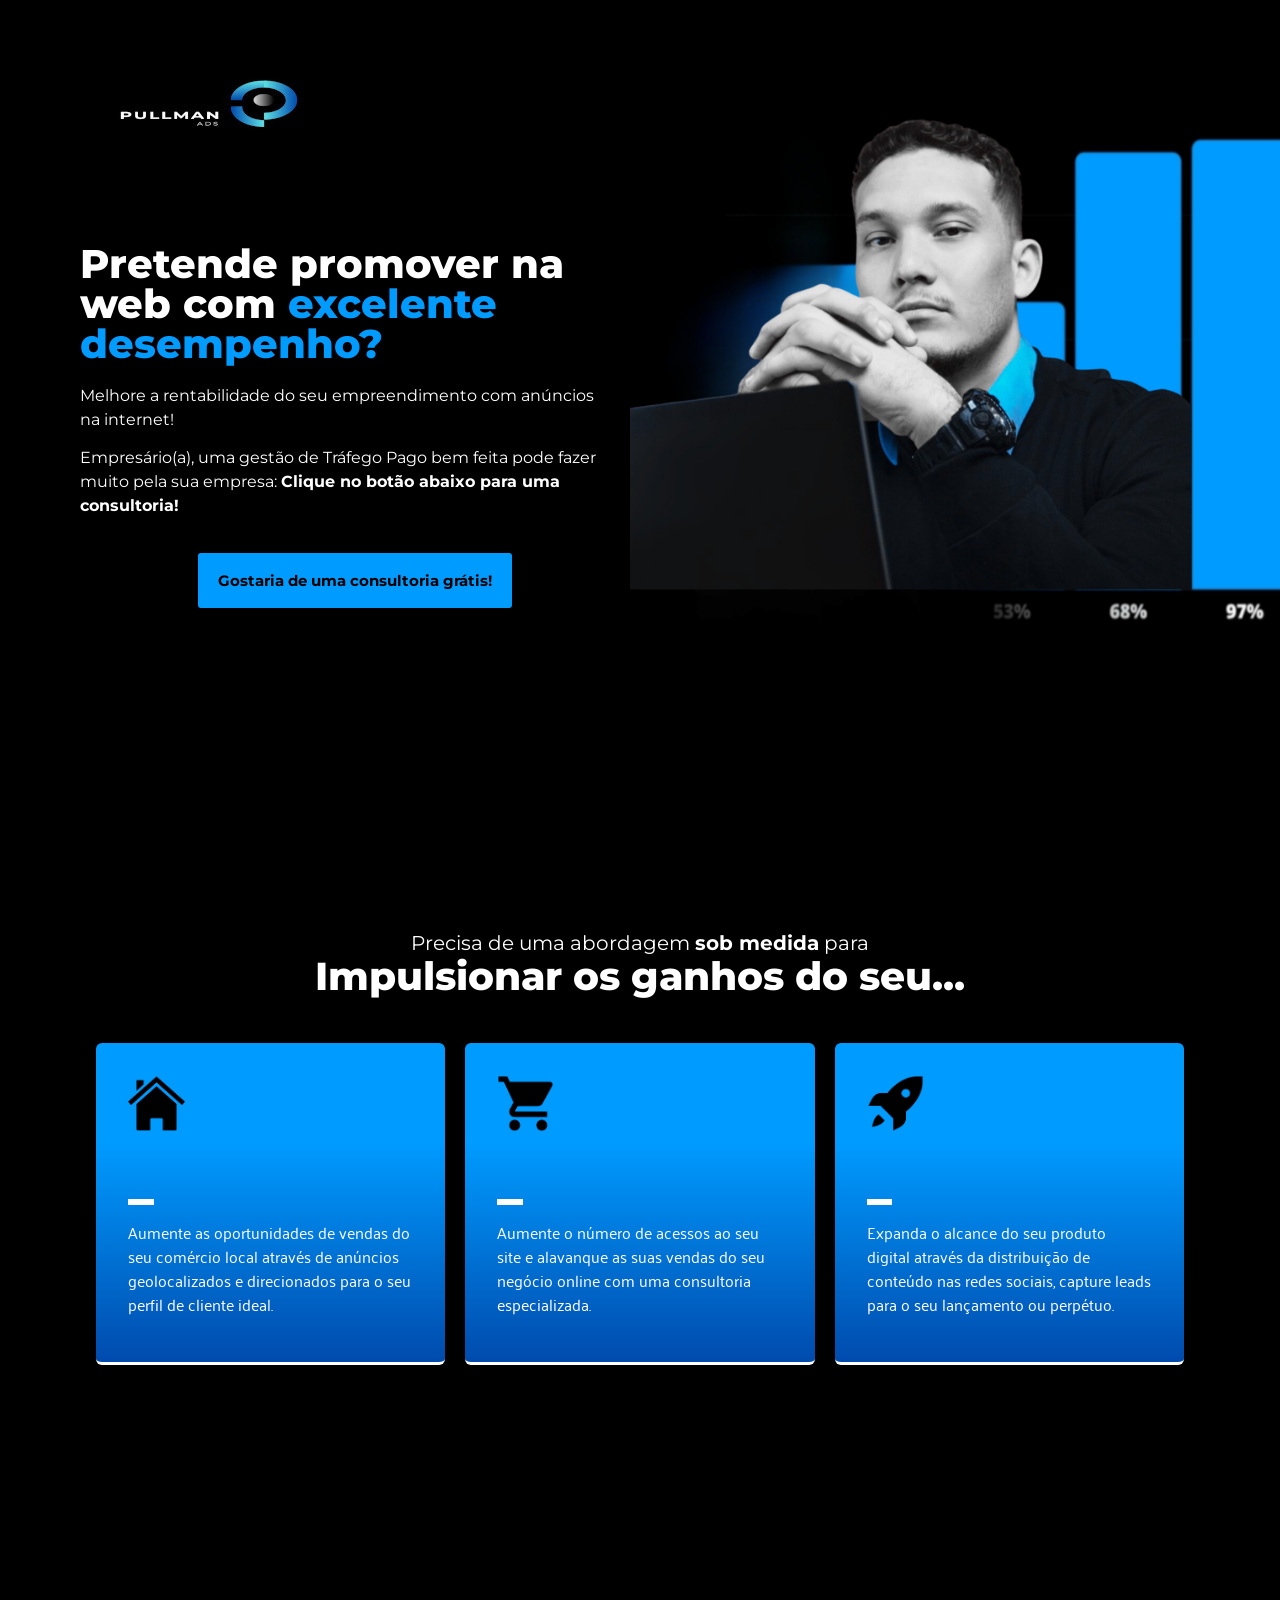
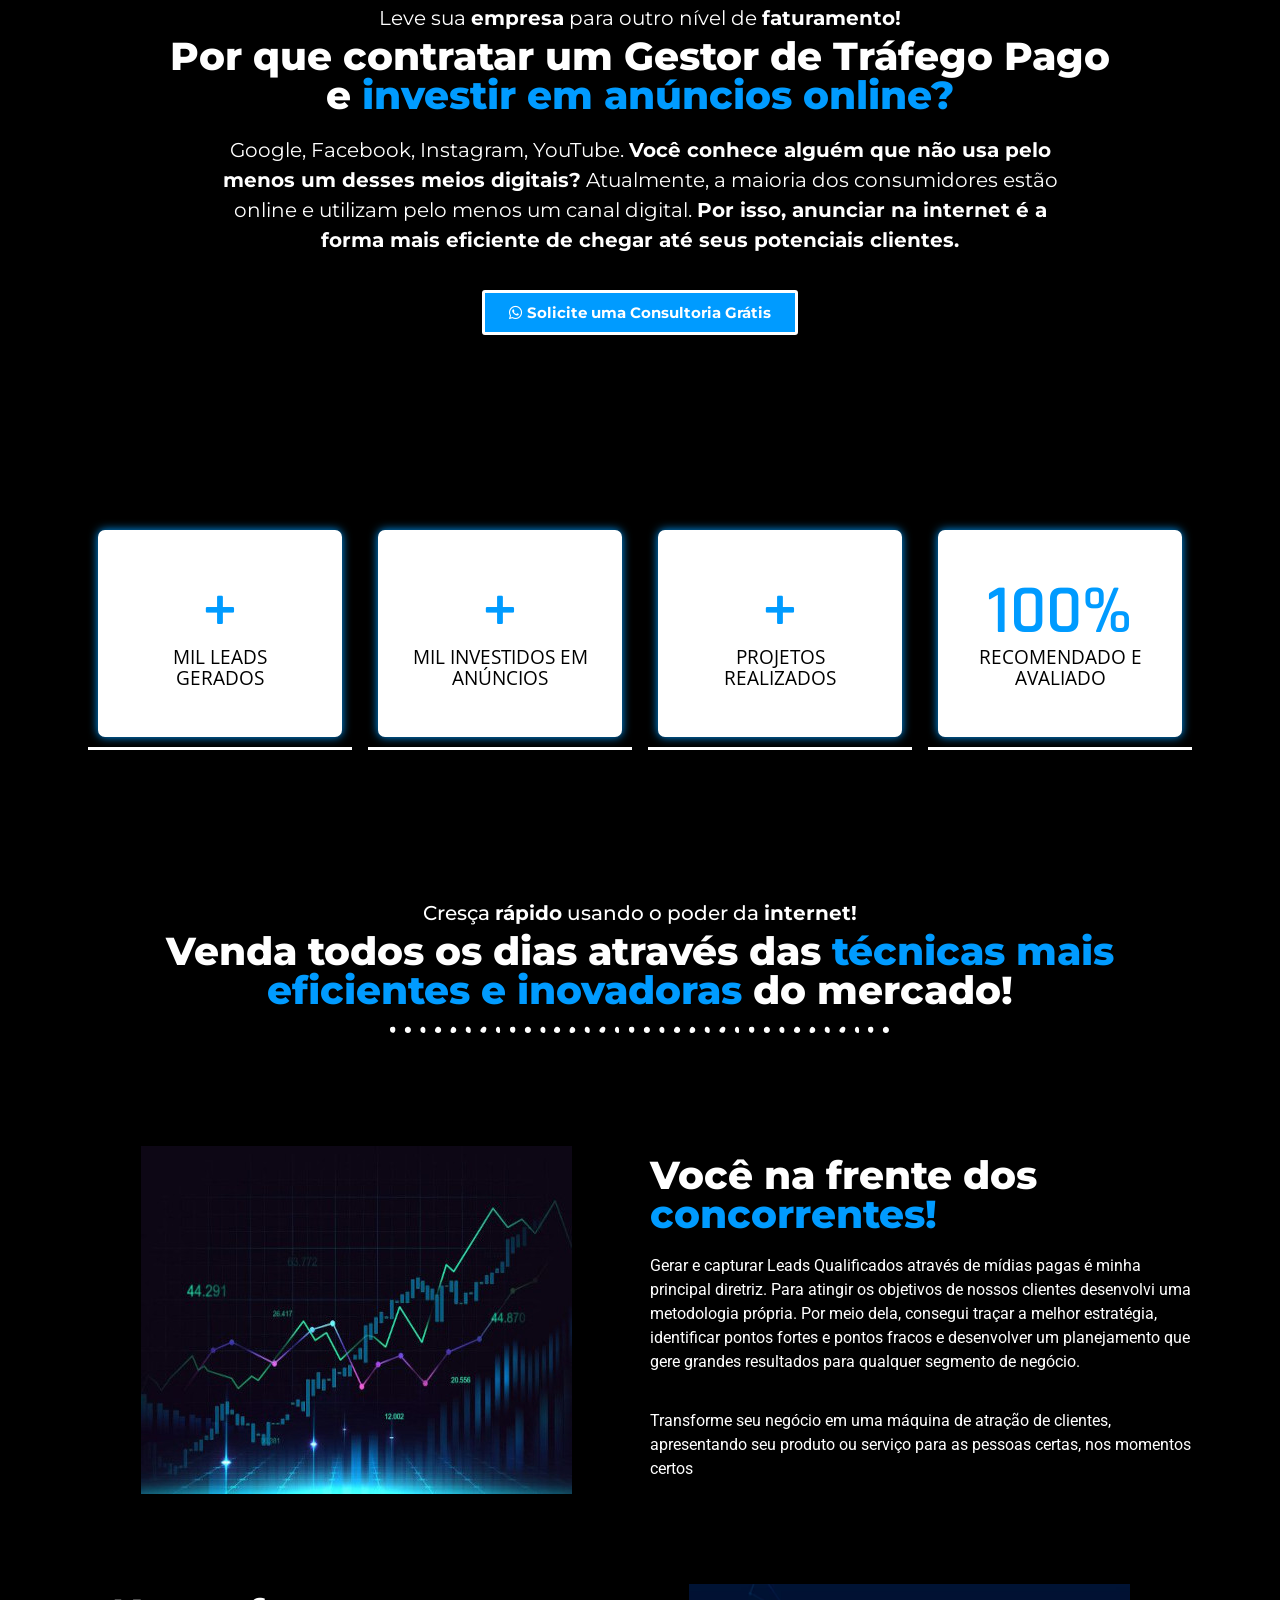
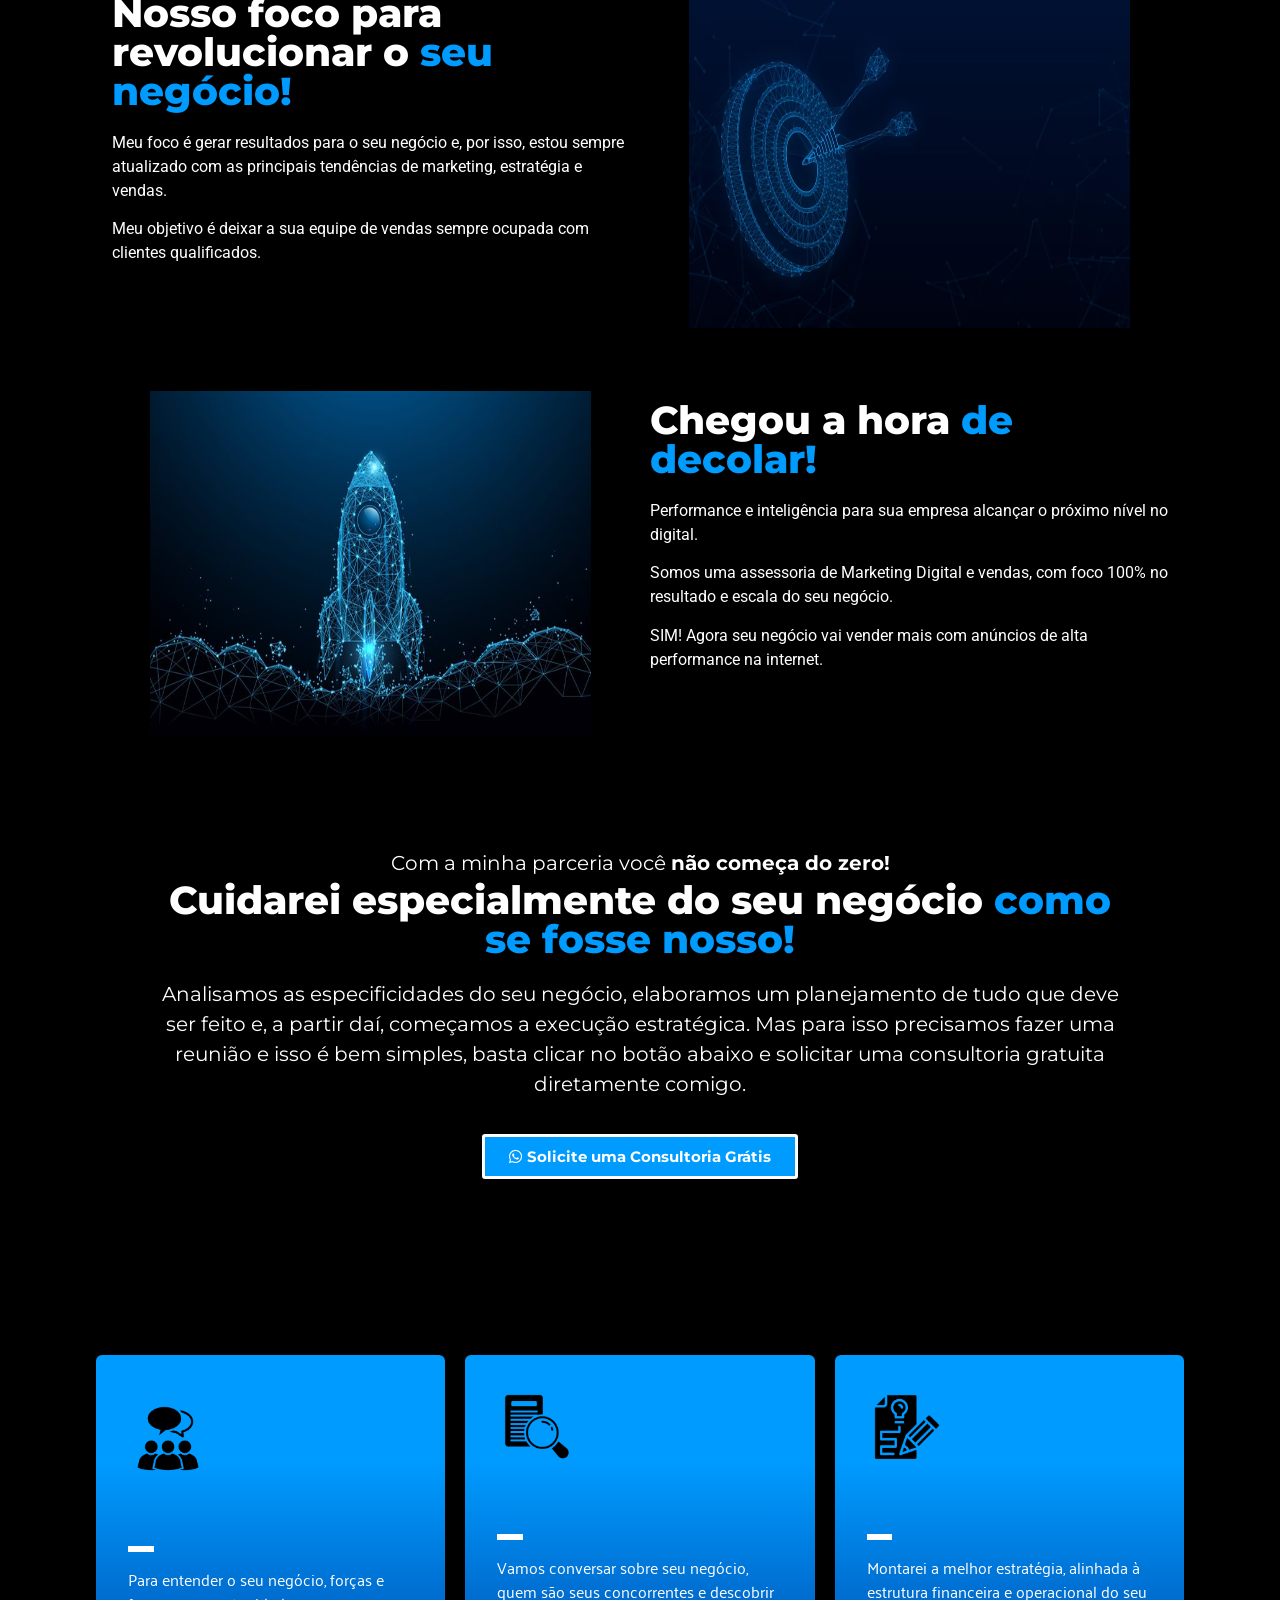
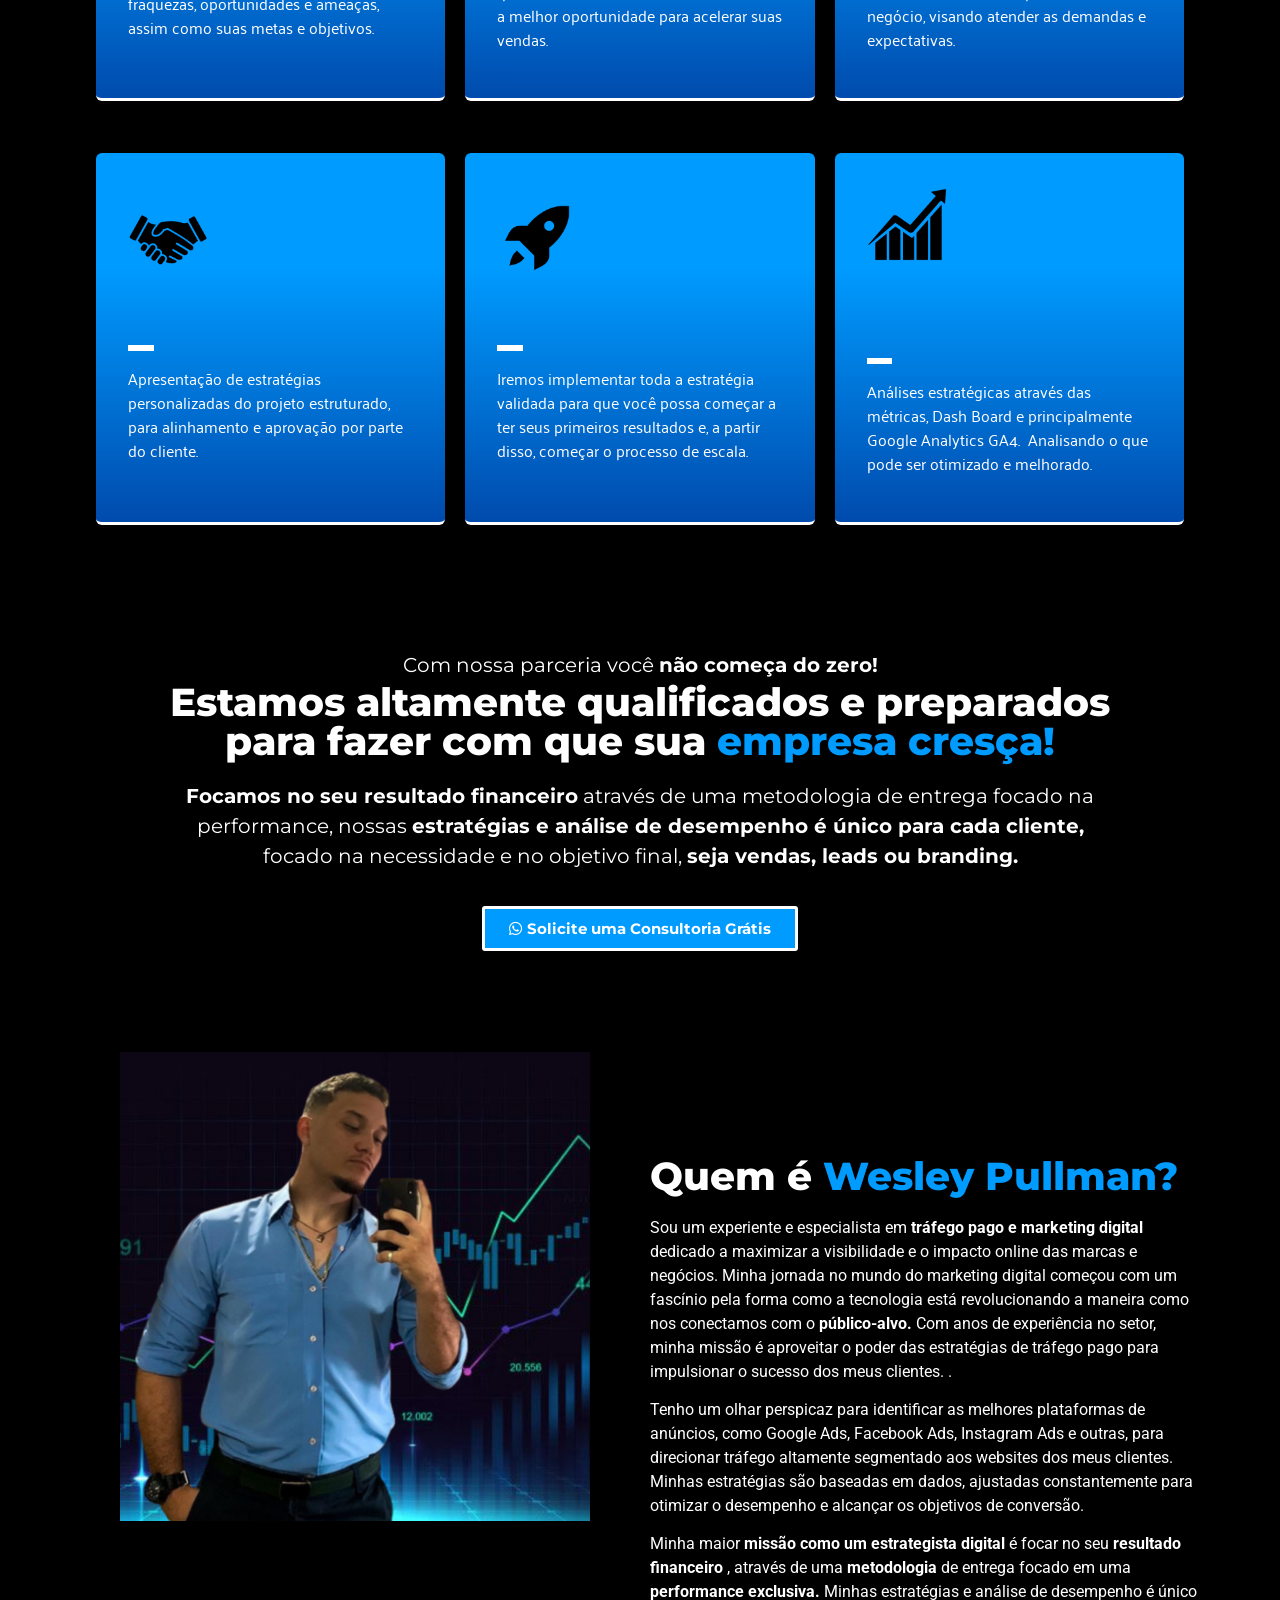
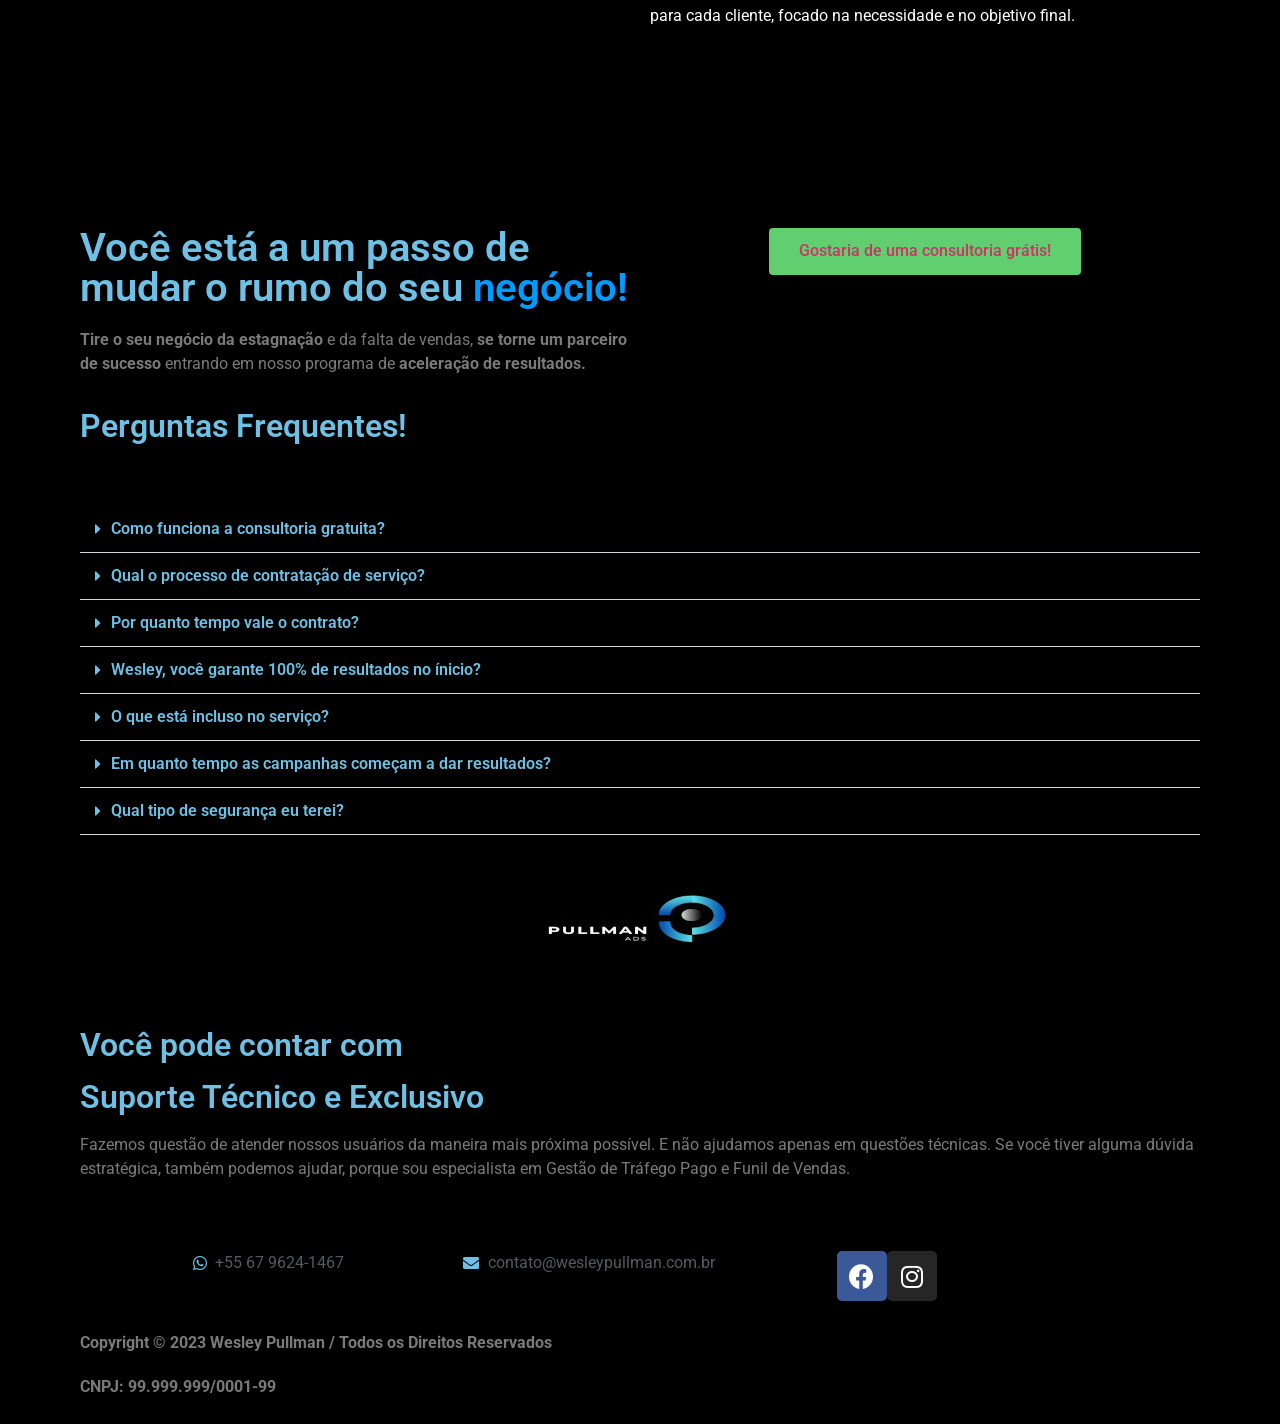
<file: index.html>
<!DOCTYPE html>
<html lang="pt-BR">
    <head>
        <meta charset="UTF-8">
        <link rel="shortcut icon" href="wp-content/uploads/2023/06/WesleyADS.ico" type="image/x-icon">
        <title>Pullman Ads</title>
        <meta name='robots' content='max-image-preview:large'/>
        <script>
            window._wpemojiSettings = {
                "baseUrl": "https:\/\/s.w.org\/images\/core\/emoji\/14.0.0\/72x72\/",
                "ext": ".png",
                "svgUrl": "https:\/\/s.w.org\/images\/core\/emoji\/14.0.0\/svg\/",
                "svgExt": ".svg",
                "source": {
                    "concatemoji": "https:\/\/orlandodiscipline.com.br\/wp-includes\/js\/wp-emoji-release.min.js?ver=6.2.2"
                }
            };
            /*! This file is auto-generated */
            !function(e, a, t) {
                var n, r, o, i = a.createElement("canvas"), p = i.getContext && i.getContext("2d");
                function s(e, t) {
                    p.clearRect(0, 0, i.width, i.height),
                    p.fillText(e, 0, 0);
                    e = i.toDataURL();
                    return p.clearRect(0, 0, i.width, i.height),
                    p.fillText(t, 0, 0),
                    e === i.toDataURL()
                }
                function c(e) {
                    var t = a.createElement("script");
                    t.src = e,
                    t.defer = t.type = "text/javascript",
                    a.getElementsByTagName("head")[0].appendChild(t)
                }
                for (o = Array("flag", "emoji"),
                t.supports = {
                    everything: !0,
                    everythingExceptFlag: !0
                },
                r = 0; r < o.length; r++)
                    t.supports[o[r]] = function(e) {
                        if (p && p.fillText)
                            switch (p.textBaseline = "top",
                            p.font = "600 32px Arial",
                            e) {
                            case "flag":
                                return s("\ud83c\udff3\ufe0f\u200d\u26a7\ufe0f", "\ud83c\udff3\ufe0f\u200b\u26a7\ufe0f") ? !1 : !s("\ud83c\uddfa\ud83c\uddf3", "\ud83c\uddfa\u200b\ud83c\uddf3") && !s("\ud83c\udff4\udb40\udc67\udb40\udc62\udb40\udc65\udb40\udc6e\udb40\udc67\udb40\udc7f", "\ud83c\udff4\u200b\udb40\udc67\u200b\udb40\udc62\u200b\udb40\udc65\u200b\udb40\udc6e\u200b\udb40\udc67\u200b\udb40\udc7f");
                            case "emoji":
                                return !s("\ud83e\udef1\ud83c\udffb\u200d\ud83e\udef2\ud83c\udfff", "\ud83e\udef1\ud83c\udffb\u200b\ud83e\udef2\ud83c\udfff")
                            }
                        return !1
                    }(o[r]),
                    t.supports.everything = t.supports.everything && t.supports[o[r]],
                    "flag" !== o[r] && (t.supports.everythingExceptFlag = t.supports.everythingExceptFlag && t.supports[o[r]]);
                t.supports.everythingExceptFlag = t.supports.everythingExceptFlag && !t.supports.flag,
                t.DOMReady = !1,
                t.readyCallback = function() {
                    t.DOMReady = !0
                }
                ,
                t.supports.everything || (n = function() {
                    t.readyCallback()
                }
                ,
                a.addEventListener ? (a.addEventListener("DOMContentLoaded", n, !1),
                e.addEventListener("load", n, !1)) : (e.attachEvent("onload", n),
                a.attachEvent("onreadystatechange", function() {
                    "complete" === a.readyState && t.readyCallback()
                })),
                (e = t.source || {}).concatemoji ? c(e.concatemoji) : e.wpemoji && e.twemoji && (c(e.twemoji),
                c(e.wpemoji)))
            }(window, document, window._wpemojiSettings);
        </script>
        <style>
            img.wp-smiley, img.emoji {
                display: inline !important;
                border: none !important;
                box-shadow: none !important;
                height: 1em !important;
                width: 1em !important;
                margin: 0 0.07em !important;
                vertical-align: -0.1em !important;
                background: none !important;
                padding: 0 !important;
            }
        </style>
        <link rel='stylesheet' id='wp-block-library-css' href='wp-includes/css/dist/block-library/style.min.css?ver=6.2.2' media='all'/>
        <link rel='stylesheet' id='classic-theme-styles-css' href='wp-includes/css/classic-themes.min.css?ver=6.2.2' media='all'/>
        <style id='global-styles-inline-css'>
            body {
                --wp--preset--color--black: #000000;
                --wp--preset--color--cyan-bluish-gray: #abb8c3;
                --wp--preset--color--white: #ffffff;
                --wp--preset--color--pale-pink: #f78da7;
                --wp--preset--color--vivid-red: #cf2e2e;
                --wp--preset--color--luminous-vivid-orange: #ff6900;
                --wp--preset--color--luminous-vivid-amber: #fcb900;
                --wp--preset--color--light-green-cyan: #7bdcb5;
                --wp--preset--color--vivid-green-cyan: #00d084;
                --wp--preset--color--pale-cyan-blue: #8ed1fc;
                --wp--preset--color--vivid-cyan-blue: #0693e3;
                --wp--preset--color--vivid-purple: #9b51e0;
                --wp--preset--gradient--vivid-cyan-blue-to-vivid-purple: linear-gradient(135deg,rgba(6,147,227,1) 0%,rgb(155,81,224) 100%);
                --wp--preset--gradient--light-green-cyan-to-vivid-green-cyan: linear-gradient(135deg,rgb(122,220,180) 0%,rgb(0,208,130) 100%);
                --wp--preset--gradient--luminous-vivid-amber-to-luminous-vivid-orange: linear-gradient(135deg,rgba(252,185,0,1) 0%,rgba(255,105,0,1) 100%);
                --wp--preset--gradient--luminous-vivid-orange-to-vivid-red: linear-gradient(135deg,rgba(255,105,0,1) 0%,rgb(207,46,46) 100%);
                --wp--preset--gradient--very-light-gray-to-cyan-bluish-gray: linear-gradient(135deg,rgb(238,238,238) 0%,rgb(169,184,195) 100%);
                --wp--preset--gradient--cool-to-warm-spectrum: linear-gradient(135deg,rgb(74,234,220) 0%,rgb(151,120,209) 20%,rgb(207,42,186) 40%,rgb(238,44,130) 60%,rgb(251,105,98) 80%,rgb(254,248,76) 100%);
                --wp--preset--gradient--blush-light-purple: linear-gradient(135deg,rgb(255,206,236) 0%,rgb(152,150,240) 100%);
                --wp--preset--gradient--blush-bordeaux: linear-gradient(135deg,rgb(254,205,165) 0%,rgb(254,45,45) 50%,rgb(107,0,62) 100%);
                --wp--preset--gradient--luminous-dusk: linear-gradient(135deg,rgb(255,203,112) 0%,rgb(199,81,192) 50%,rgb(65,88,208) 100%);
                --wp--preset--gradient--pale-ocean: linear-gradient(135deg,rgb(255,245,203) 0%,rgb(182,227,212) 50%,rgb(51,167,181) 100%);
                --wp--preset--gradient--electric-grass: linear-gradient(135deg,rgb(202,248,128) 0%,rgb(113,206,126) 100%);
                --wp--preset--gradient--midnight: linear-gradient(135deg,rgb(2,3,129) 0%,rgb(40,116,252) 100%);
                --wp--preset--duotone--dark-grayscale: url('#wp-duotone-dark-grayscale');
                --wp--preset--duotone--grayscale: url('#wp-duotone-grayscale');
                --wp--preset--duotone--purple-yellow: url('#wp-duotone-purple-yellow');
                --wp--preset--duotone--blue-red: url('#wp-duotone-blue-red');
                --wp--preset--duotone--midnight: url('#wp-duotone-midnight');
                --wp--preset--duotone--magenta-yellow: url('#wp-duotone-magenta-yellow');
                --wp--preset--duotone--purple-green: url('#wp-duotone-purple-green');
                --wp--preset--duotone--blue-orange: url('#wp-duotone-blue-orange');
                --wp--preset--font-size--small: 13px;
                --wp--preset--font-size--medium: 20px;
                --wp--preset--font-size--large: 36px;
                --wp--preset--font-size--x-large: 42px;
                --wp--preset--spacing--20: 0.44rem;
                --wp--preset--spacing--30: 0.67rem;
                --wp--preset--spacing--40: 1rem;
                --wp--preset--spacing--50: 1.5rem;
                --wp--preset--spacing--60: 2.25rem;
                --wp--preset--spacing--70: 3.38rem;
                --wp--preset--spacing--80: 5.06rem;
                --wp--preset--shadow--natural: 6px 6px 9px rgba(0, 0, 0, 0.2);
                --wp--preset--shadow--deep: 12px 12px 50px rgba(0, 0, 0, 0.4);
                --wp--preset--shadow--sharp: 6px 6px 0px rgba(0, 0, 0, 0.2);
                --wp--preset--shadow--outlined: 6px 6px 0px -3px rgba(255, 255, 255, 1), 6px 6px rgba(0, 0, 0, 1);
                --wp--preset--shadow--crisp: 6px 6px 0px rgba(0, 0, 0, 1);
            }

            :where(.is-layout-flex) {
                gap: 0.5em;
            }

            body .is-layout-flow > .alignleft {
                float: left;
                margin-inline-start: 0;margin-inline-end: 2em;}

            body .is-layout-flow > .alignright {
                float: right;
                margin-inline-start: 2em;margin-inline-end: 0;}

            body .is-layout-flow > .aligncenter {
                margin-left: auto !important;
                margin-right: auto !important;
            }

            body .is-layout-constrained > .alignleft {
                float: left;
                margin-inline-start: 0;margin-inline-end: 2em;}

            body .is-layout-constrained > .alignright {
                float: right;
                margin-inline-start: 2em;margin-inline-end: 0;}

            body .is-layout-constrained > .aligncenter {
                margin-left: auto !important;
                margin-right: auto !important;
            }

            body .is-layout-constrained > :where(:not(.alignleft):not(.alignright):not(.alignfull)) {
                max-width: var(--wp--style--global--content-size);
                margin-left: auto !important;
                margin-right: auto !important;
            }

            body .is-layout-constrained > .alignwide {
                max-width: var(--wp--style--global--wide-size);
            }

            body .is-layout-flex {
                display: flex;
            }

            body .is-layout-flex {
                flex-wrap: wrap;
                align-items: center;
            }

            body .is-layout-flex > * {
                margin: 0;
            }

            :where(.wp-block-columns.is-layout-flex) {
                gap: 2em;
            }

            .has-black-color {
                color: var(--wp--preset--color--black) !important;
            }

            .has-cyan-bluish-gray-color {
                color: var(--wp--preset--color--cyan-bluish-gray) !important;
            }

            .has-white-color {
                color: var(--wp--preset--color--white) !important;
            }

            .has-pale-pink-color {
                color: var(--wp--preset--color--pale-pink) !important;
            }

            .has-vivid-red-color {
                color: var(--wp--preset--color--vivid-red) !important;
            }

            .has-luminous-vivid-orange-color {
                color: var(--wp--preset--color--luminous-vivid-orange) !important;
            }

            .has-luminous-vivid-amber-color {
                color: var(--wp--preset--color--luminous-vivid-amber) !important;
            }

            .has-light-green-cyan-color {
                color: var(--wp--preset--color--light-green-cyan) !important;
            }

            .has-vivid-green-cyan-color {
                color: var(--wp--preset--color--vivid-green-cyan) !important;
            }

            .has-pale-cyan-blue-color {
                color: var(--wp--preset--color--pale-cyan-blue) !important;
            }

            .has-vivid-cyan-blue-color {
                color: var(--wp--preset--color--vivid-cyan-blue) !important;
            }

            .has-vivid-purple-color {
                color: var(--wp--preset--color--vivid-purple) !important;
            }

            .has-black-background-color {
                background-color: var(--wp--preset--color--black) !important;
            }

            .has-cyan-bluish-gray-background-color {
                background-color: var(--wp--preset--color--cyan-bluish-gray) !important;
            }

            .has-white-background-color {
                background-color: var(--wp--preset--color--white) !important;
            }

            .has-pale-pink-background-color {
                background-color: var(--wp--preset--color--pale-pink) !important;
            }

            .has-vivid-red-background-color {
                background-color: var(--wp--preset--color--vivid-red) !important;
            }

            .has-luminous-vivid-orange-background-color {
                background-color: var(--wp--preset--color--luminous-vivid-orange) !important;
            }

            .has-luminous-vivid-amber-background-color {
                background-color: var(--wp--preset--color--luminous-vivid-amber) !important;
            }

            .has-light-green-cyan-background-color {
                background-color: var(--wp--preset--color--light-green-cyan) !important;
            }

            .has-vivid-green-cyan-background-color {
                background-color: var(--wp--preset--color--vivid-green-cyan) !important;
            }

            .has-pale-cyan-blue-background-color {
                background-color: var(--wp--preset--color--pale-cyan-blue) !important;
            }

            .has-vivid-cyan-blue-background-color {
                background-color: var(--wp--preset--color--vivid-cyan-blue) !important;
            }

            .has-vivid-purple-background-color {
                background-color: var(--wp--preset--color--vivid-purple) !important;
            }

            .has-black-border-color {
                border-color: var(--wp--preset--color--black) !important;
            }

            .has-cyan-bluish-gray-border-color {
                border-color: var(--wp--preset--color--cyan-bluish-gray) !important;
            }

            .has-white-border-color {
                border-color: var(--wp--preset--color--white) !important;
            }

            .has-pale-pink-border-color {
                border-color: var(--wp--preset--color--pale-pink) !important;
            }

            .has-vivid-red-border-color {
                border-color: var(--wp--preset--color--vivid-red) !important;
            }

            .has-luminous-vivid-orange-border-color {
                border-color: var(--wp--preset--color--luminous-vivid-orange) !important;
            }

            .has-luminous-vivid-amber-border-color {
                border-color: var(--wp--preset--color--luminous-vivid-amber) !important;
            }

            .has-light-green-cyan-border-color {
                border-color: var(--wp--preset--color--light-green-cyan) !important;
            }

            .has-vivid-green-cyan-border-color {
                border-color: var(--wp--preset--color--vivid-green-cyan) !important;
            }

            .has-pale-cyan-blue-border-color {
                border-color: var(--wp--preset--color--pale-cyan-blue) !important;
            }

            .has-vivid-cyan-blue-border-color {
                border-color: var(--wp--preset--color--vivid-cyan-blue) !important;
            }

            .has-vivid-purple-border-color {
                border-color: var(--wp--preset--color--vivid-purple) !important;
            }

            .has-vivid-cyan-blue-to-vivid-purple-gradient-background {
                background: var(--wp--preset--gradient--vivid-cyan-blue-to-vivid-purple) !important;
            }

            .has-light-green-cyan-to-vivid-green-cyan-gradient-background {
                background: var(--wp--preset--gradient--light-green-cyan-to-vivid-green-cyan) !important;
            }

            .has-luminous-vivid-amber-to-luminous-vivid-orange-gradient-background {
                background: var(--wp--preset--gradient--luminous-vivid-amber-to-luminous-vivid-orange) !important;
            }

            .has-luminous-vivid-orange-to-vivid-red-gradient-background {
                background: var(--wp--preset--gradient--luminous-vivid-orange-to-vivid-red) !important;
            }

            .has-very-light-gray-to-cyan-bluish-gray-gradient-background {
                background: var(--wp--preset--gradient--very-light-gray-to-cyan-bluish-gray) !important;
            }

            .has-cool-to-warm-spectrum-gradient-background {
                background: var(--wp--preset--gradient--cool-to-warm-spectrum) !important;
            }

            .has-blush-light-purple-gradient-background {
                background: var(--wp--preset--gradient--blush-light-purple) !important;
            }

            .has-blush-bordeaux-gradient-background {
                background: var(--wp--preset--gradient--blush-bordeaux) !important;
            }

            .has-luminous-dusk-gradient-background {
                background: var(--wp--preset--gradient--luminous-dusk) !important;
            }

            .has-pale-ocean-gradient-background {
                background: var(--wp--preset--gradient--pale-ocean) !important;
            }

            .has-electric-grass-gradient-background {
                background: var(--wp--preset--gradient--electric-grass) !important;
            }

            .has-midnight-gradient-background {
                background: var(--wp--preset--gradient--midnight) !important;
            }

            .has-small-font-size {
                font-size: var(--wp--preset--font-size--small) !important;
            }

            .has-medium-font-size {
                font-size: var(--wp--preset--font-size--medium) !important;
            }

            .has-large-font-size {
                font-size: var(--wp--preset--font-size--large) !important;
            }

            .has-x-large-font-size {
                font-size: var(--wp--preset--font-size--x-large) !important;
            }

            .wp-block-navigation a:where(:not(.wp-element-button)) {
                color: inherit;
            }

            :where(.wp-block-columns.is-layout-flex) {
                gap: 2em;
            }

            .wp-block-pullquote {
                font-size: 1.5em;
                line-height: 1.6;
            }
        </style>
        <link rel='stylesheet' id='hello-elementor-css' href='wp-content/themes/hello-elementor/style.min.css?ver=2.7.1' media='all'/>
        <link rel='stylesheet' id='hello-elementor-theme-style-css' href='wp-content/themes/hello-elementor/theme.min.css'  media='all'/>
        <link rel='stylesheet' id='elementor-frontend-css' href='wp-content/plugins/elementor/assets/css/frontend-lite.min.css' media='all'/>
        <link rel='stylesheet' id='elementor-post-13-css' href='wp-content/uploads/elementor/css/post-13.css' media='all'/>
        <link rel='stylesheet' id='elementor-icons-css' href='wp-content/plugins/elementor/assets/lib/eicons/css/elementor-icons.min.css?ver=5.20.0' media='all'/>
        <link rel='stylesheet' id='swiper-css' href='wp-content/plugins/elementor/assets/lib/swiper/css/swiper.min.css?ver=5.3.6' media='all'/>
        <link rel='stylesheet' id='elementor-pro-css' href='wp-content/plugins/elementor-pro/assets/css/frontend-lite.min.css?ver=3.14.1' media='all'/>
        <link rel='stylesheet' id='elementor-global-css' href='wp-content/uploads/elementor/css/global.css?ver=1689097066' media='all'/>
        <link rel='stylesheet' id='elementor-post-258-css' href='wp-content/uploads/elementor/css/post-258.css?ver=1690412547' media='all'/>
        <link rel='stylesheet' id='google-fonts-1-css' href='https://fonts.googleapis.com/css?family=Roboto%3A100%2C100italic%2C200%2C200italic%2C300%2C300italic%2C400%2C400italic%2C500%2C500italic%2C600%2C600italic%2C700%2C700italic%2C800%2C800italic%2C900%2C900italic%7CRoboto+Slab%3A100%2C100italic%2C200%2C200italic%2C300%2C300italic%2C400%2C400italic%2C500%2C500italic%2C600%2C600italic%2C700%2C700italic%2C800%2C800italic%2C900%2C900italic%7CMontserrat%3A100%2C100italic%2C200%2C200italic%2C300%2C300italic%2C400%2C400italic%2C500%2C500italic%2C600%2C600italic%2C700%2C700italic%2C800%2C800italic%2C900%2C900italic%7CPoppins%3A100%2C100italic%2C200%2C200italic%2C300%2C300italic%2C400%2C400italic%2C500%2C500italic%2C600%2C600italic%2C700%2C700italic%2C800%2C800italic%2C900%2C900italic%7CPalanquin+Dark%3A100%2C100italic%2C200%2C200italic%2C300%2C300italic%2C400%2C400italic%2C500%2C500italic%2C600%2C600italic%2C700%2C700italic%2C800%2C800italic%2C900%2C900italic%7CPalanquin%3A100%2C100italic%2C200%2C200italic%2C300%2C300italic%2C400%2C400italic%2C500%2C500italic%2C600%2C600italic%2C700%2C700italic%2C800%2C800italic%2C900%2C900italic%7CRajdhani%3A100%2C100italic%2C200%2C200italic%2C300%2C300italic%2C400%2C400italic%2C500%2C500italic%2C600%2C600italic%2C700%2C700italic%2C800%2C800italic%2C900%2C900italic%7COpen+Sans%3A100%2C100italic%2C200%2C200italic%2C300%2C300italic%2C400%2C400italic%2C500%2C500italic%2C600%2C600italic%2C700%2C700italic%2C800%2C800italic%2C900%2C900italic&#038;display=swap&#038;ver=6.2.2' media='all'/>
        <link rel='stylesheet' id='elementor-icons-shared-0-css' href='wp-content/plugins/elementor/assets/lib/font-awesome/css/fontawesome.min.css?ver=5.15.3' media='all'/>
        <link rel='stylesheet' id='elementor-icons-fa-brands-css' href='wp-content/plugins/elementor/assets/lib/font-awesome/css/brands.min.css?ver=5.15.3' media='all'/>
        <link rel='stylesheet' id='elementor-icons-fa-solid-css' href='wp-content/plugins/elementor/assets/lib/font-awesome/css/solid.min.css?ver=5.15.3' media='all'/>
        <link rel="preconnect" href="https://fonts.gstatic.com/" crossorigin>
        <script src='wp-includes/js/jquery/jquery.min.js?ver=3.6.4' id='jquery-core-js'></script>
        <script src='wp-includes/js/jquery/jquery-migrate.min.js?ver=3.4.0' id='jquery-migrate-js'></script>

       
        <meta name="generator" content="Elementor 3.14.1; features: e_dom_optimization, e_optimized_assets_loading, e_optimized_css_loading, a11y_improvements, additional_custom_breakpoints; settings: css_print_method-external, google_font-enabled, font_display-swap">
        
        <meta name="viewport" content="width=device-width, initial-scale=1.0, viewport-fit=cover"/>
    </head>
    <body class="home page-template page-template-elementor_canvas page page-id-258 elementor-default elementor-template-canvas elementor-kit-13 elementor-page elementor-page-258">
        <svg xmlns="http://www.w3.org/2000/svg" viewBox="0 0 0 0" width="0" height="0" focusable="false" role="none" style="visibility: hidden; position: absolute; left: -9999px; overflow: hidden;">
            <defs>
                <filter id="wp-duotone-dark-grayscale">
                    <feColorMatrix color-interpolation-filters="sRGB" type="matrix" values=" .299 .587 .114 0 0 .299 .587 .114 0 0 .299 .587 .114 0 0 .299 .587 .114 0 0 "/>
                    <feComponentTransfer color-interpolation-filters="sRGB">
                        <feFuncR type="table" tableValues="0 0.49803921568627"/>
                        <feFuncG type="table" tableValues="0 0.49803921568627"/>
                        <feFuncB type="table" tableValues="0 0.49803921568627"/>
                        <feFuncA type="table" tableValues="1 1"/>
                    </feComponentTransfer>
                    <feComposite in2="SourceGraphic" operator="in"/>
                </filter>
            </defs>
        </svg>
        <svg xmlns="http://www.w3.org/2000/svg" viewBox="0 0 0 0" width="0" height="0" focusable="false" role="none" style="visibility: hidden; position: absolute; left: -9999px; overflow: hidden;">
            <defs>
                <filter id="wp-duotone-grayscale">
                    <feColorMatrix color-interpolation-filters="sRGB" type="matrix" values=" .299 .587 .114 0 0 .299 .587 .114 0 0 .299 .587 .114 0 0 .299 .587 .114 0 0 "/>
                    <feComponentTransfer color-interpolation-filters="sRGB">
                        <feFuncR type="table" tableValues="0 1"/>
                        <feFuncG type="table" tableValues="0 1"/>
                        <feFuncB type="table" tableValues="0 1"/>
                        <feFuncA type="table" tableValues="1 1"/>
                    </feComponentTransfer>
                    <feComposite in2="SourceGraphic" operator="in"/>
                </filter>
            </defs>
        </svg>
        <svg xmlns="http://www.w3.org/2000/svg" viewBox="0 0 0 0" width="0" height="0" focusable="false" role="none" style="visibility: hidden; position: absolute; left: -9999px; overflow: hidden;">
            <defs>
                <filter id="wp-duotone-purple-yellow">
                    <feColorMatrix color-interpolation-filters="sRGB" type="matrix" values=" .299 .587 .114 0 0 .299 .587 .114 0 0 .299 .587 .114 0 0 .299 .587 .114 0 0 "/>
                    <feComponentTransfer color-interpolation-filters="sRGB">
                        <feFuncR type="table" tableValues="0.54901960784314 0.98823529411765"/>
                        <feFuncG type="table" tableValues="0 1"/>
                        <feFuncB type="table" tableValues="0.71764705882353 0.25490196078431"/>
                        <feFuncA type="table" tableValues="1 1"/>
                    </feComponentTransfer>
                    <feComposite in2="SourceGraphic" operator="in"/>
                </filter>
            </defs>
        </svg>
        <svg xmlns="http://www.w3.org/2000/svg" viewBox="0 0 0 0" width="0" height="0" focusable="false" role="none" style="visibility: hidden; position: absolute; left: -9999px; overflow: hidden;">
            <defs>
                <filter id="wp-duotone-blue-red">
                    <feColorMatrix color-interpolation-filters="sRGB" type="matrix" values=" .299 .587 .114 0 0 .299 .587 .114 0 0 .299 .587 .114 0 0 .299 .587 .114 0 0 "/>
                    <feComponentTransfer color-interpolation-filters="sRGB">
                        <feFuncR type="table" tableValues="0 1"/>
                        <feFuncG type="table" tableValues="0 0.27843137254902"/>
                        <feFuncB type="table" tableValues="0.5921568627451 0.27843137254902"/>
                        <feFuncA type="table" tableValues="1 1"/>
                    </feComponentTransfer>
                    <feComposite in2="SourceGraphic" operator="in"/>
                </filter>
            </defs>
        </svg>
        <svg xmlns="http://www.w3.org/2000/svg" viewBox="0 0 0 0" width="0" height="0" focusable="false" role="none" style="visibility: hidden; position: absolute; left: -9999px; overflow: hidden;">
            <defs>
                <filter id="wp-duotone-midnight">
                    <feColorMatrix color-interpolation-filters="sRGB" type="matrix" values=" .299 .587 .114 0 0 .299 .587 .114 0 0 .299 .587 .114 0 0 .299 .587 .114 0 0 "/>
                    <feComponentTransfer color-interpolation-filters="sRGB">
                        <feFuncR type="table" tableValues="0 0"/>
                        <feFuncG type="table" tableValues="0 0.64705882352941"/>
                        <feFuncB type="table" tableValues="0 1"/>
                        <feFuncA type="table" tableValues="1 1"/>
                    </feComponentTransfer>
                    <feComposite in2="SourceGraphic" operator="in"/>
                </filter>
            </defs>
        </svg>
        <svg xmlns="http://www.w3.org/2000/svg" viewBox="0 0 0 0" width="0" height="0" focusable="false" role="none" style="visibility: hidden; position: absolute; left: -9999px; overflow: hidden;">
            <defs>
                <filter id="wp-duotone-magenta-yellow">
                    <feColorMatrix color-interpolation-filters="sRGB" type="matrix" values=" .299 .587 .114 0 0 .299 .587 .114 0 0 .299 .587 .114 0 0 .299 .587 .114 0 0 "/>
                    <feComponentTransfer color-interpolation-filters="sRGB">
                        <feFuncR type="table" tableValues="0.78039215686275 1"/>
                        <feFuncG type="table" tableValues="0 0.94901960784314"/>
                        <feFuncB type="table" tableValues="0.35294117647059 0.47058823529412"/>
                        <feFuncA type="table" tableValues="1 1"/>
                    </feComponentTransfer>
                    <feComposite in2="SourceGraphic" operator="in"/>
                </filter>
            </defs>
        </svg>
        <svg xmlns="http://www.w3.org/2000/svg" viewBox="0 0 0 0" width="0" height="0" focusable="false" role="none" style="visibility: hidden; position: absolute; left: -9999px; overflow: hidden;">
            <defs>
                <filter id="wp-duotone-purple-green">
                    <feColorMatrix color-interpolation-filters="sRGB" type="matrix" values=" .299 .587 .114 0 0 .299 .587 .114 0 0 .299 .587 .114 0 0 .299 .587 .114 0 0 "/>
                    <feComponentTransfer color-interpolation-filters="sRGB">
                        <feFuncR type="table" tableValues="0.65098039215686 0.40392156862745"/>
                        <feFuncG type="table" tableValues="0 1"/>
                        <feFuncB type="table" tableValues="0.44705882352941 0.4"/>
                        <feFuncA type="table" tableValues="1 1"/>
                    </feComponentTransfer>
                    <feComposite in2="SourceGraphic" operator="in"/>
                </filter>
            </defs>
        </svg>
        <svg xmlns="http://www.w3.org/2000/svg" viewBox="0 0 0 0" width="0" height="0" focusable="false" role="none" style="visibility: hidden; position: absolute; left: -9999px; overflow: hidden;">
            <defs>
                <filter id="wp-duotone-blue-orange">
                    <feColorMatrix color-interpolation-filters="sRGB" type="matrix" values=" .299 .587 .114 0 0 .299 .587 .114 0 0 .299 .587 .114 0 0 .299 .587 .114 0 0 "/>
                    <feComponentTransfer color-interpolation-filters="sRGB">
                        <feFuncR type="table" tableValues="0.098039215686275 1"/>
                        <feFuncG type="table" tableValues="0 0.66274509803922"/>
                        <feFuncB type="table" tableValues="0.84705882352941 0.41960784313725"/>
                        <feFuncA type="table" tableValues="1 1"/>
                    </feComponentTransfer>
                    <feComposite in2="SourceGraphic" operator="in"/>
                </filter>
            </defs>
        </svg>
        <div data-elementor-type="wp-page" data-elementor-id="258" class="elementor elementor-258" data-elementor-post-type="page">
            <section class="elementor-section elementor-top-section elementor-element elementor-element-1dfc8e85 elementor-section-boxed elementor-section-height-default elementor-section-height-default" data-id="1dfc8e85" data-element_type="section" id="Home" data-settings="{&quot;background_background&quot;:&quot;classic&quot;}">
                <div class="elementor-background-overlay"></div>
                <div class="elementor-container elementor-column-gap-default">
                    <div class="elementor-column elementor-col-50 elementor-top-column elementor-element elementor-element-383aaa93" data-id="383aaa93" data-element_type="column">
                        <div class="elementor-widget-wrap elementor-element-populated">
                            <div class="elementor-element elementor-element-c3de53f elementor-widget elementor-widget-image" data-id="c3de53f" data-element_type="widget" data-widget_type="image.default">
                                <div class="elementor-widget-container">
                                    <style>
                                        /*! elementor - v3.14.0 - 26-06-2023 */
                                        .elementor-widget-image {
                                            text-align: center
                                        }

                                        .elementor-widget-image a {
                                            display: inline-block
                                        }

                                        .elementor-widget-image a img[src$=".svg"] {
                                            width: 48px
                                        }

                                        .elementor-widget-image img {
                                            vertical-align: middle;
                                            display: inline-block
                                        }
                                    </style>
                                    <img decoding="async" src="wp-content/uploads/2023/06/Logo.jpg" alt="WhatsApp Image 2023-06-08 at 13.00.30" loading="lazy"/>
                                </div>
                            </div>
                            <div class="elementor-element elementor-element-c5b81ed elementor-widget elementor-widget-spacer" data-id="c5b81ed" data-element_type="widget" data-widget_type="spacer.default">
                                <div class="elementor-widget-container">
                                    <style>
                                        /*! elementor - v3.14.0 - 26-06-2023 */
                                        .elementor-column .elementor-spacer-inner {
                                            height: var(--spacer-size)
                                        }

                                        .e-con {
                                            --container-widget-width: 100%
                                        }

                                        .e-con-inner>.elementor-widget-spacer,.e-con>.elementor-widget-spacer {
                                            width: var(--container-widget-width,var(--spacer-size));
                                            --align-self: var(--container-widget-align-self,initial);
                                            --flex-shrink: 0
                                        }

                                        .e-con-inner>.elementor-widget-spacer>.elementor-widget-container,.e-con-inner>.elementor-widget-spacer>.elementor-widget-container>.elementor-spacer,.e-con>.elementor-widget-spacer>.elementor-widget-container,.e-con>.elementor-widget-spacer>.elementor-widget-container>.elementor-spacer {
                                            height: 100%
                                        }

                                        .e-con-inner>.elementor-widget-spacer>.elementor-widget-container>.elementor-spacer>.elementor-spacer-inner,.e-con>.elementor-widget-spacer>.elementor-widget-container>.elementor-spacer>.elementor-spacer-inner {
                                            height: var(--container-widget-height,var(--spacer-size))
                                        }
                                    </style>
                                    <div class="elementor-spacer">
                                        <div class="elementor-spacer-inner"></div>
                                    </div>
                                </div>
                            </div>
                            <div class="elementor-element elementor-element-35a38274 elementor-widget elementor-widget-heading" data-id="35a38274" data-element_type="widget" data-widget_type="heading.default">
                                <div class="elementor-widget-container">
                                    <style>
                                        /*! elementor - v3.14.0 - 26-06-2023 */
                                        .elementor-heading-title {
                                            padding: 0;
                                            margin: 0;
                                            line-height: 1
                                        }

                                        .elementor-widget-heading .elementor-heading-title[class*=elementor-size-]>a {
                                            color: inherit;
                                            font-size: inherit;
                                            line-height: inherit
                                        }

                                        .elementor-widget-heading .elementor-heading-title.elementor-size-small {
                                            font-size: 15px
                                        }

                                        .elementor-widget-heading .elementor-heading-title.elementor-size-medium {
                                            font-size: 19px
                                        }

                                        .elementor-widget-heading .elementor-heading-title.elementor-size-large {
                                            font-size: 29px
                                        }

                                        .elementor-widget-heading .elementor-heading-title.elementor-size-xl {
                                            font-size: 39px
                                        }

                                        .elementor-widget-heading .elementor-heading-title.elementor-size-xxl {
                                            font-size: 59px
                                        }
                                    </style>
                                    <h2 class="elementor-heading-title elementor-size-default">
                                        Pretende promover na web com <span style="color:#009BFF">excelente desempenho?</span>
                                    </h2>
                                </div>
                            </div>
                            <div class="elementor-element elementor-element-4f14aaf6 elementor-widget elementor-widget-text-editor" data-id="4f14aaf6" data-element_type="widget" data-widget_type="text-editor.default">
                                <div class="elementor-widget-container">
                                    <style>
                                        /*! elementor - v3.14.0 - 26-06-2023 */
                                        .elementor-widget-text-editor.elementor-drop-cap-view-stacked .elementor-drop-cap {
                                            background-color: #69727d;
                                            color: #fff
                                        }

                                        .elementor-widget-text-editor.elementor-drop-cap-view-framed .elementor-drop-cap {
                                            color: #69727d;
                                            border: 3px solid;
                                            background-color: transparent
                                        }

                                        .elementor-widget-text-editor:not(.elementor-drop-cap-view-default) .elementor-drop-cap {
                                            margin-top: 8px
                                        }

                                        .elementor-widget-text-editor:not(.elementor-drop-cap-view-default) .elementor-drop-cap-letter {
                                            width: 1em;
                                            height: 1em
                                        }

                                        .elementor-widget-text-editor .elementor-drop-cap {
                                            float: left;
                                            text-align: center;
                                            line-height: 1;
                                            font-size: 50px
                                        }

                                        .elementor-widget-text-editor .elementor-drop-cap-letter {
                                            display: inline-block
                                        }
                                    </style>
                                    <p>Melhore a rentabilidade do seu empreendimento com anúncios na internet!</p>
                                </div>
                            </div>
                            <div class="elementor-element elementor-element-336bce70 elementor-widget elementor-widget-text-editor" data-id="336bce70" data-element_type="widget" data-widget_type="text-editor.default">
                                <div class="elementor-widget-container">
                                    <p>
                                        Empresário(a), uma gestão de Tráfego Pago bem feita pode fazer muito pela sua empresa: <strong>Clique no botão abaixo para uma consultoria!</strong>
                                    </p>
                                </div>
                            </div>
                            <div class="elementor-element elementor-element-59d4469 -align-stretch elementor-widget elementor-widget-form" data-id="59d4469" data-element_type="widget" data-settings="{&quot;step_next_label&quot;:&quot;Next&quot;,&quot;step_previous_label&quot;:&quot;Previous&quot;,&quot;button_width&quot;:&quot;100&quot;,&quot;step_type&quot;:&quot;number_text&quot;,&quot;step_icon_shape&quot;:&quot;circle&quot;}" data-widget_type="form.default">
                                <div class="elementor-widget-container">
                                    <style>
                                        /*! elementor-pro - v3.14.0 - 26-06-2023 */
                                        .elementor-button.elementor-hidden,.elementor-hidden {
                                            display: flex;
                                            
                                        }

                                        .e-form__step {
                                            width: 100%
                                        }

                                        .e-form__step:not(.elementor-hidden) {
                                            display: flex;
                                            flex-wrap: wrap;
                                        }

                                        .e-form__buttons  {
                                            flex-wrap: wrap;
                                            color: white;
                                        }

                                        .e-form__buttons,.e-form__buttons__wrapper {
                                            display: flex;
                                        }

                                        .e-form__indicators {
                                            display: flex;
                                            justify-content: space-between;
                                            align-items: center;
                                            flex-wrap: nowrap;
                                            font-size: 13px;
                                            margin-bottom: var(--e-form-steps-indicators-spacing)
                                        }

                                        .e-form__indicators__indicator {
                                            display: flex;
                                            flex-direction: column;
                                            align-items: center;
                                            justify-content: center;
                                            flex-basis: 0;
                                            padding: 0 var(--e-form-steps-divider-gap)
                                        }

                                        .e-form__indicators__indicator__progress {
                                            width: 100%;
                                            position: relative;
                                            background-color: var(--e-form-steps-indicator-progress-background-color);
                                            border-radius: var(--e-form-steps-indicator-progress-border-radius);
                                            overflow: hidden
                                        }

                                        .e-form__indicators__indicator__progress__meter {
                                            width: var(--e-form-steps-indicator-progress-meter-width,0);
                                            height: var(--e-form-steps-indicator-progress-height);
                                            line-height: var(--e-form-steps-indicator-progress-height);
                                            padding-right: 15px;
                                            border-radius: var(--e-form-steps-indicator-progress-border-radius);
                                            background-color: var(--e-form-steps-indicator-progress-color);
                                            color: var(--e-form-steps-indicator-progress-meter-color);
                                            text-align: right;
                                            transition: width .1s linear
                                        }

                                        .e-form__indicators__indicator:first-child {
                                            padding-left: 0
                                        }

                                        .e-form__indicators__indicator:last-child {
                                            padding-right: 0
                                        }

                                        .e-form__indicators__indicator--state-inactive {
                                            color: var(--e-form-steps-indicator-inactive-primary-color,#c2cbd2)
                                        }

                                        .e-form__indicators__indicator--state-inactive [class*=indicator--shape-]:not(.e-form__indicators__indicator--shape-none) {
                                            background-color: var(--e-form-steps-indicator-inactive-secondary-color,#fff)
                                        }

                                        .e-form__indicators__indicator--state-inactive object,.e-form__indicators__indicator--state-inactive svg {
                                            fill: var(--e-form-steps-indicator-inactive-primary-color,#c2cbd2)
                                        }

                                        .e-form__indicators__indicator--state-active {
                                            color: var(--e-form-steps-indicator-active-primary-color,#39b54a);
                                            border-color: var(--e-form-steps-indicator-active-secondary-color,#fff)
                                        }

                                        .e-form__indicators__indicator--state-active [class*=indicator--shape-]:not(.e-form__indicators__indicator--shape-none) {
                                            background-color: var(--e-form-steps-indicator-active-secondary-color,#fff)
                                        }

                                        .e-form__indicators__indicator--state-active object,.e-form__indicators__indicator--state-active svg {
                                            fill: var(--e-form-steps-indicator-active-primary-color,#39b54a)
                                        }

                                        .e-form__indicators__indicator--state-completed {
                                            color: var(--e-form-steps-indicator-completed-secondary-color,#fff)
                                        }

                                        .e-form__indicators__indicator--state-completed [class*=indicator--shape-]:not(.e-form__indicators__indicator--shape-none) {
                                            background-color: var(--e-form-steps-indicator-completed-primary-color,#39b54a)
                                        }

                                        .e-form__indicators__indicator--state-completed .e-form__indicators__indicator__label {
                                            color: var(--e-form-steps-indicator-completed-primary-color,#39b54a)
                                        }

                                        .e-form__indicators__indicator--state-completed .e-form__indicators__indicator--shape-none {
                                            color: var(--e-form-steps-indicator-completed-primary-color,#39b54a);
                                            background-color: initial
                                        }

                                        .e-form__indicators__indicator--state-completed object,.e-form__indicators__indicator--state-completed svg {
                                            fill: var(--e-form-steps-indicator-completed-secondary-color,#fff)
                                        }

                                        .e-form__indicators__indicator__icon {
                                            width: var(--e-form-steps-indicator-padding,30px);
                                            height: var(--e-form-steps-indicator-padding,30px);
                                            font-size: var(--e-form-steps-indicator-icon-size);
                                            border-width: 1px;
                                            border-style: solid;
                                            display: flex;
                                            justify-content: center;
                                            align-items: center;
                                            overflow: hidden;
                                            margin-bottom: 10px
                                        }

                                        .e-form__indicators__indicator__icon img,.e-form__indicators__indicator__icon object,.e-form__indicators__indicator__icon svg {
                                            width: var(--e-form-steps-indicator-icon-size);
                                            height: auto
                                        }

                                        .e-form__indicators__indicator__icon .e-font-icon-svg {
                                            height: 1em
                                        }

                                        .e-form__indicators__indicator__number {
                                            width: var(--e-form-steps-indicator-padding,30px);
                                            height: var(--e-form-steps-indicator-padding,30px);
                                            border-width: 1px;
                                            border-style: solid;
                                            display: flex;
                                            justify-content: center;
                                            align-items: center;
                                            margin-bottom: 10px
                                        }

                                        .e-form__indicators__indicator--shape-circle {
                                            border-radius: 50%
                                        }

                                        .e-form__indicators__indicator--shape-square {
                                            border-radius: 0
                                        }

                                        .e-form__indicators__indicator--shape-rounded {
                                            border-radius: 5px
                                        }

                                        .e-form__indicators__indicator--shape-none {
                                            border: 0
                                        }

                                        .e-form__indicators__indicator__label {
                                            text-align: center
                                        }

                                        .e-form__indicators__indicator__separator {
                                            width: 100%;
                                            height: var(--e-form-steps-divider-width);
                                            background-color: #babfc5
                                        }

                                        .e-form__indicators--type-icon,.e-form__indicators--type-icon_text,.e-form__indicators--type-number,.e-form__indicators--type-number_text {
                                            align-items: flex-start
                                        }

                                        .e-form__indicators--type-icon .e-form__indicators__indicator__separator,.e-form__indicators--type-icon_text .e-form__indicators__indicator__separator,.e-form__indicators--type-number .e-form__indicators__indicator__separator,.e-form__indicators--type-number_text .e-form__indicators__indicator__separator {
                                            margin-top: calc(var(--e-form-steps-indicator-padding, 30px) / 2 - var(--e-form-steps-divider-width, 1px) / 2)
                                        }

                                        .elementor-field-type-hidden {
                                            display: none
                                        }

                                        .elementor-field-type-html {
                                            display: inline-block
                                        }

                                        .elementor-login .elementor-lost-password,.elementor-login .elementor-remember-me {
                                            font-size: .85em
                                        }

                                        .elementor-field-type-recaptcha_v3 .elementor-field-label {
                                            display: none
                                        }

                                        .elementor-field-type-recaptcha_v3 .grecaptcha-badge {
                                            z-index: 1
                                        }

                                        .elementor-button .elementor-form-spinner {
                                            order: 3
                                        }

                                        .elementor-form {
                                            display: flex;
                                            justify-content: center;
                                            align-items: center
                                        }


                                      

                                        .elementor-button .elementor-button-text {
                                            white-space: normal;
                                            flex-grow: 0
                                        }

                                        .elementor-form .elementor-button svg {
                                            height: auto
                                        }

                                        .elementor-form .elementor-button .e-font-icon-svg {
                                            height: 1em
                                        }

                                        .elementor-select-wrapper .select-caret-down-wrapper {
                                            position: absolute;
                                            top: 50%;
                                            transform: translateY(-50%);
                                            inset-inline-end: 10px;
                                            pointer-events: none;
                                            font-size: 11px
                                        }

                                        .elementor-select-wrapper .select-caret-down-wrapper svg {
                                            display: unset;
                                            width: 1em;
                                            aspect-ratio: unset;
                                            fill: currentColor
                                        }

                                        .elementor-select-wrapper .select-caret-down-wrapper i {
                                            font-size: 19px;
                                            line-height: 2
                                        }

                                        .elementor-select-wrapper.remove-before:before {
                                            content: ""!important
                                        }
                                    </style>
                                    <form class="elementor-form" method="post" name="AULA BITCOIN">
                                        <input type="hidden" name="post_id" value="258"/>
                                        <input type="hidden" name="form_id" value="59d4469"/>
                                        <input type="hidden" name="referer_title" value=""/>
                                        <input type="hidden" name="queried_id" value="258"/>
                                        <div class="elementor-form-fields-wrapper elementor-labels-">
                                            
                                            <div class="elementor-field-group elementor-column elementor-field-type-submit elementor-col-100">
                                                <button type="submit" class="elementor-button ">
                                                    <a href="https://www.instagram.com/wesley_pullman.ads/" target="blank" style="color: #000;">
                                                    
                                                        Gostaria de uma consultoria grátis!
                                                                                                                     
                                                                </a>
                                                            </span>
                                                        </span>
                                                </button> 
                                                                                                                              
                                            </div>
                                        </div>
                                    </form>
                                </div>
                            </div>
                        </div>
                    </div>
                    <div class="elementor-column elementor-col-50 elementor-top-column elementor-element elementor-element-7ab8202" data-id="7ab8202" data-element_type="column">
                        <div class="elementor-widget-wrap elementor-element-populated">
                            <div class="elementor-element elementor-element-39cd0db elementor-widget elementor-widget-spacer" data-id="39cd0db" data-element_type="widget" data-widget_type="spacer.default">
                                <div class="elementor-widget-container">
                                    <div class="elementor-spacer">
                                        <div class="elementor-spacer-inner"></div>
                                    </div>
                                </div>
                            </div>
                            <div class="elementor-element elementor-element-87388f0 elementor-widget elementor-widget-image" data-id="87388f0" data-element_type="widget" data-widget_type="image.default">
                                <div class="elementor-widget-container">
                                    <img decoding="async" src="wp-content/uploads/2023/06/Wesley.png" title="Wesley Pullman" alt="Foto de Wesley" loading="lazy"/>
                                </div>
                            </div>
                        </div>
                    </div>
                </div>
            </section>
            <section class="elementor-section elementor-top-section elementor-element elementor-element-adda90c elementor-section-stretched elementor-section-height-min-height elementor-section-boxed elementor-section-height-default elementor-section-items-middle" data-id="adda90c" data-element_type="section" data-settings="{&quot;stretch_section&quot;:&quot;section-stretched&quot;,&quot;background_background&quot;:&quot;classic&quot;}">
                <div class="elementor-background-overlay"></div>
                <div class="elementor-container elementor-column-gap-default">
                    <div class="elementor-column elementor-col-100 elementor-top-column elementor-element elementor-element-6dcf519d" data-id="6dcf519d" data-element_type="column">
                        <div class="elementor-widget-wrap elementor-element-populated">
                            <div class="elementor-element elementor-element-625d32cb elementor-widget elementor-widget-text-editor" data-id="625d32cb" data-element_type="widget" data-widget_type="text-editor.default">
                                <div class="elementor-widget-container">
                                    <p>
                                        Precisa de uma abordagem <strong>sob medida</strong>
                                        para
                                    </p>
                                </div>
                            </div>
                            <div class="elementor-element elementor-element-a612ec0 elementor-widget elementor-widget-heading" data-id="a612ec0" data-element_type="widget" data-widget_type="heading.default">
                                <div class="elementor-widget-container">
                                    <h1 class="elementor-heading-title elementor-size-default">Impulsionar os ganhos do seu...</h1>
                                </div>
                            </div>
                            <section class="elementor-section elementor-inner-section elementor-element elementor-element-5a002c8f elementor-section-boxed elementor-section-height-default elementor-section-height-default" data-id="5a002c8f" data-element_type="section">
                                <div class="elementor-container elementor-column-gap-no">
                                    <div class="elementor-column elementor-col-33 elementor-inner-column elementor-element elementor-element-31c2df99" data-id="31c2df99" data-element_type="column" data-settings="{&quot;background_background&quot;:&quot;gradient&quot;}">
                                        <div class="elementor-widget-wrap elementor-element-populated">
                                            <div class="elementor-background-overlay"></div>
                                            <div class="elementor-element elementor-element-565f65eb elementor-widget elementor-widget-image" data-id="565f65eb" data-element_type="widget" data-widget_type="image.default">
                                                <div class="elementor-widget-container">
                                                    <img decoding="async" width="500" height="500" src="wp-content/uploads/2023/06/1-3.png" class="attachment-large size-large wp-image-1505" alt="" loading="lazy" srcset="wp-content/uploads/2023/06/1-3.png 500w, wp-content/uploads/2023/06/1-3-300x300.png 300w, wp-content/uploads/2023/06/1-3-150x150.png 150w" sizes="(max-width: 500px) 100vw, 500px"/>
                                                </div>
                                            </div>
                                            <div class="elementor-element elementor-element-4b3026e4 elementor-invisible elementor-widget elementor-widget-heading" data-id="4b3026e4" data-element_type="widget" data-settings="{&quot;_animation&quot;:&quot;fadeIn&quot;}" data-widget_type="heading.default">
                                                <div class="elementor-widget-container">
                                                    <h3 class="elementor-heading-title elementor-size-default">negócio local</h3>
                                                </div>
                                            </div>
                                            <div class="elementor-element elementor-element-5b31975f elementor-widget-divider--view-line elementor-widget elementor-widget-divider" data-id="5b31975f" data-element_type="widget" data-widget_type="divider.default">
                                                <div class="elementor-widget-container">
                                                    <style>
                                                        /*! elementor - v3.14.0 - 26-06-2023 */
                                                        .elementor-widget-divider {
                                                            --divider-border-style: none;
                                                            --divider-border-width: 1px;
                                                            --divider-color: #0c0d0e;
                                                            --divider-icon-size: 20px;
                                                            --divider-element-spacing: 10px;
                                                            --divider-pattern-height: 24px;
                                                            --divider-pattern-size: 20px;
                                                            --divider-pattern-url: none;
                                                            --divider-pattern-repeat: repeat-x
                                                        }

                                                        .elementor-widget-divider .elementor-divider {
                                                            display: flex
                                                        }

                                                        .elementor-widget-divider .elementor-divider__text {
                                                            font-size: 15px;
                                                            line-height: 1;
                                                            max-width: 95%
                                                        }

                                                        .elementor-widget-divider .elementor-divider__element {
                                                            margin: 0 var(--divider-element-spacing);
                                                            flex-shrink: 0
                                                        }

                                                        .elementor-widget-divider .elementor-icon {
                                                            font-size: var(--divider-icon-size)
                                                        }

                                                        .elementor-widget-divider .elementor-divider-separator {
                                                            display: flex;
                                                            margin: 0;
                                                            direction: ltr
                                                        }

                                                        .elementor-widget-divider--view-line_icon .elementor-divider-separator,.elementor-widget-divider--view-line_text .elementor-divider-separator {
                                                            align-items: center
                                                        }

                                                        .elementor-widget-divider--view-line_icon .elementor-divider-separator:after,.elementor-widget-divider--view-line_icon .elementor-divider-separator:before,.elementor-widget-divider--view-line_text .elementor-divider-separator:after,.elementor-widget-divider--view-line_text .elementor-divider-separator:before {
                                                            display: block;
                                                            content: "";
                                                            border-bottom: 0;
                                                            flex-grow: 1;
                                                            border-top: var(--divider-border-width) var(--divider-border-style) var(--divider-color)
                                                        }

                                                        .elementor-widget-divider--element-align-left .elementor-divider .elementor-divider-separator>.elementor-divider__svg:first-of-type {
                                                            flex-grow: 0;
                                                            flex-shrink: 100
                                                        }

                                                        .elementor-widget-divider--element-align-left .elementor-divider-separator:before {
                                                            content: none
                                                        }

                                                        .elementor-widget-divider--element-align-left .elementor-divider__element {
                                                            margin-left: 0
                                                        }

                                                        .elementor-widget-divider--element-align-right .elementor-divider .elementor-divider-separator>.elementor-divider__svg:last-of-type {
                                                            flex-grow: 0;
                                                            flex-shrink: 100
                                                        }

                                                        .elementor-widget-divider--element-align-right .elementor-divider-separator:after {
                                                            content: none
                                                        }

                                                        .elementor-widget-divider--element-align-right .elementor-divider__element {
                                                            margin-right: 0
                                                        }

                                                        .elementor-widget-divider:not(.elementor-widget-divider--view-line_text):not(.elementor-widget-divider--view-line_icon) .elementor-divider-separator {
                                                            border-top: var(--divider-border-width) var(--divider-border-style) var(--divider-color)
                                                        }

                                                        .elementor-widget-divider--separator-type-pattern {
                                                            --divider-border-style: none
                                                        }

                                                        .elementor-widget-divider--separator-type-pattern.elementor-widget-divider--view-line .elementor-divider-separator,.elementor-widget-divider--separator-type-pattern:not(.elementor-widget-divider--view-line) .elementor-divider-separator:after,.elementor-widget-divider--separator-type-pattern:not(.elementor-widget-divider--view-line) .elementor-divider-separator:before,.elementor-widget-divider--separator-type-pattern:not([class*=elementor-widget-divider--view]) .elementor-divider-separator {
                                                            width: 100%;
                                                            min-height: var(--divider-pattern-height);
                                                            -webkit-mask-size: var(--divider-pattern-size) 100%;
                                                            mask-size: var(--divider-pattern-size) 100%;
                                                            -webkit-mask-repeat: var(--divider-pattern-repeat);
                                                            mask-repeat: var(--divider-pattern-repeat);
                                                            background-color: var(--divider-color);
                                                            -webkit-mask-image: var(--divider-pattern-url);
                                                            mask-image: var(--divider-pattern-url)
                                                        }

                                                        .elementor-widget-divider--no-spacing {
                                                            --divider-pattern-size: auto
                                                        }

                                                        .elementor-widget-divider--bg-round {
                                                            --divider-pattern-repeat: round
                                                        }

                                                        .rtl .elementor-widget-divider .elementor-divider__text {
                                                            direction: rtl
                                                        }

                                                        .e-con-inner>.elementor-widget-divider,.e-con>.elementor-widget-divider {
                                                            width: var(--container-widget-width,100%);
                                                            --flex-grow: var(--container-widget-flex-grow)
                                                        }
                                                    </style>
                                                    <div class="elementor-divider">
                                                        <span class="elementor-divider-separator"></span>
                                                    </div>
                                                </div>
                                            </div>
                                            <div class="elementor-element elementor-element-1b9e917d elementor-widget elementor-widget-text-editor" data-id="1b9e917d" data-element_type="widget" data-widget_type="text-editor.default">
                                                <div class="elementor-widget-container">
                                                    <p>Aumente as oportunidades de vendas do seu comércio local através de anúncios geolocalizados e direcionados para o seu perfil de cliente ideal.</p>
                                                </div>
                                            </div>
                                        </div>
                                    </div>
                                    <div class="elementor-column elementor-col-33 elementor-inner-column elementor-element elementor-element-3faf3556" data-id="3faf3556" data-element_type="column" data-settings="{&quot;background_background&quot;:&quot;gradient&quot;}">
                                        <div class="elementor-widget-wrap elementor-element-populated">
                                            <div class="elementor-element elementor-element-3d3d45dc elementor-widget elementor-widget-image" data-id="3d3d45dc" data-element_type="widget" data-widget_type="image.default">
                                                <div class="elementor-widget-container">
                                                    <img decoding="async" width="500" height="500" src="wp-content/uploads/2023/06/2-2.png" class="attachment-large size-large wp-image-1506" alt="" loading="lazy" srcset="wp-content/uploads/2023/06/2-2.png 500w, wp-content/uploads/2023/06/2-2-300x300.png 300w, wp-content/uploads/2023/06/2-2-150x150.png 150w" sizes="(max-width: 500px) 100vw, 500px"/>
                                                </div>
                                            </div>
                                            <div class="elementor-element elementor-element-53d4e06 elementor-invisible elementor-widget elementor-widget-heading" data-id="53d4e06" data-element_type="widget" data-settings="{&quot;_animation&quot;:&quot;fadeIn&quot;}" data-widget_type="heading.default">
                                                <div class="elementor-widget-container">
                                                    <h1 class="elementor-heading-title elementor-size-default">e-commerce</h1>
                                                </div>
                                            </div>
                                            <div class="elementor-element elementor-element-39dbb2a9 elementor-widget-divider--view-line elementor-widget elementor-widget-divider" data-id="39dbb2a9" data-element_type="widget" data-widget_type="divider.default">
                                                <div class="elementor-widget-container">
                                                    <div class="elementor-divider">
                                                        <span class="elementor-divider-separator"></span>
                                                    </div>
                                                </div>
                                            </div>
                                            <div class="elementor-element elementor-element-8d69418 elementor-widget elementor-widget-text-editor" data-id="8d69418" data-element_type="widget" data-widget_type="text-editor.default">
                                                <div class="elementor-widget-container">
                                                    <p>Aumente o número de acessos ao seu site e alavanque as suas vendas do seu negócio online com uma consultoria especializada.</p>
                                                </div>
                                            </div>
                                        </div>
                                    </div>
                                    <div class="elementor-column elementor-col-33 elementor-inner-column elementor-element elementor-element-69af07f7" data-id="69af07f7" data-element_type="column" data-settings="{&quot;background_background&quot;:&quot;gradient&quot;}">
                                        <div class="elementor-widget-wrap elementor-element-populated">
                                            <div class="elementor-element elementor-element-28b7ca7c elementor-widget elementor-widget-image" data-id="28b7ca7c" data-element_type="widget" data-widget_type="image.default">
                                                <div class="elementor-widget-container">
                                                    <img decoding="async" width="500" height="500" src="wp-content/uploads/2023/06/3-1.png" class="attachment-large size-large wp-image-1507" alt="" loading="lazy" srcset="wp-content/uploads/2023/06/3-1.png 500w, wp-content/uploads/2023/06/3-1-300x300.png 300w, wp-content/uploads/2023/06/3-1-150x150.png 150w" sizes="(max-width: 500px) 100vw, 500px"/>
                                                </div>
                                            </div>
                                            <div class="elementor-element elementor-element-435b3324 elementor-invisible elementor-widget elementor-widget-heading" data-id="435b3324" data-element_type="widget" data-settings="{&quot;_animation&quot;:&quot;fadeIn&quot;}" data-widget_type="heading.default">
                                                <div class="elementor-widget-container">
                                                    <h3 class="elementor-heading-title elementor-size-default">infoproduto</h3>
                                                </div>
                                            </div>
                                            <div class="elementor-element elementor-element-7cbc0496 elementor-widget-divider--view-line elementor-widget elementor-widget-divider" data-id="7cbc0496" data-element_type="widget" data-widget_type="divider.default">
                                                <div class="elementor-widget-container">
                                                    <div class="elementor-divider">
                                                        <span class="elementor-divider-separator"></span>
                                                    </div>
                                                </div>
                                            </div>
                                            <div class="elementor-element elementor-element-786b0a70 elementor-widget elementor-widget-text-editor" data-id="786b0a70" data-element_type="widget" data-widget_type="text-editor.default">
                                                <div class="elementor-widget-container">
                                                    <p>Expanda o alcance do seu produto digital através da distribuição de conteúdo nas redes sociais, capture leads para o seu lançamento ou perpétuo.</p>
                                                </div>
                                            </div>
                                        </div>
                                    </div>
                                </div>
                            </section>
                        </div>
                    </div>
                </div>
            </section>
            <section class="elementor-section elementor-top-section elementor-element elementor-element-61569dcb elementor-section-boxed elementor-section-height-default elementor-section-height-default" data-id="61569dcb" data-element_type="section" id="anunciar" data-settings="{&quot;background_background&quot;:&quot;classic&quot;}">
                <div class="elementor-container elementor-column-gap-default">
                    <div class="elementor-column elementor-col-100 elementor-top-column elementor-element elementor-element-41a023d5" data-id="41a023d5" data-element_type="column">
                        <div class="elementor-widget-wrap elementor-element-populated">
                            <div class="elementor-element elementor-element-cffc119 elementor-widget elementor-widget-text-editor" data-id="cffc119" data-element_type="widget" data-widget_type="text-editor.default">
                                <div class="elementor-widget-container">
                                    <p>
                                        Leve sua <strong>empresa</strong>
                                        para outro nível de <strong>faturamento!</strong>
                                    </p>
                                </div>
                            </div>
                            <div class="elementor-element elementor-element-180e7662 elementor-widget elementor-widget-heading" data-id="180e7662" data-element_type="widget" data-widget_type="heading.default">
                                <div class="elementor-widget-container">
                                    <h1 class="elementor-heading-title elementor-size-default">
                                        Por que contratar um  Gestor de Tráfego Pago  e <span style="color:#009BFF">investir em anúncios online?
                                    </h1>
                                </div>
                            </div>
                        </div>
                    </div>
                </div>
            </section>
            <section class="elementor-section elementor-top-section elementor-element elementor-element-42878b1a elementor-section-boxed elementor-section-height-default elementor-section-height-default" data-id="42878b1a" data-element_type="section" data-settings="{&quot;background_background&quot;:&quot;classic&quot;}">
                <div class="elementor-container elementor-column-gap-default">
                    <div class="elementor-column elementor-col-100 elementor-top-column elementor-element elementor-element-6fce57a3" data-id="6fce57a3" data-element_type="column">
                        <div class="elementor-widget-wrap elementor-element-populated">
                            <div class="elementor-element elementor-element-175d040a elementor-widget elementor-widget-text-editor" data-id="175d040a" data-element_type="widget" data-widget_type="text-editor.default">
                                <div class="elementor-widget-container">
                                    <p>
                                        Google, Facebook, Instagram, YouTube. <strong>Você conhece alguém que não usa pelo menos um desses meios digitais?</strong>
                                        Atualmente, a maioria dos consumidores estão online e utilizam pelo menos um canal digital. <strong>Por isso, anunciar na internet é a forma mais eficiente de chegar até seus potenciais clientes.</strong>
                                    </p>
                                </div>
                            </div>
                        </div>
                    </div>
                </div>
            </section>
            <section class="elementor-section elementor-top-section elementor-element elementor-element-35ea266d elementor-section-boxed elementor-section-height-default elementor-section-height-default" data-id="35ea266d" data-element_type="section" data-settings="{&quot;background_background&quot;:&quot;classic&quot;,&quot;shape_divider_bottom&quot;:&quot;pyramids&quot;}">
                <div class="elementor-shape elementor-shape-bottom" data-negative="false">
                    <svg xmlns="http://www.w3.org/2000/svg" viewBox="0 0 1000 100" preserveAspectRatio="none">
                        <path class="elementor-shape-fill" d="M761.9,44.1L643.1,27.2L333.8,98L0,3.8V0l1000,0v3.9"/>
                    </svg>
                </div>
                <div class="elementor-container elementor-column-gap-default">
                    <div class="elementor-column elementor-col-100 elementor-top-column elementor-element elementor-element-1fd5269" data-id="1fd5269" data-element_type="column">
                        <div class="elementor-widget-wrap elementor-element-populated">
                            <div class="elementor-element elementor-element-41791b4c elementor-align-center elementor-mobile-align-center elementor-widget elementor-widget-button" data-id="41791b4c" data-element_type="widget" data-widget_type="button.default">
                                <div class="elementor-widget-container">
                                    <div class="elementor-button-wrapper">
                                        <a class="elementor-button elementor-button-link elementor-size-sm elementor-animation-shrink" href="https://www.instagram.com/wesley_pullman.ads/" target="_blank">
                                            <span class="elementor-button-content-wrapper">
                                                <span class="elementor-button-icon elementor-align-icon-left">
                                                    <i aria-hidden="true" class="fab fa-whatsapp"></i>
                                                </span>
                                                <span class="elementor-button-text">Solicite uma Consultoria Grátis</span>
                                            </span>
                                        </a>
                                    </div>
                                </div>
                            </div>
                            <div class="elementor-element elementor-element-70cc50ca elementor-view-default elementor-invisible elementor-widget elementor-widget-icon" data-id="70cc50ca" data-element_type="widget" data-settings="{&quot;_animation&quot;:&quot;fadeInLeft&quot;}" data-widget_type="icon.default">
                                <div class="elementor-widget-container">
                                    <div class="elementor-icon-wrapper">
                                        <a class="elementor-icon elementor-animation-hang" href="#">
                                            <i aria-hidden="true" class="fas fa-angle-down"></i>
                                        </a>
                                    </div>
                                </div>
                            </div>
                        </div>
                    </div>
                </div>
            </section>
            <section class="elementor-section elementor-top-section elementor-element elementor-element-7be1721 elementor-hidden-tablet elementor-hidden-mobile elementor-section-boxed elementor-section-height-default elementor-section-height-default" data-id="7be1721" data-element_type="section" data-settings="{&quot;background_background&quot;:&quot;classic&quot;}">
                <div class="elementor-container elementor-column-gap-default">
                    <div class="elementor-column elementor-col-100 elementor-top-column elementor-element elementor-element-97a2243" data-id="97a2243" data-element_type="column">
                        <div class="elementor-widget-wrap elementor-element-populated">
                            <div class="elementor-element elementor-element-0ee43d6 elementor-widget elementor-widget-spacer" data-id="0ee43d6" data-element_type="widget" data-widget_type="spacer.default">
                                <div class="elementor-widget-container">
                                    <div class="elementor-spacer">
                                        <div class="elementor-spacer-inner"></div>
                                    </div>
                                </div>
                            </div>
                            <section class="elementor-section elementor-inner-section elementor-element elementor-element-076142b elementor-section-boxed elementor-section-height-default elementor-section-height-default" data-id="076142b" data-element_type="section">
                                <div class="elementor-container elementor-column-gap-default">
                                    <div class="elementor-column elementor-col-25 elementor-inner-column elementor-element elementor-element-f14715f" data-id="f14715f" data-element_type="column" data-settings="{&quot;background_background&quot;:&quot;classic&quot;}">
                                        <div class="elementor-widget-wrap elementor-element-populated">
                                            <div class="elementor-element elementor-element-1438ce6 elementor-widget elementor-widget-counter" data-id="1438ce6" data-element_type="widget" data-widget_type="counter.default">
                                                <div class="elementor-widget-container">
                                                    <style>
                                                        /*! elementor - v3.14.0 - 26-06-2023 */
                                                        .elementor-counter .elementor-counter-number-wrapper {
                                                            display: flex;
                                                            font-size: 69px;
                                                            font-weight: 600;
                                                            line-height: 1
                                                        }

                                                        .elementor-counter .elementor-counter-number-prefix,.elementor-counter .elementor-counter-number-suffix {
                                                            flex-grow: 1;
                                                            white-space: pre-wrap
                                                        }

                                                        .elementor-counter .elementor-counter-number-prefix {
                                                            text-align: right
                                                        }

                                                        .elementor-counter .elementor-counter-number-suffix {
                                                            text-align: left
                                                        }

                                                        .elementor-counter .elementor-counter-title {
                                                            text-align: center;
                                                            font-size: 19px;
                                                            font-weight: 400;
                                                            line-height: 2.5
                                                        }
                                                    </style>
                                                    <div class="elementor-counter">
                                                        <div class="elementor-counter-number-wrapper">
                                                            <span class="elementor-counter-number-prefix">+</span>
                                                            <span class="elementor-counter-number" data-duration="2000" data-to-value="67" data-from-value="" data-delimiter=","></span>
                                                            <span class="elementor-counter-number-suffix"></span>
                                                        </div>
                                                        <div class="elementor-counter-title">MIL LEADS GERADOS</div>
                                                    </div>
                                                </div>
                                            </div>
                                        </div>
                                    </div>
                                    <div class="elementor-column elementor-col-25 elementor-inner-column elementor-element elementor-element-c312c10" data-id="c312c10" data-element_type="column" data-settings="{&quot;background_background&quot;:&quot;classic&quot;}">
                                        <div class="elementor-widget-wrap elementor-element-populated">
                                            <div class="elementor-element elementor-element-38e760b elementor-widget elementor-widget-counter" data-id="38e760b" data-element_type="widget" data-widget_type="counter.default">
                                                <div class="elementor-widget-container">
                                                    <div class="elementor-counter">
                                                        <div class="elementor-counter-number-wrapper">
                                                            <span class="elementor-counter-number-prefix">+</span>
                                                            <span class="elementor-counter-number" data-duration="2000" data-to-value="50" data-from-value="" data-delimiter=","></span>
                                                            <span class="elementor-counter-number-suffix"></span>
                                                        </div>
                                                        <div class="elementor-counter-title">MIL INVESTIDOS EM ANÚNCIOS</div>
                                                    </div>
                                                </div>
                                            </div>
                                        </div>
                                    </div>
                                    <div class="elementor-column elementor-col-25 elementor-inner-column elementor-element elementor-element-f077aac" data-id="f077aac" data-element_type="column" data-settings="{&quot;background_background&quot;:&quot;classic&quot;}">
                                        <div class="elementor-widget-wrap elementor-element-populated">
                                            <div class="elementor-element elementor-element-635db07 elementor-widget elementor-widget-counter" data-id="635db07" data-element_type="widget" data-widget_type="counter.default">
                                                <div class="elementor-widget-container">
                                                    <div class="elementor-counter">
                                                        <div class="elementor-counter-number-wrapper">
                                                            <span class="elementor-counter-number-prefix">+</span>
                                                            <span class="elementor-counter-number" data-duration="2000" data-to-value="27" data-from-value="" data-delimiter=","></span>
                                                            <span class="elementor-counter-number-suffix"></span>
                                                        </div>
                                                        <div class="elementor-counter-title">PROJETOS REALIZADOS</div>
                                                    </div>
                                                </div>
                                            </div>
                                        </div>
                                    </div>
                                    <div class="elementor-column elementor-col-25 elementor-inner-column elementor-element elementor-element-6732c5e" data-id="6732c5e" data-element_type="column" data-settings="{&quot;background_background&quot;:&quot;classic&quot;}">
                                        <div class="elementor-widget-wrap elementor-element-populated">
                                            <div class="elementor-element elementor-element-da5c5c8 elementor-widget elementor-widget-counter" data-id="da5c5c8" data-element_type="widget" data-widget_type="counter.default">
                                                <div class="elementor-widget-container">
                                                    <div class="elementor-counter">
                                                        <div class="elementor-counter-number-wrapper">
                                                            <span class="elementor-counter-number-prefix"></span>
                                                            <span class="elementor-counter-number" data-duration="2000" data-to-value="100" data-from-value="" data-delimiter=","></span>
                                                            <span class="elementor-counter-number-suffix">100%</span>
                                                        </div>
                                                        <div class="elementor-counter-title">RECOMENDADO E AVALIADO</div>
                                                    </div>
                                                </div>
                                            </div>
                                        </div>
                                    </div>
                                </div>
                            </section>
                        </div>
                    </div>
                </div>
            </section>
            <section class="elementor-section elementor-top-section elementor-element elementor-element-cc27673 elementor-hidden-desktop elementor-section-boxed elementor-section-height-default elementor-section-height-default" data-id="cc27673" data-element_type="section" data-settings="{&quot;background_background&quot;:&quot;classic&quot;}">
                <div class="elementor-container elementor-column-gap-default">
                    <div class="elementor-column elementor-col-100 elementor-top-column elementor-element elementor-element-d172753" data-id="d172753" data-element_type="column">
                        <div class="elementor-widget-wrap elementor-element-populated">
                            <div class="elementor-element elementor-element-d382279 elementor-widget elementor-widget-spacer" data-id="d382279" data-element_type="widget" data-widget_type="spacer.default">
                                <div class="elementor-widget-container">
                                    <div class="elementor-spacer">
                                        <div class="elementor-spacer-inner"></div>
                                    </div>
                                </div>
                            </div>
                            <section class="elementor-section elementor-inner-section elementor-element elementor-element-85574d0 elementor-section-boxed elementor-section-height-default elementor-section-height-default" data-id="85574d0" data-element_type="section">
                                <div class="elementor-container elementor-column-gap-default">
                                    <div class="elementor-column elementor-col-25 elementor-inner-column elementor-element elementor-element-b84abbd" data-id="b84abbd" data-element_type="column" data-settings="{&quot;background_background&quot;:&quot;classic&quot;}">
                                        <div class="elementor-widget-wrap elementor-element-populated">
                                            <div class="elementor-element elementor-element-99ce474 elementor-widget elementor-widget-counter" data-id="99ce474" data-element_type="widget" data-widget_type="counter.default">
                                                <div class="elementor-widget-container">
                                                    <div class="elementor-counter">
                                                        <div class="elementor-counter-number-wrapper">
                                                            <span class="elementor-counter-number-prefix">+</span>
                                                            <span class="elementor-counter-number" data-duration="2000" data-to-value="67" data-from-value="" data-delimiter=","></span>
                                                            <span class="elementor-counter-number-suffix">100</span>
                                                        </div>
                                                        <div class="elementor-counter-title">MIL LEADS GERADOS</div>
                                                    </div>
                                                </div>
                                            </div>
                                        </div>
                                    </div>
                                    <div class="elementor-column elementor-col-25 elementor-inner-column elementor-element elementor-element-e17d2d8" data-id="e17d2d8" data-element_type="column" data-settings="{&quot;background_background&quot;:&quot;classic&quot;}">
                                        <div class="elementor-widget-wrap elementor-element-populated">
                                            <div class="elementor-element elementor-element-a54b37b elementor-widget elementor-widget-counter" data-id="a54b37b" data-element_type="widget" data-widget_type="counter.default">
                                                <div class="elementor-widget-container">
                                                    <div class="elementor-counter">
                                                        <div class="elementor-counter-number-wrapper">
                                                            <span class="elementor-counter-number-prefix">+</span>
                                                            <span class="elementor-counter-number" data-duration="2000" data-to-value="50" data-from-value="" data-delimiter=","></span>
                                                            <span class="elementor-counter-number-suffix"></span>
                                                        </div>
                                                        <div class="elementor-counter-title">MIL INVESTIDOS </div>
                                                    </div>
                                                </div>
                                            </div>
                                        </div>
                                    </div>
                                    <div class="elementor-column elementor-col-25 elementor-inner-column elementor-element elementor-element-4381bc0" data-id="4381bc0" data-element_type="column" data-settings="{&quot;background_background&quot;:&quot;classic&quot;}">
                                        <div class="elementor-widget-wrap elementor-element-populated">
                                            <div class="elementor-element elementor-element-ec7c1a1 elementor-widget elementor-widget-counter" data-id="ec7c1a1" data-element_type="widget" data-widget_type="counter.default">
                                                <div class="elementor-widget-container">
                                                    <div class="elementor-counter">
                                                        <div class="elementor-counter-number-wrapper">
                                                            <span class="elementor-counter-number-prefix">+</span>
                                                            <span class="elementor-counter-number" data-duration="2000" data-to-value="27" data-from-value="" data-delimiter=","></span>
                                                            <span class="elementor-counter-number-suffix"></span>
                                                        </div>
                                                        <div class="elementor-counter-title">PROJETOS REALIZADOS</div>
                                                    </div>
                                                </div>
                                            </div>
                                        </div>
                                    </div>
                                    <div class="elementor-column elementor-col-25 elementor-inner-column elementor-element elementor-element-745b63b" data-id="745b63b" data-element_type="column" data-settings="{&quot;background_background&quot;:&quot;classic&quot;}">
                                        <div class="elementor-widget-wrap elementor-element-populated">
                                            <div class="elementor-element elementor-element-befb424 elementor-widget elementor-widget-counter" data-id="befb424" data-element_type="widget" data-widget_type="counter.default">
                                                <div class="elementor-widget-container">
                                                    <div class="elementor-counter">
                                                        <div class="elementor-counter-number-wrapper">
                                                            <span class="elementor-counter-number-prefix"></span>
                                                            <span class="elementor-counter-number" data-duration="2000" data-to-value="100" data-from-value="" data-delimiter=","></span>
                                                            <span class="elementor-counter-number-suffix">100%</span>
                                                        </div>
                                                        <div class="elementor-counter-title">RECOMENDADO E AVALIADO</div>
                                                    </div>
                                                </div>
                                            </div>
                                        </div>
                                    </div>
                                </div>
                            </section>
                        </div>
                    </div>
                </div>
            </section>
            <section class="elementor-section elementor-top-section elementor-element elementor-element-39fe559a elementor-section-boxed elementor-section-height-default elementor-section-height-default" data-id="39fe559a" data-element_type="section" data-settings="{&quot;background_background&quot;:&quot;classic&quot;}">
                <div class="elementor-container elementor-column-gap-default">
                    <div class="elementor-column elementor-col-100 elementor-top-column elementor-element elementor-element-500b1a3d" data-id="500b1a3d" data-element_type="column">
                        <div class="elementor-widget-wrap elementor-element-populated">
                            <div class="elementor-element elementor-element-f50cc3f elementor-widget elementor-widget-spacer" data-id="f50cc3f" data-element_type="widget" data-widget_type="spacer.default">
                                <div class="elementor-widget-container">
                                    <div class="elementor-spacer">
                                        <div class="elementor-spacer-inner"></div>
                                    </div>
                                </div>
                            </div>
                            <div class="elementor-element elementor-element-6ed930cd elementor-widget elementor-widget-text-editor" data-id="6ed930cd" data-element_type="widget" data-widget_type="text-editor.default">
                                <div class="elementor-widget-container">
                                    <p>
                                        Cresça <strong>rápido</strong>
                                        usando o poder da <strong>internet!</strong>
                                    </p>
                                </div>
                            </div>
                            <div class="elementor-element elementor-element-31e2ae8b elementor-widget elementor-widget-heading" data-id="31e2ae8b" data-element_type="widget" data-widget_type="heading.default">
                                <div class="elementor-widget-container">
                                    <h1 class="elementor-heading-title elementor-size-default">Venda todos os dias 
</span>através das <span style="color:#009BFF">técnicas mais eficientes e inovadoras</span>
do mercado!</h1></div></div>
<div class="elementor-element elementor-element-1caee649 elementor-widget-divider--separator-type-pattern elementor-widget-divider--no-spacing elementor-widget-divider--view-line elementor-widget elementor-widget-divider" data-id="1caee649" data-element_type="widget" data-widget_type="divider.default">
    <div class="elementor-widget-container">
        <div class="elementor-divider" style="--divider-pattern-url: url(&quot;data:image/svg+xml,%3Csvg xmlns=&#039;http://www.w3.org/2000/svg&#039; preserveAspectRatio=&#039;xMidYMid meet&#039; overflow=&#039;visible&#039; height=&#039;100%&#039; viewBox=&#039;0 0 126 26&#039; fill=&#039;black&#039; stroke=&#039;none&#039;%3E%3Cpath d=&#039;M3,10.2c2.6,0,2.6,2,2.6,3.2S4.4,16.5,3,16.5s-3-1.4-3-3.2S0.4,10.2,3,10.2z M18.8,10.2c1.7,0,3.2,1.4,3.2,3.2s-1.4,3.2-3.2,3.2c-1.7,0-3.2-1.4-3.2-3.2S17,10.2,18.8,10.2z M34.6,10.2c1.5,0,2.6,1.4,2.6,3.2s-0.5,3.2-1.9,3.2c-1.5,0-3.4-1.4-3.4-3.2S33.1,10.2,34.6,10.2z M50.5,10.2c1.7,0,3.2,1.4,3.2,3.2s-1.4,3.2-3.2,3.2c-1.7,0-3.3-0.9-3.3-2.6S48.7,10.2,50.5,10.2z M66.2,10.2c1.5,0,3.4,1.4,3.4,3.2s-1.9,3.2-3.4,3.2c-1.5,0-2.6-0.4-2.6-2.1S64.8,10.2,66.2,10.2z M82.2,10.2c1.7,0.8,2.6,1.4,2.6,3.2s-0.1,3.2-1.6,3.2c-1.5,0-3.7-1.4-3.7-3.2S80.5,9.4,82.2,10.2zM98.6,10.2c1.5,0,2.6,0.4,2.6,2.1s-1.2,4.2-2.6,4.2c-1.5,0-3.7-0.4-3.7-2.1S97.1,10.2,98.6,10.2z M113.4,10.2c1.2,0,2.2,0.9,2.2,3.2s-0.1,3.2-1.3,3.2s-3.1-1.4-3.1-3.2S112.2,10.2,113.4,10.2z&#039;/%3E%3C/svg%3E&quot;);">
            <span class="elementor-divider-separator"></span>
        </div>
    </div>
</div>
<div class="elementor-element elementor-element-0c82abd elementor-widget elementor-widget-spacer" data-id="0c82abd" data-element_type="widget" data-widget_type="spacer.default">
    <div class="elementor-widget-container">
        <div class="elementor-spacer">
            <div class="elementor-spacer-inner"></div>
        </div>
    </div>
</div>
</div></div></div></section>
<section class="elementor-section elementor-top-section elementor-element elementor-element-26d9e2e5 elementor-section-boxed elementor-section-height-default elementor-section-height-default" data-id="26d9e2e5" data-element_type="section" data-settings="{&quot;background_background&quot;:&quot;classic&quot;}">
    <div class="elementor-container elementor-column-gap-default">
        <div class="elementor-column elementor-col-50 elementor-top-column elementor-element elementor-element-7565a744" data-id="7565a744" data-element_type="column">
            <div class="elementor-widget-wrap elementor-element-populated">
                <div class="elementor-element elementor-element-31be34ef elementor-widget elementor-widget-image" data-id="31be34ef" data-element_type="widget" data-widget_type="image.default">
                    <div class="elementor-widget-container">
                        <img decoding="async" width="431" height="348" src="wp-content/uploads/2023/06/Taxa-selic.jpg" class="attachment-large size-large wp-image-203" alt="" loading="lazy" srcset="wp-content/uploads/2023/06/Taxa-selic.jpg 431w, wp-content/uploads/2023/06/Taxa-selic2.jpg 300w" sizes="(max-width: 431px) 100vw, 431px"/>
                    </div>
                </div>
            </div>
        </div>
        <div class="elementor-column elementor-col-50 elementor-top-column elementor-element elementor-element-49ecd5c6" data-id="49ecd5c6" data-element_type="column">
            <div class="elementor-widget-wrap elementor-element-populated">
                <div class="elementor-element elementor-element-fe64ea2 elementor-widget elementor-widget-heading" data-id="fe64ea2" data-element_type="widget" data-widget_type="heading.default">
                    <div class="elementor-widget-container">
                        <h2 class="elementor-heading-title elementor-size-default">
                            Você na frente dos <span style="color:#009BFF">concorrentes!
                        </h2>
                    </div>
                </div>
                <div class="elementor-element elementor-element-585615de elementor-widget elementor-widget-text-editor" data-id="585615de" data-element_type="widget" data-widget_type="text-editor.default">
                    <div class="elementor-widget-container">
                        <p>Gerar e capturar Leads Qualificados através de mídias pagas é minha principal diretriz. Para atingir os objetivos de nossos clientes desenvolvi uma metodologia própria. Por meio dela, consegui traçar a melhor estratégia, identificar pontos fortes e pontos fracos e desenvolver um planejamento que gere grandes resultados para qualquer segmento de negócio.</p>
                    </div>
                </div>
                <div class="elementor-element elementor-element-67cbd278 elementor-widget elementor-widget-text-editor" data-id="67cbd278" data-element_type="widget" data-widget_type="text-editor.default">
                    <div class="elementor-widget-container">
                        <p>Transforme seu negócio em uma máquina de atração de clientes, apresentando seu produto ou serviço para as pessoas certas, nos momentos certos</p>
                    </div>
                </div>
            </div>
        </div>
    </div>
</section>
<section class="elementor-section elementor-top-section elementor-element elementor-element-45c732f8 elementor-hidden-mobile elementor-section-boxed elementor-section-height-default elementor-section-height-default" data-id="45c732f8" data-element_type="section" data-settings="{&quot;background_background&quot;:&quot;classic&quot;}">
    <div class="elementor-container elementor-column-gap-default">
        <div class="elementor-column elementor-col-50 elementor-top-column elementor-element elementor-element-72334d87" data-id="72334d87" data-element_type="column">
            <div class="elementor-widget-wrap elementor-element-populated">
                <div class="elementor-element elementor-element-aa87e9 elementor-widget elementor-widget-heading" data-id="aa87e9" data-element_type="widget" data-widget_type="heading.default">
                    <div class="elementor-widget-container">
                        <h2 class="elementor-heading-title elementor-size-default">
                            Nosso foco para revolucionar o <span style="color:#009BFF">seu negócio!
                        </h2>
                    </div>
                </div>
                <div class="elementor-element elementor-element-48daba78 elementor-widget elementor-widget-text-editor" data-id="48daba78" data-element_type="widget" data-widget_type="text-editor.default">
                    <div class="elementor-widget-container">
                        <p>Meu foco é gerar resultados para o seu negócio e, por isso, estou sempre atualizado com as principais tendências de marketing, estratégia e vendas.</p>
                        <p>Meu objetivo é deixar a sua equipe de vendas sempre ocupada com clientes qualificados.</p>
                    </div>
                </div>
            </div>
        </div>
        <div class="elementor-column elementor-col-50 elementor-top-column elementor-element elementor-element-315303d1" data-id="315303d1" data-element_type="column">
            <div class="elementor-widget-wrap elementor-element-populated">
                <div class="elementor-element elementor-element-180f210d elementor-widget elementor-widget-image" data-id="180f210d" data-element_type="widget" data-widget_type="image.default">
                    <div class="elementor-widget-container">
                        <img decoding="async" src="wp-content/uploads/2023/06/alvo.png" alt="alvo" loading="lazy"/>
                    </div>
                </div>
            </div>
        </div>
    </div>
</section>
<section class="elementor-section elementor-top-section elementor-element elementor-element-4ea33830 elementor-hidden-desktop elementor-hidden-tablet elementor-section-boxed elementor-section-height-default elementor-section-height-default" data-id="4ea33830" data-element_type="section" data-settings="{&quot;background_background&quot;:&quot;classic&quot;}">
    <div class="elementor-container elementor-column-gap-default">
        <div class="elementor-column elementor-col-50 elementor-top-column elementor-element elementor-element-6a4e5fa6" data-id="6a4e5fa6" data-element_type="column">
            <div class="elementor-widget-wrap elementor-element-populated">
                <div class="elementor-element elementor-element-348aa5f0 elementor-widget elementor-widget-image" data-id="348aa5f0" data-element_type="widget" data-widget_type="image.default">
                    <div class="elementor-widget-container">
                        <img decoding="async" src="wp-content/uploads/2023/06/alvo2.png" alt="alvo" loading="lazy"/>
                    </div>
                </div>
            </div>
        </div>
        <div class="elementor-column elementor-col-50 elementor-top-column elementor-element elementor-element-70c963d9" data-id="70c963d9" data-element_type="column">
            <div class="elementor-widget-wrap elementor-element-populated">
                <div class="elementor-element elementor-element-506daece elementor-widget elementor-widget-heading" data-id="506daece" data-element_type="widget" data-widget_type="heading.default">
                    <div class="elementor-widget-container">
                        <h2 class="elementor-heading-title elementor-size-default">
                            Nosso foco para revolucionar o <span style="color:#009BFF">seu negócio!
                        </h2>
                    </div>
                </div>
                <div class="elementor-element elementor-element-43236549 elementor-widget elementor-widget-text-editor" data-id="43236549" data-element_type="widget" data-widget_type="text-editor.default">
                    <div class="elementor-widget-container">
                        <p>Meu foco é gerar resultados para o seu negócio e, por isso, estou sempre atualizado com as principais tendências de marketing, estratégia e vendas.</p>
                        <p>Meu objetivo é deixar a sua equipe de vendas sempre ocupada com clientes qualificados.</p>
                    </div>
                </div>
            </div>
        </div>
    </div>
</section>
<section class="elementor-section elementor-top-section elementor-element elementor-element-66b9035e elementor-section-boxed elementor-section-height-default elementor-section-height-default" data-id="66b9035e" data-element_type="section" data-settings="{&quot;background_background&quot;:&quot;classic&quot;}">
    <div class="elementor-container elementor-column-gap-default">
        <div class="elementor-column elementor-col-50 elementor-top-column elementor-element elementor-element-76f4a93c" data-id="76f4a93c" data-element_type="column">
            <div class="elementor-widget-wrap elementor-element-populated">
                <div class="elementor-element elementor-element-2a846635 elementor-widget elementor-widget-image" data-id="2a846635" data-element_type="widget" data-widget_type="image.default">
                    <div class="elementor-widget-container">
                        <img decoding="async" src="wp-content/uploads/2023/06/foguete.jpg" alt="secao1.png" loading="lazy"/>
                    </div>
                </div>
            </div>
        </div>
        <div class="elementor-column elementor-col-50 elementor-top-column elementor-element elementor-element-2fa161e" data-id="2fa161e" data-element_type="column">
            <div class="elementor-widget-wrap elementor-element-populated">
                <div class="elementor-element elementor-element-15458190 elementor-hidden-tablet elementor-hidden-mobile elementor-widget elementor-widget-heading" data-id="15458190" data-element_type="widget" data-widget_type="heading.default">
                    <div class="elementor-widget-container">
                        <h1 class="elementor-heading-title elementor-size-default">
                            Chegou a hora  <span style="color:#009BFF">de decolar!</span>
                        </h1>
                    </div>
                </div>
                <div class="elementor-element elementor-element-26dd90bc elementor-hidden-tablet elementor-hidden-mobile elementor-widget elementor-widget-text-editor" data-id="26dd90bc" data-element_type="widget" data-widget_type="text-editor.default">
                    <div class="elementor-widget-container">
                        <p>Performance e inteligência para sua empresa alcançar o próximo nível no digital.</p>
                        <p>Somos uma assessoria de Marketing Digital e vendas, com foco 100% no resultado e escala do seu negócio.</p>
                        <p>SIM! Agora seu negócio vai vender mais com anúncios de alta performance na internet. </p>
                    </div>
                </div>
            </div>
        </div>
    </div>
</section>
<section class="elementor-section elementor-top-section elementor-element elementor-element-4254acc3 elementor-section-boxed elementor-section-height-default elementor-section-height-default" data-id="4254acc3" data-element_type="section" data-settings="{&quot;background_background&quot;:&quot;classic&quot;}">
    <div class="elementor-container elementor-column-gap-default">
        <div class="elementor-column elementor-col-100 elementor-top-column elementor-element elementor-element-13cadd4d" data-id="13cadd4d" data-element_type="column">
            <div class="elementor-widget-wrap elementor-element-populated">
                <div class="elementor-element elementor-element-28639f0c elementor-widget elementor-widget-text-editor" data-id="28639f0c" data-element_type="widget" data-widget_type="text-editor.default">
                    <div class="elementor-widget-container">
                        <p>
                            Com a minha parceria você <strong>não começa do zero!</strong>
                        </p>
                    </div>
                </div>
                <div class="elementor-element elementor-element-51e91cd5 elementor-widget elementor-widget-heading" data-id="51e91cd5" data-element_type="widget" data-widget_type="heading.default">
                    <div class="elementor-widget-container">
                        <h1 class="elementor-heading-title elementor-size-default">
                            Cuidarei especialmente do seu negócio  <span style="color:#009BFF">como se fosse nosso!
                        </h1>
                    </div>
                </div>
                <div class="elementor-element elementor-element-29e73201 elementor-widget elementor-widget-text-editor" data-id="29e73201" data-element_type="widget" data-widget_type="text-editor.default">
                    <div class="elementor-widget-container">
                        <p>Analisamos as especificidades do seu negócio, elaboramos um planejamento de tudo que deve ser feito e, a partir daí, começamos a execução estratégica. Mas para isso precisamos fazer uma reunião e isso é bem simples, basta clicar no botão abaixo e solicitar uma consultoria gratuita diretamente comigo.</p>
                    </div>
                </div>
                <div class="elementor-element elementor-element-5edb5b74 elementor-align-center elementor-mobile-align-center elementor-widget elementor-widget-button" data-id="5edb5b74" data-element_type="widget" data-widget_type="button.default">
                    <div class="elementor-widget-container">
                        <div class="elementor-button-wrapper">
                            <a class="elementor-button elementor-button-link elementor-size-sm elementor-animation-shrink" href="#">
                                <span class="elementor-button-content-wrapper">
                                    <span class="elementor-button-icon elementor-align-icon-left">
                                        <i aria-hidden="true" class="fab fa-whatsapp"></i>
                                    </span>
                                    <span class="elementor-button-text">Solicite uma Consultoria Grátis</span>
                                </span>
                            </a>
                        </div>
                    </div>
                </div>
                <div class="elementor-element elementor-element-c946392 elementor-view-default elementor-invisible elementor-widget elementor-widget-icon" data-id="c946392" data-element_type="widget" data-settings="{&quot;_animation&quot;:&quot;fadeInLeft&quot;}" data-widget_type="icon.default">
                    <div class="elementor-widget-container">
                        <div class="elementor-icon-wrapper">
                            <a class="elementor-icon elementor-animation-hang" href="#end">
                                <i aria-hidden="true" class="fas fa-angle-down"></i>
                            </a>
                        </div>
                    </div>
                </div>
            </div>
        </div>
    </div>
</section>
<section class="elementor-section elementor-top-section elementor-element elementor-element-9101f2c elementor-section-stretched elementor-section-height-min-height elementor-section-boxed elementor-section-height-default elementor-section-items-middle" data-id="9101f2c" data-element_type="section" data-settings="{&quot;stretch_section&quot;:&quot;section-stretched&quot;,&quot;background_background&quot;:&quot;classic&quot;}">
    <div class="elementor-background-overlay"></div>
    <div class="elementor-container elementor-column-gap-default">
        <div class="elementor-column elementor-col-100 elementor-top-column elementor-element elementor-element-a67f22f" data-id="a67f22f" data-element_type="column">
            <div class="elementor-widget-wrap elementor-element-populated">
                <section class="elementor-section elementor-inner-section elementor-element elementor-element-ca91774 elementor-section-boxed elementor-section-height-default elementor-section-height-default" data-id="ca91774" data-element_type="section">
                    <div class="elementor-container elementor-column-gap-no">
                        <div class="elementor-column elementor-col-33 elementor-inner-column elementor-element elementor-element-1f074c1" data-id="1f074c1" data-element_type="column" data-settings="{&quot;background_background&quot;:&quot;gradient&quot;}">
                            <div class="elementor-widget-wrap elementor-element-populated">
                                <div class="elementor-background-overlay"></div>
                                <div class="elementor-element elementor-element-aec9d2f elementor-widget elementor-widget-image" data-id="aec9d2f" data-element_type="widget" data-widget_type="image.default">
                                    <div class="elementor-widget-container">
                                        <img decoding="async" src="wp-content/uploads/2023/06/2-3.png" alt="2" loading="lazy"/>
                                    </div>
                                </div>
                                <div class="elementor-element elementor-element-c9c36af elementor-invisible elementor-widget elementor-widget-heading" data-id="c9c36af" data-element_type="widget" data-settings="{&quot;_animation&quot;:&quot;fadeIn&quot;}" data-widget_type="heading.default">
                                    <div class="elementor-widget-container">
                                        <h3 class="elementor-heading-title elementor-size-default">reunião inicial</h3>
                                    </div>
                                </div>
                                <div class="elementor-element elementor-element-fa3f653 elementor-widget-divider--view-line elementor-widget elementor-widget-divider" data-id="fa3f653" data-element_type="widget" data-widget_type="divider.default">
                                    <div class="elementor-widget-container">
                                        <div class="elementor-divider">
                                            <span class="elementor-divider-separator"></span>
                                        </div>
                                    </div>
                                </div>
                                <div class="elementor-element elementor-element-1573ba4 elementor-widget elementor-widget-text-editor" data-id="1573ba4" data-element_type="widget" data-widget_type="text-editor.default">
                                    <div class="elementor-widget-container">
                                        <p>Para entender o seu negócio, forças e fraquezas, oportunidades e ameaças, assim como suas metas e objetivos.</p>
                                    </div>
                                </div>
                            </div>
                        </div>
                        <div class="elementor-column elementor-col-33 elementor-inner-column elementor-element elementor-element-c82ba84" data-id="c82ba84" data-element_type="column" data-settings="{&quot;background_background&quot;:&quot;gradient&quot;}">
                            <div class="elementor-widget-wrap elementor-element-populated">
                                <div class="elementor-element elementor-element-c555423 elementor-widget elementor-widget-image" data-id="c555423" data-element_type="widget" data-widget_type="image.default">
                                    <div class="elementor-widget-container">
                                        <img decoding="async" src="wp-content/uploads/2023/06/3-2.png" alt="3" loading="lazy"/>
                                    </div>
                                </div>
                                <div class="elementor-element elementor-element-534886b elementor-invisible elementor-widget elementor-widget-heading" data-id="534886b" data-element_type="widget" data-settings="{&quot;_animation&quot;:&quot;fadeIn&quot;}" data-widget_type="heading.default">
                                    <div class="elementor-widget-container">
                                        <h1 class="elementor-heading-title elementor-size-default">estudo e analíse</h1>
                                    </div>
                                </div>
                                <div class="elementor-element elementor-element-8a30ae3 elementor-widget-divider--view-line elementor-widget elementor-widget-divider" data-id="8a30ae3" data-element_type="widget" data-widget_type="divider.default">
                                    <div class="elementor-widget-container">
                                        <div class="elementor-divider">
                                            <span class="elementor-divider-separator"></span>
                                        </div>
                                    </div>
                                </div>
                                <div class="elementor-element elementor-element-95f6dc9 elementor-widget elementor-widget-text-editor" data-id="95f6dc9" data-element_type="widget" data-widget_type="text-editor.default">
                                    <div class="elementor-widget-container">
                                        <p>Vamos conversar sobre seu negócio, quem são seus concorrentes e descobrir a melhor oportunidade para acelerar suas vendas.</p>
                                    </div>
                                </div>
                            </div>
                        </div>
                        <div class="elementor-column elementor-col-33 elementor-inner-column elementor-element elementor-element-1385061" data-id="1385061" data-element_type="column" data-settings="{&quot;background_background&quot;:&quot;gradient&quot;}">
                            <div class="elementor-widget-wrap elementor-element-populated">
                                <div class="elementor-element elementor-element-516875a elementor-widget elementor-widget-image" data-id="516875a" data-element_type="widget" data-widget_type="image.default">
                                    <div class="elementor-widget-container">
                                        <img decoding="async" width="500" height="500" src="wp-content/uploads/2023/06/4.png" class="attachment-large size-large wp-image-1851" alt="" loading="lazy" srcset="wp-content/uploads/2023/06/4.png 500w, wp-content/uploads/2023/06/4-300x300.png 300w, wp-content/uploads/2023/06/4-150x150.png 150w" sizes="(max-width: 500px) 100vw, 500px"/>
                                    </div>
                                </div>
                                <div class="elementor-element elementor-element-4ce5be1 elementor-invisible elementor-widget elementor-widget-heading" data-id="4ce5be1" data-element_type="widget" data-settings="{&quot;_animation&quot;:&quot;fadeIn&quot;}" data-widget_type="heading.default">
                                    <div class="elementor-widget-container">
                                        <h3 class="elementor-heading-title elementor-size-default">Planejamento</h3>
                                    </div>
                                </div>
                                <div class="elementor-element elementor-element-92acf15 elementor-widget-divider--view-line elementor-widget elementor-widget-divider" data-id="92acf15" data-element_type="widget" data-widget_type="divider.default">
                                    <div class="elementor-widget-container">
                                        <div class="elementor-divider">
                                            <span class="elementor-divider-separator"></span>
                                        </div>
                                    </div>
                                </div>
                                <div class="elementor-element elementor-element-cc45dc3 elementor-widget elementor-widget-text-editor" data-id="cc45dc3" data-element_type="widget" data-widget_type="text-editor.default">
                                    <div class="elementor-widget-container">
                                        <p>Montarei a melhor estratégia, alinhada à estrutura financeira e operacional do seu negócio, visando atender as demandas e expectativas.</p>
                                    </div>
                                </div>
                            </div>
                        </div>
                    </div>
                </section>
                <section class="elementor-section elementor-inner-section elementor-element elementor-element-644b79e elementor-section-boxed elementor-section-height-default elementor-section-height-default" data-id="644b79e" data-element_type="section">
                    <div class="elementor-container elementor-column-gap-no">
                        <div class="elementor-column elementor-col-33 elementor-inner-column elementor-element elementor-element-5dc7da2" data-id="5dc7da2" data-element_type="column" data-settings="{&quot;background_background&quot;:&quot;gradient&quot;}">
                            <div class="elementor-widget-wrap elementor-element-populated">
                                <div class="elementor-background-overlay"></div>
                                <div class="elementor-element elementor-element-6ea1979 elementor-widget elementor-widget-image" data-id="6ea1979" data-element_type="widget" data-widget_type="image.default">
                                    <div class="elementor-widget-container">
                                        <img decoding="async" src="wp-content/uploads/2023/06/5-1.png" alt="5" loading="lazy"/>
                                    </div>
                                </div>
                                <div class="elementor-element elementor-element-3c65411 elementor-invisible elementor-widget elementor-widget-heading" data-id="3c65411" data-element_type="widget" data-settings="{&quot;_animation&quot;:&quot;fadeIn&quot;}" data-widget_type="heading.default">
                                    <div class="elementor-widget-container">
                                        <h3 class="elementor-heading-title elementor-size-default">reunião final</h3>
                                    </div>
                                </div>
                                <div class="elementor-element elementor-element-ae77b6f elementor-widget-divider--view-line elementor-widget elementor-widget-divider" data-id="ae77b6f" data-element_type="widget" data-widget_type="divider.default">
                                    <div class="elementor-widget-container">
                                        <div class="elementor-divider">
                                            <span class="elementor-divider-separator"></span>
                                        </div>
                                    </div>
                                </div>
                                <div class="elementor-element elementor-element-309d654 elementor-widget elementor-widget-text-editor" data-id="309d654" data-element_type="widget" data-widget_type="text-editor.default">
                                    <div class="elementor-widget-container">
                                        <p>Apresentação de estratégias personalizadas do projeto estruturado, para alinhamento e aprovação por parte do cliente.</p>
                                    </div>
                                </div>
                            </div>
                        </div>
                        <div class="elementor-column elementor-col-33 elementor-inner-column elementor-element elementor-element-5840838" data-id="5840838" data-element_type="column" data-settings="{&quot;background_background&quot;:&quot;gradient&quot;}">
                            <div class="elementor-widget-wrap elementor-element-populated">
                                <div class="elementor-element elementor-element-7fac2a2 elementor-widget elementor-widget-image" data-id="7fac2a2" data-element_type="widget" data-widget_type="image.default">
                                    <div class="elementor-widget-container">
                                        <img decoding="async" width="500" height="500" src="wp-content/uploads/2023/06/6.png" class="attachment-large size-large wp-image-1854" alt="" loading="lazy" srcset="wp-content/uploads/2023/06/6.png 500w, wp-content/uploads/2023/06/6-300x300.png 300w, wp-content/uploads/2023/06/6-150x150.png 150w" sizes="(max-width: 500px) 100vw, 500px"/>
                                    </div>
                                </div>
                                <div class="elementor-element elementor-element-0eebca5 elementor-invisible elementor-widget elementor-widget-heading" data-id="0eebca5" data-element_type="widget" data-settings="{&quot;_animation&quot;:&quot;fadeIn&quot;}" data-widget_type="heading.default">
                                    <div class="elementor-widget-container">
                                        <h1 class="elementor-heading-title elementor-size-default">IMPLEMENTAÇÃO</h1>
                                    </div>
                                </div>
                                <div class="elementor-element elementor-element-6e645e3 elementor-widget-divider--view-line elementor-widget elementor-widget-divider" data-id="6e645e3" data-element_type="widget" data-widget_type="divider.default">
                                    <div class="elementor-widget-container">
                                        <div class="elementor-divider">
                                            <span class="elementor-divider-separator"></span>
                                        </div>
                                    </div>
                                </div>
                                <div class="elementor-element elementor-element-e64f150 elementor-widget elementor-widget-text-editor" data-id="e64f150" data-element_type="widget" data-widget_type="text-editor.default">
                                    <div class="elementor-widget-container">
                                        <p>Iremos implementar toda a estratégia validada para que você possa começar a ter seus primeiros resultados e, a partir disso, começar o processo de escala.</p>
                                    </div>
                                </div>
                            </div>
                        </div>
                        <div class="elementor-column elementor-col-33 elementor-inner-column elementor-element elementor-element-42e11d9" data-id="42e11d9" data-element_type="column" data-settings="{&quot;background_background&quot;:&quot;gradient&quot;}">
                            <div class="elementor-widget-wrap elementor-element-populated">
                                <div class="elementor-element elementor-element-39d82d3 elementor-widget elementor-widget-image" data-id="39d82d3" data-element_type="widget" data-widget_type="image.default">
                                    <div class="elementor-widget-container">
                                        <img decoding="async" width="500" height="500" src="wp-content/uploads/2023/06/7-1.png" class="attachment-large size-large wp-image-1859" alt="" loading="lazy" srcset="wp-content/uploads/2023/06/7-1.png 500w, wp-content/uploads/2023/06/7-1-300x300.png 300w, wp-content/uploads/2023/06/7-1-150x150.png 150w" sizes="(max-width: 500px) 100vw, 500px"/>
                                    </div>
                                </div>
                                <div class="elementor-element elementor-element-30cd629 elementor-invisible elementor-widget elementor-widget-heading" data-id="30cd629" data-element_type="widget" data-settings="{&quot;_animation&quot;:&quot;fadeIn&quot;}" data-widget_type="heading.default">
                                    <div class="elementor-widget-container">
                                        <h3 class="elementor-heading-title elementor-size-default">ESCALA E MENSURAÇÃO</h3>
                                    </div>
                                </div>
                                <div class="elementor-element elementor-element-e07b35d elementor-widget-divider--view-line elementor-widget elementor-widget-divider" data-id="e07b35d" data-element_type="widget" data-widget_type="divider.default">
                                    <div class="elementor-widget-container">
                                        <div class="elementor-divider">
                                            <span class="elementor-divider-separator"></span>
                                        </div>
                                    </div>
                                </div>
                                <div class="elementor-element elementor-element-71b9814 elementor-widget elementor-widget-text-editor" data-id="71b9814" data-element_type="widget" data-widget_type="text-editor.default">
                                    <div class="elementor-widget-container">
                                        <p>Análises estratégicas através das métricas, Dash Board e principalmente Google Analytics GA4.  Analisando o que pode ser otimizado e melhorado.</p>
                                    </div>
                                </div>
                            </div>
                        </div>
                    </div>
                </section>
            </div>
        </div>
    </div>
</section>
<section class="elementor-section elementor-top-section elementor-element elementor-element-a3a4b13 elementor-section-boxed elementor-section-height-default elementor-section-height-default" data-id="a3a4b13" data-element_type="section" data-settings="{&quot;background_background&quot;:&quot;classic&quot;}">
    <div class="elementor-container elementor-column-gap-default">
        <div class="elementor-column elementor-col-100 elementor-top-column elementor-element elementor-element-bc7a8f0" data-id="bc7a8f0" data-element_type="column">
            <div class="elementor-widget-wrap elementor-element-populated">
                <div class="elementor-element elementor-element-a65da37 elementor-widget elementor-widget-text-editor" data-id="a65da37" data-element_type="widget" data-widget_type="text-editor.default">
                    <div class="elementor-widget-container">
                        <p>
                            Com nossa parceria você <strong>não começa do zero!</strong>
                        </p>
                    </div>
                </div>
                <div class="elementor-element elementor-element-c0000db elementor-widget elementor-widget-heading" data-id="c0000db" data-element_type="widget" data-widget_type="heading.default">
                    <div class="elementor-widget-container">
                        <h1 class="elementor-heading-title elementor-size-default">
                            Estamos altamente qualificados e preparados para fazer com que sua  <span style="color:#009BFF">empresa cresça! 
                        </h1>
                    </div>
                </div>
                <div class="elementor-element elementor-element-f20ebc3 elementor-widget elementor-widget-text-editor" data-id="f20ebc3" data-element_type="widget" data-widget_type="text-editor.default">
                    <div class="elementor-widget-container">
                        <p>
                            <strong>Focamos no seu resultado financeiro</strong>
                            através de uma metodologia de entrega focado na performance, nossas <strong>estratégias e análise de desempenho é único para cada cliente,</strong>
                            focado na necessidade e no objetivo final, <strong>seja vendas, leads ou branding.</strong>
                        </p>
                    </div>
                </div>
                <div class="elementor-element elementor-element-51f2248 elementor-align-center elementor-mobile-align-center elementor-widget elementor-widget-button" data-id="51f2248" data-element_type="widget" data-widget_type="button.default">
                    <div class="elementor-widget-container">
                        <div class="elementor-button-wrapper">
                            <a class="elementor-button elementor-button-link elementor-size-sm elementor-animation-shrink" href="#">
                                <span class="elementor-button-content-wrapper">
                                    <span class="elementor-button-icon elementor-align-icon-left">
                                        <i aria-hidden="true" class="fab fa-whatsapp"></i>
                                    </span>
                                    <span class="elementor-button-text">Solicite uma Consultoria Grátis</span>
                                </span>
                            </a>
                        </div>
                    </div>
                </div>
                <div class="elementor-element elementor-element-327aa2d elementor-view-default elementor-invisible elementor-widget elementor-widget-icon" data-id="327aa2d" data-element_type="widget" data-settings="{&quot;_animation&quot;:&quot;fadeInLeft&quot;}" data-widget_type="icon.default">
                    <div class="elementor-widget-container">
                        <div class="elementor-icon-wrapper">
                            <a class="elementor-icon elementor-animation-hang" href="#start">
                                <i aria-hidden="true" class="fas fa-angle-down"></i>
                            </a>
                        </div>
                    </div>
                </div>
                <div class="elementor-element elementor-element-753e422 elementor-widget elementor-widget-spacer" data-id="753e422" data-element_type="widget" data-widget_type="spacer.default">
                    <div class="elementor-widget-container">
                        <div class="elementor-spacer">
                            <div class="elementor-spacer-inner"></div>
                        </div>
                    </div>
                </div>
            </div>
        </div>
    </div>
</section>
<section class="elementor-section elementor-top-section elementor-element elementor-element-42100f28 elementor-section-boxed elementor-section-height-default elementor-section-height-default" data-id="42100f28" data-element_type="section" data-settings="{&quot;background_background&quot;:&quot;classic&quot;}">
    <div class="elementor-container elementor-column-gap-default">
        <div class="elementor-column elementor-col-50 elementor-top-column elementor-element elementor-element-2f5a54b0" data-id="2f5a54b0" data-element_type="column">
            <div class="elementor-widget-wrap elementor-element-populated">
                <div class="elementor-element elementor-element-5a63ffb9 elementor-widget elementor-widget-image" data-id="5a63ffb9" data-element_type="widget" data-widget_type="image.default">
                    <div class="elementor-widget-container">
                        <img decoding="async" src="wp-content/uploads/2023/06/wesley2.png" alt="Foto de Wesley" loading="lazy"/>
                    </div>
                </div>
            </div>
        </div>
        <div class="elementor-column elementor-col-50 elementor-top-column elementor-element elementor-element-7b3490a7" data-id="7b3490a7" data-element_type="column">
            <div class="elementor-widget-wrap elementor-element-populated">
                <div class="elementor-element elementor-element-03d99f0 elementor-widget elementor-widget-heading" data-id="03d99f0" data-element_type="widget" data-widget_type="heading.default">
                    <div class="elementor-widget-container">
                        <h1 class="elementor-heading-title elementor-size-default">
                            Quem é  <span style="color:#009BFF">Wesley Pullman?
                        </h1>
                    </div>
                </div>
                <div class="elementor-element elementor-element-5755ed9a elementor-widget elementor-widget-text-editor" data-id="5755ed9a" data-element_type="widget" data-widget_type="text-editor.default">
                    <div class="elementor-widget-container">
                        <p>
                            Sou um experiente e especialista em <strong>tráfego pago e marketing digital</strong>
                            dedicado a maximizar a visibilidade e o impacto online das marcas e negócios. Minha jornada no mundo do marketing digital começou com um fascínio pela forma como a tecnologia está revolucionando a maneira como nos conectamos com o <strong>público-alvo.</strong> Com anos de experiência no setor, minha missão é aproveitar o poder das estratégias de tráfego pago para impulsionar o sucesso dos meus clientes.
                            .
                        </p>
                        <p>
                            Tenho um olhar perspicaz para identificar as melhores plataformas de anúncios, como Google Ads, Facebook Ads, Instagram Ads e outras, para direcionar tráfego altamente segmentado aos websites dos meus clientes. Minhas estratégias são baseadas em dados, ajustadas constantemente para otimizar o desempenho e alcançar os objetivos de conversão. 
                        </p>
                        <p>
                            Minha maior <strong>missão como um estrategista digital</strong>
                            é focar no seu <strong>resultado financeiro</strong>
                            , através de uma <strong>metodologia</strong>
                            de entrega focado em uma <strong>performance exclusiva.</strong>
                            Minhas estratégias e análise de desempenho é único para cada cliente, focado na necessidade e no objetivo final.
                        </p>
                    </div>
                </div>
                <div class="elementor-element elementor-element-71d97a2c elementor-hidden-desktop elementor-hidden-tablet elementor-widget-divider--view-line elementor-widget elementor-widget-divider" data-id="71d97a2c" data-element_type="widget" data-widget_type="divider.default">
                    <div class="elementor-widget-container">
                        <div class="elementor-divider">
                            <span class="elementor-divider-separator"></span>
                        </div>
                    </div>
                </div>
            </div>
        </div>
    </div>
</section>
<section class="elementor-section elementor-top-section elementor-element elementor-element-b8d9e60 elementor-section-boxed elementor-section-height-default elementor-section-height-default" data-id="b8d9e60" data-element_type="section" data-settings="{&quot;background_background&quot;:&quot;classic&quot;}">
    <div class="elementor-container elementor-column-gap-default">
        <div class="elementor-column elementor-col-100 elementor-top-column elementor-element elementor-element-8fa0c09" data-id="8fa0c09" data-element_type="column">
            <div class="elementor-widget-wrap elementor-element-populated">
                <div class="elementor-element elementor-element-289ed3e elementor-view-default elementor-invisible elementor-widget elementor-widget-icon" data-id="289ed3e" data-element_type="widget" data-settings="{&quot;_animation&quot;:&quot;fadeInLeft&quot;}" data-widget_type="icon.default">
                    <div class="elementor-widget-container">
                        <div class="elementor-icon-wrapper">
                            <a class="elementor-icon elementor-animation-hang" href="#start">
                                <i aria-hidden="true" class="fas fa-angle-down"></i>
                            </a>
                        </div>
                    </div>
                </div>
                <div class="elementor-element elementor-element-4073e07 elementor-widget elementor-widget-spacer" data-id="4073e07" data-element_type="widget" data-widget_type="spacer.default">
                    <div class="elementor-widget-container">
                        <div class="elementor-spacer">
                            <div class="elementor-spacer-inner"></div>
                        </div>
                    </div>
                </div>
                <div class="elementor-element elementor-element-e2cef76 elementor-widget elementor-widget-heading" data-id="e2cef76" data-element_type="widget" data-widget_type="heading.default">
                    
                </div>
                <div class="elementor-element elementor-element-33634e4 elementor-widget elementor-widget-spacer" data-id="33634e4" data-element_type="widget" data-widget_type="spacer.default">
                    <div class="elementor-widget-container">
                        <div class="elementor-spacer
                            <div class="elementor-spacer-inner"></div>
                        </div>
                    </div>
                </div>
            </div>
        </div>
    </div>
</section>
<section class="elementor-section elementor-top-section elementor-element elementor-element-4a71062 elementor-section-boxed elementor-section-height-default elementor-section-height-default" data-id="4a71062" data-element_type="section">
    <div class="elementor-container elementor-column-gap-default">
        <div class="elementor-column elementor-col-50 elementor-top-column elementor-element elementor-element-4c83737" data-id="4c83737" data-element_type="column">
            <div class="elementor-widget-wrap elementor-element-populated">
                <div class="elementor-element elementor-element-c142b27 elementor-hidden-mobile elementor-widget elementor-widget-heading" data-id="c142b27" data-element_type="widget" data-widget_type="heading.default">
                    <div class="elementor-widget-container">
                        <h1 class="elementor-heading-title elementor-size-default">
                            Você está a um passo de mudar o rumo do seu <span style="color:#009BFF">negócio!
                        </h1>
                    </div>
                </div>
                <div class="elementor-element elementor-element-da3551d elementor-widget elementor-widget-text-editor" data-id="da3551d" data-element_type="widget" data-widget_type="text-editor.default">
                    <div class="elementor-widget-container">
                        <p>
                            <strong>Tire o seu negócio da estagnação</strong>
                            e da falta de vendas, <strong>se torne um parceiro de sucesso</strong>
                            entrando em nosso programa de <strong>aceleração de resultados.</strong>
                        </p>
                    </div>
                </div>
            </div>
        </div>
        <div class="elementor-column elementor-col-50 elementor-top-column elementor-element elementor-element-03bd189" data-id="03bd189" data-element_type="column">
            <div class="elementor-widget-wrap elementor-element-populated">
                <div class="elementor-element elementor-element-14f2544 elementor-button-align-stretch elementor-widget elementor-widget-form" data-id="14f2544" data-element_type="widget" data-settings="{&quot;step_next_label&quot;:&quot;Next&quot;,&quot;step_previous_label&quot;:&quot;Previous&quot;,&quot;button_width&quot;:&quot;100&quot;,&quot;step_type&quot;:&quot;number_text&quot;,&quot;step_icon_shape&quot;:&quot;circle&quot;}" data-widget_type="form.default">
                    <div class="elementor-widget-container">
                        <form class="elementor-form" method="post" name="AULA BITCOIN">
                            <input type="hidden" name="post_id" value="258"/>
                            <input type="hidden" name="form_id" value="14f2544"/>
                            <input type="hidden" name="referer_title" value=""/>
                            <input type="hidden" name="queried_id" value="258"/>
                            <div class="elementor-form-fields-wrapper elementor-labels-">
                             <div class="elementor-field-group elementor-column elementor-field-type-submit elementor-col-100 e-form__buttons">
                                    <button type="submit" class="elementor-button elementor-size-md">
                                                <a href="https://contate.me/eleveonivel">

                                                    Gostaria de uma consultoria grátis!
     
                                                </a>
                                    </button>
                                </div>
                            </div>
                        </form>
                    </div>
                </div>
            </div>
        </div>
    </div>
</section>
<section class="elementor-section elementor-top-section elementor-element elementor-element-61ee3e41 elementor-section-boxed elementor-section-height-default elementor-section-height-default" data-id="61ee3e41" data-element_type="section" id="perguntas" data-settings="{&quot;background_background&quot;:&quot;classic&quot;}">
    <div class="elementor-container elementor-column-gap-default">
        <div class="elementor-column elementor-col-100 elementor-top-column elementor-element elementor-element-35e16a7b" data-id="35e16a7b" data-element_type="column">
            <div class="elementor-widget-wrap elementor-element-populated">
                <div class="elementor-element elementor-element-1ca9d9bc elementor-widget elementor-widget-heading" data-id="1ca9d9bc" data-element_type="widget" data-widget_type="heading.default">
                    <div class="elementor-widget-container">
                        <h2 class="elementor-heading-title elementor-size-default">Perguntas Frequentes!</h2>
                    </div>
                </div>
                <div class="elementor-element elementor-element-70a6e68 elementor-widget-divider--separator-type-pattern elementor-widget-divider--no-spacing elementor-widget-divider--view-line elementor-invisible elementor-widget elementor-widget-divider" data-id="70a6e68" data-element_type="widget" data-settings="{&quot;_animation&quot;:&quot;fadeIn&quot;,&quot;_animation_delay&quot;:300}" data-widget_type="divider.default">
                    <div class="elementor-widget-container">
                        <div class="elementor-divider" style="--divider-pattern-url: url(&quot;data:image/svg+xml,%3Csvg xmlns=&#039;http://www.w3.org/2000/svg&#039; preserveAspectRatio=&#039;xMidYMid meet&#039; overflow=&#039;visible&#039; height=&#039;100%&#039; viewBox=&#039;0 0 126 26&#039; fill=&#039;black&#039; stroke=&#039;none&#039;%3E%3Cpath d=&#039;M3,10.2c2.6,0,2.6,2,2.6,3.2S4.4,16.5,3,16.5s-3-1.4-3-3.2S0.4,10.2,3,10.2z M18.8,10.2c1.7,0,3.2,1.4,3.2,3.2s-1.4,3.2-3.2,3.2c-1.7,0-3.2-1.4-3.2-3.2S17,10.2,18.8,10.2z M34.6,10.2c1.5,0,2.6,1.4,2.6,3.2s-0.5,3.2-1.9,3.2c-1.5,0-3.4-1.4-3.4-3.2S33.1,10.2,34.6,10.2z M50.5,10.2c1.7,0,3.2,1.4,3.2,3.2s-1.4,3.2-3.2,3.2c-1.7,0-3.3-0.9-3.3-2.6S48.7,10.2,50.5,10.2z M66.2,10.2c1.5,0,3.4,1.4,3.4,3.2s-1.9,3.2-3.4,3.2c-1.5,0-2.6-0.4-2.6-2.1S64.8,10.2,66.2,10.2z M82.2,10.2c1.7,0.8,2.6,1.4,2.6,3.2s-0.1,3.2-1.6,3.2c-1.5,0-3.7-1.4-3.7-3.2S80.5,9.4,82.2,10.2zM98.6,10.2c1.5,0,2.6,0.4,2.6,2.1s-1.2,4.2-2.6,4.2c-1.5,0-3.7-0.4-3.7-2.1S97.1,10.2,98.6,10.2z M113.4,10.2c1.2,0,2.2,0.9,2.2,3.2s-0.1,3.2-1.3,3.2s-3.1-1.4-3.1-3.2S112.2,10.2,113.4,10.2z&#039;/%3E%3C/svg%3E&quot;);">
                            <span class="elementor-divider-separator"></span>
                        </div>
                    </div>
                </div>
                <div class="elementor-element elementor-element-37dbd349 elementor-widget elementor-widget-toggle" data-id="37dbd349" data-element_type="widget" data-widget_type="toggle.default">
                    <div class="elementor-widget-container">
                        <style>
                            /*! elementor - v3.14.0 - 26-06-2023 */
                            .elementor-toggle {
                                text-align: left
                            }

                            .elementor-toggle .elementor-tab-title {
                                font-weight: 700;
                                line-height: 1;
                                margin: 0;
                                padding: 15px;
                                border-bottom: 1px solid #d5d8dc;
                                cursor: pointer;
                                outline: none
                            }

                            .elementor-toggle .elementor-tab-title .elementor-toggle-icon {
                                display: inline-block;
                                width: 1em
                            }

                            .elementor-toggle .elementor-tab-title .elementor-toggle-icon svg {
                                -webkit-margin-start: -5px;
                                margin-inline-start:-5px;width: 1em;
                                height: 1em
                            }

                            .elementor-toggle .elementor-tab-title .elementor-toggle-icon.elementor-toggle-icon-right {
                                float: right;
                                text-align: right
                            }

                            .elementor-toggle .elementor-tab-title .elementor-toggle-icon.elementor-toggle-icon-left {
                                float: left;
                                text-align: left
                            }

                            .elementor-toggle .elementor-tab-title .elementor-toggle-icon .elementor-toggle-icon-closed {
                                display: block
                            }

                            .elementor-toggle .elementor-tab-title .elementor-toggle-icon .elementor-toggle-icon-opened {
                                display: none
                            }

                            .elementor-toggle .elementor-tab-title.elementor-active {
                                border-bottom: none
                            }

                            .elementor-toggle .elementor-tab-title.elementor-active .elementor-toggle-icon-closed {
                                display: none
                            }

                            .elementor-toggle .elementor-tab-title.elementor-active .elementor-toggle-icon-opened {
                                display: block
                            }

                            .elementor-toggle .elementor-tab-content {
                                padding: 15px;
                                border-bottom: 1px solid #d5d8dc;
                                display: none
                            }

                            @media (max-width: 767px) {
                                .elementor-toggle .elementor-tab-title {
                                    padding:12px
                                }

                                .elementor-toggle .elementor-tab-content {
                                    padding: 12px 10px
                                }
                            }

                            .e-con-inner>.elementor-widget-toggle,.e-con>.elementor-widget-toggle {
                                width: var(--container-widget-width);
                                --flex-grow: var(--container-widget-flex-grow)
                            }
                        </style>
                        <div class="elementor-toggle">
                            <div class="elementor-toggle-item">
                                <div id="elementor-tab-title-9371" class="elementor-tab-title" data-tab="1" role="button" aria-controls="elementor-tab-content-9371" aria-expanded="false">
                                    <span class="elementor-toggle-icon elementor-toggle-icon-left" aria-hidden="true">
                                        <span class="elementor-toggle-icon-closed">
                                            <i class="fas fa-caret-right"></i>
                                        </span>
                                        <span class="elementor-toggle-icon-opened">
                                            <i class="elementor-toggle-icon-opened fas fa-caret-up"></i>
                                        </span>
                                    </span>
                                    <a class="elementor-toggle-title" tabindex="0">Como funciona a consultoria gratuita?</a>
                                </div>
                                <div id="elementor-tab-content-9371" class="elementor-tab-content elementor-clearfix" data-tab="1" role="region" aria-labelledby="elementor-tab-title-9371">
                                    <p>Clicar em algum botão dessa página para iniciarmos a conversa via WhatsApp, para podermos agendar nossa reunião.</p>
                                    <p>
                                        <strong>Vou te ajudar a diagnosticar como você pode aumentar o seu faturamento e aumentar suas vendas.</strong>
                                    </p>
                                </div>
                            </div>
                            <div class="elementor-toggle-item">
                                <div id="elementor-tab-title-9372" class="elementor-tab-title" data-tab="2" role="button" aria-controls="elementor-tab-content-9372" aria-expanded="false">
                                    <span class="elementor-toggle-icon elementor-toggle-icon-left" aria-hidden="true">
                                        <span class="elementor-toggle-icon-closed">
                                            <i class="fas fa-caret-right"></i>
                                        </span>
                                        <span class="elementor-toggle-icon-opened">
                                            <i class="elementor-toggle-icon-opened fas fa-caret-up"></i>
                                        </span>
                                    </span>
                                    <a class="elementor-toggle-title" tabindex="0">Qual o processo de contratação de serviço?</a>
                                </div>
                                <div id="elementor-tab-content-9372" class="elementor-tab-content elementor-clearfix" data-tab="2" role="region" aria-labelledby="elementor-tab-title-9372">
                                    <p>Normalmente ele se da após nossa consultoria gratuita, mas isso não é regra.</p>
                                    <p>É na consultoria que consigo especificar qual é o melhor custo beneficio da contratação do serviço a ser prestado para a criação de uma máquina de vendas utilizando os anúncios online.</p>
                                </div>
                            </div>
                            <div class="elementor-toggle-item">
                                <div id="elementor-tab-title-9373" class="elementor-tab-title" data-tab="3" role="button" aria-controls="elementor-tab-content-9373" aria-expanded="false">
                                    <span class="elementor-toggle-icon elementor-toggle-icon-left" aria-hidden="true">
                                        <span class="elementor-toggle-icon-closed">
                                            <i class="fas fa-caret-right"></i>
                                        </span>
                                        <span class="elementor-toggle-icon-opened">
                                            <i class="elementor-toggle-icon-opened fas fa-caret-up"></i>
                                        </span>
                                    </span>
                                    <a class="elementor-toggle-title" tabindex="0">Por quanto tempo vale o contrato? </a>
                                </div>
                                <div id="elementor-tab-content-9373" class="elementor-tab-content elementor-clearfix" data-tab="3" role="region" aria-labelledby="elementor-tab-title-9373">
                                    <p>
                                        <strong>Para as campanhas pegar inteligência de alta performance, seria necessário um contrato de 3 meses.</strong>
                                    </p>
                                    <p>Mas fornecemos contrato de no mínimo 1 mês.</p>
                                </div>
                            </div>
                            <div class="elementor-toggle-item">
                                <div id="elementor-tab-title-9374" class="elementor-tab-title" data-tab="4" role="button" aria-controls="elementor-tab-content-9374" aria-expanded="false">
                                    <span class="elementor-toggle-icon elementor-toggle-icon-left" aria-hidden="true">
                                        <span class="elementor-toggle-icon-closed">
                                            <i class="fas fa-caret-right"></i>
                                        </span>
                                        <span class="elementor-toggle-icon-opened">
                                            <i class="elementor-toggle-icon-opened fas fa-caret-up"></i>
                                        </span>
                                    </span>
                                    <a class="elementor-toggle-title" tabindex="0">Wesley, você garante 100% de resultados no ínicio?</a>
                                </div>
                                <div id="elementor-tab-content-9374" class="elementor-tab-content elementor-clearfix" data-tab="4" role="region" aria-labelledby="elementor-tab-title-9374">
                                    <p>
                                        <strong>Infelizmente não tenho como garantir resultados</strong>
                                        , pois ele não depende apenas do meu trabalho como Gestor de Tráfego. O resultado de vendas depende também do esforço do cliente em ter produtos de qualidade, bons preços, atendimento e etc.
                                    </p>
                                    <p>É como se eu fosse um jogador camisa 10 em um time de futebol. Procuro os melhores atacantes (clientes interessados em seus produtos ou serviços) e coloco eles na cara do gol (sua equipe de vendas) para finalizar a venda.</p>
                                </div>
                            </div>
                            <div class="elementor-toggle-item">
                                <div id="elementor-tab-title-9375" class="elementor-tab-title" data-tab="5" role="button" aria-controls="elementor-tab-content-9375" aria-expanded="false">
                                    <span class="elementor-toggle-icon elementor-toggle-icon-left" aria-hidden="true">
                                        <span class="elementor-toggle-icon-closed">
                                            <i class="fas fa-caret-right"></i>
                                        </span>
                                        <span class="elementor-toggle-icon-opened">
                                            <i class="elementor-toggle-icon-opened fas fa-caret-up"></i>
                                        </span>
                                    </span>
                                    <a class="elementor-toggle-title" tabindex="0">O que está incluso no serviço? </a>
                                </div>
                                <div id="elementor-tab-content-9375" class="elementor-tab-content elementor-clearfix" data-tab="5" role="region" aria-labelledby="elementor-tab-title-9375">
                                    <p>
                                        <strong>Todos os projetos incluem:</strong>
                                    </p>
                                    <p>
                                        <strong>Avaliação</strong>
                                        dos ativos do cliente.<br/>
                                        <strong>Planejamento</strong>
                                        estratégico de marketing; 
                                    </p>
                                    <p>
                                        <strong>Gerenciamento:</strong>
                                        Google Analytics 4 e Google Tag Manageer
                                    </p>
                                    <p>
                                        <strong style="font-family: var( --e-global-typography-text-font-family ), Sans-serif; font-size: 1rem;">Criação</strong>
                                        <span style="font-family: var( --e-global-typography-text-font-family ), Sans-serif; font-weight: var( --e-global-typography-text-font-weight ); font-size: 1rem;">de campanhas no Google Ads e/ou Facebook Ads;</span>
                                    </p>
                                    <p>
                                        <strong>Otimização</strong>
                                        de campanhas constantemente;<strong>Dash Board: </strong>
                                        Relatório através do Looker Studio<br/>
                                        <strong>Reunião</strong>
                                        mensal de acompanhamento e de planejamento;<br/>
                                        <strong>Suporte</strong>
                                        rápido e personalizado.
                                    </p>
                                </div>
                            </div>
                            <div class="elementor-toggle-item">
                                <div id="elementor-tab-title-9376" class="elementor-tab-title" data-tab="6" role="button" aria-controls="elementor-tab-content-9376" aria-expanded="false">
                                    <span class="elementor-toggle-icon elementor-toggle-icon-left" aria-hidden="true">
                                        <span class="elementor-toggle-icon-closed">
                                            <i class="fas fa-caret-right"></i>
                                        </span>
                                        <span class="elementor-toggle-icon-opened">
                                            <i class="elementor-toggle-icon-opened fas fa-caret-up"></i>
                                        </span>
                                    </span>
                                    <a class="elementor-toggle-title" tabindex="0">Em quanto tempo as campanhas começam a dar resultados? </a>
                                </div>
                                <div id="elementor-tab-content-9376" class="elementor-tab-content elementor-clearfix" data-tab="6" role="region" aria-labelledby="elementor-tab-title-9376">
                                    <p>
                                        <strong>Cada negocio é único</strong>
                                        e cada campanha performa diferente.
                                    </p>
                                    <p>
                                        Como efeito colateral (durante o período inicial) <strong>nada impede já serem gerados resultados relevantes com os anúncios online.</strong>
                                    </p>
                                    <p></p>
                                </div>
                            </div>
                            <div class="elementor-toggle-item">
                                <div id="elementor-tab-title-9377" class="elementor-tab-title" data-tab="7" role="button" aria-controls="elementor-tab-content-9377" aria-expanded="false">
                                    <span class="elementor-toggle-icon elementor-toggle-icon-left" aria-hidden="true">
                                        <span class="elementor-toggle-icon-closed">
                                            <i class="fas fa-caret-right"></i>
                                        </span>
                                        <span class="elementor-toggle-icon-opened">
                                            <i class="elementor-toggle-icon-opened fas fa-caret-up"></i>
                                        </span>
                                    </span>
                                    <a class="elementor-toggle-title" tabindex="0">Qual tipo de segurança eu terei? </a>
                                </div>
                                <div id="elementor-tab-content-9377" class="elementor-tab-content elementor-clearfix" data-tab="7" role="region" aria-labelledby="elementor-tab-title-9377">
                                    <p>
                                        <strong>Nós só trabalhamos com contrato.</strong>
                                    </p>
                                    <p>No contrato, será descrito todo o serviço a ser desenvolvido. Você pode assinar o contrato como pessoa física ou jurídica.</p>
                                </div>
                            </div>
                        </div>
                    </div>
                </div>
            </div>
        </div>
    </div>
</section>
<section class="elementor-section elementor-top-section elementor-element elementor-element-491d9a78 elementor-section-boxed elementor-section-height-default elementor-section-height-default" data-id="491d9a78" data-element_type="section" data-settings="{&quot;background_background&quot;:&quot;classic&quot;}">
    <div class="elementor-container elementor-column-gap-default">
        <div class="elementor-column elementor-col-100 elementor-top-column elementor-element elementor-element-5a2b8245" data-id="5a2b8245" data-element_type="column">
            <div class="elementor-widget-wrap elementor-element-populated">
                <div class="elementor-element elementor-element-653337c3 elementor-widget elementor-widget-image" data-id="653337c3" data-element_type="widget" data-widget_type="image.default">
                    <div class="elementor-widget-container">
                        <img decoding="async" src="wp-content/uploads/2023/06/Logo.jpg" title="WhatsApp Image 2023-06-08 at 13.00.30" alt="Logo" loading="lazy"/>
                    </div>
                </div>
                <div class="elementor-element elementor-element-904cc77 elementor-widget elementor-widget-heading" data-id="904cc77" data-element_type="widget" data-widget_type="heading.default">
                    <div class="elementor-widget-container">
                        <h2 class="elementor-heading-title elementor-size-default">Você pode contar com </h2>
                    </div>
                </div>
                <div class="elementor-element elementor-element-12569e52 elementor-widget elementor-widget-heading" data-id="12569e52" data-element_type="widget" data-widget_type="heading.default">
                    <div class="elementor-widget-container">
                        <h2 class="elementor-heading-title elementor-size-default">Suporte Técnico e Exclusivo</h2>
                    </div>
                </div>
                <div class="elementor-element elementor-element-24958a93 elementor-widget elementor-widget-text-editor" data-id="24958a93" data-element_type="widget" data-widget_type="text-editor.default">
                    <div class="elementor-widget-container">
                        <p>Fazemos questão de atender nossos usuários da maneira mais próxima possível. E não ajudamos apenas em questões técnicas. Se você tiver alguma dúvida estratégica, também podemos ajudar, porque sou especialista em Gestão de Tráfego Pago e Funil de Vendas.</p>
                    </div>
                </div>
                <div class="elementor-element elementor-element-41be2fd8 elementor-widget-divider--view-line elementor-widget elementor-widget-divider" data-id="41be2fd8" data-element_type="widget" data-widget_type="divider.default">
                    <div class="elementor-widget-container">
                        <div class="elementor-divider">
                            <span class="elementor-divider-separator"></span>
                        </div>
                    </div>
                </div>
            </div>
        </div>
    </div>
</section>
<section class="elementor-section elementor-top-section elementor-element elementor-element-68769b3f elementor-section-boxed elementor-section-height-default elementor-section-height-default" data-id="68769b3f" data-element_type="section" data-settings="{&quot;background_background&quot;:&quot;classic&quot;}">
    <div class="elementor-container elementor-column-gap-default">
        <div class="elementor-column elementor-col-100 elementor-top-column elementor-element elementor-element-3fecbdb7" data-id="3fecbdb7" data-element_type="column">
            <div class="elementor-widget-wrap elementor-element-populated">
                <div class="elementor-element elementor-element-1c4b36ad elementor-hidden-desktop elementor-hidden-tablet elementor-hidden-mobile elementor-widget elementor-widget-text-editor" data-id="1c4b36ad" data-element_type="widget" data-widget_type="text-editor.default">
                    
                </div>
                <section class="elementor-section elementor-inner-section elementor-element elementor-element-17e6978d elementor-section-boxed elementor-section-height-default elementor-section-height-default" data-id="17e6978d" data-element_type="section">
                    <div class="elementor-container elementor-column-gap-default">
                        <div class="elementor-column elementor-col-33 elementor-inner-column elementor-element elementor-element-7d1aad68" data-id="7d1aad68" data-element_type="column">
                            <div class="elementor-widget-wrap elementor-element-populated">
                                <div class="elementor-element elementor-element-688a897f elementor-align-center elementor-icon-list--layout-traditional elementor-list-item-link-full_width elementor-widget elementor-widget-icon-list" data-id="688a897f" data-element_type="widget" data-widget_type="icon-list.default">
                                    <div class="elementor-widget-container">
                                        <link rel="stylesheet" href="wp-content/plugins/elementor/assets/css/widget-icon-list.min.css">
                                        <ul class="elementor-icon-list-items">
                                            <li class="elementor-icon-list-item">
                                                <a href="#" target="_blank">
                                                    <span class="elementor-icon-list-icon">
                                                        <i aria-hidden="true" class="fab fa-whatsapp"></i>
                                                    </span>
                                                    <span class="elementor-icon-list-text">+55 67 9624-1467</span>
                                                </a>
                                            </li>
                                        </ul>
                                    </div>
                                </div>
                            </div>
                        </div>
                        <div class="elementor-column elementor-col-33 elementor-inner-column elementor-element elementor-element-5f222c3e" data-id="5f222c3e" data-element_type="column">
                            <div class="elementor-widget-wrap elementor-element-populated">
                                <div class="elementor-element elementor-element-7874e3dd elementor-mobile-align-center elementor-icon-list--layout-traditional elementor-list-item-link-full_width elementor-widget elementor-widget-icon-list" data-id="7874e3dd" data-element_type="widget" data-widget_type="icon-list.default">
                                    <div class="elementor-widget-container">
                                        <ul class="elementor-icon-list-items">
                                            <li class="elementor-icon-list-item">
                                                <span class="elementor-icon-list-icon">
                                                    <i aria-hidden="true" class="fas fa-envelope"></i>
                                                </span>
                                                <span class="elementor-icon-list-text">contato@wesleypullman.com.br</span>
                                            </li>
                                        </ul>
                                    </div>
                                </div>
                            </div>
                        </div>
                        <div class="elementor-column elementor-col-33 elementor-inner-column elementor-element elementor-element-6bb3de3b" data-id="6bb3de3b" data-element_type="column">
                            <div class="elementor-widget-wrap elementor-element-populated">
                                <div class="elementor-element elementor-element-4406a008 elementor-shape-rounded elementor-grid-0 e-grid-align-center elementor-widget elementor-widget-social-icons" data-id="4406a008" data-element_type="widget" data-widget_type="social-icons.default">
                                    <div class="elementor-widget-container">
                                        <style>
                                            /*! elementor - v3.14.0 - 26-06-2023 */
                                            .elementor-widget-social-icons.elementor-grid-0 .elementor-widget-container,.elementor-widget-social-icons.elementor-grid-mobile-0 .elementor-widget-container,.elementor-widget-social-icons.elementor-grid-tablet-0 .elementor-widget-container {
                                                line-height: 1;
                                                font-size: 0
                                            }

                                            .elementor-widget-social-icons:not(.elementor-grid-0):not(.elementor-grid-tablet-0):not(.elementor-grid-mobile-0) .elementor-grid {
                                                display: inline-grid
                                            }

                                            .elementor-widget-social-icons .elementor-grid {
                                                grid-column-gap: var(--grid-column-gap,5px);
                                                grid-row-gap: var(--grid-row-gap,5px);
                                                grid-template-columns: var(--grid-template-columns);
                                                justify-content: var(--justify-content,center);
                                                justify-items: var(--justify-content,center)
                                            }

                                            .elementor-icon.elementor-social-icon {
                                                font-size: var(--icon-size,25px);
                                                line-height: var(--icon-size,25px);
                                                width: calc(var(--icon-size, 25px) + (2 * var(--icon-padding, .5em)));
                                                height: calc(var(--icon-size, 25px) + (2 * var(--icon-padding, .5em)))
                                            }

                                            .elementor-social-icon {
                                                --e-social-icon-icon-color: #fff;
                                                display: inline-flex;
                                                background-color: #69727d;
                                                align-items: center;
                                                justify-content: center;
                                                text-align: center;
                                                cursor: pointer
                                            }

                                            .elementor-social-icon i {
                                                color: var(--e-social-icon-icon-color)
                                            }

                                            .elementor-social-icon svg {
                                                fill: var(--e-social-icon-icon-color)
                                            }

                                            .elementor-social-icon:last-child {
                                                margin: 0
                                            }

                                            .elementor-social-icon:hover {
                                                opacity: .9;
                                                color: #fff
                                            }

                                            .elementor-social-icon-android {
                                                background-color: #a4c639
                                            }

                                            .elementor-social-icon-apple {
                                                background-color: #999
                                            }

                                            .elementor-social-icon-behance {
                                                background-color: #1769ff
                                            }

                                            .elementor-social-icon-bitbucket {
                                                background-color: #205081
                                            }

                                            .elementor-social-icon-codepen {
                                                background-color: #000
                                            }

                                            .elementor-social-icon-delicious {
                                                background-color: #39f
                                            }

                                            .elementor-social-icon-deviantart {
                                                background-color: #05cc47
                                            }

                                            .elementor-social-icon-digg {
                                                background-color: #005be2
                                            }

                                            .elementor-social-icon-dribbble {
                                                background-color: #ea4c89
                                            }

                                            .elementor-social-icon-elementor {
                                                background-color: #d30c5c
                                            }

                                            .elementor-social-icon-envelope {
                                                background-color: #ea4335
                                            }

                                            .elementor-social-icon-facebook,.elementor-social-icon-facebook-f {
                                                background-color: #3b5998
                                            }

                                            .elementor-social-icon-flickr {
                                                background-color: #0063dc
                                            }

                                            .elementor-social-icon-foursquare {
                                                background-color: #2d5be3
                                            }

                                            .elementor-social-icon-free-code-camp,.elementor-social-icon-freecodecamp {
                                                background-color: #006400
                                            }

                                            .elementor-social-icon-github {
                                                background-color: #333
                                            }

                                            .elementor-social-icon-gitlab {
                                                background-color: #e24329
                                            }

                                            .elementor-social-icon-globe {
                                                background-color: #69727d
                                            }

                                            .elementor-social-icon-google-plus,.elementor-social-icon-google-plus-g {
                                                background-color: #dd4b39
                                            }

                                            .elementor-social-icon-houzz {
                                                background-color: #7ac142
                                            }

                                            .elementor-social-icon-instagram {
                                                background-color: #262626
                                            }

                                            .elementor-social-icon-jsfiddle {
                                                background-color: #487aa2
                                            }

                                            .elementor-social-icon-link {
                                                background-color: #818a91
                                            }

                                            .elementor-social-icon-linkedin,.elementor-social-icon-linkedin-in {
                                                background-color: #0077b5
                                            }

                                            .elementor-social-icon-medium {
                                                background-color: #00ab6b
                                            }

                                            .elementor-social-icon-meetup {
                                                background-color: #ec1c40
                                            }

                                            .elementor-social-icon-mixcloud {
                                                background-color: #273a4b
                                            }

                                            .elementor-social-icon-odnoklassniki {
                                                background-color: #f4731c
                                            }

                                            .elementor-social-icon-pinterest {
                                                background-color: #bd081c
                                            }

                                            .elementor-social-icon-product-hunt {
                                                background-color: #da552f
                                            }

                                            .elementor-social-icon-reddit {
                                                background-color: #ff4500
                                            }

                                            .elementor-social-icon-rss {
                                                background-color: #f26522
                                            }

                                            .elementor-social-icon-shopping-cart {
                                                background-color: #4caf50
                                            }

                                            .elementor-social-icon-skype {
                                                background-color: #00aff0
                                            }

                                            .elementor-social-icon-slideshare {
                                                background-color: #0077b5
                                            }

                                            .elementor-social-icon-snapchat {
                                                background-color: #fffc00
                                            }

                                            .elementor-social-icon-soundcloud {
                                                background-color: #f80
                                            }

                                            .elementor-social-icon-spotify {
                                                background-color: #2ebd59
                                            }

                                            .elementor-social-icon-stack-overflow {
                                                background-color: #fe7a15
                                            }

                                            .elementor-social-icon-steam {
                                                background-color: #00adee
                                            }

                                            .elementor-social-icon-stumbleupon {
                                                background-color: #eb4924
                                            }

                                            .elementor-social-icon-telegram {
                                                background-color: #2ca5e0
                                            }

                                            .elementor-social-icon-thumb-tack {
                                                background-color: #1aa1d8
                                            }

                                            .elementor-social-icon-tripadvisor {
                                                background-color: #589442
                                            }

                                            .elementor-social-icon-tumblr {
                                                background-color: #35465c
                                            }

                                            .elementor-social-icon-twitch {
                                                background-color: #6441a5
                                            }

                                            .elementor-social-icon-twitter {
                                                background-color: #1da1f2
                                            }

                                            .elementor-social-icon-viber {
                                                background-color: #665cac
                                            }

                                            .elementor-social-icon-vimeo {
                                                background-color: #1ab7ea
                                            }

                                            .elementor-social-icon-vk {
                                                background-color: #45668e
                                            }

                                            .elementor-social-icon-weibo {
                                                background-color: #dd2430
                                            }

                                            .elementor-social-icon-weixin {
                                                background-color: #31a918
                                            }

                                            .elementor-social-icon-whatsapp {
                                                background-color: #25d366
                                            }

                                            .elementor-social-icon-wordpress {
                                                background-color: #21759b
                                            }

                                            .elementor-social-icon-xing {
                                                background-color: #026466
                                            }

                                            .elementor-social-icon-yelp {
                                                background-color: #af0606
                                            }

                                            .elementor-social-icon-youtube {
                                                background-color: #cd201f
                                            }

                                            .elementor-social-icon-500px {
                                                background-color: #0099e5
                                            }

                                            .elementor-shape-rounded .elementor-icon.elementor-social-icon {
                                                border-radius: 10%
                                            }

                                            .elementor-shape-circle .elementor-icon.elementor-social-icon {
                                                border-radius: 50%
                                            }
                                        </style>
                                        <div class="elementor-social-icons-wrapper elementor-grid">
                                            <span class="elementor-grid-item">
                                                <a class="elementor-icon elementor-social-icon elementor-social-icon-facebook elementor-repeater-item-fa709dd" href="#" target="_blank">
                                                    <span class="elementor-screen-only">Facebook</span>
                                                    <i class="fab fa-facebook"></i>
                                                </a>
                                            </span>
                                            <span class="elementor-grid-item">
                                                <a class="elementor-icon elementor-social-icon elementor-social-icon-instagram elementor-repeater-item-e2089e4" href="https://www.instagram.com/wesley_pullman.ads/" target="_blank">
                                                    <span class="elementor-screen-only">Instagram</span>
                                                    <i class="fab fa-instagram"></i>
                                                </a>
                                            </span>
                                        </div>
                                    </div>
                                </div>
                            </div>
                        </div>
                    </div>
                </section>
                <div class="elementor-element elementor-element-136ca978 elementor-widget-divider--view-line elementor-widget elementor-widget-divider" data-id="136ca978" data-element_type="widget" data-widget_type="divider.default">
                    <div class="elementor-widget-container">
                        <div class="elementor-divider">
                            <span class="elementor-divider-separator"></span>
                        </div>
                    </div>
                </div>
                <div class="elementor-element elementor-element-563e45db elementor-widget elementor-widget-text-editor" data-id="563e45db" data-element_type="widget" data-widget_type="text-editor.default">
                    <div class="elementor-widget-container">
                        <p>
                            <strong>Copyright © 2023 Wesley Pullman / Todos os Direitos Reservados</strong>
                        </p>
                    </div>
                </div>
                <div class="elementor-element elementor-element-d82705b elementor-widget elementor-widget-text-editor" data-id="d82705b" data-element_type="widget" data-widget_type="text-editor.default">
                    <div class="elementor-widget-container">
                        <p>
                            <strong>CNPJ: 99.999.999/0001-99</strong>
                        </p>
                    </div>
                </div>
            </div>
        </div>
    </div>
</section>
</div>
<link rel='stylesheet' id='e-animations-css' href='https://orlandodiscipline.com.br/wp-content/plugins/elementor/assets/lib/animations/animations.min.css?ver=3.14.1' media='all' />
    <script src='https://orlandodiscipline.com.br/wp-content/themes/hello-elementor/assets/js/hello-frontend.min.js?ver=1.0.0' id='hello-theme-frontend-js'></script>
     <script src='https://orlandodiscipline.com.br/wp-content/plugins/elementor-pro/assets/js/webpack-pro.runtime.min.js?ver=3.14.1' id='elementor-pro-webpack-runtime-js'></script>
    <script src='https://orlandodiscipline.com.br/wp-content/plugins/elementor/assets/js/webpack.runtime.min.js?ver=3.14.1' id='elementor-webpack-runtime-js'></script>
     <script src='https://orlandodiscipline.com.br/wp-content/plugins/elementor/assets/js/frontend-modules.min.js?ver=3.14.1' id='elementor-frontend-modules-js'></script>
    <script src='https://orlandodiscipline.com.br/wp-includes/js/dist/vendor/wp-polyfill-inert.min.js?ver=3.1.2' id='wp-polyfill-inert-js'></script>
     <script src='https://orlandodiscipline.com.br/wp-includes/js/dist/vendor/regenerator-runtime.min.js?ver=0.13.11' id='regenerator-runtime-js'></script>
    <script src='https://orlandodiscipline.com.br/wp-includes/js/dist/vendor/wp-polyfill.min.js?ver=3.15.0' id='wp-polyfill-js'></script>
    <script src='https://orlandodiscipline.com.br/wp-includes/js/dist/hooks.min.js?ver=4169d3cf8e8d95a3d6d5' id='wp-hooks-js'></script>
    <script src='https://orlandodiscipline.com.br/wp-includes/js/dist/i18n.min.js?ver=9e794f35a71bb98672ae' id='wp-i18n-js'></script>
<script id='wp-i18n-js-after'>
    wp.i18n.setLocaleData({
        'text direction\u0004ltr': ['ltr']
    });
</script>
<script id='elementor-pro-frontend-js-before'>
    var ElementorProFrontendConfig = {
        "ajaxurl": "https:\/\/orlandodiscipline.com.br\/wp-admin\/admin-ajax.php",
        "nonce": "c1c739c43f",
        "urls": {
            "assets": "https:\/\/orlandodiscipline.com.br\/wp-content\/plugins\/elementor-pro\/assets\/",
            "rest": "https:\/\/orlandodiscipline.com.br\/wp-json\/"
        },
        "shareButtonsNetworks": {
            "facebook": {
                "title": "Facebook",
                "has_counter": true
            },
            "twitter": {
                "title": "Twitter"
            },
            "linkedin": {
                "title": "LinkedIn",
                "has_counter": true
            },
            "pinterest": {
                "title": "Pinterest",
                "has_counter": true
            },
            "reddit": {
                "title": "Reddit",
                "has_counter": true
            },
            "vk": {
                "title": "VK",
                "has_counter": true
            },
            "odnoklassniki": {
                "title": "OK",
                "has_counter": true
            },
            "tumblr": {
                "title": "Tumblr"
            },
            "digg": {
                "title": "Digg"
            },
            "skype": {
                "title": "Skype"
            },
            "stumbleupon": {
                "title": "StumbleUpon",
                "has_counter": true
            },
            "mix": {
                "title": "Mix"
            },
            "telegram": {
                "title": "Telegram"
            },
            "pocket": {
                "title": "Pocket",
                "has_counter": true
            },
            "xing": {
                "title": "XING",
                "has_counter": true
            },
            "whatsapp": {
                "title": "WhatsApp"
            },
            "email": {
                "title": "Email"
            },
            "print": {
                "title": "Print"
            }
        },
        "facebook_sdk": {
            "lang": "pt_BR",
            "app_id": ""
        },
        "lottie": {
            "defaultAnimationUrl": "https:\/\/orlandodiscipline.com.br\/wp-content\/plugins\/elementor-pro\/modules\/lottie\/assets\/animations\/default.json"
        }
    };
</script>
<script src='https://orlandodiscipline.com.br/wp-content/plugins/elementor-pro/assets/js/frontend.min.js?ver=3.14.1' id='elementor-pro-frontend-js'></script>
<script src='https://orlandodiscipline.com.br/wp-content/plugins/elementor/assets/lib/waypoints/waypoints.min.js?ver=4.0.2' id='elementor-waypoints-js'></script>
<script src='https://orlandodiscipline.com.br/wp-includes/js/jquery/ui/core.min.js?ver=1.13.2' id='jquery-ui-core-js'></script>
<script id='elementor-frontend-js-before'>
    var elementorFrontendConfig = {
        "environmentMode": {
            "edit": false,
            "wpPreview": false,
            "isScriptDebug": false
        },
        "i18n": {
            "shareOnFacebook": "Compartilhar no Facebook",
            "shareOnTwitter": "Compartilhar no Twitter",
            "pinIt": "Fixar",
            "download": "Baixar",
            "downloadImage": "Baixar imagem",
            "fullscreen": "Tela cheia",
            "zoom": "Zoom",
            "share": "Compartilhar",
            "playVideo": "Reproduzir v\u00eddeo",
            "previous": "Anterior",
            "next": "Pr\u00f3ximo",
            "close": "Fechar",
            "a11yCarouselWrapperAriaLabel": "Carousel | Horizontal scrolling: Arrow Left & Right",
            "a11yCarouselPrevSlideMessage": "Previous slide",
            "a11yCarouselNextSlideMessage": "Next slide",
            "a11yCarouselFirstSlideMessage": "This is the first slide",
            "a11yCarouselLastSlideMessage": "This is the last slide",
            "a11yCarouselPaginationBulletMessage": "Go to slide"
        },
        "is_rtl": false,
        "breakpoints": {
            "xs": 0,
            "sm": 480,
            "md": 768,
            "lg": 1025,
            "xl": 1440,
            "xxl": 1600
        },
        "responsive": {
            "breakpoints": {
                "mobile": {
                    "label": "Celular em modo retrato",
                    "value": 767,
                    "default_value": 767,
                    "direction": "max",
                    "is_enabled": true
                },
                "mobile_extra": {
                    "label": "Celular em modo paisagem",
                    "value": 880,
                    "default_value": 880,
                    "direction": "max",
                    "is_enabled": false
                },
                "tablet": {
                    "label": "Tablet Retrato",
                    "value": 1024,
                    "default_value": 1024,
                    "direction": "max",
                    "is_enabled": true
                },
                "tablet_extra": {
                    "label": "Paisagem do tablet",
                    "value": 1200,
                    "default_value": 1200,
                    "direction": "max",
                    "is_enabled": false
                },
                "laptop": {
                    "label": "Laptop",
                    "value": 1366,
                    "default_value": 1366,
                    "direction": "max",
                    "is_enabled": false
                },
                "widescreen": {
                    "label": "Widescreen",
                    "value": 2400,
                    "default_value": 2400,
                    "direction": "min",
                    "is_enabled": false
                }
            }
        },
        "version": "3.14.1",
        "is_static": false,
        "experimentalFeatures": {
            "e_dom_optimization": true,
            "e_optimized_assets_loading": true,
            "e_optimized_css_loading": true,
            "a11y_improvements": true,
            "additional_custom_breakpoints": true,
            "theme_builder_v2": true,
            "hello-theme-header-footer": true,
            "landing-pages": true,
            "page-transitions": true,
            "notes": true,
            "loop": true,
            "form-submissions": true,
            "e_scroll_snap": true
        },
        "urls": {
            "assets": "https:\/\/orlandodiscipline.com.br\/wp-content\/plugins\/elementor\/assets\/"
        },
        "swiperClass": "swiper-container",
        "settings": {
            "page": [],
            "editorPreferences": []
        },
        "kit": {
            "active_breakpoints": ["viewport_mobile", "viewport_tablet"],
            "global_image_lightbox": "yes",
            "lightbox_enable_counter": "yes",
            "lightbox_enable_fullscreen": "yes",
            "lightbox_enable_zoom": "yes",
            "lightbox_enable_share": "yes",
            "lightbox_title_src": "title",
            "lightbox_description_src": "description",
            "hello_header_logo_type": "title",
            "hello_header_menu_layout": "horizontal",
            "hello_footer_logo_type": "logo"
        },
        "post": {
            "id": 258,
            "title": "wesleypullman.com.br",
            "excerpt": "",
            "featuredImage": false
        }
    };
</script>
<script src='https://orlandodiscipline.com.br/wp-content/plugins/elementor/assets/js/frontend.min.js?ver=3.14.1' id='elementor-frontend-js'></script>
<script src='https://orlandodiscipline.com.br/wp-content/plugins/elementor-pro/assets/js/elements-handlers.min.js?ver=3.14.1' id='pro-elements-handlers-js'>
                        
                    </script>

</body></html>
</file>
<file: wp-content/uploads/elementor/css/post-13.css>
.elementor-kit-13 {
    --e-global-color-primary: #6EC1E4;
    --e-global-color-secondary: #54595F;
    --e-global-color-text: #7A7A7A;
    --e-global-color-accent: #61CE70;
    --e-global-typography-primary-font-family: "Roboto";
    --e-global-typography-primary-font-weight: 600;
    --e-global-typography-secondary-font-family: "Roboto Slab";
    --e-global-typography-secondary-font-weight: 400;
    --e-global-typography-text-font-family: "Roboto";
    --e-global-typography-text-font-weight: 400;
    --e-global-typography-accent-font-family: "Roboto";
    --e-global-typography-accent-font-weight: 500;
}

.elementor-section.elementor-section-boxed>.elementor-container {
    max-width: 1140px;
}

.e-con {
    --container-max-width: 1140px;
}

.elementor-widget:not(:last-child) {
    margin-bottom: 20px;
}

.elementor-element {
    --widgets-spacing: 20px;
}

{}

h1.entry-title {
    display: var(--page-title-display);
}

.elementor-kit-13 e-page-transition {
    background-color: #FFBC7D;
}

.site-header {
    padding-right: 0px;
    padding-left: 0px;
}

@media(max-width:1024px) {
    .elementor-section.elementor-section-boxed>.elementor-container {
        max-width: 1024px;
    }
    .e-con {
        --container-max-width: 1024px;
    }
}

@media(max-width:767px) {
    .elementor-section.elementor-section-boxed>.elementor-container {
        max-width: 767px;
    }
    .e-con {
        --container-max-width: 767px;
    }
}
</file>
<file: wp-content/uploads/elementor/css/global.css>
.elementor-widget-heading .elementor-heading-title {
    color: var( --e-global-color-primary);
    font-family: var( --e-global-typography-primary-font-family), Sans-serif;
    font-weight: var( --e-global-typography-primary-font-weight);
}

.elementor-widget-image .widget-image-caption {
    color: var( --e-global-color-text);
    font-family: var( --e-global-typography-text-font-family), Sans-serif;
    font-weight: var( --e-global-typography-text-font-weight);
}

.elementor-widget-text-editor {
    color: var( --e-global-color-text);
    font-family: var( --e-global-typography-text-font-family), Sans-serif;
    font-weight: var( --e-global-typography-text-font-weight);
}

.elementor-widget-text-editor.elementor-drop-cap-view-stacked .elementor-drop-cap {
    background-color: var( --e-global-color-primary);
}

.elementor-widget-text-editor.elementor-drop-cap-view-framed .elementor-drop-cap,
.elementor-widget-text-editor.elementor-drop-cap-view-default .elementor-drop-cap {
    color: var( --e-global-color-primary);
    border-color: var( --e-global-color-primary);
}

.elementor-widget-button .elementor-button {
    font-family: var( --e-global-typography-accent-font-family), Sans-serif;
    font-weight: var( --e-global-typography-accent-font-weight);
    background-color: var( --e-global-color-accent);
}

.elementor-widget-divider {
    --divider-color: var( --e-global-color-secondary);
}

.elementor-widget-divider .elementor-divider__text {
    color: var( --e-global-color-secondary);
    font-family: var( --e-global-typography-secondary-font-family), Sans-serif;
    font-weight: var( --e-global-typography-secondary-font-weight);
}

.elementor-widget-divider.elementor-view-stacked .elementor-icon {
    background-color: var( --e-global-color-secondary);
}

.elementor-widget-divider.elementor-view-framed .elementor-icon,
.elementor-widget-divider.elementor-view-default .elementor-icon {
    color: var( --e-global-color-secondary);
    border-color: var( --e-global-color-secondary);
}

.elementor-widget-divider.elementor-view-framed .elementor-icon,
.elementor-widget-divider.elementor-view-default .elementor-icon svg {
    fill: var( --e-global-color-secondary);
}

.elementor-widget-image-box .elementor-image-box-title {
    color: var( --e-global-color-primary);
    font-family: var( --e-global-typography-primary-font-family), Sans-serif;
    font-weight: var( --e-global-typography-primary-font-weight);
}

.elementor-widget-image-box .elementor-image-box-description {
    color: var( --e-global-color-text);
    font-family: var( --e-global-typography-text-font-family), Sans-serif;
    font-weight: var( --e-global-typography-text-font-weight);
}

.elementor-widget-icon.elementor-view-stacked .elementor-icon {
    background-color: var( --e-global-color-primary);
}

.elementor-widget-icon.elementor-view-framed .elementor-icon,
.elementor-widget-icon.elementor-view-default .elementor-icon {
    color: var( --e-global-color-primary);
    border-color: var( --e-global-color-primary);
}

.elementor-widget-icon.elementor-view-framed .elementor-icon,
.elementor-widget-icon.elementor-view-default .elementor-icon svg {
    fill: var( --e-global-color-primary);
}

.elementor-widget-icon-box.elementor-view-stacked .elementor-icon {
    background-color: var( --e-global-color-primary);
}

.elementor-widget-icon-box.elementor-view-framed .elementor-icon,
.elementor-widget-icon-box.elementor-view-default .elementor-icon {
    fill: var( --e-global-color-primary);
    color: var( --e-global-color-primary);
    border-color: var( --e-global-color-primary);
}

.elementor-widget-icon-box .elementor-icon-box-title {
    color: var( --e-global-color-primary);
}

.elementor-widget-icon-box .elementor-icon-box-title,
.elementor-widget-icon-box .elementor-icon-box-title a {
    font-family: var( --e-global-typography-primary-font-family), Sans-serif;
    font-weight: var( --e-global-typography-primary-font-weight);
}

.elementor-widget-icon-box .elementor-icon-box-description {
    color: var( --e-global-color-text);
    font-family: var( --e-global-typography-text-font-family), Sans-serif;
    font-weight: var( --e-global-typography-text-font-weight);
}

.elementor-widget-star-rating .elementor-star-rating__title {
    color: var( --e-global-color-text);
    font-family: var( --e-global-typography-text-font-family), Sans-serif;
    font-weight: var( --e-global-typography-text-font-weight);
}

.elementor-widget-image-gallery .gallery-item .gallery-caption {
    font-family: var( --e-global-typography-accent-font-family), Sans-serif;
    font-weight: var( --e-global-typography-accent-font-weight);
}

.elementor-widget-icon-list .elementor-icon-list-item:not(:last-child):after {
    border-color: var( --e-global-color-text);
}

.elementor-widget-icon-list .elementor-icon-list-icon i {
    color: var( --e-global-color-primary);
}

.elementor-widget-icon-list .elementor-icon-list-icon svg {
    fill: var( --e-global-color-primary);
}

.elementor-widget-icon-list .elementor-icon-list-item>.elementor-icon-list-text,
.elementor-widget-icon-list .elementor-icon-list-item>a {
    font-family: var( --e-global-typography-text-font-family), Sans-serif;
    font-weight: var( --e-global-typography-text-font-weight);
}

.elementor-widget-icon-list .elementor-icon-list-text {
    color: var( --e-global-color-secondary);
}

.elementor-widget-counter .elementor-counter-number-wrapper {
    color: var( --e-global-color-primary);
    font-family: var( --e-global-typography-primary-font-family), Sans-serif;
    font-weight: var( --e-global-typography-primary-font-weight);
}

.elementor-widget-counter .elementor-counter-title {
    color: var( --e-global-color-secondary);
    font-family: var( --e-global-typography-secondary-font-family), Sans-serif;
    font-weight: var( --e-global-typography-secondary-font-weight);
}

.elementor-widget-progress .elementor-progress-wrapper .elementor-progress-bar {
    background-color: var( --e-global-color-primary);
}

.elementor-widget-progress .elementor-title {
    color: var( --e-global-color-primary);
    font-family: var( --e-global-typography-text-font-family), Sans-serif;
    font-weight: var( --e-global-typography-text-font-weight);
}

.elementor-widget-testimonial .elementor-testimonial-content {
    color: var( --e-global-color-text);
    font-family: var( --e-global-typography-text-font-family), Sans-serif;
    font-weight: var( --e-global-typography-text-font-weight);
}

.elementor-widget-testimonial .elementor-testimonial-name {
    color: var( --e-global-color-primary);
    font-family: var( --e-global-typography-primary-font-family), Sans-serif;
    font-weight: var( --e-global-typography-primary-font-weight);
}

.elementor-widget-testimonial .elementor-testimonial-job {
    color: var( --e-global-color-secondary);
    font-family: var( --e-global-typography-secondary-font-family), Sans-serif;
    font-weight: var( --e-global-typography-secondary-font-weight);
}

.elementor-widget-tabs .elementor-tab-title,
.elementor-widget-tabs .elementor-tab-title a {
    color: var( --e-global-color-primary);
}

.elementor-widget-tabs .elementor-tab-title.elementor-active,
.elementor-widget-tabs .elementor-tab-title.elementor-active a {
    color: var( --e-global-color-accent);
}

.elementor-widget-tabs .elementor-tab-title {
    font-family: var( --e-global-typography-primary-font-family), Sans-serif;
    font-weight: var( --e-global-typography-primary-font-weight);
}

.elementor-widget-tabs .elementor-tab-content {
    color: var( --e-global-color-text);
    font-family: var( --e-global-typography-text-font-family), Sans-serif;
    font-weight: var( --e-global-typography-text-font-weight);
}

.elementor-widget-accordion .elementor-accordion-icon,
.elementor-widget-accordion .elementor-accordion-title {
    color: var( --e-global-color-primary);
}

.elementor-widget-accordion .elementor-accordion-icon svg {
    fill: var( --e-global-color-primary);
}

.elementor-widget-accordion .elementor-active .elementor-accordion-icon,
.elementor-widget-accordion .elementor-active .elementor-accordion-title {
    color: var( --e-global-color-accent);
}

.elementor-widget-accordion .elementor-active .elementor-accordion-icon svg {
    fill: var( --e-global-color-accent);
}

.elementor-widget-accordion .elementor-accordion-title {
    font-family: var( --e-global-typography-primary-font-family), Sans-serif;
    font-weight: var( --e-global-typography-primary-font-weight);
}

.elementor-widget-accordion .elementor-tab-content {
    color: var( --e-global-color-text);
    font-family: var( --e-global-typography-text-font-family), Sans-serif;
    font-weight: var( --e-global-typography-text-font-weight);
}

.elementor-widget-toggle .elementor-toggle-title,
.elementor-widget-toggle .elementor-toggle-icon {
    color: var( --e-global-color-primary);
}

.elementor-widget-toggle .elementor-toggle-icon svg {
    fill: var( --e-global-color-primary);
}

.elementor-widget-toggle .elementor-tab-title.elementor-active a,
.elementor-widget-toggle .elementor-tab-title.elementor-active .elementor-toggle-icon {
    color: var( --e-global-color-accent);
}

.elementor-widget-toggle .elementor-toggle-title {
    font-family: var( --e-global-typography-primary-font-family), Sans-serif;
    font-weight: var( --e-global-typography-primary-font-weight);
}

.elementor-widget-toggle .elementor-tab-content {
    color: var( --e-global-color-text);
    font-family: var( --e-global-typography-text-font-family), Sans-serif;
    font-weight: var( --e-global-typography-text-font-weight);
}

.elementor-widget-alert .elementor-alert-title {
    font-family: var( --e-global-typography-primary-font-family), Sans-serif;
    font-weight: var( --e-global-typography-primary-font-weight);
}

.elementor-widget-alert .elementor-alert-description {
    font-family: var( --e-global-typography-text-font-family), Sans-serif;
    font-weight: var( --e-global-typography-text-font-weight);
}

.elementor-widget-text-path {
    font-family: var( --e-global-typography-text-font-family), Sans-serif;
    font-weight: var( --e-global-typography-text-font-weight);
}

.elementor-widget-theme-site-logo .widget-image-caption {
    color: var( --e-global-color-text);
    font-family: var( --e-global-typography-text-font-family), Sans-serif;
    font-weight: var( --e-global-typography-text-font-weight);
}

.elementor-widget-theme-site-title .elementor-heading-title {
    color: var( --e-global-color-primary);
    font-family: var( --e-global-typography-primary-font-family), Sans-serif;
    font-weight: var( --e-global-typography-primary-font-weight);
}

.elementor-widget-theme-page-title .elementor-heading-title {
    color: var( --e-global-color-primary);
    font-family: var( --e-global-typography-primary-font-family), Sans-serif;
    font-weight: var( --e-global-typography-primary-font-weight);
}

.elementor-widget-theme-post-title .elementor-heading-title {
    color: var( --e-global-color-primary);
    font-family: var( --e-global-typography-primary-font-family), Sans-serif;
    font-weight: var( --e-global-typography-primary-font-weight);
}

.elementor-widget-theme-post-excerpt .elementor-widget-container {
    color: var( --e-global-color-text);
    font-family: var( --e-global-typography-text-font-family), Sans-serif;
    font-weight: var( --e-global-typography-text-font-weight);
}

.elementor-widget-theme-post-content {
    color: var( --e-global-color-text);
    font-family: var( --e-global-typography-text-font-family), Sans-serif;
    font-weight: var( --e-global-typography-text-font-weight);
}

.elementor-widget-theme-post-featured-image .widget-image-caption {
    color: var( --e-global-color-text);
    font-family: var( --e-global-typography-text-font-family), Sans-serif;
    font-weight: var( --e-global-typography-text-font-weight);
}

.elementor-widget-theme-archive-title .elementor-heading-title {
    color: var( --e-global-color-primary);
    font-family: var( --e-global-typography-primary-font-family), Sans-serif;
    font-weight: var( --e-global-typography-primary-font-weight);
}

.elementor-widget-archive-posts .elementor-post__title,
.elementor-widget-archive-posts .elementor-post__title a {
    color: var( --e-global-color-secondary);
    font-family: var( --e-global-typography-primary-font-family), Sans-serif;
    font-weight: var( --e-global-typography-primary-font-weight);
}

.elementor-widget-archive-posts .elementor-post__meta-data {
    font-family: var( --e-global-typography-secondary-font-family), Sans-serif;
    font-weight: var( --e-global-typography-secondary-font-weight);
}

.elementor-widget-archive-posts .elementor-post__excerpt p {
    font-family: var( --e-global-typography-text-font-family), Sans-serif;
    font-weight: var( --e-global-typography-text-font-weight);
}

.elementor-widget-archive-posts .elementor-post__read-more {
    color: var( --e-global-color-accent);
}

.elementor-widget-archive-posts a.elementor-post__read-more {
    font-family: var( --e-global-typography-accent-font-family), Sans-serif;
    font-weight: var( --e-global-typography-accent-font-weight);
}

.elementor-widget-archive-posts .elementor-post__card .elementor-post__badge {
    background-color: var( --e-global-color-accent);
    font-family: var( --e-global-typography-accent-font-family), Sans-serif;
    font-weight: var( --e-global-typography-accent-font-weight);
}

.elementor-widget-archive-posts .elementor-pagination {
    font-family: var( --e-global-typography-secondary-font-family), Sans-serif;
    font-weight: var( --e-global-typography-secondary-font-weight);
}

.elementor-widget-archive-posts .elementor-button {
    font-family: var( --e-global-typography-accent-font-family), Sans-serif;
    font-weight: var( --e-global-typography-accent-font-weight);
    background-color: var( --e-global-color-accent);
}

.elementor-widget-archive-posts .e-load-more-message {
    font-family: var( --e-global-typography-secondary-font-family), Sans-serif;
    font-weight: var( --e-global-typography-secondary-font-weight);
}

.elementor-widget-archive-posts .elementor-posts-nothing-found {
    color: var( --e-global-color-text);
    font-family: var( --e-global-typography-text-font-family), Sans-serif;
    font-weight: var( --e-global-typography-text-font-weight);
}

.elementor-widget-loop-grid .elementor-pagination {
    font-family: var( --e-global-typography-secondary-font-family), Sans-serif;
    font-weight: var( --e-global-typography-secondary-font-weight);
}

.elementor-widget-loop-grid .elementor-button {
    font-family: var( --e-global-typography-accent-font-family), Sans-serif;
    font-weight: var( --e-global-typography-accent-font-weight);
    background-color: var( --e-global-color-accent);
}

.elementor-widget-loop-grid .e-load-more-message {
    font-family: var( --e-global-typography-secondary-font-family), Sans-serif;
    font-weight: var( --e-global-typography-secondary-font-weight);
}

.elementor-widget-posts .elementor-post__title,
.elementor-widget-posts .elementor-post__title a {
    color: var( --e-global-color-secondary);
    font-family: var( --e-global-typography-primary-font-family), Sans-serif;
    font-weight: var( --e-global-typography-primary-font-weight);
}

.elementor-widget-posts .elementor-post__meta-data {
    font-family: var( --e-global-typography-secondary-font-family), Sans-serif;
    font-weight: var( --e-global-typography-secondary-font-weight);
}

.elementor-widget-posts .elementor-post__excerpt p {
    font-family: var( --e-global-typography-text-font-family), Sans-serif;
    font-weight: var( --e-global-typography-text-font-weight);
}

.elementor-widget-posts .elementor-post__read-more {
    color: var( --e-global-color-accent);
}

.elementor-widget-posts a.elementor-post__read-more {
    font-family: var( --e-global-typography-accent-font-family), Sans-serif;
    font-weight: var( --e-global-typography-accent-font-weight);
}

.elementor-widget-posts .elementor-post__card .elementor-post__badge {
    background-color: var( --e-global-color-accent);
    font-family: var( --e-global-typography-accent-font-family), Sans-serif;
    font-weight: var( --e-global-typography-accent-font-weight);
}

.elementor-widget-posts .elementor-pagination {
    font-family: var( --e-global-typography-secondary-font-family), Sans-serif;
    font-weight: var( --e-global-typography-secondary-font-weight);
}

.elementor-widget-posts .elementor-button {
    font-family: var( --e-global-typography-accent-font-family), Sans-serif;
    font-weight: var( --e-global-typography-accent-font-weight);
    background-color: var( --e-global-color-accent);
}

.elementor-widget-posts .e-load-more-message {
    font-family: var( --e-global-typography-secondary-font-family), Sans-serif;
    font-weight: var( --e-global-typography-secondary-font-weight);
}

.elementor-widget-portfolio a .elementor-portfolio-item__overlay {
    background-color: var( --e-global-color-accent);
}

.elementor-widget-portfolio .elementor-portfolio-item__title {
    font-family: var( --e-global-typography-primary-font-family), Sans-serif;
    font-weight: var( --e-global-typography-primary-font-weight);
}

.elementor-widget-portfolio .elementor-portfolio__filter {
    color: var( --e-global-color-text);
    font-family: var( --e-global-typography-primary-font-family), Sans-serif;
    font-weight: var( --e-global-typography-primary-font-weight);
}

.elementor-widget-portfolio .elementor-portfolio__filter.elementor-active {
    color: var( --e-global-color-primary);
}

.elementor-widget-gallery .elementor-gallery-item__title {
    font-family: var( --e-global-typography-primary-font-family), Sans-serif;
    font-weight: var( --e-global-typography-primary-font-weight);
}

.elementor-widget-gallery .elementor-gallery-item__description {
    font-family: var( --e-global-typography-text-font-family), Sans-serif;
    font-weight: var( --e-global-typography-text-font-weight);
}

.elementor-widget-gallery {
    --galleries-title-color-normal: var( --e-global-color-primary);
    --galleries-title-color-hover: var( --e-global-color-secondary);
    --galleries-pointer-bg-color-hover: var( --e-global-color-accent);
    --gallery-title-color-active: var( --e-global-color-secondary);
    --galleries-pointer-bg-color-active: var( --e-global-color-accent);
}

.elementor-widget-gallery .elementor-gallery-title {
    font-family: var( --e-global-typography-primary-font-family), Sans-serif;
    font-weight: var( --e-global-typography-primary-font-weight);
}

.elementor-widget-form .elementor-field-group>label,
.elementor-widget-form .elementor-field-subgroup label {
    color: var( --e-global-color-text);
}

.elementor-widget-form .elementor-field-group>label {
    font-family: var( --e-global-typography-text-font-family), Sans-serif;
    font-weight: var( --e-global-typography-text-font-weight);
}

.elementor-widget-form .elementor-field-type-html {
    color: var( --e-global-color-text);
    font-family: var( --e-global-typography-text-font-family), Sans-serif;
    font-weight: var( --e-global-typography-text-font-weight);
}

.elementor-widget-form .elementor-field-group .elementor-field {
    color: var( --e-global-color-text);
}

.elementor-widget-form .elementor-field-group .elementor-field,
.elementor-widget-form .elementor-field-subgroup label {
    font-family: var( --e-global-typography-text-font-family), Sans-serif;
    font-weight: var( --e-global-typography-text-font-weight);
}

.elementor-widget-form .elementor-button {
    font-family: var( --e-global-typography-accent-font-family), Sans-serif;
    font-weight: var( --e-global-typography-accent-font-weight);
}

.elementor-widget-form .e-form__buttons__wrapper__button-next {
    background-color: var( --e-global-color-accent);
}

.elementor-widget-form .elementor-button[type="submit"] {
    background-color: var( --e-global-color-accent);
}

.elementor-widget-form .e-form__buttons__wrapper__button-previous {
    background-color: var( --e-global-color-accent);
}

.elementor-widget-form .elementor-message {
    font-family: var( --e-global-typography-text-font-family), Sans-serif;
    font-weight: var( --e-global-typography-text-font-weight);
}

.elementor-widget-form .e-form__indicators__indicator,
.elementor-widget-form .e-form__indicators__indicator__label {
    font-family: var( --e-global-typography-accent-font-family), Sans-serif;
    font-weight: var( --e-global-typography-accent-font-weight);
}

.elementor-widget-form {
    --e-form-steps-indicator-inactive-primary-color: var( --e-global-color-text);
    --e-form-steps-indicator-active-primary-color: var( --e-global-color-accent);
    --e-form-steps-indicator-completed-primary-color: var( --e-global-color-accent);
    --e-form-steps-indicator-progress-color: var( --e-global-color-accent);
    --e-form-steps-indicator-progress-background-color: var( --e-global-color-text);
    --e-form-steps-indicator-progress-meter-color: var( --e-global-color-text);
}

.elementor-widget-form .e-form__indicators__indicator__progress__meter {
    font-family: var( --e-global-typography-accent-font-family), Sans-serif;
    font-weight: var( --e-global-typography-accent-font-weight);
}

.elementor-widget-login .elementor-field-group>a {
    color: var( --e-global-color-text);
}

.elementor-widget-login .elementor-field-group>a:hover {
    color: var( --e-global-color-accent);
}

.elementor-widget-login .elementor-form-fields-wrapper label {
    color: var( --e-global-color-text);
    font-family: var( --e-global-typography-text-font-family), Sans-serif;
    font-weight: var( --e-global-typography-text-font-weight);
}

.elementor-widget-login .elementor-field-group .elementor-field {
    color: var( --e-global-color-text);
}

.elementor-widget-login .elementor-field-group .elementor-field,
.elementor-widget-login .elementor-field-subgroup label {
    font-family: var( --e-global-typography-text-font-family), Sans-serif;
    font-weight: var( --e-global-typography-text-font-weight);
}

.elementor-widget-login .elementor-button {
    font-family: var( --e-global-typography-accent-font-family), Sans-serif;
    font-weight: var( --e-global-typography-accent-font-weight);
    background-color: var( --e-global-color-accent);
}

.elementor-widget-login .elementor-widget-container .elementor-login__logged-in-message {
    color: var( --e-global-color-text);
    font-family: var( --e-global-typography-text-font-family), Sans-serif;
    font-weight: var( --e-global-typography-text-font-weight);
}

.elementor-widget-slides .elementor-slide-heading {
    font-family: var( --e-global-typography-primary-font-family), Sans-serif;
    font-weight: var( --e-global-typography-primary-font-weight);
}

.elementor-widget-slides .elementor-slide-description {
    font-family: var( --e-global-typography-secondary-font-family), Sans-serif;
    font-weight: var( --e-global-typography-secondary-font-weight);
}

.elementor-widget-slides .elementor-slide-button {
    font-family: var( --e-global-typography-accent-font-family), Sans-serif;
    font-weight: var( --e-global-typography-accent-font-weight);
}

.elementor-widget-nav-menu .elementor-nav-menu .elementor-item {
    font-family: var( --e-global-typography-primary-font-family), Sans-serif;
    font-weight: var( --e-global-typography-primary-font-weight);
}

.elementor-widget-nav-menu .elementor-nav-menu--main .elementor-item {
    color: var( --e-global-color-text);
    fill: var( --e-global-color-text);
}

.elementor-widget-nav-menu .elementor-nav-menu--main .elementor-item:hover,
.elementor-widget-nav-menu .elementor-nav-menu--main .elementor-item.elementor-item-active,
.elementor-widget-nav-menu .elementor-nav-menu--main .elementor-item.highlighted,
.elementor-widget-nav-menu .elementor-nav-menu--main .elementor-item:focus {
    color: var( --e-global-color-accent);
    fill: var( --e-global-color-accent);
}

.elementor-widget-nav-menu .elementor-nav-menu--main:not(.e--pointer-framed) .elementor-item:before,
.elementor-widget-nav-menu .elementor-nav-menu--main:not(.e--pointer-framed) .elementor-item:after {
    background-color: var( --e-global-color-accent);
}

.elementor-widget-nav-menu .e--pointer-framed .elementor-item:before,
.elementor-widget-nav-menu .e--pointer-framed .elementor-item:after {
    border-color: var( --e-global-color-accent);
}

.elementor-widget-nav-menu {
    --e-nav-menu-divider-color: var( --e-global-color-text);
}

.elementor-widget-nav-menu .elementor-nav-menu--dropdown .elementor-item,
.elementor-widget-nav-menu .elementor-nav-menu--dropdown .elementor-sub-item {
    font-family: var( --e-global-typography-accent-font-family), Sans-serif;
    font-weight: var( --e-global-typography-accent-font-weight);
}

.elementor-widget-animated-headline .elementor-headline-dynamic-wrapper path {
    stroke: var( --e-global-color-accent);
}

.elementor-widget-animated-headline .elementor-headline-plain-text {
    color: var( --e-global-color-secondary);
}

.elementor-widget-animated-headline .elementor-headline {
    font-family: var( --e-global-typography-primary-font-family), Sans-serif;
    font-weight: var( --e-global-typography-primary-font-weight);
}

.elementor-widget-animated-headline {
    --dynamic-text-color: var( --e-global-color-secondary);
}

.elementor-widget-animated-headline .elementor-headline-dynamic-text {
    font-family: var( --e-global-typography-primary-font-family), Sans-serif;
    font-weight: var( --e-global-typography-primary-font-weight);
}

.elementor-widget-hotspot .widget-image-caption {
    font-family: var( --e-global-typography-text-font-family), Sans-serif;
    font-weight: var( --e-global-typography-text-font-weight);
}

.elementor-widget-hotspot {
    --hotspot-color: var( --e-global-color-primary);
    --hotspot-box-color: var( --e-global-color-secondary);
    --tooltip-color: var( --e-global-color-secondary);
}

.elementor-widget-hotspot .e-hotspot__label {
    font-family: var( --e-global-typography-primary-font-family), Sans-serif;
    font-weight: var( --e-global-typography-primary-font-weight);
}

.elementor-widget-hotspot .e-hotspot__tooltip {
    font-family: var( --e-global-typography-secondary-font-family), Sans-serif;
    font-weight: var( --e-global-typography-secondary-font-weight);
}

.elementor-widget-price-list .elementor-price-list-header {
    color: var( --e-global-color-primary);
    font-family: var( --e-global-typography-primary-font-family), Sans-serif;
    font-weight: var( --e-global-typography-primary-font-weight);
}

.elementor-widget-price-list .elementor-price-list-price {
    color: var( --e-global-color-primary);
    font-family: var( --e-global-typography-primary-font-family), Sans-serif;
    font-weight: var( --e-global-typography-primary-font-weight);
}

.elementor-widget-price-list .elementor-price-list-description {
    color: var( --e-global-color-text);
    font-family: var( --e-global-typography-text-font-family), Sans-serif;
    font-weight: var( --e-global-typography-text-font-weight);
}

.elementor-widget-price-list .elementor-price-list-separator {
    border-bottom-color: var( --e-global-color-secondary);
}

.elementor-widget-price-table {
    --e-price-table-header-background-color: var( --e-global-color-secondary);
}

.elementor-widget-price-table .elementor-price-table__heading {
    font-family: var( --e-global-typography-primary-font-family), Sans-serif;
    font-weight: var( --e-global-typography-primary-font-weight);
}

.elementor-widget-price-table .elementor-price-table__subheading {
    font-family: var( --e-global-typography-secondary-font-family), Sans-serif;
    font-weight: var( --e-global-typography-secondary-font-weight);
}

.elementor-widget-price-table .elementor-price-table .elementor-price-table__price {
    font-family: var( --e-global-typography-primary-font-family), Sans-serif;
    font-weight: var( --e-global-typography-primary-font-weight);
}

.elementor-widget-price-table .elementor-price-table__original-price {
    color: var( --e-global-color-secondary);
    font-family: var( --e-global-typography-primary-font-family), Sans-serif;
    font-weight: var( --e-global-typography-primary-font-weight);
}

.elementor-widget-price-table .elementor-price-table__period {
    color: var( --e-global-color-secondary);
    font-family: var( --e-global-typography-secondary-font-family), Sans-serif;
    font-weight: var( --e-global-typography-secondary-font-weight);
}

.elementor-widget-price-table .elementor-price-table__features-list {
    --e-price-table-features-list-color: var( --e-global-color-text);
}

.elementor-widget-price-table .elementor-price-table__features-list li {
    font-family: var( --e-global-typography-text-font-family), Sans-serif;
    font-weight: var( --e-global-typography-text-font-weight);
}

.elementor-widget-price-table .elementor-price-table__features-list li:before {
    border-top-color: var( --e-global-color-text);
}

.elementor-widget-price-table .elementor-price-table__button {
    font-family: var( --e-global-typography-accent-font-family), Sans-serif;
    font-weight: var( --e-global-typography-accent-font-weight);
    background-color: var( --e-global-color-accent);
}

.elementor-widget-price-table .elementor-price-table__additional_info {
    color: var( --e-global-color-text);
    font-family: var( --e-global-typography-text-font-family), Sans-serif;
    font-weight: var( --e-global-typography-text-font-weight);
}

.elementor-widget-price-table .elementor-price-table__ribbon-inner {
    background-color: var( --e-global-color-accent);
    font-family: var( --e-global-typography-accent-font-family), Sans-serif;
    font-weight: var( --e-global-typography-accent-font-weight);
}

.elementor-widget-flip-box .elementor-flip-box__front .elementor-flip-box__layer__title {
    font-family: var( --e-global-typography-primary-font-family), Sans-serif;
    font-weight: var( --e-global-typography-primary-font-weight);
}

.elementor-widget-flip-box .elementor-flip-box__front .elementor-flip-box__layer__description {
    font-family: var( --e-global-typography-text-font-family), Sans-serif;
    font-weight: var( --e-global-typography-text-font-weight);
}

.elementor-widget-flip-box .elementor-flip-box__back .elementor-flip-box__layer__title {
    font-family: var( --e-global-typography-primary-font-family), Sans-serif;
    font-weight: var( --e-global-typography-primary-font-weight);
}

.elementor-widget-flip-box .elementor-flip-box__back .elementor-flip-box__layer__description {
    font-family: var( --e-global-typography-text-font-family), Sans-serif;
    font-weight: var( --e-global-typography-text-font-weight);
}

.elementor-widget-flip-box .elementor-flip-box__button {
    font-family: var( --e-global-typography-accent-font-family), Sans-serif;
    font-weight: var( --e-global-typography-accent-font-weight);
}

.elementor-widget-call-to-action .elementor-cta__title {
    font-family: var( --e-global-typography-primary-font-family), Sans-serif;
    font-weight: var( --e-global-typography-primary-font-weight);
}

.elementor-widget-call-to-action .elementor-cta__description {
    font-family: var( --e-global-typography-text-font-family), Sans-serif;
    font-weight: var( --e-global-typography-text-font-weight);
}

.elementor-widget-call-to-action .elementor-cta__button {
    font-family: var( --e-global-typography-accent-font-family), Sans-serif;
    font-weight: var( --e-global-typography-accent-font-weight);
}

.elementor-widget-call-to-action .elementor-ribbon-inner {
    background-color: var( --e-global-color-accent);
    font-family: var( --e-global-typography-accent-font-family), Sans-serif;
    font-weight: var( --e-global-typography-accent-font-weight);
}

.elementor-widget-media-carousel .elementor-carousel-image-overlay {
    font-family: var( --e-global-typography-accent-font-family), Sans-serif;
    font-weight: var( --e-global-typography-accent-font-weight);
}

.elementor-widget-testimonial-carousel .elementor-testimonial__text {
    color: var( --e-global-color-text);
    font-family: var( --e-global-typography-text-font-family), Sans-serif;
    font-weight: var( --e-global-typography-text-font-weight);
}

.elementor-widget-testimonial-carousel .elementor-testimonial__name {
    color: var( --e-global-color-text);
    font-family: var( --e-global-typography-primary-font-family), Sans-serif;
    font-weight: var( --e-global-typography-primary-font-weight);
}

.elementor-widget-testimonial-carousel .elementor-testimonial__title {
    color: var( --e-global-color-primary);
    font-family: var( --e-global-typography-secondary-font-family), Sans-serif;
    font-weight: var( --e-global-typography-secondary-font-weight);
}

.elementor-widget-reviews .elementor-testimonial__header,
.elementor-widget-reviews .elementor-testimonial__name {
    font-family: var( --e-global-typography-primary-font-family), Sans-serif;
    font-weight: var( --e-global-typography-primary-font-weight);
}

.elementor-widget-reviews .elementor-testimonial__text {
    font-family: var( --e-global-typography-text-font-family), Sans-serif;
    font-weight: var( --e-global-typography-text-font-weight);
}

.elementor-widget-table-of-contents {
    --header-color: var( --e-global-color-secondary);
    --item-text-color: var( --e-global-color-text);
    --item-text-hover-color: var( --e-global-color-accent);
    --marker-color: var( --e-global-color-text);
}

.elementor-widget-table-of-contents .elementor-toc__header,
.elementor-widget-table-of-contents .elementor-toc__header-title {
    font-family: var( --e-global-typography-primary-font-family), Sans-serif;
    font-weight: var( --e-global-typography-primary-font-weight);
}

.elementor-widget-table-of-contents .elementor-toc__list-item {
    font-family: var( --e-global-typography-text-font-family), Sans-serif;
    font-weight: var( --e-global-typography-text-font-weight);
}

.elementor-widget-countdown .elementor-countdown-item {
    background-color: var( --e-global-color-primary);
}

.elementor-widget-countdown .elementor-countdown-digits {
    font-family: var( --e-global-typography-text-font-family), Sans-serif;
    font-weight: var( --e-global-typography-text-font-weight);
}

.elementor-widget-countdown .elementor-countdown-label {
    font-family: var( --e-global-typography-secondary-font-family), Sans-serif;
    font-weight: var( --e-global-typography-secondary-font-weight);
}

.elementor-widget-countdown .elementor-countdown-expire--message {
    color: var( --e-global-color-text);
    font-family: var( --e-global-typography-text-font-family), Sans-serif;
    font-weight: var( --e-global-typography-text-font-weight);
}

.elementor-widget-search-form input[type="search"].elementor-search-form__input {
    font-family: var( --e-global-typography-text-font-family), Sans-serif;
    font-weight: var( --e-global-typography-text-font-weight);
}

.elementor-widget-search-form .elementor-search-form__input,
.elementor-widget-search-form .elementor-search-form__icon,
.elementor-widget-search-form .elementor-lightbox .dialog-lightbox-close-button,
.elementor-widget-search-form .elementor-lightbox .dialog-lightbox-close-button:hover,
.elementor-widget-search-form.elementor-search-form--skin-full_screen input[type="search"].elementor-search-form__input {
    color: var( --e-global-color-text);
    fill: var( --e-global-color-text);
}

.elementor-widget-search-form .elementor-search-form__submit {
    font-family: var( --e-global-typography-text-font-family), Sans-serif;
    font-weight: var( --e-global-typography-text-font-weight);
    background-color: var( --e-global-color-secondary);
}

.elementor-widget-author-box .elementor-author-box__name {
    color: var( --e-global-color-secondary);
    font-family: var( --e-global-typography-primary-font-family), Sans-serif;
    font-weight: var( --e-global-typography-primary-font-weight);
}

.elementor-widget-author-box .elementor-author-box__bio {
    color: var( --e-global-color-text);
    font-family: var( --e-global-typography-text-font-family), Sans-serif;
    font-weight: var( --e-global-typography-text-font-weight);
}

.elementor-widget-author-box .elementor-author-box__button {
    color: var( --e-global-color-secondary);
    border-color: var( --e-global-color-secondary);
    font-family: var( --e-global-typography-accent-font-family), Sans-serif;
    font-weight: var( --e-global-typography-accent-font-weight);
}

.elementor-widget-author-box .elementor-author-box__button:hover {
    border-color: var( --e-global-color-secondary);
    color: var( --e-global-color-secondary);
}

.elementor-widget-post-navigation span.post-navigation__prev--label {
    color: var( --e-global-color-text);
}

.elementor-widget-post-navigation span.post-navigation__next--label {
    color: var( --e-global-color-text);
}

.elementor-widget-post-navigation span.post-navigation__prev--label,
.elementor-widget-post-navigation span.post-navigation__next--label {
    font-family: var( --e-global-typography-secondary-font-family), Sans-serif;
    font-weight: var( --e-global-typography-secondary-font-weight);
}

.elementor-widget-post-navigation span.post-navigation__prev--title,
.elementor-widget-post-navigation span.post-navigation__next--title {
    color: var( --e-global-color-secondary);
    font-family: var( --e-global-typography-secondary-font-family), Sans-serif;
    font-weight: var( --e-global-typography-secondary-font-weight);
}

.elementor-widget-post-info .elementor-icon-list-item:not(:last-child):after {
    border-color: var( --e-global-color-text);
}

.elementor-widget-post-info .elementor-icon-list-icon i {
    color: var( --e-global-color-primary);
}

.elementor-widget-post-info .elementor-icon-list-icon svg {
    fill: var( --e-global-color-primary);
}

.elementor-widget-post-info .elementor-icon-list-text,
.elementor-widget-post-info .elementor-icon-list-text a {
    color: var( --e-global-color-secondary);
}

.elementor-widget-post-info .elementor-icon-list-item {
    font-family: var( --e-global-typography-text-font-family), Sans-serif;
    font-weight: var( --e-global-typography-text-font-weight);
}

.elementor-widget-sitemap .elementor-sitemap-title {
    color: var( --e-global-color-primary);
    font-family: var( --e-global-typography-primary-font-family), Sans-serif;
    font-weight: var( --e-global-typography-primary-font-weight);
}

.elementor-widget-sitemap .elementor-sitemap-item,
.elementor-widget-sitemap span.elementor-sitemap-list,
.elementor-widget-sitemap .elementor-sitemap-item a {
    color: var( --e-global-color-text);
    font-family: var( --e-global-typography-text-font-family), Sans-serif;
    font-weight: var( --e-global-typography-text-font-weight);
}

.elementor-widget-sitemap .elementor-sitemap-item {
    color: var( --e-global-color-text);
}

.elementor-widget-blockquote .elementor-blockquote__content {
    color: var( --e-global-color-text);
}

.elementor-widget-blockquote .elementor-blockquote__author {
    color: var( --e-global-color-secondary);
}

.elementor-widget-lottie {
    --caption-color: var( --e-global-color-text);
}

.elementor-widget-lottie .e-lottie__caption {
    font-family: var( --e-global-typography-text-font-family), Sans-serif;
    font-weight: var( --e-global-typography-text-font-weight);
}

.elementor-widget-video-playlist .e-tabs-header .e-tabs-title {
    color: var( --e-global-color-text);
}

.elementor-widget-video-playlist .e-tabs-header .e-tabs-videos-count {
    color: var( --e-global-color-text);
}

.elementor-widget-video-playlist .e-tabs-header .e-tabs-header-right-side i {
    color: var( --e-global-color-text);
}

.elementor-widget-video-playlist .e-tabs-header .e-tabs-header-right-side svg {
    fill: var( --e-global-color-text);
}

.elementor-widget-video-playlist .e-tab-title .e-tab-title-text {
    color: var( --e-global-color-text);
    font-family: var( --e-global-typography-text-font-family), Sans-serif;
    font-weight: var( --e-global-typography-text-font-weight);
}

.elementor-widget-video-playlist .e-tab-title .e-tab-title-text a {
    color: var( --e-global-color-text);
}

.elementor-widget-video-playlist .e-tab-title .e-tab-duration {
    color: var( --e-global-color-text);
}

.elementor-widget-video-playlist .e-tabs-items-wrapper .e-tab-title:where( .e-active, :hover) .e-tab-title-text {
    color: var( --e-global-color-text);
    font-family: var( --e-global-typography-text-font-family), Sans-serif;
    font-weight: var( --e-global-typography-text-font-weight);
}

.elementor-widget-video-playlist .e-tabs-items-wrapper .e-tab-title:where( .e-active, :hover) .e-tab-title-text a {
    color: var( --e-global-color-text);
}

.elementor-widget-video-playlist .e-tabs-items-wrapper .e-tab-title:where( .e-active, :hover) .e-tab-duration {
    color: var( --e-global-color-text);
}

.elementor-widget-video-playlist .e-tabs-items-wrapper .e-section-title {
    color: var( --e-global-color-text);
}

.elementor-widget-video-playlist .e-tabs-inner-tabs .e-inner-tabs-wrapper .e-inner-tab-title a {
    font-family: var( --e-global-typography-text-font-family), Sans-serif;
    font-weight: var( --e-global-typography-text-font-weight);
}

.elementor-widget-video-playlist .e-tabs-inner-tabs .e-inner-tabs-content-wrapper .e-inner-tab-content .e-inner-tab-text {
    font-family: var( --e-global-typography-text-font-family), Sans-serif;
    font-weight: var( --e-global-typography-text-font-weight);
}

.elementor-widget-video-playlist .e-tabs-inner-tabs .e-inner-tabs-content-wrapper .e-inner-tab-content button {
    color: var( --e-global-color-text);
    font-family: var( --e-global-typography-accent-font-family), Sans-serif;
    font-weight: var( --e-global-typography-accent-font-weight);
}

.elementor-widget-video-playlist .e-tabs-inner-tabs .e-inner-tabs-content-wrapper .e-inner-tab-content button:hover {
    color: var( --e-global-color-text);
}

.elementor-widget-paypal-button .elementor-button {
    font-family: var( --e-global-typography-accent-font-family), Sans-serif;
    font-weight: var( --e-global-typography-accent-font-weight);
    background-color: var( --e-global-color-accent);
}

.elementor-widget-paypal-button .elementor-message {
    font-family: var( --e-global-typography-text-font-family), Sans-serif;
    font-weight: var( --e-global-typography-text-font-weight);
}

.elementor-widget-stripe-button .elementor-button {
    font-family: var( --e-global-typography-accent-font-family), Sans-serif;
    font-weight: var( --e-global-typography-accent-font-weight);
    background-color: var( --e-global-color-accent);
}

.elementor-widget-stripe-button .elementor-message {
    font-family: var( --e-global-typography-text-font-family), Sans-serif;
    font-weight: var( --e-global-typography-text-font-weight);
}

.elementor-widget-progress-tracker .current-progress-percentage {
    font-family: var( --e-global-typography-text-font-family), Sans-serif;
    font-weight: var( --e-global-typography-text-font-weight);
}
</file>
<file: wp-content/uploads/elementor/css/post-258.css>
.elementor-258 .elementor-element.elementor-element-1dfc8e85:not(.elementor-motion-effects-element-type-background),
.elementor-258 .elementor-element.elementor-element-1dfc8e85>.elementor-motion-effects-container>.elementor-motion-effects-layer {
    background-color: #000000;
}

.elementor-258 .elementor-element.elementor-element-1dfc8e85>.elementor-background-overlay {
    opacity: 0.5;
    transition: background 0.3s, border-radius 0.3s, opacity 0.3s;
}

.elementor-258 .elementor-element.elementor-element-1dfc8e85 {
    transition: background 0.3s, border 0.3s, border-radius 0.3s, box-shadow 0.3s;
    padding: 30px 0px 90px 0px;
}

.elementor-258 .elementor-element.elementor-element-c3de53f {
    text-align: left;
}

.elementor-258 .elementor-element.elementor-element-c3de53f img {
    width: 48%;
}

.elementor-258 .elementor-element.elementor-element-c5b81ed {
    --spacer-size: 10px;
}

.elementor-258 .elementor-element.elementor-element-35a38274 .elementor-heading-title {
    color: #FFFFFF;
    font-family: "Montserrat", Sans-serif;
    font-size: 40px;
    font-weight: 800;
    font-style: normal;
}

.elementor-258 .elementor-element.elementor-element-35a38274>.elementor-widget-container {
    margin: 0px 0px 0px 0px;
    padding: 0px 0px 0px 0px;
}

.elementor-258 .elementor-element.elementor-element-4f14aaf6 {
    text-align: left;
    color: #FFFFFF;
    font-family: "Montserrat", Sans-serif;
    font-weight: 400;
}

.elementor-258 .elementor-element.elementor-element-4f14aaf6>.elementor-widget-container {
    margin: 0px 14px 0px 0px;
    padding: 0px 0px 0px 0px;
}

.elementor-258 .elementor-element.elementor-element-336bce70 {
    color: #FFFFFF;
    font-family: "Montserrat", Sans-serif;
    font-weight: 400;
}

.elementor-258 .elementor-element.elementor-element-336bce70>.elementor-widget-container {
    margin: -20px 0px 0px 0px;
}

.elementor-258 .elementor-element.elementor-element-59d4469 .elementor-field-group {
    padding-right: calc( 10px/2);
    padding-left: calc( 10px/2);
    margin-bottom: 10px;
}

.elementor-258 .elementor-element.elementor-element-59d4469 .elementor-form-fields-wrapper {
    margin-left: calc( -10px/2);
    margin-right: calc( -10px/2);
    margin-bottom: -10px;
}

.elementor-258 .elementor-element.elementor-element-59d4469 .elementor-field-group.recaptcha_v3-bottomleft,
.elementor-258 .elementor-element.elementor-element-59d4469 .elementor-field-group.recaptcha_v3-bottomright {
    margin-bottom: 0;
}

body.rtl .elementor-258 .elementor-element.elementor-element-59d4469 .elementor-labels-inline .elementor-field-group>label {
    padding-left: 0px;
}

body:not(.rtl) .elementor-258 .elementor-element.elementor-element-59d4469 .elementor-labels-inline .elementor-field-group>label {
    padding-right: 0px;
}

body .elementor-258 .elementor-element.elementor-element-59d4469 .elementor-labels-above .elementor-field-group>label {
    padding-bottom: 0px;
}

.elementor-258 .elementor-element.elementor-element-59d4469 .elementor-field-group>label {
    font-family: "Montserrat", Sans-serif;
    font-size: 1.1rem;
}

.elementor-258 .elementor-element.elementor-element-59d4469 .elementor-field-type-html {
    padding-bottom: 0px;
    font-family: "Poppins", Sans-serif;
    font-size: 1.2rem;
}

.elementor-258 .elementor-element.elementor-element-59d4469 .elementor-field-group .elementor-field {
    color: #FFFFFF;
}

.elementor-258 .elementor-element.elementor-element-59d4469 .elementor-field-group .elementor-field,
.elementor-258 .elementor-element.elementor-element-59d4469 .elementor-field-subgroup label {
    font-family: "Montserrat", Sans-serif;
    font-size: 1em;
}

.elementor-258 .elementor-element.elementor-element-59d4469 .elementor-field-group:not(.elementor-field-type-upload) .elementor-field:not(.elementor-select-wrapper) {
    background-color: #FFFFFF4A;
    border-color: #02010100;
}

.elementor-258 .elementor-element.elementor-element-59d4469 .elementor-field-group .elementor-select-wrapper select {
    background-color: #FFFFFF4A;
    border-color: #02010100;
}

.elementor-258 .elementor-element.elementor-element-59d4469 .elementor-field-group .elementor-select-wrapper::before {
    color: #02010100;
}

.elementor-258 .elementor-element.elementor-element-59d4469 .elementor-button {
    font-family: "Montserrat", Sans-serif;
    font-weight: 700;
    padding: 20px 20px 20px 20px;
}

.elementor-258 .elementor-element.elementor-element-59d4469 .e-form__buttons__wrapper__button-next {
    background-color: #009BFF;
    color: #FFFFFF;
}

.elementor-258 .elementor-element.elementor-element-59d4469 .elementor-button[type="submit"] {
    background-color: #009BFF;
    color: #FFFFFF;
}

.elementor-258 .elementor-element.elementor-element-59d4469 .elementor-button[type="submit"] svg * {
    fill: #FFFFFF;
}

.elementor-258 .elementor-element.elementor-element-59d4469 .e-form__buttons__wrapper__button-previous {
    background-color: #FFFFFF;
    color: #ffffff;
}

.elementor-258 .elementor-element.elementor-element-59d4469 .e-form__buttons__wrapper__button-next:hover {
    background-color: #FFFFFF;
    color: #009BFF;
}

.elementor-258 .elementor-element.elementor-element-59d4469 .elementor-button[type="submit"]:hover {
    background-color: #FFFFFF;
    color: #009BFF;
}

.elementor-258 .elementor-element.elementor-element-59d4469 .elementor-button[type="submit"]:hover svg * {
    fill: #009BFF;
}

.elementor-258 .elementor-element.elementor-element-59d4469 .e-form__buttons__wrapper__button-previous:hover {
    color: #ffffff;
}

.elementor-258 .elementor-element.elementor-element-59d4469 {
    --e-form-steps-indicators-spacing: 20px;
    --e-form-steps-indicator-padding: 30px;
    --e-form-steps-indicator-inactive-secondary-color: #ffffff;
    --e-form-steps-indicator-active-secondary-color: #ffffff;
    --e-form-steps-indicator-completed-secondary-color: #ffffff;
    --e-form-steps-divider-width: 1px;
    --e-form-steps-divider-gap: 10px;
}

.elementor-258 .elementor-element.elementor-element-39cd0db {
    --spacer-size: 50px;
}

.elementor-258 .elementor-element.elementor-element-adf03dd img {
    width: 100%;
    max-width: 100%;
    height: 434px;
    opacity: 1;
    border-radius: 0px 0px 0px 0px;
}

.elementor-258 .elementor-element.elementor-element-adf03dd>.elementor-widget-container {
    margin: -20px -20px -20px -20px;
    padding: 71px 0px 20px 0px;
}

.elementor-258 .elementor-element.elementor-element-87388f0>.elementor-widget-container {
    margin: 0px -103px -20px -20px;
    padding: 0px 0px 0px 0px;
}

.elementor-258 .elementor-element.elementor-element-adda90c>.elementor-container {
    min-height: 100vh;
}

.elementor-258 .elementor-element.elementor-element-adda90c:not(.elementor-motion-effects-element-type-background),
.elementor-258 .elementor-element.elementor-element-adda90c>.elementor-motion-effects-container>.elementor-motion-effects-layer {
    background-color: #000000;
}

.elementor-258 .elementor-element.elementor-element-adda90c>.elementor-background-overlay {
    background-color: #000000;
    opacity: 0.28;
    transition: background 0.3s, border-radius 0.3s, opacity 0.3s;
}

.elementor-258 .elementor-element.elementor-element-adda90c .elementor-background-overlay {
    filter: brightness( 70%) contrast( 121%) saturate( 0%) blur( 0px) hue-rotate( 0deg);
}

.elementor-258 .elementor-element.elementor-element-adda90c {
    transition: background 0.3s, border 0.3s, border-radius 0.3s, box-shadow 0.3s;
    margin-top: -47px;
    margin-bottom: 0px;
    padding: 1em 1em 1em 1em;
}

.elementor-bc-flex-widget .elementor-258 .elementor-element.elementor-element-6dcf519d.elementor-column .elementor-widget-wrap {
    align-items: flex-end;
}

.elementor-258 .elementor-element.elementor-element-6dcf519d.elementor-column.elementor-element[data-element_type="column"]>.elementor-widget-wrap.elementor-element-populated {
    align-content: flex-end;
    align-items: flex-end;
}

.elementor-258 .elementor-element.elementor-element-6dcf519d>.elementor-widget-wrap>.elementor-widget:not(.elementor-widget__width-auto):not(.elementor-widget__width-initial):not(:last-child):not(.elementor-absolute) {
    margin-bottom: 5px;
}

.elementor-258 .elementor-element.elementor-element-6dcf519d>.elementor-element-populated {
    padding: 1em 1em 1em 1em;
}

.elementor-258 .elementor-element.elementor-element-625d32cb {
    text-align: center;
    color: #FFFFFF;
    font-family: "Montserrat", Sans-serif;
    font-size: 20px;
    font-weight: 400;
}

.elementor-258 .elementor-element.elementor-element-625d32cb>.elementor-widget-container {
    margin: 50px 0px -16px 0px;
    padding: 0px 0px 0px 0px;
}

.elementor-258 .elementor-element.elementor-element-a612ec0 {
    text-align: center;
}

.elementor-258 .elementor-element.elementor-element-a612ec0 .elementor-heading-title {
    color: #FFFFFF;
    font-family: "Montserrat", Sans-serif;
    font-size: 39px;
    font-weight: 800;
}

.elementor-258 .elementor-element.elementor-element-a612ec0>.elementor-widget-container {
    margin: -5px 0px 0px 0px;
}

.elementor-258 .elementor-element.elementor-element-5a002c8f {
    padding: 2em 0em 0em 0em;
}

.elementor-bc-flex-widget .elementor-258 .elementor-element.elementor-element-31c2df99.elementor-column .elementor-widget-wrap {
    align-items: center;
}

.elementor-258 .elementor-element.elementor-element-31c2df99.elementor-column.elementor-element[data-element_type="column"]>.elementor-widget-wrap.elementor-element-populated {
    align-content: center;
    align-items: center;
}

.elementor-258 .elementor-element.elementor-element-31c2df99>.elementor-widget-wrap>.elementor-widget:not(.elementor-widget__width-auto):not(.elementor-widget__width-initial):not(:last-child):not(.elementor-absolute) {
    margin-bottom: 10px;
}

.elementor-258 .elementor-element.elementor-element-31c2df99:not(.elementor-motion-effects-element-type-background)>.elementor-widget-wrap,
.elementor-258 .elementor-element.elementor-element-31c2df99>.elementor-widget-wrap>.elementor-motion-effects-container>.elementor-motion-effects-layer {
    background-color: transparent;
    background-image: linear-gradient(180deg, #009BFF 31%, #004bad 100%);
}

.elementor-258 .elementor-element.elementor-element-31c2df99>.elementor-element-populated>.elementor-background-overlay {
    opacity: 0.5;
}

.elementor-258 .elementor-element.elementor-element-31c2df99:hover>.elementor-element-populated>.elementor-background-overlay {
    opacity: 0.5;
}

.elementor-258 .elementor-element.elementor-element-31c2df99>.elementor-element-populated {
    border-style: solid;
    border-width: 0px 0px 3px 0px;
    border-color: #ffffff;
    box-shadow: 0px 0px 10px 0px rgba(0, 0, 0, 0.5);
    transition: background 0.3s, border 0.3s, border-radius 0.3s, box-shadow 0.3s;
    margin: 10px 10px 10px 10px;
    --e-column-margin-right: 10px;
    --e-column-margin-left: 10px;
    padding: 2em 2em 2em 2em;
}

.elementor-258 .elementor-element.elementor-element-31c2df99>.elementor-element-populated,
.elementor-258 .elementor-element.elementor-element-31c2df99>.elementor-element-populated>.elementor-background-overlay,
.elementor-258 .elementor-element.elementor-element-31c2df99>.elementor-background-slideshow {
    border-radius: 6px 6px 6px 6px;
}

.elementor-258 .elementor-element.elementor-element-31c2df99:hover>.elementor-element-populated {
    border-style: solid;
    border-width: 0px 0px 3px 0px;
    border-color: #FFFFFF;
}

.elementor-258 .elementor-element.elementor-element-31c2df99>.elementor-element-populated>.elementor-background-overlay {
    transition: background 0.3s, border-radius 0.3s, opacity 0.3s;
}

.elementor-258 .elementor-element.elementor-element-565f65eb {
    text-align: left;
}

.elementor-258 .elementor-element.elementor-element-565f65eb img {
    width: 20%;
}

.elementor-258 .elementor-element.elementor-element-565f65eb>.elementor-widget-container {
    margin: 0px 0px 0px 0px;
    padding: 0em 0em 1em 0em;
}

.elementor-258 .elementor-element.elementor-element-4b3026e4 .elementor-heading-title {
    color: #ffffff;
    font-family: "Palanquin Dark", Sans-serif;
    font-size: 1.5rem;
    font-weight: 600;
    text-transform: uppercase;
    font-style: normal;
    text-decoration: none;
    line-height: 1.1em;
    letter-spacing: 4px;
}

.elementor-258 .elementor-element.elementor-element-4b3026e4>.elementor-widget-container {
    margin: 0% 0% 0% 0%;
}

.elementor-258 .elementor-element.elementor-element-5b31975f {
    --divider-border-style: solid;
    --divider-color: #FFFFFF;
    --divider-border-width: 6px;
}

.elementor-258 .elementor-element.elementor-element-5b31975f .elementor-divider-separator {
    width: 9%;
}

.elementor-258 .elementor-element.elementor-element-5b31975f .elementor-divider {
    padding-top: 5px;
    padding-bottom: 5px;
}

.elementor-258 .elementor-element.elementor-element-5b31975f>.elementor-widget-container {
    margin: 0% 0% 0% 0%;
}

.elementor-258 .elementor-element.elementor-element-1b9e917d {
    color: #ffffff;
    font-family: "Palanquin", Sans-serif;
    font-size: 1em;
    font-weight: 400;
    text-transform: none;
    font-style: normal;
    text-decoration: none;
    line-height: 1.5em;
}

.elementor-bc-flex-widget .elementor-258 .elementor-element.elementor-element-3faf3556.elementor-column .elementor-widget-wrap {
    align-items: center;
}

.elementor-258 .elementor-element.elementor-element-3faf3556.elementor-column.elementor-element[data-element_type="column"]>.elementor-widget-wrap.elementor-element-populated {
    align-content: center;
    align-items: center;
}

.elementor-258 .elementor-element.elementor-element-3faf3556>.elementor-widget-wrap>.elementor-widget:not(.elementor-widget__width-auto):not(.elementor-widget__width-initial):not(:last-child):not(.elementor-absolute) {
    margin-bottom: 10px;
}

.elementor-258 .elementor-element.elementor-element-3faf3556:not(.elementor-motion-effects-element-type-background)>.elementor-widget-wrap,
.elementor-258 .elementor-element.elementor-element-3faf3556>.elementor-widget-wrap>.elementor-motion-effects-container>.elementor-motion-effects-layer {
    background-color: transparent;
    background-image: linear-gradient(180deg, #009BFF 31%, #004bad 100%);
}

.elementor-258 .elementor-element.elementor-element-3faf3556>.elementor-element-populated {
    border-style: solid;
    border-width: 0px 0px 3px 0px;
    border-color: #ffffff;
    box-shadow: 0px 0px 10px 0px rgba(0, 0, 0, 0.5);
    transition: background 0.3s, border 0.3s, border-radius 0.3s, box-shadow 0.3s;
    margin: 10px 10px 10px 10px;
    --e-column-margin-right: 10px;
    --e-column-margin-left: 10px;
    padding: 2em 2em 2em 2em;
}

.elementor-258 .elementor-element.elementor-element-3faf3556>.elementor-element-populated,
.elementor-258 .elementor-element.elementor-element-3faf3556>.elementor-element-populated>.elementor-background-overlay,
.elementor-258 .elementor-element.elementor-element-3faf3556>.elementor-background-slideshow {
    border-radius: 6px 6px 6px 6px;
}

.elementor-258 .elementor-element.elementor-element-3faf3556:hover>.elementor-element-populated {
    border-style: solid;
    border-width: 0px 0px 3px 0px;
    border-color: #FFFFFF;
}

.elementor-258 .elementor-element.elementor-element-3faf3556>.elementor-element-populated>.elementor-background-overlay {
    transition: background 0.3s, border-radius 0.3s, opacity 0.3s;
}

.elementor-258 .elementor-element.elementor-element-3d3d45dc {
    text-align: left;
}

.elementor-258 .elementor-element.elementor-element-3d3d45dc img {
    width: 20%;
}

.elementor-258 .elementor-element.elementor-element-3d3d45dc>.elementor-widget-container {
    padding: 0em 0em 1em 0em;
}

.elementor-258 .elementor-element.elementor-element-53d4e06 .elementor-heading-title {
    color: #ffffff;
    font-family: "Palanquin Dark", Sans-serif;
    font-size: 1.5rem;
    font-weight: 600;
    text-transform: uppercase;
    font-style: normal;
    text-decoration: none;
    line-height: 1.1em;
    letter-spacing: 4px;
}

.elementor-258 .elementor-element.elementor-element-53d4e06>.elementor-widget-container {
    margin: 0% 0% 0% 0%;
}

.elementor-258 .elementor-element.elementor-element-39dbb2a9 {
    --divider-border-style: solid;
    --divider-color: #FFFFFF;
    --divider-border-width: 6px;
}

.elementor-258 .elementor-element.elementor-element-39dbb2a9 .elementor-divider-separator {
    width: 9%;
}

.elementor-258 .elementor-element.elementor-element-39dbb2a9 .elementor-divider {
    padding-top: 5px;
    padding-bottom: 5px;
}

.elementor-258 .elementor-element.elementor-element-39dbb2a9>.elementor-widget-container {
    margin: 0% 0% 0% 0%;
}

.elementor-258 .elementor-element.elementor-element-8d69418 {
    color: #ffffff;
    font-family: "Palanquin", Sans-serif;
    font-size: 1em;
    font-weight: 400;
    text-transform: none;
    font-style: normal;
    text-decoration: none;
    line-height: 1.5em;
}

.elementor-bc-flex-widget .elementor-258 .elementor-element.elementor-element-69af07f7.elementor-column .elementor-widget-wrap {
    align-items: center;
}

.elementor-258 .elementor-element.elementor-element-69af07f7.elementor-column.elementor-element[data-element_type="column"]>.elementor-widget-wrap.elementor-element-populated {
    align-content: center;
    align-items: center;
}

.elementor-258 .elementor-element.elementor-element-69af07f7>.elementor-widget-wrap>.elementor-widget:not(.elementor-widget__width-auto):not(.elementor-widget__width-initial):not(:last-child):not(.elementor-absolute) {
    margin-bottom: 10px;
}

.elementor-258 .elementor-element.elementor-element-69af07f7:not(.elementor-motion-effects-element-type-background)>.elementor-widget-wrap,
.elementor-258 .elementor-element.elementor-element-69af07f7>.elementor-widget-wrap>.elementor-motion-effects-container>.elementor-motion-effects-layer {
    background-color: transparent;
    background-image: linear-gradient(180deg, #009BFF 31%, #004bad 100%);
}

.elementor-258 .elementor-element.elementor-element-69af07f7>.elementor-element-populated {
    border-style: solid;
    border-width: 0px 0px 3px 0px;
    border-color: #ffffff;
    box-shadow: 0px 0px 10px 0px rgba(0, 0, 0, 0.5);
    transition: background 0.3s, border 0.3s, border-radius 0.3s, box-shadow 0.3s;
    margin: 10px 10px 10px 10px;
    --e-column-margin-right: 10px;
    --e-column-margin-left: 10px;
    padding: 2em 2em 2em 2em;
}

.elementor-258 .elementor-element.elementor-element-69af07f7>.elementor-element-populated,
.elementor-258 .elementor-element.elementor-element-69af07f7>.elementor-element-populated>.elementor-background-overlay,
.elementor-258 .elementor-element.elementor-element-69af07f7>.elementor-background-slideshow {
    border-radius: 6px 6px 6px 6px;
}

.elementor-258 .elementor-element.elementor-element-69af07f7:hover>.elementor-element-populated {
    border-style: solid;
    border-width: 0px 0px 3px 0px;
    border-color: #FFFFFF;
}

.elementor-258 .elementor-element.elementor-element-69af07f7>.elementor-element-populated>.elementor-background-overlay {
    transition: background 0.3s, border-radius 0.3s, opacity 0.3s;
}

.elementor-258 .elementor-element.elementor-element-28b7ca7c {
    text-align: left;
}

.elementor-258 .elementor-element.elementor-element-28b7ca7c img {
    width: 20%;
}

.elementor-258 .elementor-element.elementor-element-28b7ca7c>.elementor-widget-container {
    padding: 0em 0em 1em 0em;
}

.elementor-258 .elementor-element.elementor-element-435b3324 .elementor-heading-title {
    color: #ffffff;
    font-family: "Palanquin Dark", Sans-serif;
    font-size: 1.5rem;
    font-weight: 600;
    text-transform: uppercase;
    font-style: normal;
    text-decoration: none;
    line-height: 1.1em;
    letter-spacing: 4px;
}

.elementor-258 .elementor-element.elementor-element-435b3324>.elementor-widget-container {
    margin: 0% 0% 0% 0%;
}

.elementor-258 .elementor-element.elementor-element-7cbc0496 {
    --divider-border-style: solid;
    --divider-color: #FFFFFF;
    --divider-border-width: 6px;
}

.elementor-258 .elementor-element.elementor-element-7cbc0496 .elementor-divider-separator {
    width: 9%;
}

.elementor-258 .elementor-element.elementor-element-7cbc0496 .elementor-divider {
    padding-top: 5px;
    padding-bottom: 5px;
}

.elementor-258 .elementor-element.elementor-element-7cbc0496>.elementor-widget-container {
    margin: 0% 0% 0% 0%;
}

.elementor-258 .elementor-element.elementor-element-786b0a70 {
    color: #ffffff;
    font-family: "Palanquin", Sans-serif;
    font-size: 1em;
    font-weight: 400;
    text-transform: none;
    font-style: normal;
    text-decoration: none;
    line-height: 1.5em;
}

.elementor-258 .elementor-element.elementor-element-61569dcb>.elementor-container {
    max-width: 980px;
}

.elementor-258 .elementor-element.elementor-element-61569dcb:not(.elementor-motion-effects-element-type-background),
.elementor-258 .elementor-element.elementor-element-61569dcb>.elementor-motion-effects-container>.elementor-motion-effects-layer {
    background-color: #000000;
}

.elementor-258 .elementor-element.elementor-element-61569dcb {
    transition: background 0.3s, border 0.3s, border-radius 0.3s, box-shadow 0.3s;
}

.elementor-258 .elementor-element.elementor-element-61569dcb>.elementor-background-overlay {
    transition: background 0.3s, border-radius 0.3s, opacity 0.3s;
}

.elementor-258 .elementor-element.elementor-element-cffc119 {
    text-align: center;
    color: #FFFFFF;
    font-family: "Montserrat", Sans-serif;
    font-size: 20px;
    font-weight: 400;
}

.elementor-258 .elementor-element.elementor-element-cffc119>.elementor-widget-container {
    margin: 0px 0px 0px 0px;
    padding: 0px 0px 0px 0px;
}

.elementor-258 .elementor-element.elementor-element-180e7662 {
    text-align: center;
}

.elementor-258 .elementor-element.elementor-element-180e7662 .elementor-heading-title {
    color: #FFFFFF;
    font-family: "Montserrat", Sans-serif;
    font-size: 39px;
    font-weight: 800;
}

.elementor-258 .elementor-element.elementor-element-180e7662>.elementor-widget-container {
    margin: -30px 0px 0px 0px;
}

.elementor-258 .elementor-element.elementor-element-42878b1a>.elementor-container {
    max-width: 887px;
}

.elementor-258 .elementor-element.elementor-element-42878b1a:not(.elementor-motion-effects-element-type-background),
.elementor-258 .elementor-element.elementor-element-42878b1a>.elementor-motion-effects-container>.elementor-motion-effects-layer {
    background-color: #000000;
}

.elementor-258 .elementor-element.elementor-element-42878b1a {
    transition: background 0.3s, border 0.3s, border-radius 0.3s, box-shadow 0.3s;
}

.elementor-258 .elementor-element.elementor-element-42878b1a>.elementor-background-overlay {
    transition: background 0.3s, border-radius 0.3s, opacity 0.3s;
}

.elementor-258 .elementor-element.elementor-element-175d040a {
    text-align: center;
    color: #FFFFFF;
    font-family: "Montserrat", Sans-serif;
    font-size: 20px;
    font-weight: 400;
}

.elementor-258 .elementor-element.elementor-element-35ea266d:not(.elementor-motion-effects-element-type-background),
.elementor-258 .elementor-element.elementor-element-35ea266d>.elementor-motion-effects-container>.elementor-motion-effects-layer {
    background-color: #000000;
}

.elementor-258 .elementor-element.elementor-element-35ea266d {
    transition: background 0.3s, border 0.3s, border-radius 0.3s, box-shadow 0.3s;
}

.elementor-258 .elementor-element.elementor-element-35ea266d>.elementor-background-overlay {
    transition: background 0.3s, border-radius 0.3s, opacity 0.3s;
}

.elementor-258 .elementor-element.elementor-element-35ea266d>.elementor-shape-bottom svg {
    height: 0px;
}

.elementor-258 .elementor-element.elementor-element-41791b4c .elementor-button {
    font-family: "Montserrat", Sans-serif;
    font-weight: 700;
    background-color: #009BFF;
    border-style: solid;
    box-shadow: 0px 0px 10px 0px rgba(0, 0, 0, 0.5);
}

.elementor-258 .elementor-element.elementor-element-41791b4c .elementor-button:hover,
.elementor-258 .elementor-element.elementor-element-41791b4c .elementor-button:focus {
    color: #009BFF;
    background-color: #FFFFFF;
    border-color: #009BFF;
}

.elementor-258 .elementor-element.elementor-element-41791b4c .elementor-button:hover svg,
.elementor-258 .elementor-element.elementor-element-41791b4c .elementor-button:focus svg {
    fill: #009BFF;
}

.elementor-258 .elementor-element.elementor-element-70cc50ca .elementor-icon-wrapper {
    text-align: right;
}

.elementor-258 .elementor-element.elementor-element-70cc50ca.elementor-view-stacked .elementor-icon {
    background-color: #009BFF;
}

.elementor-258 .elementor-element.elementor-element-70cc50ca.elementor-view-framed .elementor-icon,
.elementor-258 .elementor-element.elementor-element-70cc50ca.elementor-view-default .elementor-icon {
    color: #009BFF;
    border-color: #009BFF;
}

.elementor-258 .elementor-element.elementor-element-70cc50ca.elementor-view-framed .elementor-icon,
.elementor-258 .elementor-element.elementor-element-70cc50ca.elementor-view-default .elementor-icon svg {
    fill: #009BFF;
}

.elementor-258 .elementor-element.elementor-element-70cc50ca .elementor-icon {
    font-size: 42px;
}

.elementor-258 .elementor-element.elementor-element-70cc50ca .elementor-icon svg {
    height: 42px;
}

.elementor-258 .elementor-element.elementor-element-70cc50ca>.elementor-widget-container {
    padding: 0em 1em 0em 0em;
}

.elementor-258 .elementor-element.elementor-element-7be1721:not(.elementor-motion-effects-element-type-background),
.elementor-258 .elementor-element.elementor-element-7be1721>.elementor-motion-effects-container>.elementor-motion-effects-layer {
    background-color: #000000;
}

.elementor-258 .elementor-element.elementor-element-7be1721:hover {
    background-color: #000000;
}

.elementor-258 .elementor-element.elementor-element-7be1721,
.elementor-258 .elementor-element.elementor-element-7be1721>.elementor-background-overlay {
    border-radius: 0px 0px 0px 0px;
}

.elementor-258 .elementor-element.elementor-element-7be1721 {
    transition: background 0.3s, border 0.3s, border-radius 0.3s, box-shadow 0.3s;
}

.elementor-258 .elementor-element.elementor-element-7be1721>.elementor-background-overlay {
    transition: background 0.3s, border-radius 0.3s, opacity 0.3s;
}

.elementor-258 .elementor-element.elementor-element-97a2243:hover>.elementor-element-populated {
    background-color: #000000;
}

.elementor-258 .elementor-element.elementor-element-97a2243>.elementor-element-populated,
.elementor-258 .elementor-element.elementor-element-97a2243>.elementor-element-populated>.elementor-background-overlay,
.elementor-258 .elementor-element.elementor-element-97a2243>.elementor-background-slideshow {
    border-radius: 0px 0px 0px 0px;
}

.elementor-258 .elementor-element.elementor-element-97a2243>.elementor-element-populated {
    box-shadow: 0px 0px 10px 0px rgba(0, 0, 0, 0.5);
    margin: 0px 0px 0px 0px;
    --e-column-margin-right: 0px;
    --e-column-margin-left: 0px;
}

.elementor-258 .elementor-element.elementor-element-0ee43d6 {
    --spacer-size: 68px;
}

.elementor-bc-flex-widget .elementor-258 .elementor-element.elementor-element-f14715f.elementor-column .elementor-widget-wrap {
    align-items: center;
}

.elementor-258 .elementor-element.elementor-element-f14715f.elementor-column.elementor-element[data-element_type="column"]>.elementor-widget-wrap.elementor-element-populated {
    align-content: center;
    align-items: center;
}

.elementor-258 .elementor-element.elementor-element-f14715f.elementor-column>.elementor-widget-wrap {
    justify-content: center;
}

.elementor-258 .elementor-element.elementor-element-f14715f:not(.elementor-motion-effects-element-type-background)>.elementor-widget-wrap,
.elementor-258 .elementor-element.elementor-element-f14715f>.elementor-widget-wrap>.elementor-motion-effects-container>.elementor-motion-effects-layer {
    background-color: #000000;
}

.elementor-258 .elementor-element.elementor-element-f14715f>.elementor-element-populated {
    border-style: solid;
    border-width: 0px 0px 3px 0px;
    border-color: #FFFFFF;
    box-shadow: 0px 19px 10px -10px rgba(0, 0, 0, 0.34);
    transition: background 0.3s, border 0.3s, border-radius 0.3s, box-shadow 0.3s;
    margin: 3% 3% 3% 3%;
    --e-column-margin-right: 3%;
    --e-column-margin-left: 3%;
}

.elementor-258 .elementor-element.elementor-element-f14715f>.elementor-element-populated,
.elementor-258 .elementor-element.elementor-element-f14715f>.elementor-element-populated>.elementor-background-overlay,
.elementor-258 .elementor-element.elementor-element-f14715f>.elementor-background-slideshow {
    border-radius: 0px 0px 0px 0px;
}

.elementor-258 .elementor-element.elementor-element-f14715f:hover>.elementor-element-populated {
    border-style: solid;
    border-width: 0px 0px 3px 0px;
    border-color: #007CB2;
}

.elementor-258 .elementor-element.elementor-element-f14715f>.elementor-element-populated>.elementor-background-overlay {
    transition: background 0.3s, border-radius 0.3s, opacity 0.3s;
}

.elementor-258 .elementor-element.elementor-element-1438ce6 .elementor-counter-number-wrapper {
    color: #009BFF;
    font-family: "Rajdhani", Sans-serif;
}

.elementor-258 .elementor-element.elementor-element-1438ce6 .elementor-counter-title {
    color: #000000;
    font-family: "Open Sans", Sans-serif;
    line-height: 1.1em;
}

.elementor-258 .elementor-element.elementor-element-1438ce6>.elementor-widget-container {
    margin: 0% 0% 0% 0%;
    padding: 3em 2em 3em 2em;
    background-color: #FFFFFF;
    border-style: solid;
    border-width: 0px 0px 0px 0px;
    border-color: #009BFF;
    border-radius: 7px 7px 7px 7px;
    box-shadow: 0px 0px 10px 0px #009BFF;
}

.elementor-258 .elementor-element.elementor-element-1438ce6:hover .elementor-widget-container {
    box-shadow: 0px 0px 10px 0px #009BFF;
}

.elementor-bc-flex-widget .elementor-258 .elementor-element.elementor-element-c312c10.elementor-column .elementor-widget-wrap {
    align-items: center;
}

.elementor-258 .elementor-element.elementor-element-c312c10.elementor-column.elementor-element[data-element_type="column"]>.elementor-widget-wrap.elementor-element-populated {
    align-content: center;
    align-items: center;
}

.elementor-258 .elementor-element.elementor-element-c312c10.elementor-column>.elementor-widget-wrap {
    justify-content: center;
}

.elementor-258 .elementor-element.elementor-element-c312c10:not(.elementor-motion-effects-element-type-background)>.elementor-widget-wrap,
.elementor-258 .elementor-element.elementor-element-c312c10>.elementor-widget-wrap>.elementor-motion-effects-container>.elementor-motion-effects-layer {
    background-color: #000000;
}

.elementor-258 .elementor-element.elementor-element-c312c10>.elementor-element-populated {
    border-style: solid;
    border-width: 0px 0px 3px 0px;
    border-color: #FFFFFF;
    box-shadow: 0px 19px 10px -10px rgba(0, 0, 0, 0.34);
    transition: background 0.3s, border 0.3s, border-radius 0.3s, box-shadow 0.3s;
    margin: 3% 3% 3% 3%;
    --e-column-margin-right: 3%;
    --e-column-margin-left: 3%;
}

.elementor-258 .elementor-element.elementor-element-c312c10:hover>.elementor-element-populated {
    border-style: solid;
    border-width: 0px 0px 3px 0px;
    border-color: #007CB2;
}

.elementor-258 .elementor-element.elementor-element-c312c10>.elementor-element-populated>.elementor-background-overlay {
    transition: background 0.3s, border-radius 0.3s, opacity 0.3s;
}

.elementor-258 .elementor-element.elementor-element-38e760b .elementor-counter-number-wrapper {
    color: #009BFF;
    font-family: "Rajdhani", Sans-serif;
}

.elementor-258 .elementor-element.elementor-element-38e760b .elementor-counter-title {
    color: #000000;
    font-family: "Open Sans", Sans-serif;
    line-height: 1.1em;
}

.elementor-258 .elementor-element.elementor-element-38e760b>.elementor-widget-container {
    margin: 0% 0% 0% 0%;
    padding: 3em 2em 3em 2em;
    background-color: #FFFFFF;
    border-style: solid;
    border-width: 0px 0px 0px 0px;
    border-color: #009BFF;
    border-radius: 7px 7px 7px 7px;
    box-shadow: 0px 0px 10px 0px #009BFF;
}

.elementor-258 .elementor-element.elementor-element-38e760b:hover .elementor-widget-container {
    box-shadow: 0px 0px 10px 0px #009BFF;
}

.elementor-bc-flex-widget .elementor-258 .elementor-element.elementor-element-f077aac.elementor-column .elementor-widget-wrap {
    align-items: center;
}

.elementor-258 .elementor-element.elementor-element-f077aac.elementor-column.elementor-element[data-element_type="column"]>.elementor-widget-wrap.elementor-element-populated {
    align-content: center;
    align-items: center;
}

.elementor-258 .elementor-element.elementor-element-f077aac.elementor-column>.elementor-widget-wrap {
    justify-content: center;
}

.elementor-258 .elementor-element.elementor-element-f077aac:not(.elementor-motion-effects-element-type-background)>.elementor-widget-wrap,
.elementor-258 .elementor-element.elementor-element-f077aac>.elementor-widget-wrap>.elementor-motion-effects-container>.elementor-motion-effects-layer {
    background-color: #000000;
}

.elementor-258 .elementor-element.elementor-element-f077aac>.elementor-element-populated {
    border-style: solid;
    border-width: 0px 0px 3px 0px;
    border-color: #FFFFFF;
    box-shadow: 0px 19px 10px -10px rgba(0, 0, 0, 0.34);
    transition: background 0.3s, border 0.3s, border-radius 0.3s, box-shadow 0.3s;
    margin: 3% 3% 3% 3%;
    --e-column-margin-right: 3%;
    --e-column-margin-left: 3%;
}

.elementor-258 .elementor-element.elementor-element-f077aac:hover>.elementor-element-populated {
    border-style: solid;
    border-width: 0px 0px 3px 0px;
    border-color: #007CB2;
}

.elementor-258 .elementor-element.elementor-element-f077aac>.elementor-element-populated>.elementor-background-overlay {
    transition: background 0.3s, border-radius 0.3s, opacity 0.3s;
}

.elementor-258 .elementor-element.elementor-element-635db07 .elementor-counter-number-wrapper {
    color: #009BFF;
    font-family: "Rajdhani", Sans-serif;
}

.elementor-258 .elementor-element.elementor-element-635db07 .elementor-counter-title {
    color: #000000;
    font-family: "Open Sans", Sans-serif;
    line-height: 1.1em;
}

.elementor-258 .elementor-element.elementor-element-635db07>.elementor-widget-container {
    margin: 0% 0% 0% 0%;
    padding: 3em 2em 3em 2em;
    background-color: #FFFFFF;
    border-style: solid;
    border-width: 0px 0px 0px 0px;
    border-color: #009BFF;
    border-radius: 7px 7px 7px 7px;
    box-shadow: 0px 0px 10px 0px #009BFF;
}

.elementor-258 .elementor-element.elementor-element-635db07:hover .elementor-widget-container {
    box-shadow: 0px 0px 10px 0px #009BFF;
}

.elementor-bc-flex-widget .elementor-258 .elementor-element.elementor-element-6732c5e.elementor-column .elementor-widget-wrap {
    align-items: center;
}

.elementor-258 .elementor-element.elementor-element-6732c5e.elementor-column.elementor-element[data-element_type="column"]>.elementor-widget-wrap.elementor-element-populated {
    align-content: center;
    align-items: center;
}

.elementor-258 .elementor-element.elementor-element-6732c5e.elementor-column>.elementor-widget-wrap {
    justify-content: center;
}

.elementor-258 .elementor-element.elementor-element-6732c5e:not(.elementor-motion-effects-element-type-background)>.elementor-widget-wrap,
.elementor-258 .elementor-element.elementor-element-6732c5e>.elementor-widget-wrap>.elementor-motion-effects-container>.elementor-motion-effects-layer {
    background-color: #000000;
}

.elementor-258 .elementor-element.elementor-element-6732c5e>.elementor-element-populated {
    border-style: solid;
    border-width: 0px 0px 3px 0px;
    border-color: #FFFFFF;
    box-shadow: 0px 19px 10px -10px rgba(0, 0, 0, 0.34);
    transition: background 0.3s, border 0.3s, border-radius 0.3s, box-shadow 0.3s;
    margin: 3% 3% 3% 3%;
    --e-column-margin-right: 3%;
    --e-column-margin-left: 3%;
}

.elementor-258 .elementor-element.elementor-element-6732c5e:hover>.elementor-element-populated {
    border-style: solid;
    border-width: 0px 0px 3px 0px;
    border-color: #007CB2;
}

.elementor-258 .elementor-element.elementor-element-6732c5e>.elementor-element-populated>.elementor-background-overlay {
    transition: background 0.3s, border-radius 0.3s, opacity 0.3s;
}

.elementor-258 .elementor-element.elementor-element-da5c5c8 .elementor-counter-number-wrapper {
    color: #009BFF;
    font-family: "Rajdhani", Sans-serif;
}

.elementor-258 .elementor-element.elementor-element-da5c5c8 .elementor-counter-title {
    color: #000000;
    font-family: "Open Sans", Sans-serif;
    line-height: 1.1em;
}

.elementor-258 .elementor-element.elementor-element-da5c5c8>.elementor-widget-container {
    margin: 0% 0% 0% 0%;
    padding: 3em 2em 3em 2em;
    background-color: #FFFFFF;
    border-style: solid;
    border-width: 0px 0px 0px 0px;
    border-color: #009BFF;
    border-radius: 7px 7px 7px 7px;
    box-shadow: 0px 0px 10px 0px #009BFF;
}

.elementor-258 .elementor-element.elementor-element-da5c5c8:hover .elementor-widget-container {
    box-shadow: 0px 0px 10px 0px #009BFF;
}

.elementor-258 .elementor-element.elementor-element-cc27673:not(.elementor-motion-effects-element-type-background),
.elementor-258 .elementor-element.elementor-element-cc27673>.elementor-motion-effects-container>.elementor-motion-effects-layer {
    background-color: #000000;
}

.elementor-258 .elementor-element.elementor-element-cc27673:hover {
    background-color: #000000;
}

.elementor-258 .elementor-element.elementor-element-cc27673,
.elementor-258 .elementor-element.elementor-element-cc27673>.elementor-background-overlay {
    border-radius: 0px 0px 0px 0px;
}

.elementor-258 .elementor-element.elementor-element-cc27673 {
    transition: background 0.3s, border 0.3s, border-radius 0.3s, box-shadow 0.3s;
}

.elementor-258 .elementor-element.elementor-element-cc27673>.elementor-background-overlay {
    transition: background 0.3s, border-radius 0.3s, opacity 0.3s;
}

.elementor-258 .elementor-element.elementor-element-d172753:hover>.elementor-element-populated {
    background-color: #000000;
}

.elementor-258 .elementor-element.elementor-element-d172753>.elementor-element-populated,
.elementor-258 .elementor-element.elementor-element-d172753>.elementor-element-populated>.elementor-background-overlay,
.elementor-258 .elementor-element.elementor-element-d172753>.elementor-background-slideshow {
    border-radius: 0px 0px 0px 0px;
}

.elementor-258 .elementor-element.elementor-element-d172753>.elementor-element-populated {
    box-shadow: 0px 0px 10px 0px rgba(0, 0, 0, 0.5);
    margin: 0px 0px 0px 0px;
    --e-column-margin-right: 0px;
    --e-column-margin-left: 0px;
}

.elementor-258 .elementor-element.elementor-element-d382279 {
    --spacer-size: 68px;
}

.elementor-bc-flex-widget .elementor-258 .elementor-element.elementor-element-b84abbd.elementor-column .elementor-widget-wrap {
    align-items: center;
}

.elementor-258 .elementor-element.elementor-element-b84abbd.elementor-column.elementor-element[data-element_type="column"]>.elementor-widget-wrap.elementor-element-populated {
    align-content: center;
    align-items: center;
}

.elementor-258 .elementor-element.elementor-element-b84abbd.elementor-column>.elementor-widget-wrap {
    justify-content: center;
}

.elementor-258 .elementor-element.elementor-element-b84abbd:not(.elementor-motion-effects-element-type-background)>.elementor-widget-wrap,
.elementor-258 .elementor-element.elementor-element-b84abbd>.elementor-widget-wrap>.elementor-motion-effects-container>.elementor-motion-effects-layer {
    background-color: #000000;
}

.elementor-258 .elementor-element.elementor-element-b84abbd>.elementor-element-populated {
    border-style: solid;
    border-width: 0px 0px 3px 0px;
    border-color: #FFFFFF;
    box-shadow: 0px 19px 10px -10px rgba(0, 0, 0, 0.34);
    transition: background 0.3s, border 0.3s, border-radius 0.3s, box-shadow 0.3s;
    margin: 3% 3% 3% 3%;
    --e-column-margin-right: 3%;
    --e-column-margin-left: 3%;
}

.elementor-258 .elementor-element.elementor-element-b84abbd:hover>.elementor-element-populated {
    border-style: solid;
    border-width: 0px 0px 3px 0px;
    border-color: #007CB2;
}

.elementor-258 .elementor-element.elementor-element-b84abbd>.elementor-element-populated>.elementor-background-overlay {
    transition: background 0.3s, border-radius 0.3s, opacity 0.3s;
}

.elementor-258 .elementor-element.elementor-element-99ce474 .elementor-counter-number-wrapper {
    color: #009BFF;
    font-family: "Rajdhani", Sans-serif;
}

.elementor-258 .elementor-element.elementor-element-99ce474 .elementor-counter-title {
    color: #000000;
    font-family: "Open Sans", Sans-serif;
    line-height: 1.1em;
}

.elementor-258 .elementor-element.elementor-element-99ce474>.elementor-widget-container {
    margin: 0% 0% 0% 0%;
    padding: 3em 2em 3em 2em;
    background-color: #FFFFFF;
    border-style: solid;
    border-width: 0px 0px 0px 0px;
    border-color: #009BFF;
    border-radius: 7px 7px 7px 7px;
    box-shadow: 0px 0px 10px 0px #009BFF;
}

.elementor-258 .elementor-element.elementor-element-99ce474:hover .elementor-widget-container {
    box-shadow: 0px 0px 10px 0px #009BFF;
}

.elementor-bc-flex-widget .elementor-258 .elementor-element.elementor-element-e17d2d8.elementor-column .elementor-widget-wrap {
    align-items: center;
}

.elementor-258 .elementor-element.elementor-element-e17d2d8.elementor-column.elementor-element[data-element_type="column"]>.elementor-widget-wrap.elementor-element-populated {
    align-content: center;
    align-items: center;
}

.elementor-258 .elementor-element.elementor-element-e17d2d8.elementor-column>.elementor-widget-wrap {
    justify-content: center;
}

.elementor-258 .elementor-element.elementor-element-e17d2d8:not(.elementor-motion-effects-element-type-background)>.elementor-widget-wrap,
.elementor-258 .elementor-element.elementor-element-e17d2d8>.elementor-widget-wrap>.elementor-motion-effects-container>.elementor-motion-effects-layer {
    background-color: #000000;
}

.elementor-258 .elementor-element.elementor-element-e17d2d8>.elementor-element-populated {
    border-style: solid;
    border-width: 0px 0px 3px 0px;
    border-color: #FFFFFF;
    box-shadow: 0px 19px 10px -10px rgba(0, 0, 0, 0.34);
    transition: background 0.3s, border 0.3s, border-radius 0.3s, box-shadow 0.3s;
    margin: 3% 3% 3% 3%;
    --e-column-margin-right: 3%;
    --e-column-margin-left: 3%;
}

.elementor-258 .elementor-element.elementor-element-e17d2d8:hover>.elementor-element-populated {
    border-style: solid;
    border-width: 0px 0px 3px 0px;
    border-color: #007CB2;
}

.elementor-258 .elementor-element.elementor-element-e17d2d8>.elementor-element-populated>.elementor-background-overlay {
    transition: background 0.3s, border-radius 0.3s, opacity 0.3s;
}

.elementor-258 .elementor-element.elementor-element-a54b37b .elementor-counter-number-wrapper {
    color: #009BFF;
    font-family: "Rajdhani", Sans-serif;
}

.elementor-258 .elementor-element.elementor-element-a54b37b .elementor-counter-title {
    color: #000000;
    font-family: "Open Sans", Sans-serif;
    line-height: 1.1em;
}

.elementor-258 .elementor-element.elementor-element-a54b37b>.elementor-widget-container {
    margin: 0% 0% 0% 0%;
    padding: 3em 2em 3em 2em;
    background-color: #FFFFFF;
    border-style: solid;
    border-width: 0px 0px 0px 0px;
    border-color: #009BFF;
    border-radius: 7px 7px 7px 7px;
    box-shadow: 0px 0px 10px 0px #009BFF;
}

.elementor-258 .elementor-element.elementor-element-a54b37b:hover .elementor-widget-container {
    box-shadow: 0px 0px 10px 0px #009BFF;
}

.elementor-bc-flex-widget .elementor-258 .elementor-element.elementor-element-4381bc0.elementor-column .elementor-widget-wrap {
    align-items: center;
}

.elementor-258 .elementor-element.elementor-element-4381bc0.elementor-column.elementor-element[data-element_type="column"]>.elementor-widget-wrap.elementor-element-populated {
    align-content: center;
    align-items: center;
}

.elementor-258 .elementor-element.elementor-element-4381bc0.elementor-column>.elementor-widget-wrap {
    justify-content: center;
}

.elementor-258 .elementor-element.elementor-element-4381bc0:not(.elementor-motion-effects-element-type-background)>.elementor-widget-wrap,
.elementor-258 .elementor-element.elementor-element-4381bc0>.elementor-widget-wrap>.elementor-motion-effects-container>.elementor-motion-effects-layer {
    background-color: #000000;
}

.elementor-258 .elementor-element.elementor-element-4381bc0>.elementor-element-populated {
    border-style: solid;
    border-width: 0px 0px 3px 0px;
    border-color: #FFFFFF;
    box-shadow: 0px 19px 10px -10px rgba(0, 0, 0, 0.34);
    transition: background 0.3s, border 0.3s, border-radius 0.3s, box-shadow 0.3s;
    margin: 3% 3% 3% 3%;
    --e-column-margin-right: 3%;
    --e-column-margin-left: 3%;
}

.elementor-258 .elementor-element.elementor-element-4381bc0:hover>.elementor-element-populated {
    border-style: solid;
    border-width: 0px 0px 3px 0px;
    border-color: #007CB2;
}

.elementor-258 .elementor-element.elementor-element-4381bc0>.elementor-element-populated>.elementor-background-overlay {
    transition: background 0.3s, border-radius 0.3s, opacity 0.3s;
}

.elementor-258 .elementor-element.elementor-element-ec7c1a1 .elementor-counter-number-wrapper {
    color: #009BFF;
    font-family: "Rajdhani", Sans-serif;
}

.elementor-258 .elementor-element.elementor-element-ec7c1a1 .elementor-counter-title {
    color: #000000;
    font-family: "Open Sans", Sans-serif;
    line-height: 1.1em;
}

.elementor-258 .elementor-element.elementor-element-ec7c1a1>.elementor-widget-container {
    margin: 0% 0% 0% 0%;
    padding: 3em 2em 3em 2em;
    background-color: #FFFFFF;
    border-style: solid;
    border-width: 0px 0px 0px 0px;
    border-color: #009BFF;
    border-radius: 7px 7px 7px 7px;
    box-shadow: 0px 0px 10px 0px #009BFF;
}

.elementor-258 .elementor-element.elementor-element-ec7c1a1:hover .elementor-widget-container {
    box-shadow: 0px 0px 10px 0px #009BFF;
}

.elementor-bc-flex-widget .elementor-258 .elementor-element.elementor-element-745b63b.elementor-column .elementor-widget-wrap {
    align-items: center;
}

.elementor-258 .elementor-element.elementor-element-745b63b.elementor-column.elementor-element[data-element_type="column"]>.elementor-widget-wrap.elementor-element-populated {
    align-content: center;
    align-items: center;
}

.elementor-258 .elementor-element.elementor-element-745b63b.elementor-column>.elementor-widget-wrap {
    justify-content: center;
}

.elementor-258 .elementor-element.elementor-element-745b63b:not(.elementor-motion-effects-element-type-background)>.elementor-widget-wrap,
.elementor-258 .elementor-element.elementor-element-745b63b>.elementor-widget-wrap>.elementor-motion-effects-container>.elementor-motion-effects-layer {
    background-color: #000000;
}

.elementor-258 .elementor-element.elementor-element-745b63b>.elementor-element-populated {
    border-style: solid;
    border-width: 0px 0px 3px 0px;
    border-color: #FFFFFF;
    box-shadow: 0px 19px 10px -10px rgba(0, 0, 0, 0.34);
    transition: background 0.3s, border 0.3s, border-radius 0.3s, box-shadow 0.3s;
    margin: 3% 3% 3% 3%;
    --e-column-margin-right: 3%;
    --e-column-margin-left: 3%;
}

.elementor-258 .elementor-element.elementor-element-745b63b:hover>.elementor-element-populated {
    border-style: solid;
    border-width: 0px 0px 3px 0px;
    border-color: #007CB2;
}

.elementor-258 .elementor-element.elementor-element-745b63b>.elementor-element-populated>.elementor-background-overlay {
    transition: background 0.3s, border-radius 0.3s, opacity 0.3s;
}

.elementor-258 .elementor-element.elementor-element-befb424 .elementor-counter-number-wrapper {
    color: #009BFF;
    font-family: "Rajdhani", Sans-serif;
}

.elementor-258 .elementor-element.elementor-element-befb424 .elementor-counter-title {
    color: #000000;
    font-family: "Open Sans", Sans-serif;
    line-height: 1.1em;
}

.elementor-258 .elementor-element.elementor-element-befb424>.elementor-widget-container {
    margin: 0% 0% 0% 0%;
    padding: 3em 2em 3em 2em;
    background-color: #FFFFFF;
    border-style: solid;
    border-width: 0px 0px 0px 0px;
    border-color: #009BFF;
    border-radius: 7px 7px 7px 7px;
    box-shadow: 0px 0px 10px 0px #009BFF;
}

.elementor-258 .elementor-element.elementor-element-befb424:hover .elementor-widget-container {
    box-shadow: 0px 0px 10px 0px #009BFF;
}

.elementor-258 .elementor-element.elementor-element-39fe559a>.elementor-container {
    max-width: 980px;
}

.elementor-258 .elementor-element.elementor-element-39fe559a:not(.elementor-motion-effects-element-type-background),
.elementor-258 .elementor-element.elementor-element-39fe559a>.elementor-motion-effects-container>.elementor-motion-effects-layer {
    background-color: #000000;
}

.elementor-258 .elementor-element.elementor-element-39fe559a {
    transition: background 0.3s, border 0.3s, border-radius 0.3s, box-shadow 0.3s;
}

.elementor-258 .elementor-element.elementor-element-39fe559a>.elementor-background-overlay {
    transition: background 0.3s, border-radius 0.3s, opacity 0.3s;
}

.elementor-258 .elementor-element.elementor-element-f50cc3f {
    --spacer-size: 50px;
}

.elementor-258 .elementor-element.elementor-element-6ed930cd {
    text-align: center;
    color: #FFFFFF;
    font-family: "Montserrat", Sans-serif;
    font-size: 20px;
    font-weight: 500;
}

.elementor-258 .elementor-element.elementor-element-6ed930cd>.elementor-widget-container {
    margin: 50px 0px -41px 0px;
    padding: 0px 0px 0px 0px;
}

.elementor-258 .elementor-element.elementor-element-31e2ae8b {
    text-align: center;
}

.elementor-258 .elementor-element.elementor-element-31e2ae8b .elementor-heading-title {
    color: #FFFFFF;
    font-family: "Montserrat", Sans-serif;
    font-size: 39px;
    font-weight: 800;
}

.elementor-258 .elementor-element.elementor-element-31e2ae8b>.elementor-widget-container {
    margin: 10px 0px 0px 0px;
}

.elementor-258 .elementor-element.elementor-element-1caee649 {
    --divider-border-style: dots_tribal;
    --divider-color: #FFFFFF;
    --divider-pattern-height: 24.7px;
}

.elementor-258 .elementor-element.elementor-element-1caee649 .elementor-divider-separator {
    width: 52%;
    margin: 0 auto;
    margin-center: 0;
}

.elementor-258 .elementor-element.elementor-element-1caee649 .elementor-divider {
    text-align: center;
    padding-top: 15px;
    padding-bottom: 15px;
}

.elementor-258 .elementor-element.elementor-element-1caee649>.elementor-widget-container {
    margin: -28px 0px 0px 0px;
}

.elementor-258 .elementor-element.elementor-element-0c82abd {
    --spacer-size: 50px;
}

.elementor-258 .elementor-element.elementor-element-26d9e2e5>.elementor-container {
    max-width: 1134px;
}

.elementor-258 .elementor-element.elementor-element-26d9e2e5:not(.elementor-motion-effects-element-type-background),
.elementor-258 .elementor-element.elementor-element-26d9e2e5>.elementor-motion-effects-container>.elementor-motion-effects-layer {
    background-color: #000000;
}

.elementor-258 .elementor-element.elementor-element-26d9e2e5 {
    transition: background 0.3s, border 0.3s, border-radius 0.3s, box-shadow 0.3s;
    margin-top: 0px;
    margin-bottom: 0px;
    padding: 0px 0px 69px 0px;
}

.elementor-258 .elementor-element.elementor-element-26d9e2e5>.elementor-background-overlay {
    transition: background 0.3s, border-radius 0.3s, opacity 0.3s;
}

.elementor-258 .elementor-element.elementor-element-fe64ea2 {
    text-align: left;
}

.elementor-258 .elementor-element.elementor-element-fe64ea2 .elementor-heading-title {
    color: #FFFFFF;
    font-family: "Montserrat", Sans-serif;
    font-size: 39px;
    font-weight: 800;
}

.elementor-258 .elementor-element.elementor-element-fe64ea2>.elementor-widget-container {
    margin: 10px 0px 0px 0px;
}

.elementor-258 .elementor-element.elementor-element-585615de {
    color: #FFFFFF;
}

.elementor-258 .elementor-element.elementor-element-67cbd278 {
    color: #FFFFFF;
}

.elementor-258 .elementor-element.elementor-element-45c732f8>.elementor-container {
    max-width: 1077px;
}

.elementor-258 .elementor-element.elementor-element-45c732f8:not(.elementor-motion-effects-element-type-background),
.elementor-258 .elementor-element.elementor-element-45c732f8>.elementor-motion-effects-container>.elementor-motion-effects-layer {
    background-color: #000000;
}

.elementor-258 .elementor-element.elementor-element-45c732f8 {
    transition: background 0.3s, border 0.3s, border-radius 0.3s, box-shadow 0.3s;
    margin-top: 0px;
    margin-bottom: 43px;
}

.elementor-258 .elementor-element.elementor-element-45c732f8>.elementor-background-overlay {
    transition: background 0.3s, border-radius 0.3s, opacity 0.3s;
}

.elementor-258 .elementor-element.elementor-element-aa87e9 {
    text-align: left;
}

.elementor-258 .elementor-element.elementor-element-aa87e9 .elementor-heading-title {
    color: #FFFFFF;
    font-family: "Montserrat", Sans-serif;
    font-size: 39px;
    font-weight: 800;
}

.elementor-258 .elementor-element.elementor-element-aa87e9>.elementor-widget-container {
    margin: 10px 0px 0px 0px;
}

.elementor-258 .elementor-element.elementor-element-48daba78 {
    color: #FFFFFF;
}

.elementor-258 .elementor-element.elementor-element-180f210d img {
    width: 85%;
    height: 344px;
}

.elementor-258 .elementor-element.elementor-element-4ea33830>.elementor-container {
    max-width: 1077px;
}

.elementor-258 .elementor-element.elementor-element-4ea33830:not(.elementor-motion-effects-element-type-background),
.elementor-258 .elementor-element.elementor-element-4ea33830>.elementor-motion-effects-container>.elementor-motion-effects-layer {
    background-color: #000000;
}

.elementor-258 .elementor-element.elementor-element-4ea33830 {
    transition: background 0.3s, border 0.3s, border-radius 0.3s, box-shadow 0.3s;
    margin-top: 0px;
    margin-bottom: 43px;
}

.elementor-258 .elementor-element.elementor-element-4ea33830>.elementor-background-overlay {
    transition: background 0.3s, border-radius 0.3s, opacity 0.3s;
}

.elementor-258 .elementor-element.elementor-element-348aa5f0 img {
    width: 85%;
    height: 344px;
}

.elementor-258 .elementor-element.elementor-element-506daece {
    text-align: left;
}

.elementor-258 .elementor-element.elementor-element-506daece .elementor-heading-title {
    color: #FFFFFF;
    font-family: "Montserrat", Sans-serif;
    font-size: 39px;
    font-weight: 800;
}

.elementor-258 .elementor-element.elementor-element-506daece>.elementor-widget-container {
    margin: 10px 0px 0px 0px;
}

.elementor-258 .elementor-element.elementor-element-43236549 {
    color: #FFFFFF;
}

.elementor-258 .elementor-element.elementor-element-66b9035e>.elementor-container {
    max-width: 1077px;
}

.elementor-258 .elementor-element.elementor-element-66b9035e:not(.elementor-motion-effects-element-type-background),
.elementor-258 .elementor-element.elementor-element-66b9035e>.elementor-motion-effects-container>.elementor-motion-effects-layer {
    background-color: #000000;
}

.elementor-258 .elementor-element.elementor-element-66b9035e {
    transition: background 0.3s, border 0.3s, border-radius 0.3s, box-shadow 0.3s;
    margin-top: 0px;
    margin-bottom: 43px;
}

.elementor-258 .elementor-element.elementor-element-66b9035e>.elementor-background-overlay {
    transition: background 0.3s, border-radius 0.3s, opacity 0.3s;
}

.elementor-258 .elementor-element.elementor-element-2a846635 img {
    width: 85%;
    height: 344px;
}

.elementor-258 .elementor-element.elementor-element-15458190 {
    text-align: left;
}

.elementor-258 .elementor-element.elementor-element-15458190 .elementor-heading-title {
    color: #FFFFFF;
    font-family: "Montserrat", Sans-serif;
    font-size: 39px;
    font-weight: 800;
}

.elementor-258 .elementor-element.elementor-element-15458190>.elementor-widget-container {
    margin: 10px 0px 0px 0px;
}

.elementor-258 .elementor-element.elementor-element-26dd90bc {
    color: #FFFFFF;
}

.elementor-258 .elementor-element.elementor-element-4254acc3>.elementor-container {
    max-width: 980px;
}

.elementor-258 .elementor-element.elementor-element-4254acc3:not(.elementor-motion-effects-element-type-background),
.elementor-258 .elementor-element.elementor-element-4254acc3>.elementor-motion-effects-container>.elementor-motion-effects-layer {
    background-color: #000000;
}

.elementor-258 .elementor-element.elementor-element-4254acc3 {
    transition: background 0.3s, border 0.3s, border-radius 0.3s, box-shadow 0.3s;
}

.elementor-258 .elementor-element.elementor-element-4254acc3>.elementor-background-overlay {
    transition: background 0.3s, border-radius 0.3s, opacity 0.3s;
}

.elementor-258 .elementor-element.elementor-element-28639f0c {
    text-align: center;
    color: #FFFFFF;
    font-family: "Montserrat", Sans-serif;
    font-size: 20px;
    font-weight: 400;
}

.elementor-258 .elementor-element.elementor-element-28639f0c>.elementor-widget-container {
    margin: 50px 0px -41px 0px;
    padding: 0px 0px 0px 0px;
}

.elementor-258 .elementor-element.elementor-element-51e91cd5 {
    text-align: center;
}

.elementor-258 .elementor-element.elementor-element-51e91cd5 .elementor-heading-title {
    color: #FFFFFF;
    font-family: "Montserrat", Sans-serif;
    font-size: 39px;
    font-weight: 800;
}

.elementor-258 .elementor-element.elementor-element-51e91cd5>.elementor-widget-container {
    margin: 10px 0px 0px 0px;
}

.elementor-258 .elementor-element.elementor-element-29e73201 {
    text-align: center;
    color: #FFFFFF;
    font-family: "Montserrat", Sans-serif;
    font-size: 20px;
    font-weight: 400;
}

.elementor-258 .elementor-element.elementor-element-5edb5b74 .elementor-button {
    font-family: "Montserrat", Sans-serif;
    font-weight: 700;
    background-color: #009BFF;
    border-style: solid;
    box-shadow: 0px 0px 10px 0px rgba(0, 0, 0, 0.5);
}

.elementor-258 .elementor-element.elementor-element-5edb5b74 .elementor-button:hover,
.elementor-258 .elementor-element.elementor-element-5edb5b74 .elementor-button:focus {
    color: #009BFF;
    background-color: #FFFFFF;
    border-color: #009BFF;
}

.elementor-258 .elementor-element.elementor-element-5edb5b74 .elementor-button:hover svg,
.elementor-258 .elementor-element.elementor-element-5edb5b74 .elementor-button:focus svg {
    fill: #009BFF;
}

.elementor-258 .elementor-element.elementor-element-c946392 .elementor-icon-wrapper {
    text-align: right;
}

.elementor-258 .elementor-element.elementor-element-c946392.elementor-view-stacked .elementor-icon {
    background-color: #009BFF;
}

.elementor-258 .elementor-element.elementor-element-c946392.elementor-view-framed .elementor-icon,
.elementor-258 .elementor-element.elementor-element-c946392.elementor-view-default .elementor-icon {
    color: #009BFF;
    border-color: #009BFF;
}

.elementor-258 .elementor-element.elementor-element-c946392.elementor-view-framed .elementor-icon,
.elementor-258 .elementor-element.elementor-element-c946392.elementor-view-default .elementor-icon svg {
    fill: #009BFF;
}

.elementor-258 .elementor-element.elementor-element-c946392 .elementor-icon {
    font-size: 42px;
}

.elementor-258 .elementor-element.elementor-element-c946392 .elementor-icon svg {
    height: 42px;
}

.elementor-258 .elementor-element.elementor-element-c946392>.elementor-widget-container {
    padding: 0em 1em 0em 0em;
}

.elementor-258 .elementor-element.elementor-element-9101f2c>.elementor-container {
    min-height: 100vh;
}

.elementor-258 .elementor-element.elementor-element-9101f2c:not(.elementor-motion-effects-element-type-background),
.elementor-258 .elementor-element.elementor-element-9101f2c>.elementor-motion-effects-container>.elementor-motion-effects-layer {
    background-color: #000000;
}

.elementor-258 .elementor-element.elementor-element-9101f2c>.elementor-background-overlay {
    background-color: #000000;
    opacity: 0.28;
    transition: background 0.3s, border-radius 0.3s, opacity 0.3s;
}

.elementor-258 .elementor-element.elementor-element-9101f2c .elementor-background-overlay {
    filter: brightness( 70%) contrast( 121%) saturate( 0%) blur( 0px) hue-rotate( 0deg);
}

.elementor-258 .elementor-element.elementor-element-9101f2c {
    transition: background 0.3s, border 0.3s, border-radius 0.3s, box-shadow 0.3s;
    padding: 1em 1em 1em 1em;
}

.elementor-bc-flex-widget .elementor-258 .elementor-element.elementor-element-a67f22f.elementor-column .elementor-widget-wrap {
    align-items: flex-end;
}

.elementor-258 .elementor-element.elementor-element-a67f22f.elementor-column.elementor-element[data-element_type="column"]>.elementor-widget-wrap.elementor-element-populated {
    align-content: flex-end;
    align-items: flex-end;
}

.elementor-258 .elementor-element.elementor-element-a67f22f>.elementor-widget-wrap>.elementor-widget:not(.elementor-widget__width-auto):not(.elementor-widget__width-initial):not(:last-child):not(.elementor-absolute) {
    margin-bottom: 5px;
}

.elementor-258 .elementor-element.elementor-element-a67f22f>.elementor-element-populated {
    padding: 1em 1em 1em 1em;
}

.elementor-258 .elementor-element.elementor-element-ca91774 {
    padding: 2em 0em 0em 0em;
}

.elementor-bc-flex-widget .elementor-258 .elementor-element.elementor-element-1f074c1.elementor-column .elementor-widget-wrap {
    align-items: center;
}

.elementor-258 .elementor-element.elementor-element-1f074c1.elementor-column.elementor-element[data-element_type="column"]>.elementor-widget-wrap.elementor-element-populated {
    align-content: center;
    align-items: center;
}

.elementor-258 .elementor-element.elementor-element-1f074c1>.elementor-widget-wrap>.elementor-widget:not(.elementor-widget__width-auto):not(.elementor-widget__width-initial):not(:last-child):not(.elementor-absolute) {
    margin-bottom: 10px;
}

.elementor-258 .elementor-element.elementor-element-1f074c1:not(.elementor-motion-effects-element-type-background)>.elementor-widget-wrap,
.elementor-258 .elementor-element.elementor-element-1f074c1>.elementor-widget-wrap>.elementor-motion-effects-container>.elementor-motion-effects-layer {
    background-color: transparent;
    background-image: linear-gradient(180deg, #009BFF 31%, #004bad 100%);
}

.elementor-258 .elementor-element.elementor-element-1f074c1>.elementor-element-populated>.elementor-background-overlay {
    opacity: 0.5;
}

.elementor-258 .elementor-element.elementor-element-1f074c1:hover>.elementor-element-populated>.elementor-background-overlay {
    opacity: 0.5;
}

.elementor-258 .elementor-element.elementor-element-1f074c1>.elementor-element-populated {
    border-style: solid;
    border-width: 0px 0px 3px 0px;
    border-color: #ffffff;
    box-shadow: 0px 0px 10px 0px rgba(0, 0, 0, 0.5);
    transition: background 0.3s, border 0.3s, border-radius 0.3s, box-shadow 0.3s;
    margin: 10px 10px 10px 10px;
    --e-column-margin-right: 10px;
    --e-column-margin-left: 10px;
    padding: 2em 2em 2em 2em;
}

.elementor-258 .elementor-element.elementor-element-1f074c1>.elementor-element-populated,
.elementor-258 .elementor-element.elementor-element-1f074c1>.elementor-element-populated>.elementor-background-overlay,
.elementor-258 .elementor-element.elementor-element-1f074c1>.elementor-background-slideshow {
    border-radius: 6px 6px 6px 6px;
}

.elementor-258 .elementor-element.elementor-element-1f074c1:hover>.elementor-element-populated {
    border-style: solid;
    border-width: 0px 0px 3px 0px;
    border-color: #FFFFFF;
}

.elementor-258 .elementor-element.elementor-element-1f074c1>.elementor-element-populated>.elementor-background-overlay {
    transition: background 0.3s, border-radius 0.3s, opacity 0.3s;
}

.elementor-258 .elementor-element.elementor-element-aec9d2f {
    text-align: left;
}

.elementor-258 .elementor-element.elementor-element-aec9d2f img {
    width: 28%;
}

.elementor-258 .elementor-element.elementor-element-aec9d2f>.elementor-widget-container {
    margin: 0px 0px 0px 0px;
    padding: 0em 0em 1em 0em;
}

.elementor-258 .elementor-element.elementor-element-c9c36af .elementor-heading-title {
    color: #ffffff;
    font-family: "Palanquin Dark", Sans-serif;
    font-size: 1.5rem;
    font-weight: 600;
    text-transform: uppercase;
    font-style: normal;
    text-decoration: none;
    line-height: 1.1em;
    letter-spacing: 4px;
}

.elementor-258 .elementor-element.elementor-element-c9c36af>.elementor-widget-container {
    margin: 0% 0% 0% 0%;
}

.elementor-258 .elementor-element.elementor-element-fa3f653 {
    --divider-border-style: solid;
    --divider-color: #FFFFFF;
    --divider-border-width: 6px;
}

.elementor-258 .elementor-element.elementor-element-fa3f653 .elementor-divider-separator {
    width: 9%;
}

.elementor-258 .elementor-element.elementor-element-fa3f653 .elementor-divider {
    padding-top: 5px;
    padding-bottom: 5px;
}

.elementor-258 .elementor-element.elementor-element-fa3f653>.elementor-widget-container {
    margin: 0% 0% 0% 0%;
}

.elementor-258 .elementor-element.elementor-element-1573ba4 {
    color: #ffffff;
    font-family: "Palanquin", Sans-serif;
    font-size: 1em;
    font-weight: 400;
    text-transform: none;
    font-style: normal;
    text-decoration: none;
    line-height: 1.5em;
}

.elementor-bc-flex-widget .elementor-258 .elementor-element.elementor-element-c82ba84.elementor-column .elementor-widget-wrap {
    align-items: center;
}

.elementor-258 .elementor-element.elementor-element-c82ba84.elementor-column.elementor-element[data-element_type="column"]>.elementor-widget-wrap.elementor-element-populated {
    align-content: center;
    align-items: center;
}

.elementor-258 .elementor-element.elementor-element-c82ba84>.elementor-widget-wrap>.elementor-widget:not(.elementor-widget__width-auto):not(.elementor-widget__width-initial):not(:last-child):not(.elementor-absolute) {
    margin-bottom: 10px;
}

.elementor-258 .elementor-element.elementor-element-c82ba84:not(.elementor-motion-effects-element-type-background)>.elementor-widget-wrap,
.elementor-258 .elementor-element.elementor-element-c82ba84>.elementor-widget-wrap>.elementor-motion-effects-container>.elementor-motion-effects-layer {
    background-color: transparent;
    background-image: linear-gradient(180deg, #009BFF 31%, #004bad 100%);
}

.elementor-258 .elementor-element.elementor-element-c82ba84>.elementor-element-populated {
    border-style: solid;
    border-width: 0px 0px 3px 0px;
    border-color: #ffffff;
    box-shadow: 0px 0px 10px 0px rgba(0, 0, 0, 0.5);
    transition: background 0.3s, border 0.3s, border-radius 0.3s, box-shadow 0.3s;
    margin: 10px 10px 10px 10px;
    --e-column-margin-right: 10px;
    --e-column-margin-left: 10px;
    padding: 2em 2em 2em 2em;
}

.elementor-258 .elementor-element.elementor-element-c82ba84>.elementor-element-populated,
.elementor-258 .elementor-element.elementor-element-c82ba84>.elementor-element-populated>.elementor-background-overlay,
.elementor-258 .elementor-element.elementor-element-c82ba84>.elementor-background-slideshow {
    border-radius: 6px 6px 6px 6px;
}

.elementor-258 .elementor-element.elementor-element-c82ba84:hover>.elementor-element-populated {
    border-style: solid;
    border-width: 0px 0px 3px 0px;
    border-color: #FFFFFF;
}

.elementor-258 .elementor-element.elementor-element-c82ba84>.elementor-element-populated>.elementor-background-overlay {
    transition: background 0.3s, border-radius 0.3s, opacity 0.3s;
}

.elementor-258 .elementor-element.elementor-element-c555423 {
    text-align: left;
}

.elementor-258 .elementor-element.elementor-element-c555423 img {
    width: 28%;
}

.elementor-258 .elementor-element.elementor-element-c555423>.elementor-widget-container {
    margin: 0px 0px 0px 0px;
    padding: 0em 0em 1em 0em;
}

.elementor-258 .elementor-element.elementor-element-534886b .elementor-heading-title {
    color: #ffffff;
    font-family: "Palanquin Dark", Sans-serif;
    font-size: 1.5rem;
    font-weight: 600;
    text-transform: uppercase;
    font-style: normal;
    text-decoration: none;
    line-height: 1.1em;
    letter-spacing: 4px;
}

.elementor-258 .elementor-element.elementor-element-534886b>.elementor-widget-container {
    margin: 0% 0% 0% 0%;
}

.elementor-258 .elementor-element.elementor-element-8a30ae3 {
    --divider-border-style: solid;
    --divider-color: #FFFFFF;
    --divider-border-width: 6px;
}

.elementor-258 .elementor-element.elementor-element-8a30ae3 .elementor-divider-separator {
    width: 9%;
}

.elementor-258 .elementor-element.elementor-element-8a30ae3 .elementor-divider {
    padding-top: 5px;
    padding-bottom: 5px;
}

.elementor-258 .elementor-element.elementor-element-8a30ae3>.elementor-widget-container {
    margin: 0% 0% 0% 0%;
}

.elementor-258 .elementor-element.elementor-element-95f6dc9 {
    color: #ffffff;
    font-family: "Palanquin", Sans-serif;
    font-size: 1em;
    font-weight: 400;
    text-transform: none;
    font-style: normal;
    text-decoration: none;
    line-height: 1.5em;
}

.elementor-bc-flex-widget .elementor-258 .elementor-element.elementor-element-1385061.elementor-column .elementor-widget-wrap {
    align-items: center;
}

.elementor-258 .elementor-element.elementor-element-1385061.elementor-column.elementor-element[data-element_type="column"]>.elementor-widget-wrap.elementor-element-populated {
    align-content: center;
    align-items: center;
}

.elementor-258 .elementor-element.elementor-element-1385061>.elementor-widget-wrap>.elementor-widget:not(.elementor-widget__width-auto):not(.elementor-widget__width-initial):not(:last-child):not(.elementor-absolute) {
    margin-bottom: 10px;
}

.elementor-258 .elementor-element.elementor-element-1385061:not(.elementor-motion-effects-element-type-background)>.elementor-widget-wrap,
.elementor-258 .elementor-element.elementor-element-1385061>.elementor-widget-wrap>.elementor-motion-effects-container>.elementor-motion-effects-layer {
    background-color: transparent;
    background-image: linear-gradient(180deg, #009BFF 31%, #004bad 100%);
}

.elementor-258 .elementor-element.elementor-element-1385061>.elementor-element-populated {
    border-style: solid;
    border-width: 0px 0px 3px 0px;
    border-color: #ffffff;
    box-shadow: 0px 0px 10px 0px rgba(0, 0, 0, 0.5);
    transition: background 0.3s, border 0.3s, border-radius 0.3s, box-shadow 0.3s;
    margin: 10px 10px 10px 10px;
    --e-column-margin-right: 10px;
    --e-column-margin-left: 10px;
    padding: 2em 2em 2em 2em;
}

.elementor-258 .elementor-element.elementor-element-1385061>.elementor-element-populated,
.elementor-258 .elementor-element.elementor-element-1385061>.elementor-element-populated>.elementor-background-overlay,
.elementor-258 .elementor-element.elementor-element-1385061>.elementor-background-slideshow {
    border-radius: 6px 6px 6px 6px;
}

.elementor-258 .elementor-element.elementor-element-1385061:hover>.elementor-element-populated {
    border-style: solid;
    border-width: 0px 0px 3px 0px;
    border-color: #FFFFFF;
}

.elementor-258 .elementor-element.elementor-element-1385061>.elementor-element-populated>.elementor-background-overlay {
    transition: background 0.3s, border-radius 0.3s, opacity 0.3s;
}

.elementor-258 .elementor-element.elementor-element-516875a {
    text-align: left;
}

.elementor-258 .elementor-element.elementor-element-516875a img {
    width: 28%;
}

.elementor-258 .elementor-element.elementor-element-516875a>.elementor-widget-container {
    margin: 0px 0px 0px 0px;
    padding: 0em 0em 1em 0em;
}

.elementor-258 .elementor-element.elementor-element-4ce5be1 .elementor-heading-title {
    color: #ffffff;
    font-family: "Palanquin Dark", Sans-serif;
    font-size: 1.5rem;
    font-weight: 600;
    text-transform: uppercase;
    font-style: normal;
    text-decoration: none;
    line-height: 1.1em;
    letter-spacing: 4px;
}

.elementor-258 .elementor-element.elementor-element-4ce5be1>.elementor-widget-container {
    margin: 0% 0% 0% 0%;
}

.elementor-258 .elementor-element.elementor-element-92acf15 {
    --divider-border-style: solid;
    --divider-color: #FFFFFF;
    --divider-border-width: 6px;
}

.elementor-258 .elementor-element.elementor-element-92acf15 .elementor-divider-separator {
    width: 9%;
}

.elementor-258 .elementor-element.elementor-element-92acf15 .elementor-divider {
    padding-top: 5px;
    padding-bottom: 5px;
}

.elementor-258 .elementor-element.elementor-element-92acf15>.elementor-widget-container {
    margin: 0% 0% 0% 0%;
}

.elementor-258 .elementor-element.elementor-element-cc45dc3 {
    color: #ffffff;
    font-family: "Palanquin", Sans-serif;
    font-size: 1em;
    font-weight: 400;
    text-transform: none;
    font-style: normal;
    text-decoration: none;
    line-height: 1.5em;
}

.elementor-258 .elementor-element.elementor-element-644b79e {
    padding: 2em 0em 0em 0em;
}

.elementor-bc-flex-widget .elementor-258 .elementor-element.elementor-element-5dc7da2.elementor-column .elementor-widget-wrap {
    align-items: center;
}

.elementor-258 .elementor-element.elementor-element-5dc7da2.elementor-column.elementor-element[data-element_type="column"]>.elementor-widget-wrap.elementor-element-populated {
    align-content: center;
    align-items: center;
}

.elementor-258 .elementor-element.elementor-element-5dc7da2>.elementor-widget-wrap>.elementor-widget:not(.elementor-widget__width-auto):not(.elementor-widget__width-initial):not(:last-child):not(.elementor-absolute) {
    margin-bottom: 10px;
}

.elementor-258 .elementor-element.elementor-element-5dc7da2:not(.elementor-motion-effects-element-type-background)>.elementor-widget-wrap,
.elementor-258 .elementor-element.elementor-element-5dc7da2>.elementor-widget-wrap>.elementor-motion-effects-container>.elementor-motion-effects-layer {
    background-color: transparent;
    background-image: linear-gradient(180deg, #009BFF 31%, #004bad 100%);
}

.elementor-258 .elementor-element.elementor-element-5dc7da2>.elementor-element-populated>.elementor-background-overlay {
    opacity: 0.5;
}

.elementor-258 .elementor-element.elementor-element-5dc7da2:hover>.elementor-element-populated>.elementor-background-overlay {
    opacity: 0.5;
}

.elementor-258 .elementor-element.elementor-element-5dc7da2>.elementor-element-populated {
    border-style: solid;
    border-width: 0px 0px 3px 0px;
    border-color: #ffffff;
    box-shadow: 0px 0px 10px 0px rgba(0, 0, 0, 0.5);
    transition: background 0.3s, border 0.3s, border-radius 0.3s, box-shadow 0.3s;
    margin: 10px 10px 10px 10px;
    --e-column-margin-right: 10px;
    --e-column-margin-left: 10px;
    padding: 2em 2em 2em 2em;
}

.elementor-258 .elementor-element.elementor-element-5dc7da2>.elementor-element-populated,
.elementor-258 .elementor-element.elementor-element-5dc7da2>.elementor-element-populated>.elementor-background-overlay,
.elementor-258 .elementor-element.elementor-element-5dc7da2>.elementor-background-slideshow {
    border-radius: 6px 6px 6px 6px;
}

.elementor-258 .elementor-element.elementor-element-5dc7da2:hover>.elementor-element-populated {
    border-style: solid;
    border-width: 0px 0px 3px 0px;
    border-color: #FFFFFF;
}

.elementor-258 .elementor-element.elementor-element-5dc7da2>.elementor-element-populated>.elementor-background-overlay {
    transition: background 0.3s, border-radius 0.3s, opacity 0.3s;
}

.elementor-258 .elementor-element.elementor-element-6ea1979 {
    text-align: left;
}

.elementor-258 .elementor-element.elementor-element-6ea1979 img {
    width: 28%;
}

.elementor-258 .elementor-element.elementor-element-6ea1979>.elementor-widget-container {
    margin: 0px 0px 0px 0px;
    padding: 0em 0em 1em 0em;
}

.elementor-258 .elementor-element.elementor-element-3c65411 .elementor-heading-title {
    color: #ffffff;
    font-family: "Palanquin Dark", Sans-serif;
    font-size: 1.5rem;
    font-weight: 600;
    text-transform: uppercase;
    font-style: normal;
    text-decoration: none;
    line-height: 1.1em;
    letter-spacing: 4px;
}

.elementor-258 .elementor-element.elementor-element-3c65411>.elementor-widget-container {
    margin: 0% 0% 0% 0%;
}

.elementor-258 .elementor-element.elementor-element-ae77b6f {
    --divider-border-style: solid;
    --divider-color: #FFFFFF;
    --divider-border-width: 6px;
}

.elementor-258 .elementor-element.elementor-element-ae77b6f .elementor-divider-separator {
    width: 9%;
}

.elementor-258 .elementor-element.elementor-element-ae77b6f .elementor-divider {
    padding-top: 5px;
    padding-bottom: 5px;
}

.elementor-258 .elementor-element.elementor-element-ae77b6f>.elementor-widget-container {
    margin: 0% 0% 0% 0%;
}

.elementor-258 .elementor-element.elementor-element-309d654 {
    color: #ffffff;
    font-family: "Palanquin", Sans-serif;
    font-size: 1em;
    font-weight: 400;
    text-transform: none;
    font-style: normal;
    text-decoration: none;
    line-height: 1.5em;
}

.elementor-bc-flex-widget .elementor-258 .elementor-element.elementor-element-5840838.elementor-column .elementor-widget-wrap {
    align-items: center;
}

.elementor-258 .elementor-element.elementor-element-5840838.elementor-column.elementor-element[data-element_type="column"]>.elementor-widget-wrap.elementor-element-populated {
    align-content: center;
    align-items: center;
}

.elementor-258 .elementor-element.elementor-element-5840838>.elementor-widget-wrap>.elementor-widget:not(.elementor-widget__width-auto):not(.elementor-widget__width-initial):not(:last-child):not(.elementor-absolute) {
    margin-bottom: 10px;
}

.elementor-258 .elementor-element.elementor-element-5840838:not(.elementor-motion-effects-element-type-background)>.elementor-widget-wrap,
.elementor-258 .elementor-element.elementor-element-5840838>.elementor-widget-wrap>.elementor-motion-effects-container>.elementor-motion-effects-layer {
    background-color: transparent;
    background-image: linear-gradient(180deg, #009BFF 31%, #004bad 100%);
}

.elementor-258 .elementor-element.elementor-element-5840838>.elementor-element-populated {
    border-style: solid;
    border-width: 0px 0px 3px 0px;
    border-color: #ffffff;
    box-shadow: 0px 0px 10px 0px rgba(0, 0, 0, 0.5);
    transition: background 0.3s, border 0.3s, border-radius 0.3s, box-shadow 0.3s;
    margin: 10px 10px 10px 10px;
    --e-column-margin-right: 10px;
    --e-column-margin-left: 10px;
    padding: 2em 2em 2em 2em;
}

.elementor-258 .elementor-element.elementor-element-5840838>.elementor-element-populated,
.elementor-258 .elementor-element.elementor-element-5840838>.elementor-element-populated>.elementor-background-overlay,
.elementor-258 .elementor-element.elementor-element-5840838>.elementor-background-slideshow {
    border-radius: 6px 6px 6px 6px;
}

.elementor-258 .elementor-element.elementor-element-5840838:hover>.elementor-element-populated {
    border-style: solid;
    border-width: 0px 0px 3px 0px;
    border-color: #FFFFFF;
}

.elementor-258 .elementor-element.elementor-element-5840838>.elementor-element-populated>.elementor-background-overlay {
    transition: background 0.3s, border-radius 0.3s, opacity 0.3s;
}

.elementor-258 .elementor-element.elementor-element-7fac2a2 {
    text-align: left;
}

.elementor-258 .elementor-element.elementor-element-7fac2a2 img {
    width: 28%;
}

.elementor-258 .elementor-element.elementor-element-7fac2a2>.elementor-widget-container {
    margin: 0px 0px 0px 0px;
    padding: 0em 0em 1em 0em;
}

.elementor-258 .elementor-element.elementor-element-0eebca5 .elementor-heading-title {
    color: #ffffff;
    font-family: "Palanquin Dark", Sans-serif;
    font-size: 1.5rem;
    font-weight: 600;
    text-transform: uppercase;
    font-style: normal;
    text-decoration: none;
    line-height: 1.1em;
    letter-spacing: 4px;
}

.elementor-258 .elementor-element.elementor-element-0eebca5>.elementor-widget-container {
    margin: 0% 0% 0% 0%;
}

.elementor-258 .elementor-element.elementor-element-6e645e3 {
    --divider-border-style: solid;
    --divider-color: #FFFFFF;
    --divider-border-width: 6px;
}

.elementor-258 .elementor-element.elementor-element-6e645e3 .elementor-divider-separator {
    width: 9%;
}

.elementor-258 .elementor-element.elementor-element-6e645e3 .elementor-divider {
    padding-top: 5px;
    padding-bottom: 5px;
}

.elementor-258 .elementor-element.elementor-element-6e645e3>.elementor-widget-container {
    margin: 0% 0% 0% 0%;
}

.elementor-258 .elementor-element.elementor-element-e64f150 {
    color: #ffffff;
    font-family: "Palanquin", Sans-serif;
    font-size: 1em;
    font-weight: 400;
    text-transform: none;
    font-style: normal;
    text-decoration: none;
    line-height: 1.5em;
}

.elementor-bc-flex-widget .elementor-258 .elementor-element.elementor-element-42e11d9.elementor-column .elementor-widget-wrap {
    align-items: center;
}

.elementor-258 .elementor-element.elementor-element-42e11d9.elementor-column.elementor-element[data-element_type="column"]>.elementor-widget-wrap.elementor-element-populated {
    align-content: center;
    align-items: center;
}

.elementor-258 .elementor-element.elementor-element-42e11d9>.elementor-widget-wrap>.elementor-widget:not(.elementor-widget__width-auto):not(.elementor-widget__width-initial):not(:last-child):not(.elementor-absolute) {
    margin-bottom: 10px;
}

.elementor-258 .elementor-element.elementor-element-42e11d9:not(.elementor-motion-effects-element-type-background)>.elementor-widget-wrap,
.elementor-258 .elementor-element.elementor-element-42e11d9>.elementor-widget-wrap>.elementor-motion-effects-container>.elementor-motion-effects-layer {
    background-color: transparent;
    background-image: linear-gradient(180deg, #009BFF 31%, #004bad 100%);
}

.elementor-258 .elementor-element.elementor-element-42e11d9>.elementor-element-populated {
    border-style: solid;
    border-width: 0px 0px 3px 0px;
    border-color: #ffffff;
    box-shadow: 0px 0px 10px 0px rgba(0, 0, 0, 0.5);
    transition: background 0.3s, border 0.3s, border-radius 0.3s, box-shadow 0.3s;
    margin: 10px 10px 10px 10px;
    --e-column-margin-right: 10px;
    --e-column-margin-left: 10px;
    padding: 2em 2em 2em 2em;
}

.elementor-258 .elementor-element.elementor-element-42e11d9>.elementor-element-populated,
.elementor-258 .elementor-element.elementor-element-42e11d9>.elementor-element-populated>.elementor-background-overlay,
.elementor-258 .elementor-element.elementor-element-42e11d9>.elementor-background-slideshow {
    border-radius: 6px 6px 6px 6px;
}

.elementor-258 .elementor-element.elementor-element-42e11d9:hover>.elementor-element-populated {
    border-style: solid;
    border-width: 0px 0px 3px 0px;
    border-color: #FFFFFF;
}

.elementor-258 .elementor-element.elementor-element-42e11d9>.elementor-element-populated>.elementor-background-overlay {
    transition: background 0.3s, border-radius 0.3s, opacity 0.3s;
}

.elementor-258 .elementor-element.elementor-element-39d82d3 {
    text-align: left;
}

.elementor-258 .elementor-element.elementor-element-39d82d3 img {
    width: 28%;
}

.elementor-258 .elementor-element.elementor-element-39d82d3>.elementor-widget-container {
    margin: 0px 0px 0px 0px;
    padding: 0em 0em 1em 0em;
}

.elementor-258 .elementor-element.elementor-element-30cd629 .elementor-heading-title {
    color: #ffffff;
    font-family: "Palanquin Dark", Sans-serif;
    font-size: 1.5rem;
    font-weight: 600;
    text-transform: uppercase;
    font-style: normal;
    text-decoration: none;
    line-height: 1.1em;
    letter-spacing: 4px;
}

.elementor-258 .elementor-element.elementor-element-30cd629>.elementor-widget-container {
    margin: 0% 0% 0% 0%;
}

.elementor-258 .elementor-element.elementor-element-e07b35d {
    --divider-border-style: solid;
    --divider-color: #FFFFFF;
    --divider-border-width: 6px;
}

.elementor-258 .elementor-element.elementor-element-e07b35d .elementor-divider-separator {
    width: 9%;
}

.elementor-258 .elementor-element.elementor-element-e07b35d .elementor-divider {
    padding-top: 5px;
    padding-bottom: 5px;
}

.elementor-258 .elementor-element.elementor-element-e07b35d>.elementor-widget-container {
    margin: 0% 0% 0% 0%;
}

.elementor-258 .elementor-element.elementor-element-71b9814 {
    color: #ffffff;
    font-family: "Palanquin", Sans-serif;
    font-size: 1em;
    font-weight: 400;
    text-transform: none;
    font-style: normal;
    text-decoration: none;
    line-height: 1.5em;
}

.elementor-258 .elementor-element.elementor-element-a3a4b13>.elementor-container {
    max-width: 980px;
}

.elementor-258 .elementor-element.elementor-element-a3a4b13:not(.elementor-motion-effects-element-type-background),
.elementor-258 .elementor-element.elementor-element-a3a4b13>.elementor-motion-effects-container>.elementor-motion-effects-layer {
    background-color: #000000;
}

.elementor-258 .elementor-element.elementor-element-a3a4b13 {
    transition: background 0.3s, border 0.3s, border-radius 0.3s, box-shadow 0.3s;
}

.elementor-258 .elementor-element.elementor-element-a3a4b13>.elementor-background-overlay {
    transition: background 0.3s, border-radius 0.3s, opacity 0.3s;
}

.elementor-258 .elementor-element.elementor-element-a65da37 {
    text-align: center;
    color: #FFFFFF;
    font-family: "Montserrat", Sans-serif;
    font-size: 20px;
    font-weight: 400;
}

.elementor-258 .elementor-element.elementor-element-a65da37>.elementor-widget-container {
    margin: 50px 0px -41px 0px;
    padding: 0px 0px 0px 0px;
}

.elementor-258 .elementor-element.elementor-element-c0000db {
    text-align: center;
}

.elementor-258 .elementor-element.elementor-element-c0000db .elementor-heading-title {
    color: #FFFFFF;
    font-family: "Montserrat", Sans-serif;
    font-size: 39px;
    font-weight: 800;
}

.elementor-258 .elementor-element.elementor-element-c0000db>.elementor-widget-container {
    margin: 10px 0px 0px 0px;
}

.elementor-258 .elementor-element.elementor-element-f20ebc3 {
    text-align: center;
    color: #FFFFFF;
    font-family: "Montserrat", Sans-serif;
    font-size: 20px;
    font-weight: 400;
}

.elementor-258 .elementor-element.elementor-element-51f2248 .elementor-button {
    font-family: "Montserrat", Sans-serif;
    font-weight: 700;
    background-color: #009BFF;
    border-style: solid;
    box-shadow: 0px 0px 10px 0px rgba(0, 0, 0, 0.5);
}

.elementor-258 .elementor-element.elementor-element-51f2248 .elementor-button:hover,
.elementor-258 .elementor-element.elementor-element-51f2248 .elementor-button:focus {
    color: #009BFF;
    background-color: #FFFFFF;
    border-color: #009BFF;
}

.elementor-258 .elementor-element.elementor-element-51f2248 .elementor-button:hover svg,
.elementor-258 .elementor-element.elementor-element-51f2248 .elementor-button:focus svg {
    fill: #009BFF;
}

.elementor-258 .elementor-element.elementor-element-327aa2d .elementor-icon-wrapper {
    text-align: right;
}

.elementor-258 .elementor-element.elementor-element-327aa2d.elementor-view-stacked .elementor-icon {
    background-color: #009BFF;
}

.elementor-258 .elementor-element.elementor-element-327aa2d.elementor-view-framed .elementor-icon,
.elementor-258 .elementor-element.elementor-element-327aa2d.elementor-view-default .elementor-icon {
    color: #009BFF;
    border-color: #009BFF;
}

.elementor-258 .elementor-element.elementor-element-327aa2d.elementor-view-framed .elementor-icon,
.elementor-258 .elementor-element.elementor-element-327aa2d.elementor-view-default .elementor-icon svg {
    fill: #009BFF;
}

.elementor-258 .elementor-element.elementor-element-327aa2d .elementor-icon {
    font-size: 42px;
}

.elementor-258 .elementor-element.elementor-element-327aa2d .elementor-icon svg {
    height: 42px;
}

.elementor-258 .elementor-element.elementor-element-327aa2d>.elementor-widget-container {
    padding: 0em 1em 0em 0em;
}

.elementor-258 .elementor-element.elementor-element-753e422 {
    --spacer-size: 87px;
}

.elementor-258 .elementor-element.elementor-element-42100f28:not(.elementor-motion-effects-element-type-background),
.elementor-258 .elementor-element.elementor-element-42100f28>.elementor-motion-effects-container>.elementor-motion-effects-layer {
    background-color: #000000;
}

.elementor-258 .elementor-element.elementor-element-42100f28 {
    transition: background 0.3s, border 0.3s, border-radius 0.3s, box-shadow 0.3s;
    margin-top: 0px;
    margin-bottom: 0px;
}

.elementor-258 .elementor-element.elementor-element-42100f28>.elementor-background-overlay {
    transition: background 0.3s, border-radius 0.3s, opacity 0.3s;
}

.elementor-258 .elementor-element.elementor-element-5a63ffb9 img {
    width: 77%;
}

.elementor-258 .elementor-element.elementor-element-5a63ffb9>.elementor-widget-container {
    margin: -95px -30px -30px -30px;
}

.elementor-258 .elementor-element.elementor-element-03d99f0 {
    text-align: left;
}

.elementor-258 .elementor-element.elementor-element-03d99f0 .elementor-heading-title {
    color: #FFFFFF;
    font-family: "Montserrat", Sans-serif;
    font-size: 39px;
    font-weight: 800;
}

.elementor-258 .elementor-element.elementor-element-03d99f0>.elementor-widget-container {
    margin: 10px 0px 0px 0px;
}

.elementor-258 .elementor-element.elementor-element-5755ed9a {
    color: #FFFFFF;
}

.elementor-258 .elementor-element.elementor-element-71d97a2c {
    --divider-border-style: solid;
    --divider-color: #000;
    --divider-border-width: 1px;
}

.elementor-258 .elementor-element.elementor-element-71d97a2c .elementor-divider-separator {
    width: 100%;
}

.elementor-258 .elementor-element.elementor-element-71d97a2c .elementor-divider {
    padding-top: 15px;
    padding-bottom: 15px;
}

.elementor-258 .elementor-element.elementor-element-b8d9e60>.elementor-container {
    max-width: 980px;
}

.elementor-258 .elementor-element.elementor-element-b8d9e60:not(.elementor-motion-effects-element-type-background),
.elementor-258 .elementor-element.elementor-element-b8d9e60>.elementor-motion-effects-container>.elementor-motion-effects-layer {
    background-color: #000000;
}

.elementor-258 .elementor-element.elementor-element-b8d9e60 {
    transition: background 0.3s, border 0.3s, border-radius 0.3s, box-shadow 0.3s;
}

.elementor-258 .elementor-element.elementor-element-b8d9e60>.elementor-background-overlay {
    transition: background 0.3s, border-radius 0.3s, opacity 0.3s;
}

.elementor-258 .elementor-element.elementor-element-289ed3e .elementor-icon-wrapper {
    text-align: right;
}

.elementor-258 .elementor-element.elementor-element-289ed3e.elementor-view-stacked .elementor-icon {
    background-color: #009BFF;
}

.elementor-258 .elementor-element.elementor-element-289ed3e.elementor-view-framed .elementor-icon,
.elementor-258 .elementor-element.elementor-element-289ed3e.elementor-view-default .elementor-icon {
    color: #009BFF;
    border-color: #009BFF;
}

.elementor-258 .elementor-element.elementor-element-289ed3e.elementor-view-framed .elementor-icon,
.elementor-258 .elementor-element.elementor-element-289ed3e.elementor-view-default .elementor-icon svg {
    fill: #009BFF;
}

.elementor-258 .elementor-element.elementor-element-289ed3e .elementor-icon {
    font-size: 42px;
}

.elementor-258 .elementor-element.elementor-element-289ed3e .elementor-icon svg {
    height: 42px;
}

.elementor-258 .elementor-element.elementor-element-289ed3e>.elementor-widget-container {
    padding: 0em 1em 0em 0em;
}

.elementor-258 .elementor-element.elementor-element-4073e07 {
    --spacer-size: 16px;
}

.elementor-258 .elementor-element.elementor-element-e2cef76 {
    text-align: center;
}

.elementor-258 .elementor-element.elementor-element-e2cef76 .elementor-heading-title {
    color: #FFFFFF;
    font-family: "Montserrat", Sans-serif;
    font-size: 39px;
    font-weight: 800;
}

.elementor-258 .elementor-element.elementor-element-e2cef76>.elementor-widget-container {
    margin: 10px 0px 0px 0px;
}

.elementor-258 .elementor-element.elementor-element-33634e4 {
    --spacer-size: 50px;
}

.elementor-258 .elementor-element.elementor-element-c142b27 {
    text-align: left;
}

.elementor-258 .elementor-element.elementor-element-c142b27 .elementor-heading-title {
    color: #FFFFFF;
    font-family: "Montserrat", Sans-serif;
    font-size: 39px;
    font-weight: 800;
}

.elementor-258 .elementor-element.elementor-element-c142b27>.elementor-widget-container {
    margin: 10px 0px 0px 0px;
}

.elementor-258 .elementor-element.elementor-element-da3551d {
    text-align: left;
    color: #FFFFFF;
    font-family: "Montserrat", Sans-serif;
    font-size: 20px;
    font-weight: 400;
}

.elementor-258 .elementor-element.elementor-element-da3551d>.elementor-widget-container {
    margin: 13px 0px 0px 0px;
    padding: 0px 0px 0px 0px;
}

.elementor-258 .elementor-element.elementor-element-14f2544 .elementor-field-group {
    padding-right: calc( 10px/2);
    padding-left: calc( 10px/2);
    margin-bottom: 10px;
}

.elementor-258 .elementor-element.elementor-element-14f2544 .elementor-form-fields-wrapper {
    margin-left: calc( -10px/2);
    margin-right: calc( -10px/2);
    margin-bottom: -10px;
}

.elementor-258 .elementor-element.elementor-element-14f2544 .elementor-field-group.recaptcha_v3-bottomleft,
.elementor-258 .elementor-element.elementor-element-14f2544 .elementor-field-group.recaptcha_v3-bottomright {
    margin-bottom: 0;
}

body.rtl .elementor-258 .elementor-element.elementor-element-14f2544 .elementor-labels-inline .elementor-field-group>label {
    padding-left: 0px;
}

body:not(.rtl) .elementor-258 .elementor-element.elementor-element-14f2544 .elementor-labels-inline .elementor-field-group>label {
    padding-right: 0px;
}

body .elementor-258 .elementor-element.elementor-element-14f2544 .elementor-labels-above .elementor-field-group>label {
    padding-bottom: 0px;
}

.elementor-258 .elementor-element.elementor-element-14f2544 .elementor-field-group>label {
    font-family: "Montserrat", Sans-serif;
    font-size: 1.1rem;
}

.elementor-258 .elementor-element.elementor-element-14f2544 .elementor-field-type-html {
    padding-bottom: 0px;
    font-family: "Poppins", Sans-serif;
    font-size: 1.2rem;
}

.elementor-258 .elementor-element.elementor-element-14f2544 .elementor-field-group .elementor-field {
    color: #FFFFFF;
}

.elementor-258 .elementor-element.elementor-element-14f2544 .elementor-field-group .elementor-field,
.elementor-258 .elementor-element.elementor-element-14f2544 .elementor-field-subgroup label {
    font-family: "Montserrat", Sans-serif;
    font-size: 1em;
}

.elementor-258 .elementor-element.elementor-element-14f2544 .elementor-field-group:not(.elementor-field-type-upload) .elementor-field:not(.elementor-select-wrapper) {
    background-color: #FFFFFF4A;
    border-color: #02010100;
}

.elementor-258 .elementor-element.elementor-element-14f2544 .elementor-field-group .elementor-select-wrapper select {
    background-color: #FFFFFF4A;
    border-color: #02010100;
}

.elementor-258 .elementor-element.elementor-element-14f2544 .elementor-field-group .elementor-select-wrapper::before {
    color: #02010100;
}

.elementor-258 .elementor-element.elementor-element-14f2544 .elementor-button {
    font-family: "Montserrat", Sans-serif;
    font-weight: 700;
    padding: 20px 20px 20px 20px;
}

.elementor-258 .elementor-element.elementor-element-14f2544 .e-form__buttons__wrapper__button-next {
    background-color: #009BFF;
    color: #FFFFFF;
}

.elementor-258 .elementor-element.elementor-element-14f2544 .elementor-button[type="submit"] {
    background-color: #009BFF;
    color: #FFFFFF;
}

.elementor-258 .elementor-element.elementor-element-14f2544 .elementor-button[type="submit"] svg * {
    fill: #FFFFFF;
}

.elementor-258 .elementor-element.elementor-element-14f2544 .e-form__buttons__wrapper__button-previous {
    background-color: #FFFFFF;
    color: #ffffff;
}

.elementor-258 .elementor-element.elementor-element-14f2544 .e-form__buttons__wrapper__button-next:hover {
    background-color: #FFFFFF;
    color: #009BFF;
}

.elementor-258 .elementor-element.elementor-element-14f2544 .elementor-button[type="submit"]:hover {
    background-color: #FFFFFF;
    color: #009BFF;
}

.elementor-258 .elementor-element.elementor-element-14f2544 .elementor-button[type="submit"]:hover svg * {
    fill: #009BFF;
}

.elementor-258 .elementor-element.elementor-element-14f2544 .e-form__buttons__wrapper__button-previous:hover {
    color: #ffffff;
}

.elementor-258 .elementor-element.elementor-element-14f2544 {
    --e-form-steps-indicators-spacing: 20px;
    --e-form-steps-indicator-padding: 30px;
    --e-form-steps-indicator-inactive-secondary-color: #ffffff;
    --e-form-steps-indicator-active-secondary-color: #ffffff;
    --e-form-steps-indicator-completed-secondary-color: #ffffff;
    --e-form-steps-divider-width: 1px;
    --e-form-steps-divider-gap: 10px;
}

.elementor-258 .elementor-element.elementor-element-61ee3e41>.elementor-container {
    max-width: 765px;
}

.elementor-258 .elementor-element.elementor-element-61ee3e41:not(.elementor-motion-effects-element-type-background),
.elementor-258 .elementor-element.elementor-element-61ee3e41>.elementor-motion-effects-container>.elementor-motion-effects-layer {
    background-color: #000000;
}

.elementor-258 .elementor-element.elementor-element-61ee3e41 {
    transition: background 0.3s, border 0.3s, border-radius 0.3s, box-shadow 0.3s;
}

.elementor-258 .elementor-element.elementor-element-61ee3e41>.elementor-background-overlay {
    transition: background 0.3s, border-radius 0.3s, opacity 0.3s;
}

.elementor-258 .elementor-element.elementor-element-1ca9d9bc {
    text-align: center;
}

.elementor-258 .elementor-element.elementor-element-1ca9d9bc .elementor-heading-title {
    color: #FFFFFF;
    font-family: "Montserrat", Sans-serif;
    font-size: 39px;
    font-weight: 800;
}

.elementor-258 .elementor-element.elementor-element-1ca9d9bc>.elementor-widget-container {
    margin: 153px 0px 0px 0px;
}

.elementor-258 .elementor-element.elementor-element-70a6e68 {
    --divider-border-style: dots_tribal;
    --divider-color: #009BFF;
    --divider-pattern-height: 31.9px;
}

.elementor-258 .elementor-element.elementor-element-70a6e68 .elementor-divider-separator {
    width: 290px;
    margin: 0 auto;
    margin-center: 0;
}

.elementor-258 .elementor-element.elementor-element-70a6e68 .elementor-divider {
    text-align: center;
    padding-top: 8px;
    padding-bottom: 8px;
}

.elementor-258 .elementor-element.elementor-element-70a6e68>.elementor-widget-container {
    margin: -18px 0px 70px 0px;
}

.elementor-258 .elementor-element.elementor-element-37dbd349 .elementor-tab-title {
    border-width: 1px;
    border-color: #FFFFFF;
}

.elementor-258 .elementor-element.elementor-element-37dbd349 .elementor-tab-content {
    border-width: 1px;
    border-bottom-color: #FFFFFF;
    color: #FFFFFF;
}

.elementor-258 .elementor-element.elementor-element-37dbd349 .elementor-toggle-item:not(:last-child) {
    margin-bottom: 10px;
}

.elementor-258 .elementor-element.elementor-element-37dbd349 .elementor-toggle-title,
.elementor-258 .elementor-element.elementor-element-37dbd349 .elementor-toggle-icon {
    color: #FFFFFF;
}

.elementor-258 .elementor-element.elementor-element-37dbd349 .elementor-toggle-icon svg {
    fill: #FFFFFF;
}

.elementor-258 .elementor-element.elementor-element-37dbd349 .elementor-tab-title.elementor-active a,
.elementor-258 .elementor-element.elementor-element-37dbd349 .elementor-tab-title.elementor-active .elementor-toggle-icon {
    color: #009BFF;
}

.elementor-258 .elementor-element.elementor-element-37dbd349 .elementor-toggle-title {
    font-family: "Montserrat", Sans-serif;
    font-size: 1.1em;
    font-weight: 700;
}

.elementor-258 .elementor-element.elementor-element-37dbd349 .elementor-tab-title .elementor-toggle-icon i:before {
    color: #FFFFFF;
}

.elementor-258 .elementor-element.elementor-element-37dbd349 .elementor-tab-title .elementor-toggle-icon svg {
    fill: #FFFFFF;
}

.elementor-258 .elementor-element.elementor-element-37dbd349 .elementor-tab-title.elementor-active .elementor-toggle-icon i:before {
    color: #009BFF;
}

.elementor-258 .elementor-element.elementor-element-37dbd349 .elementor-tab-title.elementor-active .elementor-toggle-icon svg {
    fill: #009BFF;
}

.elementor-258 .elementor-element.elementor-element-37dbd349>.elementor-widget-container {
    margin: 0px 0px 100px 0px;
}

.elementor-258 .elementor-element.elementor-element-491d9a78>.elementor-container {
    max-width: 800px;
}

.elementor-258 .elementor-element.elementor-element-491d9a78:not(.elementor-motion-effects-element-type-background),
.elementor-258 .elementor-element.elementor-element-491d9a78>.elementor-motion-effects-container>.elementor-motion-effects-layer {
    background-color: #000000;
}

.elementor-258 .elementor-element.elementor-element-491d9a78 {
    transition: background 0.3s, border 0.3s, border-radius 0.3s, box-shadow 0.3s;
    margin-top: 0px;
    margin-bottom: 0px;
}

.elementor-258 .elementor-element.elementor-element-491d9a78>.elementor-background-overlay {
    transition: background 0.3s, border-radius 0.3s, opacity 0.3s;
}

.elementor-258 .elementor-element.elementor-element-653337c3 img {
    width: 41%;
}

.elementor-258 .elementor-element.elementor-element-904cc77 {
    text-align: center;
}

.elementor-258 .elementor-element.elementor-element-904cc77 .elementor-heading-title {
    color: #FFFFFF;
    font-family: "Montserrat", Sans-serif;
    font-size: 39px;
    font-weight: 800;
}

.elementor-258 .elementor-element.elementor-element-904cc77>.elementor-widget-container {
    margin: 0px 0px 0px 0px;
}

.elementor-258 .elementor-element.elementor-element-12569e52 {
    text-align: center;
}

.elementor-258 .elementor-element.elementor-element-12569e52 .elementor-heading-title {
    color: #009BFF;
    font-family: "Montserrat", Sans-serif;
    font-size: 39px;
    font-weight: 800;
}

.elementor-258 .elementor-element.elementor-element-12569e52>.elementor-widget-container {
    margin: -19px 0px 0px 0px;
}

.elementor-258 .elementor-element.elementor-element-24958a93 {
    text-align: center;
    color: #FFFFFF;
}

.elementor-258 .elementor-element.elementor-element-41be2fd8 {
    --divider-border-style: solid;
    --divider-color: #FFFFFF;
    --divider-border-width: 1.1px;
}

.elementor-258 .elementor-element.elementor-element-41be2fd8 .elementor-divider-separator {
    width: 54%;
    margin: 0 auto;
    margin-center: 0;
}

.elementor-258 .elementor-element.elementor-element-41be2fd8 .elementor-divider {
    text-align: center;
    padding-top: 33px;
    padding-bottom: 33px;
}

.elementor-258 .elementor-element.elementor-element-41be2fd8>.elementor-widget-container {
    margin: -50px 0px 0px 0px;
}

.elementor-258 .elementor-element.elementor-element-68769b3f:not(.elementor-motion-effects-element-type-background),
.elementor-258 .elementor-element.elementor-element-68769b3f>.elementor-motion-effects-container>.elementor-motion-effects-layer {
    background-color: #000000;
}

.elementor-258 .elementor-element.elementor-element-68769b3f {
    transition: background 0.3s, border 0.3s, border-radius 0.3s, box-shadow 0.3s;
}

.elementor-258 .elementor-element.elementor-element-68769b3f>.elementor-background-overlay {
    transition: background 0.3s, border-radius 0.3s, opacity 0.3s;
}

.elementor-258 .elementor-element.elementor-element-1c4b36ad {
    text-align: center;
    color: #FFFFFF;
    font-family: "Montserrat", Sans-serif;
    font-size: 11px;
    font-weight: 400;
}

.elementor-258 .elementor-element.elementor-element-1c4b36ad>.elementor-widget-container {
    margin: 49px 0px 100px 0px;
}

.elementor-258 .elementor-element.elementor-element-17e6978d {
    margin-top: 100px;
    margin-bottom: 0px;
}

.elementor-258 .elementor-element.elementor-element-688a897f .elementor-icon-list-items:not(.elementor-inline-items) .elementor-icon-list-item:not(:last-child) {
    padding-bottom: calc(15px/2);
}

.elementor-258 .elementor-element.elementor-element-688a897f .elementor-icon-list-items:not(.elementor-inline-items) .elementor-icon-list-item:not(:first-child) {
    margin-top: calc(15px/2);
}

.elementor-258 .elementor-element.elementor-element-688a897f .elementor-icon-list-items.elementor-inline-items .elementor-icon-list-item {
    margin-right: calc(15px/2);
    margin-left: calc(15px/2);
}

.elementor-258 .elementor-element.elementor-element-688a897f .elementor-icon-list-items.elementor-inline-items {
    margin-right: calc(-15px/2);
    margin-left: calc(-15px/2);
}

body.rtl .elementor-258 .elementor-element.elementor-element-688a897f .elementor-icon-list-items.elementor-inline-items .elementor-icon-list-item:after {
    left: calc(-15px/2);
}

body:not(.rtl) .elementor-258 .elementor-element.elementor-element-688a897f .elementor-icon-list-items.elementor-inline-items .elementor-icon-list-item:after {
    right: calc(-15px/2);
}

.elementor-258 .elementor-element.elementor-element-688a897f .elementor-icon-list-icon i {
    color: #ffffff;
    transition: color 0.3s;
}

.elementor-258 .elementor-element.elementor-element-688a897f .elementor-icon-list-icon svg {
    fill: #ffffff;
    transition: fill 0.3s;
}

.elementor-258 .elementor-element.elementor-element-688a897f {
    --e-icon-list-icon-size: 35px;
    --icon-vertical-offset: 0px;
}

.elementor-258 .elementor-element.elementor-element-688a897f .elementor-icon-list-icon {
    padding-right: 10px;
}

.elementor-258 .elementor-element.elementor-element-688a897f .elementor-icon-list-item>.elementor-icon-list-text,
.elementor-258 .elementor-element.elementor-element-688a897f .elementor-icon-list-item>a {
    font-family: "Montserrat", Sans-serif;
    font-size: 1em;
    font-weight: 400;
    text-transform: none;
}

.elementor-258 .elementor-element.elementor-element-688a897f .elementor-icon-list-text {
    color: #ffffff;
    transition: color 0.3s;
}

.elementor-258 .elementor-element.elementor-element-688a897f>.elementor-widget-container {
    margin: 0px 0px 0px 0px;
}

.elementor-258 .elementor-element.elementor-element-7874e3dd .elementor-icon-list-items:not(.elementor-inline-items) .elementor-icon-list-item:not(:last-child) {
    padding-bottom: calc(15px/2);
}

.elementor-258 .elementor-element.elementor-element-7874e3dd .elementor-icon-list-items:not(.elementor-inline-items) .elementor-icon-list-item:not(:first-child) {
    margin-top: calc(15px/2);
}

.elementor-258 .elementor-element.elementor-element-7874e3dd .elementor-icon-list-items.elementor-inline-items .elementor-icon-list-item {
    margin-right: calc(15px/2);
    margin-left: calc(15px/2);
}

.elementor-258 .elementor-element.elementor-element-7874e3dd .elementor-icon-list-items.elementor-inline-items {
    margin-right: calc(-15px/2);
    margin-left: calc(-15px/2);
}

body.rtl .elementor-258 .elementor-element.elementor-element-7874e3dd .elementor-icon-list-items.elementor-inline-items .elementor-icon-list-item:after {
    left: calc(-15px/2);
}

body:not(.rtl) .elementor-258 .elementor-element.elementor-element-7874e3dd .elementor-icon-list-items.elementor-inline-items .elementor-icon-list-item:after {
    right: calc(-15px/2);
}

.elementor-258 .elementor-element.elementor-element-7874e3dd .elementor-icon-list-icon i {
    color: #ffffff;
    transition: color 0.3s;
}

.elementor-258 .elementor-element.elementor-element-7874e3dd .elementor-icon-list-icon svg {
    fill: #ffffff;
    transition: fill 0.3s;
}

.elementor-258 .elementor-element.elementor-element-7874e3dd {
    --e-icon-list-icon-size: 35px;
    --icon-vertical-offset: 0px;
}

.elementor-258 .elementor-element.elementor-element-7874e3dd .elementor-icon-list-icon {
    padding-right: 10px;
}

.elementor-258 .elementor-element.elementor-element-7874e3dd .elementor-icon-list-item>.elementor-icon-list-text,
.elementor-258 .elementor-element.elementor-element-7874e3dd .elementor-icon-list-item>a {
    font-family: "Montserrat", Sans-serif;
    font-size: 1em;
    font-weight: 400;
    text-transform: none;
}

.elementor-258 .elementor-element.elementor-element-7874e3dd .elementor-icon-list-text {
    color: #ffffff;
    transition: color 0.3s;
}

.elementor-258 .elementor-element.elementor-element-7874e3dd>.elementor-widget-container {
    margin: 0px 0px 0px 0px;
}

.elementor-258 .elementor-element.elementor-element-4406a008 .elementor-repeater-item-fa709dd.elementor-social-icon {
    background-color: #009BFF;
}

.elementor-258 .elementor-element.elementor-element-4406a008 .elementor-repeater-item-fa709dd.elementor-social-icon i {
    color: #FFFFFF;
}

.elementor-258 .elementor-element.elementor-element-4406a008 .elementor-repeater-item-fa709dd.elementor-social-icon svg {
    fill: #FFFFFF;
}

.elementor-258 .elementor-element.elementor-element-4406a008 .elementor-repeater-item-e2089e4.elementor-social-icon {
    background-color: #009BFF;
}

.elementor-258 .elementor-element.elementor-element-4406a008 .elementor-repeater-item-e2089e4.elementor-social-icon i {
    color: #FFFFFF;
}

.elementor-258 .elementor-element.elementor-element-4406a008 .elementor-repeater-item-e2089e4.elementor-social-icon svg {
    fill: #FFFFFF;
}

.elementor-258 .elementor-element.elementor-element-4406a008 {
    --grid-template-columns: repeat(0, auto);
    --grid-column-gap: 5px;
    --grid-row-gap: 0px;
}

.elementor-258 .elementor-element.elementor-element-4406a008 .elementor-widget-container {
    text-align: center;
}

.elementor-258 .elementor-element.elementor-element-136ca978 {
    --divider-border-style: solid;
    --divider-color: #FFFFFF;
    --divider-border-width: 1.2px;
}

.elementor-258 .elementor-element.elementor-element-136ca978 .elementor-divider-separator {
    width: 100%;
}

.elementor-258 .elementor-element.elementor-element-136ca978 .elementor-divider {
    padding-top: 15px;
    padding-bottom: 15px;
}

.elementor-258 .elementor-element.elementor-element-136ca978>.elementor-widget-container {
    margin: 0px 0px -27px 0px;
    padding: 0px 0px 0px 0px;
}

.elementor-258 .elementor-element.elementor-element-563e45db {
    text-align: center;
    color: #FFFFFF;
}

.elementor-258 .elementor-element.elementor-element-d82705b {
    text-align: center;
    color: #FFFFFF;
}

.elementor-258 .elementor-element.elementor-element-d82705b>.elementor-widget-container {
    margin: -31px 0px 0px 0px;
}

:root {
    --page-title-display: none;
}

body.elementor-page-258:not(.elementor-motion-effects-element-type-background),
body.elementor-page-258>.elementor-motion-effects-container>.elementor-motion-effects-layer {
    background-color: #000000;
}

@media(max-width:1024px) and (min-width:768px) {
    .elementor-258 .elementor-element.elementor-element-31c2df99 {
        width: 33%;
    }
    .elementor-258 .elementor-element.elementor-element-3faf3556 {
        width: 33%;
    }
    .elementor-258 .elementor-element.elementor-element-69af07f7 {
        width: 33%;
    }
    .elementor-258 .elementor-element.elementor-element-f14715f {
        width: 50%;
    }
    .elementor-258 .elementor-element.elementor-element-c312c10 {
        width: 50%;
    }
    .elementor-258 .elementor-element.elementor-element-f077aac {
        width: 50%;
    }
    .elementor-258 .elementor-element.elementor-element-6732c5e {
        width: 50%;
    }
    .elementor-258 .elementor-element.elementor-element-b84abbd {
        width: 50%;
    }
    .elementor-258 .elementor-element.elementor-element-e17d2d8 {
        width: 50%;
    }
    .elementor-258 .elementor-element.elementor-element-4381bc0 {
        width: 50%;
    }
    .elementor-258 .elementor-element.elementor-element-745b63b {
        width: 50%;
    }
    .elementor-258 .elementor-element.elementor-element-1f074c1 {
        width: 33%;
    }
    .elementor-258 .elementor-element.elementor-element-c82ba84 {
        width: 33%;
    }
    .elementor-258 .elementor-element.elementor-element-1385061 {
        width: 33%;
    }
    .elementor-258 .elementor-element.elementor-element-5dc7da2 {
        width: 33%;
    }
    .elementor-258 .elementor-element.elementor-element-5840838 {
        width: 33%;
    }
    .elementor-258 .elementor-element.elementor-element-42e11d9 {
        width: 33%;
    }
}

@media(max-width:1024px) {
    .elementor-258 .elementor-element.elementor-element-5a002c8f {
        margin-top: 0px;
        margin-bottom: 0px;
        padding: 0px 0px 0px 0px;
    }
    .elementor-258 .elementor-element.elementor-element-31c2df99>.elementor-element-populated {
        padding: 1em 1em 1em 1em;
    }
    .elementor-258 .elementor-element.elementor-element-565f65eb img {
        width: 33%;
    }
    .elementor-258 .elementor-element.elementor-element-4b3026e4 .elementor-heading-title {
        font-size: 1.2rem;
    }
    .elementor-258 .elementor-element.elementor-element-3faf3556>.elementor-element-populated {
        padding: 1em 1em 1em 1em;
    }
    .elementor-258 .elementor-element.elementor-element-3d3d45dc img {
        width: 33%;
    }
    .elementor-258 .elementor-element.elementor-element-53d4e06 .elementor-heading-title {
        font-size: 1.2rem;
    }
    .elementor-258 .elementor-element.elementor-element-69af07f7>.elementor-element-populated {
        padding: 1em 1em 1em 1em;
    }
    .elementor-258 .elementor-element.elementor-element-28b7ca7c img {
        width: 33%;
    }
    .elementor-258 .elementor-element.elementor-element-435b3324 .elementor-heading-title {
        font-size: 1.2rem;
    }
    .elementor-258 .elementor-element.elementor-element-ca91774 {
        margin-top: 0px;
        margin-bottom: 0px;
        padding: 0px 0px 0px 0px;
    }
    .elementor-258 .elementor-element.elementor-element-1f074c1>.elementor-element-populated {
        padding: 1em 1em 1em 1em;
    }
    .elementor-258 .elementor-element.elementor-element-aec9d2f img {
        width: 33%;
    }
    .elementor-258 .elementor-element.elementor-element-c9c36af .elementor-heading-title {
        font-size: 1.2rem;
    }
    .elementor-258 .elementor-element.elementor-element-c82ba84>.elementor-element-populated {
        padding: 1em 1em 1em 1em;
    }
    .elementor-258 .elementor-element.elementor-element-c555423 img {
        width: 33%;
    }
    .elementor-258 .elementor-element.elementor-element-534886b .elementor-heading-title {
        font-size: 1.2rem;
    }
    .elementor-258 .elementor-element.elementor-element-1385061>.elementor-element-populated {
        padding: 1em 1em 1em 1em;
    }
    .elementor-258 .elementor-element.elementor-element-516875a img {
        width: 33%;
    }
    .elementor-258 .elementor-element.elementor-element-4ce5be1 .elementor-heading-title {
        font-size: 1.2rem;
    }
    .elementor-258 .elementor-element.elementor-element-644b79e {
        margin-top: 0px;
        margin-bottom: 0px;
        padding: 0px 0px 0px 0px;
    }
    .elementor-258 .elementor-element.elementor-element-5dc7da2>.elementor-element-populated {
        padding: 1em 1em 1em 1em;
    }
    .elementor-258 .elementor-element.elementor-element-6ea1979 img {
        width: 33%;
    }
    .elementor-258 .elementor-element.elementor-element-3c65411 .elementor-heading-title {
        font-size: 1.2rem;
    }
    .elementor-258 .elementor-element.elementor-element-5840838>.elementor-element-populated {
        padding: 1em 1em 1em 1em;
    }
    .elementor-258 .elementor-element.elementor-element-7fac2a2 img {
        width: 33%;
    }
    .elementor-258 .elementor-element.elementor-element-0eebca5 .elementor-heading-title {
        font-size: 1.2rem;
    }
    .elementor-258 .elementor-element.elementor-element-42e11d9>.elementor-element-populated {
        padding: 1em 1em 1em 1em;
    }
    .elementor-258 .elementor-element.elementor-element-39d82d3 img {
        width: 33%;
    }
    .elementor-258 .elementor-element.elementor-element-30cd629 .elementor-heading-title {
        font-size: 1.2rem;
    }
}

@media(max-width:767px) {
    .elementor-258 .elementor-element.elementor-element-c3de53f {
        text-align: center;
    }
    .elementor-258 .elementor-element.elementor-element-c3de53f img {
        width: 60%;
    }
    .elementor-258 .elementor-element.elementor-element-c5b81ed {
        --spacer-size: 10px;
    }
    .elementor-258 .elementor-element.elementor-element-35a38274 {
        text-align: center;
    }
    .elementor-258 .elementor-element.elementor-element-35a38274 .elementor-heading-title {
        font-size: 34px;
    }
    .elementor-258 .elementor-element.elementor-element-4f14aaf6 {
        text-align: center;
        font-size: 14px;
    }
    .elementor-258 .elementor-element.elementor-element-336bce70 {
        text-align: center;
        font-size: 13px;
    }
    .elementor-258 .elementor-element.elementor-element-39cd0db {
        --spacer-size: 138px;
    }
    .elementor-258 .elementor-element.elementor-element-adf03dd img {
        width: 100%;
        max-width: 100%;
        height: 285px;
    }
    .elementor-258 .elementor-element.elementor-element-adf03dd>.elementor-widget-container {
        margin: 0px 0px 0px 0px;
    }
    .elementor-258 .elementor-element.elementor-element-87388f0 img {
        width: 82%;
    }
    .elementor-258 .elementor-element.elementor-element-87388f0>.elementor-widget-container {
        margin: -86px -44px -44px -60px;
    }
    .elementor-258 .elementor-element.elementor-element-adda90c {
        margin-top: 0px;
        margin-bottom: 0px;
        padding: 4em 01em 1em 1em;
    }
    .elementor-258 .elementor-element.elementor-element-6dcf519d>.elementor-element-populated {
        margin: 0px 0px 0px 0px;
        --e-column-margin-right: 0px;
        --e-column-margin-left: 0px;
        padding: 0em 0em 0em 0em;
    }
    .elementor-258 .elementor-element.elementor-element-625d32cb {
        font-size: 14px;
    }
    .elementor-258 .elementor-element.elementor-element-a612ec0 .elementor-heading-title {
        font-size: 27px;
    }
    .elementor-258 .elementor-element.elementor-element-a612ec0>.elementor-widget-container {
        margin: 0px 0px 24px 0px;
    }
    .elementor-258 .elementor-element.elementor-element-31c2df99>.elementor-element-populated {
        padding: 2em 2em 2em 2em;
    }
    .elementor-258 .elementor-element.elementor-element-565f65eb {
        text-align: center;
    }
    .elementor-258 .elementor-element.elementor-element-4b3026e4 {
        text-align: center;
    }
    .elementor-258 .elementor-element.elementor-element-4b3026e4 .elementor-heading-title {
        font-size: 1.4em;
    }
    .elementor-258 .elementor-element.elementor-element-5b31975f .elementor-divider-separator {
        width: 44%;
        margin: 0 auto;
        margin-center: 0;
    }
    .elementor-258 .elementor-element.elementor-element-5b31975f .elementor-divider {
        text-align: center;
        padding-top: 5px;
        padding-bottom: 5px;
    }
    .elementor-258 .elementor-element.elementor-element-1b9e917d {
        text-align: center;
    }
    .elementor-258 .elementor-element.elementor-element-3faf3556>.elementor-element-populated {
        padding: 2em 2em 2em 2em;
    }
    .elementor-258 .elementor-element.elementor-element-3d3d45dc {
        text-align: center;
    }
    .elementor-258 .elementor-element.elementor-element-53d4e06 {
        text-align: center;
    }
    .elementor-258 .elementor-element.elementor-element-53d4e06 .elementor-heading-title {
        font-size: 1.4em;
    }
    .elementor-258 .elementor-element.elementor-element-39dbb2a9 .elementor-divider-separator {
        width: 44%;
        margin: 0 auto;
        margin-center: 0;
    }
    .elementor-258 .elementor-element.elementor-element-39dbb2a9 .elementor-divider {
        text-align: center;
        padding-top: 5px;
        padding-bottom: 5px;
    }
    .elementor-258 .elementor-element.elementor-element-8d69418 {
        text-align: center;
    }
    .elementor-258 .elementor-element.elementor-element-69af07f7>.elementor-element-populated {
        padding: 2em 2em 2em 2em;
    }
    .elementor-258 .elementor-element.elementor-element-28b7ca7c {
        text-align: center;
    }
    .elementor-258 .elementor-element.elementor-element-435b3324 {
        text-align: center;
    }
    .elementor-258 .elementor-element.elementor-element-435b3324 .elementor-heading-title {
        font-size: 1.4em;
    }
    .elementor-258 .elementor-element.elementor-element-7cbc0496 .elementor-divider-separator {
        width: 44%;
        margin: 0 auto;
        margin-center: 0;
    }
    .elementor-258 .elementor-element.elementor-element-7cbc0496 .elementor-divider {
        text-align: center;
        padding-top: 5px;
        padding-bottom: 5px;
    }
    .elementor-258 .elementor-element.elementor-element-786b0a70 {
        text-align: center;
    }
    .elementor-258 .elementor-element.elementor-element-61569dcb {
        margin-top: 0px;
        margin-bottom: 0px;
    }
    .elementor-258 .elementor-element.elementor-element-cffc119 {
        font-size: 14px;
    }
    .elementor-258 .elementor-element.elementor-element-180e7662 .elementor-heading-title {
        font-size: 27px;
    }
    .elementor-258 .elementor-element.elementor-element-175d040a {
        font-size: 14px;
    }
    .elementor-258 .elementor-element.elementor-element-70cc50ca .elementor-icon-wrapper {
        text-align: center;
    }
    .elementor-258 .elementor-element.elementor-element-f14715f {
        width: 50%;
    }
    .elementor-258 .elementor-element.elementor-element-1438ce6 .elementor-counter-number-wrapper {
        font-size: 40px;
    }
    .elementor-258 .elementor-element.elementor-element-c312c10 {
        width: 50%;
    }
    .elementor-258 .elementor-element.elementor-element-38e760b .elementor-counter-number-wrapper {
        font-size: 40px;
    }
    .elementor-258 .elementor-element.elementor-element-f077aac {
        width: 50%;
    }
    .elementor-258 .elementor-element.elementor-element-635db07 .elementor-counter-number-wrapper {
        font-size: 40px;
    }
    .elementor-258 .elementor-element.elementor-element-6732c5e {
        width: 50%;
    }
    .elementor-258 .elementor-element.elementor-element-da5c5c8 .elementor-counter-number-wrapper {
        font-size: 40px;
    }
    .elementor-258 .elementor-element.elementor-element-b84abbd {
        width: 50%;
    }
    .elementor-258 .elementor-element.elementor-element-99ce474 .elementor-counter-number-wrapper {
        font-size: 40px;
    }
    .elementor-258 .elementor-element.elementor-element-e17d2d8 {
        width: 50%;
    }
    .elementor-258 .elementor-element.elementor-element-a54b37b .elementor-counter-number-wrapper {
        font-size: 40px;
    }
    .elementor-258 .elementor-element.elementor-element-4381bc0 {
        width: 50%;
    }
    .elementor-258 .elementor-element.elementor-element-ec7c1a1 .elementor-counter-number-wrapper {
        font-size: 40px;
    }
    .elementor-258 .elementor-element.elementor-element-745b63b {
        width: 50%;
    }
    .elementor-258 .elementor-element.elementor-element-befb424 .elementor-counter-number-wrapper {
        font-size: 40px;
    }
    .elementor-258 .elementor-element.elementor-element-6ed930cd {
        font-size: 14px;
    }
    .elementor-258 .elementor-element.elementor-element-31e2ae8b .elementor-heading-title {
        font-size: 27px;
    }
    .elementor-258 .elementor-element.elementor-element-1caee649 .elementor-divider-separator {
        width: 50%;
    }
    .elementor-258 .elementor-element.elementor-element-1caee649 .elementor-divider {
        padding-top: 8px;
        padding-bottom: 8px;
    }
    .elementor-258 .elementor-element.elementor-element-fe64ea2 {
        text-align: center;
    }
    .elementor-258 .elementor-element.elementor-element-fe64ea2 .elementor-heading-title {
        font-size: 27px;
    }
    .elementor-258 .elementor-element.elementor-element-585615de {
        text-align: center;
    }
    .elementor-258 .elementor-element.elementor-element-67cbd278 {
        text-align: center;
    }
    .elementor-258 .elementor-element.elementor-element-aa87e9 {
        text-align: center;
    }
    .elementor-258 .elementor-element.elementor-element-aa87e9 .elementor-heading-title {
        font-size: 27px;
    }
    .elementor-258 .elementor-element.elementor-element-48daba78 {
        text-align: center;
    }
    .elementor-258 .elementor-element.elementor-element-348aa5f0 img {
        width: 75%;
        height: 251px;
    }
    .elementor-258 .elementor-element.elementor-element-506daece {
        text-align: center;
    }
    .elementor-258 .elementor-element.elementor-element-506daece .elementor-heading-title {
        font-size: 27px;
    }
    .elementor-258 .elementor-element.elementor-element-43236549 {
        text-align: center;
    }
    .elementor-258 .elementor-element.elementor-element-43236549>.elementor-widget-container {
        padding: 0px 0px 69px 0px;
    }
    .elementor-258 .elementor-element.elementor-element-15458190 {
        text-align: center;
    }
    .elementor-258 .elementor-element.elementor-element-15458190 .elementor-heading-title {
        font-size: 27px;
    }
    .elementor-258 .elementor-element.elementor-element-26dd90bc {
        text-align: center;
    }
    .elementor-258 .elementor-element.elementor-element-4254acc3 {
        margin-top: 0px;
        margin-bottom: 0px;
    }
    .elementor-258 .elementor-element.elementor-element-28639f0c {
        font-size: 14px;
    }
    .elementor-258 .elementor-element.elementor-element-28639f0c>.elementor-widget-container {
        margin: -20px 0px 0px 0px;
    }
    .elementor-258 .elementor-element.elementor-element-51e91cd5 .elementor-heading-title {
        font-size: 27px;
    }
    .elementor-258 .elementor-element.elementor-element-51e91cd5>.elementor-widget-container {
        margin: -26px 0px 0px 0px;
    }
    .elementor-258 .elementor-element.elementor-element-29e73201 {
        font-size: 14px;
    }
    .elementor-258 .elementor-element.elementor-element-c946392 .elementor-icon-wrapper {
        text-align: center;
    }
    .elementor-258 .elementor-element.elementor-element-9101f2c {
        margin-top: 0px;
        margin-bottom: 0px;
        padding: 4em 01em 1em 1em;
    }
    .elementor-258 .elementor-element.elementor-element-a67f22f>.elementor-element-populated {
        margin: 0px 0px 0px 0px;
        --e-column-margin-right: 0px;
        --e-column-margin-left: 0px;
        padding: 0em 0em 0em 0em;
    }
    .elementor-258 .elementor-element.elementor-element-1f074c1>.elementor-element-populated {
        padding: 2em 2em 2em 2em;
    }
    .elementor-258 .elementor-element.elementor-element-aec9d2f {
        text-align: center;
    }
    .elementor-258 .elementor-element.elementor-element-c9c36af {
        text-align: center;
    }
    .elementor-258 .elementor-element.elementor-element-c9c36af .elementor-heading-title {
        font-size: 1.4em;
    }
    .elementor-258 .elementor-element.elementor-element-fa3f653 .elementor-divider-separator {
        width: 44%;
        margin: 0 auto;
        margin-center: 0;
    }
    .elementor-258 .elementor-element.elementor-element-fa3f653 .elementor-divider {
        text-align: center;
        padding-top: 5px;
        padding-bottom: 5px;
    }
    .elementor-258 .elementor-element.elementor-element-1573ba4 {
        text-align: center;
    }
    .elementor-258 .elementor-element.elementor-element-c82ba84>.elementor-element-populated {
        padding: 2em 2em 2em 2em;
    }
    .elementor-258 .elementor-element.elementor-element-c555423 {
        text-align: center;
    }
    .elementor-258 .elementor-element.elementor-element-534886b {
        text-align: center;
    }
    .elementor-258 .elementor-element.elementor-element-534886b .elementor-heading-title {
        font-size: 1.4em;
    }
    .elementor-258 .elementor-element.elementor-element-8a30ae3 .elementor-divider-separator {
        width: 44%;
        margin: 0 auto;
        margin-center: 0;
    }
    .elementor-258 .elementor-element.elementor-element-8a30ae3 .elementor-divider {
        text-align: center;
        padding-top: 5px;
        padding-bottom: 5px;
    }
    .elementor-258 .elementor-element.elementor-element-95f6dc9 {
        text-align: center;
    }
    .elementor-258 .elementor-element.elementor-element-1385061>.elementor-element-populated {
        padding: 2em 2em 2em 2em;
    }
    .elementor-258 .elementor-element.elementor-element-516875a {
        text-align: center;
    }
    .elementor-258 .elementor-element.elementor-element-4ce5be1 {
        text-align: center;
    }
    .elementor-258 .elementor-element.elementor-element-4ce5be1 .elementor-heading-title {
        font-size: 1.4em;
    }
    .elementor-258 .elementor-element.elementor-element-92acf15 .elementor-divider-separator {
        width: 44%;
        margin: 0 auto;
        margin-center: 0;
    }
    .elementor-258 .elementor-element.elementor-element-92acf15 .elementor-divider {
        text-align: center;
        padding-top: 5px;
        padding-bottom: 5px;
    }
    .elementor-258 .elementor-element.elementor-element-cc45dc3 {
        text-align: center;
    }
    .elementor-258 .elementor-element.elementor-element-5dc7da2>.elementor-element-populated {
        padding: 2em 2em 2em 2em;
    }
    .elementor-258 .elementor-element.elementor-element-6ea1979 {
        text-align: center;
    }
    .elementor-258 .elementor-element.elementor-element-3c65411 {
        text-align: center;
    }
    .elementor-258 .elementor-element.elementor-element-3c65411 .elementor-heading-title {
        font-size: 1.4em;
    }
    .elementor-258 .elementor-element.elementor-element-ae77b6f .elementor-divider-separator {
        width: 44%;
        margin: 0 auto;
        margin-center: 0;
    }
    .elementor-258 .elementor-element.elementor-element-ae77b6f .elementor-divider {
        text-align: center;
        padding-top: 5px;
        padding-bottom: 5px;
    }
    .elementor-258 .elementor-element.elementor-element-309d654 {
        text-align: center;
    }
    .elementor-258 .elementor-element.elementor-element-5840838>.elementor-element-populated {
        padding: 2em 2em 2em 2em;
    }
    .elementor-258 .elementor-element.elementor-element-7fac2a2 {
        text-align: center;
    }
    .elementor-258 .elementor-element.elementor-element-0eebca5 {
        text-align: center;
    }
    .elementor-258 .elementor-element.elementor-element-0eebca5 .elementor-heading-title {
        font-size: 1.4em;
    }
    .elementor-258 .elementor-element.elementor-element-6e645e3 .elementor-divider-separator {
        width: 44%;
        margin: 0 auto;
        margin-center: 0;
    }
    .elementor-258 .elementor-element.elementor-element-6e645e3 .elementor-divider {
        text-align: center;
        padding-top: 5px;
        padding-bottom: 5px;
    }
    .elementor-258 .elementor-element.elementor-element-e64f150 {
        text-align: center;
    }
    .elementor-258 .elementor-element.elementor-element-42e11d9>.elementor-element-populated {
        padding: 2em 2em 2em 2em;
    }
    .elementor-258 .elementor-element.elementor-element-39d82d3 {
        text-align: center;
    }
    .elementor-258 .elementor-element.elementor-element-30cd629 {
        text-align: center;
    }
    .elementor-258 .elementor-element.elementor-element-30cd629 .elementor-heading-title {
        font-size: 1.4em;
    }
    .elementor-258 .elementor-element.elementor-element-e07b35d .elementor-divider-separator {
        width: 44%;
        margin: 0 auto;
        margin-center: 0;
    }
    .elementor-258 .elementor-element.elementor-element-e07b35d .elementor-divider {
        text-align: center;
        padding-top: 5px;
        padding-bottom: 5px;
    }
    .elementor-258 .elementor-element.elementor-element-71b9814 {
        text-align: center;
    }
    .elementor-258 .elementor-element.elementor-element-a3a4b13 {
        margin-top: 0px;
        margin-bottom: 0px;
    }
    .elementor-258 .elementor-element.elementor-element-a65da37 {
        font-size: 14px;
    }
    .elementor-258 .elementor-element.elementor-element-c0000db .elementor-heading-title {
        font-size: 27px;
    }
    .elementor-258 .elementor-element.elementor-element-f20ebc3 {
        font-size: 14px;
    }
    .elementor-258 .elementor-element.elementor-element-327aa2d .elementor-icon-wrapper {
        text-align: center;
    }
    .elementor-258 .elementor-element.elementor-element-753e422 {
        --spacer-size: 10px;
    }
    .elementor-258 .elementor-element.elementor-element-5a63ffb9 img {
        width: 100%;
    }
    .elementor-258 .elementor-element.elementor-element-5a63ffb9>.elementor-widget-container {
        margin: 0px 0px 0px 0px;
    }
    .elementor-258 .elementor-element.elementor-element-03d99f0 {
        text-align: left;
    }
    .elementor-258 .elementor-element.elementor-element-03d99f0 .elementor-heading-title {
        font-size: 27px;
    }
    .elementor-258 .elementor-element.elementor-element-03d99f0>.elementor-widget-container {
        margin: 36px 0px 0px 0px;
    }
    .elementor-258 .elementor-element.elementor-element-5755ed9a {
        text-align: center;
    }
    .elementor-258 .elementor-element.elementor-element-71d97a2c .elementor-divider-separator {
        width: 63%;
        margin: 0 auto;
        margin-center: 0;
    }
    .elementor-258 .elementor-element.elementor-element-71d97a2c .elementor-divider {
        text-align: center;
    }
    .elementor-258 .elementor-element.elementor-element-b8d9e60 {
        margin-top: 0px;
        margin-bottom: 0px;
    }
    .elementor-258 .elementor-element.elementor-element-289ed3e .elementor-icon-wrapper {
        text-align: center;
    }
    .elementor-258 .elementor-element.elementor-element-e2cef76 .elementor-heading-title {
        font-size: 27px;
    }
    .elementor-258 .elementor-element.elementor-element-33634e4 {
        --spacer-size: 10px;
    }
    .elementor-258 .elementor-element.elementor-element-c142b27 {
        text-align: center;
    }
    .elementor-258 .elementor-element.elementor-element-c142b27 .elementor-heading-title {
        font-size: 27px;
    }
    .elementor-258 .elementor-element.elementor-element-da3551d {
        text-align: center;
        font-size: 14px;
    }
    .elementor-258 .elementor-element.elementor-element-da3551d>.elementor-widget-container {
        margin: -27px 0px 0px 0px;
    }
    .elementor-258 .elementor-element.elementor-element-1ca9d9bc .elementor-heading-title {
        font-size: 27px;
    }
    .elementor-258 .elementor-element.elementor-element-653337c3 img {
        width: 60%;
    }
    .elementor-258 .elementor-element.elementor-element-653337c3>.elementor-widget-container {
        margin: 50px 0px 30px 0px;
    }
    .elementor-258 .elementor-element.elementor-element-904cc77 .elementor-heading-title {
        font-size: 27px;
    }
    .elementor-258 .elementor-element.elementor-element-12569e52 .elementor-heading-title {
        font-size: 27px;
    }
}
</file>
<file: wp-includes/css/dist/block-library/style.min.css>
@charset "UTF-8";
.wp-block-archives {
    box-sizing: border-box
}

.wp-block-archives-dropdown label {
    display: block
}

.wp-block-avatar {
    box-sizing: border-box
}

.wp-block-avatar.aligncenter {
    text-align: center
}

.wp-block-audio {
    box-sizing: border-box
}

.wp-block-audio figcaption {
    margin-bottom: 1em;
    margin-top: .5em
}

.wp-block-audio audio {
    min-width: 300px;
    width: 100%
}

.wp-block-button__link {
    box-sizing: border-box;
    cursor: pointer;
    display: inline-block;
    text-align: center;
    word-break: break-word
}

.wp-block-button__link.aligncenter {
    text-align: center
}

.wp-block-button__link.alignright {
    text-align: right
}

:where(.wp-block-button__link) {
    border-radius: 9999px;
    box-shadow: none;
    padding: calc(.667em + 2px) calc(1.333em + 2px);
    text-decoration: none
}

.wp-block-button[style*=text-decoration] .wp-block-button__link {
    text-decoration: inherit
}

.wp-block-buttons>.wp-block-button.has-custom-width {
    max-width: none
}

.wp-block-buttons>.wp-block-button.has-custom-width .wp-block-button__link {
    width: 100%
}

.wp-block-buttons>.wp-block-button.has-custom-font-size .wp-block-button__link {
    font-size: inherit
}

.wp-block-buttons>.wp-block-button.wp-block-button__width-25 {
    width: calc(25% - var(--wp--style--block-gap, .5em)*.75)
}

.wp-block-buttons>.wp-block-button.wp-block-button__width-50 {
    width: calc(50% - var(--wp--style--block-gap, .5em)*.5)
}

.wp-block-buttons>.wp-block-button.wp-block-button__width-75 {
    width: calc(75% - var(--wp--style--block-gap, .5em)*.25)
}

.wp-block-buttons>.wp-block-button.wp-block-button__width-100 {
    flex-basis: 100%;
    width: 100%
}

.wp-block-buttons.is-vertical>.wp-block-button.wp-block-button__width-25 {
    width: 25%
}

.wp-block-buttons.is-vertical>.wp-block-button.wp-block-button__width-50 {
    width: 50%
}

.wp-block-buttons.is-vertical>.wp-block-button.wp-block-button__width-75 {
    width: 75%
}

.wp-block-button.is-style-squared,
.wp-block-button__link.wp-block-button.is-style-squared {
    border-radius: 0
}

.wp-block-button.no-border-radius,
.wp-block-button__link.no-border-radius {
    border-radius: 0 !important
}

.wp-block-button .wp-block-button__link.is-style-outline,
.wp-block-button.is-style-outline>.wp-block-button__link {
    border: 2px solid;
    padding: .667em 1.333em
}

.wp-block-button .wp-block-button__link.is-style-outline:not(.has-text-color),
.wp-block-button.is-style-outline>.wp-block-button__link:not(.has-text-color) {
    color: currentColor
}

.wp-block-button .wp-block-button__link.is-style-outline:not(.has-background),
.wp-block-button.is-style-outline>.wp-block-button__link:not(.has-background) {
    background-color: transparent;
    background-image: none
}

.wp-block-buttons.is-vertical {
    flex-direction: column
}

.wp-block-buttons.is-vertical>.wp-block-button:last-child {
    margin-bottom: 0
}

.wp-block-buttons>.wp-block-button {
    display: inline-block;
    margin: 0
}

.wp-block-buttons.is-content-justification-left {
    justify-content: flex-start
}

.wp-block-buttons.is-content-justification-left.is-vertical {
    align-items: flex-start
}

.wp-block-buttons.is-content-justification-center {
    justify-content: center
}

.wp-block-buttons.is-content-justification-center.is-vertical {
    align-items: center
}

.wp-block-buttons.is-content-justification-right {
    justify-content: flex-end
}

.wp-block-buttons.is-content-justification-right.is-vertical {
    align-items: flex-end
}

.wp-block-buttons.is-content-justification-space-between {
    justify-content: space-between
}

.wp-block-buttons.aligncenter {
    text-align: center
}

.wp-block-buttons:not(.is-content-justification-space-between, .is-content-justification-right, .is-content-justification-left, .is-content-justification-center) .wp-block-button.aligncenter {
    margin-left: auto;
    margin-right: auto;
    width: 100%
}

.wp-block-buttons[style*=text-decoration] .wp-block-button,
.wp-block-buttons[style*=text-decoration] .wp-block-button__link {
    text-decoration: inherit
}

.wp-block-buttons.has-custom-font-size .wp-block-button__link {
    font-size: inherit
}

.wp-block-button.aligncenter,
.wp-block-calendar {
    text-align: center
}

.wp-block-calendar td,
.wp-block-calendar th {
    border: 1px solid;
    padding: .25em
}

.wp-block-calendar th {
    font-weight: 400
}

.wp-block-calendar caption {
    background-color: inherit
}

.wp-block-calendar table {
    border-collapse: collapse;
    width: 100%
}

.wp-block-calendar table:where(:not(.has-text-color)) {
    color: #40464d
}

.wp-block-calendar table:where(:not(.has-text-color)) td,
.wp-block-calendar table:where(:not(.has-text-color)) th {
    border-color: #ddd
}

.wp-block-calendar table.has-background th {
    background-color: inherit
}

.wp-block-calendar table.has-text-color th {
    color: inherit
}

:where(.wp-block-calendar table:not(.has-background) th) {
    background: #ddd
}

.wp-block-categories {
    box-sizing: border-box
}

.wp-block-categories.alignleft {
    margin-right: 2em
}

.wp-block-categories.alignright {
    margin-left: 2em
}

.wp-block-code {
    box-sizing: border-box
}

.wp-block-code code {
    display: block;
    font-family: inherit;
    overflow-wrap: break-word;
    white-space: pre-wrap
}

.wp-block-columns {
    align-items: normal !important;
    box-sizing: border-box;
    display: flex;
    flex-wrap: wrap !important;
    margin-bottom: 1.75em
}

@media (min-width:782px) {
    .wp-block-columns {
        flex-wrap: nowrap !important
    }
}

.wp-block-columns.are-vertically-aligned-top {
    align-items: flex-start
}

.wp-block-columns.are-vertically-aligned-center {
    align-items: center
}

.wp-block-columns.are-vertically-aligned-bottom {
    align-items: flex-end
}

@media (max-width:781px) {
    .wp-block-columns:not(.is-not-stacked-on-mobile)>.wp-block-column {
        flex-basis: 100% !important
    }
}

@media (min-width:782px) {
    .wp-block-columns:not(.is-not-stacked-on-mobile)>.wp-block-column {
        flex-basis: 0;
        flex-grow: 1
    }
    .wp-block-columns:not(.is-not-stacked-on-mobile)>.wp-block-column[style*=flex-basis] {
        flex-grow: 0
    }
}

.wp-block-columns.is-not-stacked-on-mobile {
    flex-wrap: nowrap !important
}

.wp-block-columns.is-not-stacked-on-mobile>.wp-block-column {
    flex-basis: 0;
    flex-grow: 1
}

.wp-block-columns.is-not-stacked-on-mobile>.wp-block-column[style*=flex-basis] {
    flex-grow: 0
}

:where(.wp-block-columns.has-background) {
    padding: 1.25em 2.375em
}

.wp-block-column {
    flex-grow: 1;
    min-width: 0;
    overflow-wrap: break-word;
    word-break: break-word
}

.wp-block-column.is-vertically-aligned-top {
    align-self: flex-start
}

.wp-block-column.is-vertically-aligned-center {
    align-self: center
}

.wp-block-column.is-vertically-aligned-bottom {
    align-self: flex-end
}

.wp-block-column.is-vertically-aligned-bottom,
.wp-block-column.is-vertically-aligned-center,
.wp-block-column.is-vertically-aligned-top {
    width: 100%
}

.wp-block-post-comments {
    box-sizing: border-box
}

.wp-block-post-comments .alignleft {
    float: left
}

.wp-block-post-comments .alignright {
    float: right
}

.wp-block-post-comments .navigation:after {
    clear: both;
    content: "";
    display: table
}

.wp-block-post-comments .commentlist {
    clear: both;
    list-style: none;
    margin: 0;
    padding: 0
}

.wp-block-post-comments .commentlist .comment {
    min-height: 2.25em;
    padding-left: 3.25em
}

.wp-block-post-comments .commentlist .comment p {
    font-size: 1em;
    line-height: 1.8;
    margin: 1em 0
}

.wp-block-post-comments .commentlist .children {
    list-style: none;
    margin: 0;
    padding: 0
}

.wp-block-post-comments .comment-author {
    line-height: 1.5
}

.wp-block-post-comments .comment-author .avatar {
    border-radius: 1.5em;
    display: block;
    float: left;
    height: 2.5em;
    margin-right: .75em;
    margin-top: .5em;
    width: 2.5em
}

.wp-block-post-comments .comment-author cite {
    font-style: normal
}

.wp-block-post-comments .comment-meta {
    font-size: .875em;
    line-height: 1.5
}

.wp-block-post-comments .comment-meta b {
    font-weight: 400
}

.wp-block-post-comments .comment-meta .comment-awaiting-moderation {
    display: block;
    margin-bottom: 1em;
    margin-top: 1em
}

.wp-block-post-comments .comment-body .commentmetadata {
    font-size: .875em
}

.wp-block-post-comments .comment-form-author label,
.wp-block-post-comments .comment-form-comment label,
.wp-block-post-comments .comment-form-email label,
.wp-block-post-comments .comment-form-url label {
    display: block;
    margin-bottom: .25em
}

.wp-block-post-comments .comment-form input:not([type=submit]):not([type=checkbox]),
.wp-block-post-comments .comment-form textarea {
    box-sizing: border-box;
    display: block;
    width: 100%
}

.wp-block-post-comments .comment-form-cookies-consent {
    display: flex;
    gap: .25em
}

.wp-block-post-comments .comment-form-cookies-consent #wp-comment-cookies-consent {
    margin-top: .35em
}

.wp-block-post-comments .comment-reply-title {
    margin-bottom: 0
}

.wp-block-post-comments .comment-reply-title :where(small) {
    font-size: var(--wp--preset--font-size--medium, smaller);
    margin-left: .5em
}

.wp-block-post-comments .reply {
    font-size: .875em;
    margin-bottom: 1.4em
}

.wp-block-post-comments input:not([type=submit]),
.wp-block-post-comments textarea {
    border: 1px solid #949494;
    font-family: inherit;
    font-size: 1em
}

.wp-block-post-comments input:not([type=submit]):not([type=checkbox]),
.wp-block-post-comments textarea {
    padding: calc(.667em + 2px)
}

:where(.wp-block-post-comments input[type=submit]) {
    border: none
}

.wp-block-comments-pagination>.wp-block-comments-pagination-next,
.wp-block-comments-pagination>.wp-block-comments-pagination-numbers,
.wp-block-comments-pagination>.wp-block-comments-pagination-previous {
    margin-bottom: .5em;
    margin-right: .5em
}

.wp-block-comments-pagination>.wp-block-comments-pagination-next:last-child,
.wp-block-comments-pagination>.wp-block-comments-pagination-numbers:last-child,
.wp-block-comments-pagination>.wp-block-comments-pagination-previous:last-child {
    margin-right: 0
}

.wp-block-comments-pagination .wp-block-comments-pagination-previous-arrow {
    display: inline-block;
    margin-right: 1ch
}

.wp-block-comments-pagination .wp-block-comments-pagination-previous-arrow:not(.is-arrow-chevron) {
    transform: scaleX(1)
}

.wp-block-comments-pagination .wp-block-comments-pagination-next-arrow {
    display: inline-block;
    margin-left: 1ch
}

.wp-block-comments-pagination .wp-block-comments-pagination-next-arrow:not(.is-arrow-chevron) {
    transform: scaleX(1)
}

.wp-block-comments-pagination.aligncenter {
    justify-content: center
}

.wp-block-comment-template {
    box-sizing: border-box;
    list-style: none;
    margin-bottom: 0;
    max-width: 100%;
    padding: 0
}

.wp-block-comment-template li {
    clear: both
}

.wp-block-comment-template ol {
    list-style: none;
    margin-bottom: 0;
    max-width: 100%;
    padding-left: 2rem
}

.wp-block-comment-template.alignleft {
    float: left
}

.wp-block-comment-template.aligncenter {
    margin-left: auto;
    margin-right: auto;
    width: -moz-fit-content;
    width: fit-content
}

.wp-block-comment-template.alignright {
    float: right
}

.wp-block-cover,
.wp-block-cover-image {
    align-items: center;
    background-position: 50%;
    box-sizing: border-box;
    display: flex;
    justify-content: center;
    min-height: 430px;
    padding: 1em;
    position: relative
}

.wp-block-cover .has-background-dim:not([class*=-background-color]),
.wp-block-cover-image .has-background-dim:not([class*=-background-color]),
.wp-block-cover-image.has-background-dim:not([class*=-background-color]),
.wp-block-cover.has-background-dim:not([class*=-background-color]) {
    background-color: #000
}

.wp-block-cover .has-background-dim.has-background-gradient,
.wp-block-cover-image .has-background-dim.has-background-gradient {
    background-color: transparent
}

.wp-block-cover-image.has-background-dim:before,
.wp-block-cover.has-background-dim:before {
    background-color: inherit;
    content: ""
}

.wp-block-cover .wp-block-cover__background,
.wp-block-cover .wp-block-cover__gradient-background,
.wp-block-cover-image .wp-block-cover__background,
.wp-block-cover-image .wp-block-cover__gradient-background,
.wp-block-cover-image.has-background-dim:not(.has-background-gradient):before,
.wp-block-cover.has-background-dim:not(.has-background-gradient):before {
    bottom: 0;
    left: 0;
    opacity: .5;
    position: absolute;
    right: 0;
    top: 0;
    z-index: 1
}

.wp-block-cover-image.has-background-dim.has-background-dim-10 .wp-block-cover__background,
.wp-block-cover-image.has-background-dim.has-background-dim-10 .wp-block-cover__gradient-background,
.wp-block-cover-image.has-background-dim.has-background-dim-10:not(.has-background-gradient):before,
.wp-block-cover.has-background-dim.has-background-dim-10 .wp-block-cover__background,
.wp-block-cover.has-background-dim.has-background-dim-10 .wp-block-cover__gradient-background,
.wp-block-cover.has-background-dim.has-background-dim-10:not(.has-background-gradient):before {
    opacity: .1
}

.wp-block-cover-image.has-background-dim.has-background-dim-20 .wp-block-cover__background,
.wp-block-cover-image.has-background-dim.has-background-dim-20 .wp-block-cover__gradient-background,
.wp-block-cover-image.has-background-dim.has-background-dim-20:not(.has-background-gradient):before,
.wp-block-cover.has-background-dim.has-background-dim-20 .wp-block-cover__background,
.wp-block-cover.has-background-dim.has-background-dim-20 .wp-block-cover__gradient-background,
.wp-block-cover.has-background-dim.has-background-dim-20:not(.has-background-gradient):before {
    opacity: .2
}

.wp-block-cover-image.has-background-dim.has-background-dim-30 .wp-block-cover__background,
.wp-block-cover-image.has-background-dim.has-background-dim-30 .wp-block-cover__gradient-background,
.wp-block-cover-image.has-background-dim.has-background-dim-30:not(.has-background-gradient):before,
.wp-block-cover.has-background-dim.has-background-dim-30 .wp-block-cover__background,
.wp-block-cover.has-background-dim.has-background-dim-30 .wp-block-cover__gradient-background,
.wp-block-cover.has-background-dim.has-background-dim-30:not(.has-background-gradient):before {
    opacity: .3
}

.wp-block-cover-image.has-background-dim.has-background-dim-40 .wp-block-cover__background,
.wp-block-cover-image.has-background-dim.has-background-dim-40 .wp-block-cover__gradient-background,
.wp-block-cover-image.has-background-dim.has-background-dim-40:not(.has-background-gradient):before,
.wp-block-cover.has-background-dim.has-background-dim-40 .wp-block-cover__background,
.wp-block-cover.has-background-dim.has-background-dim-40 .wp-block-cover__gradient-background,
.wp-block-cover.has-background-dim.has-background-dim-40:not(.has-background-gradient):before {
    opacity: .4
}

.wp-block-cover-image.has-background-dim.has-background-dim-50 .wp-block-cover__background,
.wp-block-cover-image.has-background-dim.has-background-dim-50 .wp-block-cover__gradient-background,
.wp-block-cover-image.has-background-dim.has-background-dim-50:not(.has-background-gradient):before,
.wp-block-cover.has-background-dim.has-background-dim-50 .wp-block-cover__background,
.wp-block-cover.has-background-dim.has-background-dim-50 .wp-block-cover__gradient-background,
.wp-block-cover.has-background-dim.has-background-dim-50:not(.has-background-gradient):before {
    opacity: .5
}

.wp-block-cover-image.has-background-dim.has-background-dim-60 .wp-block-cover__background,
.wp-block-cover-image.has-background-dim.has-background-dim-60 .wp-block-cover__gradient-background,
.wp-block-cover-image.has-background-dim.has-background-dim-60:not(.has-background-gradient):before,
.wp-block-cover.has-background-dim.has-background-dim-60 .wp-block-cover__background,
.wp-block-cover.has-background-dim.has-background-dim-60 .wp-block-cover__gradient-background,
.wp-block-cover.has-background-dim.has-background-dim-60:not(.has-background-gradient):before {
    opacity: .6
}

.wp-block-cover-image.has-background-dim.has-background-dim-70 .wp-block-cover__background,
.wp-block-cover-image.has-background-dim.has-background-dim-70 .wp-block-cover__gradient-background,
.wp-block-cover-image.has-background-dim.has-background-dim-70:not(.has-background-gradient):before,
.wp-block-cover.has-background-dim.has-background-dim-70 .wp-block-cover__background,
.wp-block-cover.has-background-dim.has-background-dim-70 .wp-block-cover__gradient-background,
.wp-block-cover.has-background-dim.has-background-dim-70:not(.has-background-gradient):before {
    opacity: .7
}

.wp-block-cover-image.has-background-dim.has-background-dim-80 .wp-block-cover__background,
.wp-block-cover-image.has-background-dim.has-background-dim-80 .wp-block-cover__gradient-background,
.wp-block-cover-image.has-background-dim.has-background-dim-80:not(.has-background-gradient):before,
.wp-block-cover.has-background-dim.has-background-dim-80 .wp-block-cover__background,
.wp-block-cover.has-background-dim.has-background-dim-80 .wp-block-cover__gradient-background,
.wp-block-cover.has-background-dim.has-background-dim-80:not(.has-background-gradient):before {
    opacity: .8
}

.wp-block-cover-image.has-background-dim.has-background-dim-90 .wp-block-cover__background,
.wp-block-cover-image.has-background-dim.has-background-dim-90 .wp-block-cover__gradient-background,
.wp-block-cover-image.has-background-dim.has-background-dim-90:not(.has-background-gradient):before,
.wp-block-cover.has-background-dim.has-background-dim-90 .wp-block-cover__background,
.wp-block-cover.has-background-dim.has-background-dim-90 .wp-block-cover__gradient-background,
.wp-block-cover.has-background-dim.has-background-dim-90:not(.has-background-gradient):before {
    opacity: .9
}

.wp-block-cover-image.has-background-dim.has-background-dim-100 .wp-block-cover__background,
.wp-block-cover-image.has-background-dim.has-background-dim-100 .wp-block-cover__gradient-background,
.wp-block-cover-image.has-background-dim.has-background-dim-100:not(.has-background-gradient):before,
.wp-block-cover.has-background-dim.has-background-dim-100 .wp-block-cover__background,
.wp-block-cover.has-background-dim.has-background-dim-100 .wp-block-cover__gradient-background,
.wp-block-cover.has-background-dim.has-background-dim-100:not(.has-background-gradient):before {
    opacity: 1
}

.wp-block-cover .wp-block-cover__background.has-background-dim.has-background-dim-0,
.wp-block-cover .wp-block-cover__gradient-background.has-background-dim.has-background-dim-0,
.wp-block-cover-image .wp-block-cover__background.has-background-dim.has-background-dim-0,
.wp-block-cover-image .wp-block-cover__gradient-background.has-background-dim.has-background-dim-0 {
    opacity: 0
}

.wp-block-cover .wp-block-cover__background.has-background-dim.has-background-dim-10,
.wp-block-cover .wp-block-cover__gradient-background.has-background-dim.has-background-dim-10,
.wp-block-cover-image .wp-block-cover__background.has-background-dim.has-background-dim-10,
.wp-block-cover-image .wp-block-cover__gradient-background.has-background-dim.has-background-dim-10 {
    opacity: .1
}

.wp-block-cover .wp-block-cover__background.has-background-dim.has-background-dim-20,
.wp-block-cover .wp-block-cover__gradient-background.has-background-dim.has-background-dim-20,
.wp-block-cover-image .wp-block-cover__background.has-background-dim.has-background-dim-20,
.wp-block-cover-image .wp-block-cover__gradient-background.has-background-dim.has-background-dim-20 {
    opacity: .2
}

.wp-block-cover .wp-block-cover__background.has-background-dim.has-background-dim-30,
.wp-block-cover .wp-block-cover__gradient-background.has-background-dim.has-background-dim-30,
.wp-block-cover-image .wp-block-cover__background.has-background-dim.has-background-dim-30,
.wp-block-cover-image .wp-block-cover__gradient-background.has-background-dim.has-background-dim-30 {
    opacity: .3
}

.wp-block-cover .wp-block-cover__background.has-background-dim.has-background-dim-40,
.wp-block-cover .wp-block-cover__gradient-background.has-background-dim.has-background-dim-40,
.wp-block-cover-image .wp-block-cover__background.has-background-dim.has-background-dim-40,
.wp-block-cover-image .wp-block-cover__gradient-background.has-background-dim.has-background-dim-40 {
    opacity: .4
}

.wp-block-cover .wp-block-cover__background.has-background-dim.has-background-dim-50,
.wp-block-cover .wp-block-cover__gradient-background.has-background-dim.has-background-dim-50,
.wp-block-cover-image .wp-block-cover__background.has-background-dim.has-background-dim-50,
.wp-block-cover-image .wp-block-cover__gradient-background.has-background-dim.has-background-dim-50 {
    opacity: .5
}

.wp-block-cover .wp-block-cover__background.has-background-dim.has-background-dim-60,
.wp-block-cover .wp-block-cover__gradient-background.has-background-dim.has-background-dim-60,
.wp-block-cover-image .wp-block-cover__background.has-background-dim.has-background-dim-60,
.wp-block-cover-image .wp-block-cover__gradient-background.has-background-dim.has-background-dim-60 {
    opacity: .6
}

.wp-block-cover .wp-block-cover__background.has-background-dim.has-background-dim-70,
.wp-block-cover .wp-block-cover__gradient-background.has-background-dim.has-background-dim-70,
.wp-block-cover-image .wp-block-cover__background.has-background-dim.has-background-dim-70,
.wp-block-cover-image .wp-block-cover__gradient-background.has-background-dim.has-background-dim-70 {
    opacity: .7
}

.wp-block-cover .wp-block-cover__background.has-background-dim.has-background-dim-80,
.wp-block-cover .wp-block-cover__gradient-background.has-background-dim.has-background-dim-80,
.wp-block-cover-image .wp-block-cover__background.has-background-dim.has-background-dim-80,
.wp-block-cover-image .wp-block-cover__gradient-background.has-background-dim.has-background-dim-80 {
    opacity: .8
}

.wp-block-cover .wp-block-cover__background.has-background-dim.has-background-dim-90,
.wp-block-cover .wp-block-cover__gradient-background.has-background-dim.has-background-dim-90,
.wp-block-cover-image .wp-block-cover__background.has-background-dim.has-background-dim-90,
.wp-block-cover-image .wp-block-cover__gradient-background.has-background-dim.has-background-dim-90 {
    opacity: .9
}

.wp-block-cover .wp-block-cover__background.has-background-dim.has-background-dim-100,
.wp-block-cover .wp-block-cover__gradient-background.has-background-dim.has-background-dim-100,
.wp-block-cover-image .wp-block-cover__background.has-background-dim.has-background-dim-100,
.wp-block-cover-image .wp-block-cover__gradient-background.has-background-dim.has-background-dim-100 {
    opacity: 1
}

.wp-block-cover-image.alignleft,
.wp-block-cover-image.alignright,
.wp-block-cover.alignleft,
.wp-block-cover.alignright {
    max-width: 420px;
    width: 100%
}

.wp-block-cover-image:after,
.wp-block-cover:after {
    content: "";
    display: block;
    font-size: 0;
    min-height: inherit
}

@supports (position:sticky) {
    .wp-block-cover-image:after,
    .wp-block-cover:after {
        content: none
    }
}

.wp-block-cover-image.aligncenter,
.wp-block-cover-image.alignleft,
.wp-block-cover-image.alignright,
.wp-block-cover.aligncenter,
.wp-block-cover.alignleft,
.wp-block-cover.alignright {
    display: flex
}

.wp-block-cover .wp-block-cover__inner-container,
.wp-block-cover-image .wp-block-cover__inner-container {
    color: #fff;
    width: 100%;
    z-index: 1
}

.wp-block-cover-image.is-light .wp-block-cover__inner-container,
.wp-block-cover.is-light .wp-block-cover__inner-container {
    color: #000
}

.wp-block-cover h1:not(.has-text-color),
.wp-block-cover h2:not(.has-text-color),
.wp-block-cover h3:not(.has-text-color),
.wp-block-cover h4:not(.has-text-color),
.wp-block-cover h5:not(.has-text-color),
.wp-block-cover h6:not(.has-text-color),
.wp-block-cover p:not(.has-text-color),
.wp-block-cover-image h1:not(.has-text-color),
.wp-block-cover-image h2:not(.has-text-color),
.wp-block-cover-image h3:not(.has-text-color),
.wp-block-cover-image h4:not(.has-text-color),
.wp-block-cover-image h5:not(.has-text-color),
.wp-block-cover-image h6:not(.has-text-color),
.wp-block-cover-image p:not(.has-text-color) {
    color: inherit
}

.wp-block-cover-image.is-position-top-left,
.wp-block-cover.is-position-top-left {
    align-items: flex-start;
    justify-content: flex-start
}

.wp-block-cover-image.is-position-top-center,
.wp-block-cover.is-position-top-center {
    align-items: flex-start;
    justify-content: center
}

.wp-block-cover-image.is-position-top-right,
.wp-block-cover.is-position-top-right {
    align-items: flex-start;
    justify-content: flex-end
}

.wp-block-cover-image.is-position-center-left,
.wp-block-cover.is-position-center-left {
    align-items: center;
    justify-content: flex-start
}

.wp-block-cover-image.is-position-center-center,
.wp-block-cover.is-position-center-center {
    align-items: center;
    justify-content: center
}

.wp-block-cover-image.is-position-center-right,
.wp-block-cover.is-position-center-right {
    align-items: center;
    justify-content: flex-end
}

.wp-block-cover-image.is-position-bottom-left,
.wp-block-cover.is-position-bottom-left {
    align-items: flex-end;
    justify-content: flex-start
}

.wp-block-cover-image.is-position-bottom-center,
.wp-block-cover.is-position-bottom-center {
    align-items: flex-end;
    justify-content: center
}

.wp-block-cover-image.is-position-bottom-right,
.wp-block-cover.is-position-bottom-right {
    align-items: flex-end;
    justify-content: flex-end
}

.wp-block-cover-image.has-custom-content-position.has-custom-content-position .wp-block-cover__inner-container,
.wp-block-cover.has-custom-content-position.has-custom-content-position .wp-block-cover__inner-container {
    margin: 0;
    width: auto
}

.wp-block-cover .wp-block-cover__image-background,
.wp-block-cover video.wp-block-cover__video-background,
.wp-block-cover-image .wp-block-cover__image-background,
.wp-block-cover-image video.wp-block-cover__video-background {
    border: none;
    bottom: 0;
    box-shadow: none;
    height: 100%;
    left: 0;
    margin: 0;
    max-height: none;
    max-width: none;
    -o-object-fit: cover;
    object-fit: cover;
    outline: none;
    padding: 0;
    position: absolute;
    right: 0;
    top: 0;
    width: 100%
}

.wp-block-cover-image.has-parallax,
.wp-block-cover.has-parallax,
.wp-block-cover__image-background.has-parallax,
video.wp-block-cover__video-background.has-parallax {
    background-attachment: fixed;
    background-repeat: no-repeat;
    background-size: cover
}

@supports (-webkit-overflow-scrolling:touch) {
    .wp-block-cover-image.has-parallax,
    .wp-block-cover.has-parallax,
    .wp-block-cover__image-background.has-parallax,
    video.wp-block-cover__video-background.has-parallax {
        background-attachment: scroll
    }
}

@media (prefers-reduced-motion:reduce) {
    .wp-block-cover-image.has-parallax,
    .wp-block-cover.has-parallax,
    .wp-block-cover__image-background.has-parallax,
    video.wp-block-cover__video-background.has-parallax {
        background-attachment: scroll
    }
}

.wp-block-cover-image.is-repeated,
.wp-block-cover.is-repeated,
.wp-block-cover__image-background.is-repeated,
video.wp-block-cover__video-background.is-repeated {
    background-repeat: repeat;
    background-size: auto
}

.wp-block-cover__image-background,
.wp-block-cover__video-background {
    z-index: 0
}

.wp-block-cover-image-text,
.wp-block-cover-image-text a,
.wp-block-cover-image-text a:active,
.wp-block-cover-image-text a:focus,
.wp-block-cover-image-text a:hover,
.wp-block-cover-text,
.wp-block-cover-text a,
.wp-block-cover-text a:active,
.wp-block-cover-text a:focus,
.wp-block-cover-text a:hover,
section.wp-block-cover-image h2,
section.wp-block-cover-image h2 a,
section.wp-block-cover-image h2 a:active,
section.wp-block-cover-image h2 a:focus,
section.wp-block-cover-image h2 a:hover {
    color: #fff
}

.wp-block-cover-image .wp-block-cover.has-left-content {
    justify-content: flex-start
}

.wp-block-cover-image .wp-block-cover.has-right-content {
    justify-content: flex-end
}

.wp-block-cover-image.has-left-content .wp-block-cover-image-text,
.wp-block-cover.has-left-content .wp-block-cover-text,
section.wp-block-cover-image.has-left-content>h2 {
    margin-left: 0;
    text-align: left
}

.wp-block-cover-image.has-right-content .wp-block-cover-image-text,
.wp-block-cover.has-right-content .wp-block-cover-text,
section.wp-block-cover-image.has-right-content>h2 {
    margin-right: 0;
    text-align: right
}

.wp-block-cover .wp-block-cover-text,
.wp-block-cover-image .wp-block-cover-image-text,
section.wp-block-cover-image>h2 {
    font-size: 2em;
    line-height: 1.25;
    margin-bottom: 0;
    max-width: 840px;
    padding: .44em;
    text-align: center;
    z-index: 1
}

.wp-block-embed.alignleft,
.wp-block-embed.alignright,
.wp-block[data-align=left]>[data-type="core/embed"],
.wp-block[data-align=right]>[data-type="core/embed"] {
    max-width: 360px;
    width: 100%
}

.wp-block-embed.alignleft .wp-block-embed__wrapper,
.wp-block-embed.alignright .wp-block-embed__wrapper,
.wp-block[data-align=left]>[data-type="core/embed"] .wp-block-embed__wrapper,
.wp-block[data-align=right]>[data-type="core/embed"] .wp-block-embed__wrapper {
    min-width: 280px
}

.wp-block-cover .wp-block-embed {
    min-height: 240px;
    min-width: 320px
}

.wp-block-embed {
    overflow-wrap: break-word
}

.wp-block-embed figcaption {
    margin-bottom: 1em;
    margin-top: .5em
}

.wp-block-embed iframe {
    max-width: 100%
}

.wp-block-embed__wrapper {
    position: relative
}

.wp-embed-responsive .wp-has-aspect-ratio .wp-block-embed__wrapper:before {
    content: "";
    display: block;
    padding-top: 50%
}

.wp-embed-responsive .wp-has-aspect-ratio iframe {
    bottom: 0;
    height: 100%;
    left: 0;
    position: absolute;
    right: 0;
    top: 0;
    width: 100%
}

.wp-embed-responsive .wp-embed-aspect-21-9 .wp-block-embed__wrapper:before {
    padding-top: 42.85%
}

.wp-embed-responsive .wp-embed-aspect-18-9 .wp-block-embed__wrapper:before {
    padding-top: 50%
}

.wp-embed-responsive .wp-embed-aspect-16-9 .wp-block-embed__wrapper:before {
    padding-top: 56.25%
}

.wp-embed-responsive .wp-embed-aspect-4-3 .wp-block-embed__wrapper:before {
    padding-top: 75%
}

.wp-embed-responsive .wp-embed-aspect-1-1 .wp-block-embed__wrapper:before {
    padding-top: 100%
}

.wp-embed-responsive .wp-embed-aspect-9-16 .wp-block-embed__wrapper:before {
    padding-top: 177.77%
}

.wp-embed-responsive .wp-embed-aspect-1-2 .wp-block-embed__wrapper:before {
    padding-top: 200%
}

.wp-block-file {
    margin-bottom: 1.5em
}

.wp-block-file:not(.wp-element-button) {
    font-size: .8em
}

.wp-block-file.aligncenter {
    text-align: center
}

.wp-block-file.alignright {
    text-align: right
}

.wp-block-file *+.wp-block-file__button {
    margin-left: .75em
}

.wp-block-file__embed {
    margin-bottom: 1em
}

:where(.wp-block-file__button) {
    border-radius: 2em;
    padding: .5em 1em
}

:where(.wp-block-file__button):is(a):active,
:where(.wp-block-file__button):is(a):focus,
:where(.wp-block-file__button):is(a):hover,
:where(.wp-block-file__button):is(a):visited {
    box-shadow: none;
    color: #fff;
    opacity: .85;
    text-decoration: none
}

.blocks-gallery-grid:not(.has-nested-images),
.wp-block-gallery:not(.has-nested-images) {
    display: flex;
    flex-wrap: wrap;
    list-style-type: none;
    margin: 0;
    padding: 0
}

.blocks-gallery-grid:not(.has-nested-images) .blocks-gallery-image,
.blocks-gallery-grid:not(.has-nested-images) .blocks-gallery-item,
.wp-block-gallery:not(.has-nested-images) .blocks-gallery-image,
.wp-block-gallery:not(.has-nested-images) .blocks-gallery-item {
    display: flex;
    flex-direction: column;
    flex-grow: 1;
    justify-content: center;
    margin: 0 1em 1em 0;
    position: relative;
    width: calc(50% - 1em)
}

.blocks-gallery-grid:not(.has-nested-images) .blocks-gallery-image:nth-of-type(2n),
.blocks-gallery-grid:not(.has-nested-images) .blocks-gallery-item:nth-of-type(2n),
.wp-block-gallery:not(.has-nested-images) .blocks-gallery-image:nth-of-type(2n),
.wp-block-gallery:not(.has-nested-images) .blocks-gallery-item:nth-of-type(2n) {
    margin-right: 0
}

.blocks-gallery-grid:not(.has-nested-images) .blocks-gallery-image figure,
.blocks-gallery-grid:not(.has-nested-images) .blocks-gallery-item figure,
.wp-block-gallery:not(.has-nested-images) .blocks-gallery-image figure,
.wp-block-gallery:not(.has-nested-images) .blocks-gallery-item figure {
    align-items: flex-end;
    display: flex;
    height: 100%;
    justify-content: flex-start;
    margin: 0
}

.blocks-gallery-grid:not(.has-nested-images) .blocks-gallery-image img,
.blocks-gallery-grid:not(.has-nested-images) .blocks-gallery-item img,
.wp-block-gallery:not(.has-nested-images) .blocks-gallery-image img,
.wp-block-gallery:not(.has-nested-images) .blocks-gallery-item img {
    display: block;
    height: auto;
    max-width: 100%;
    width: auto
}

.blocks-gallery-grid:not(.has-nested-images) .blocks-gallery-image figcaption,
.blocks-gallery-grid:not(.has-nested-images) .blocks-gallery-item figcaption,
.wp-block-gallery:not(.has-nested-images) .blocks-gallery-image figcaption,
.wp-block-gallery:not(.has-nested-images) .blocks-gallery-item figcaption {
    background: linear-gradient(0deg, rgba(0, 0, 0, .7), rgba(0, 0, 0, .3) 70%, transparent);
    bottom: 0;
    box-sizing: border-box;
    color: #fff;
    font-size: .8em;
    margin: 0;
    max-height: 100%;
    overflow: auto;
    padding: 3em .77em .7em;
    position: absolute;
    text-align: center;
    width: 100%;
    z-index: 2
}

.blocks-gallery-grid:not(.has-nested-images) .blocks-gallery-image figcaption img,
.blocks-gallery-grid:not(.has-nested-images) .blocks-gallery-item figcaption img,
.wp-block-gallery:not(.has-nested-images) .blocks-gallery-image figcaption img,
.wp-block-gallery:not(.has-nested-images) .blocks-gallery-item figcaption img {
    display: inline
}

.blocks-gallery-grid:not(.has-nested-images) figcaption,
.wp-block-gallery:not(.has-nested-images) figcaption {
    flex-grow: 1
}

.blocks-gallery-grid:not(.has-nested-images).is-cropped .blocks-gallery-image a,
.blocks-gallery-grid:not(.has-nested-images).is-cropped .blocks-gallery-image img,
.blocks-gallery-grid:not(.has-nested-images).is-cropped .blocks-gallery-item a,
.blocks-gallery-grid:not(.has-nested-images).is-cropped .blocks-gallery-item img,
.wp-block-gallery:not(.has-nested-images).is-cropped .blocks-gallery-image a,
.wp-block-gallery:not(.has-nested-images).is-cropped .blocks-gallery-image img,
.wp-block-gallery:not(.has-nested-images).is-cropped .blocks-gallery-item a,
.wp-block-gallery:not(.has-nested-images).is-cropped .blocks-gallery-item img {
    flex: 1;
    height: 100%;
    -o-object-fit: cover;
    object-fit: cover;
    width: 100%
}

.blocks-gallery-grid:not(.has-nested-images).columns-1 .blocks-gallery-image,
.blocks-gallery-grid:not(.has-nested-images).columns-1 .blocks-gallery-item,
.wp-block-gallery:not(.has-nested-images).columns-1 .blocks-gallery-image,
.wp-block-gallery:not(.has-nested-images).columns-1 .blocks-gallery-item {
    margin-right: 0;
    width: 100%
}

@media (min-width:600px) {
    .blocks-gallery-grid:not(.has-nested-images).columns-3 .blocks-gallery-image,
    .blocks-gallery-grid:not(.has-nested-images).columns-3 .blocks-gallery-item,
    .wp-block-gallery:not(.has-nested-images).columns-3 .blocks-gallery-image,
    .wp-block-gallery:not(.has-nested-images).columns-3 .blocks-gallery-item {
        margin-right: 1em;
        width: calc(33.33333% - .66667em)
    }
    .blocks-gallery-grid:not(.has-nested-images).columns-4 .blocks-gallery-image,
    .blocks-gallery-grid:not(.has-nested-images).columns-4 .blocks-gallery-item,
    .wp-block-gallery:not(.has-nested-images).columns-4 .blocks-gallery-image,
    .wp-block-gallery:not(.has-nested-images).columns-4 .blocks-gallery-item {
        margin-right: 1em;
        width: calc(25% - .75em)
    }
    .blocks-gallery-grid:not(.has-nested-images).columns-5 .blocks-gallery-image,
    .blocks-gallery-grid:not(.has-nested-images).columns-5 .blocks-gallery-item,
    .wp-block-gallery:not(.has-nested-images).columns-5 .blocks-gallery-image,
    .wp-block-gallery:not(.has-nested-images).columns-5 .blocks-gallery-item {
        margin-right: 1em;
        width: calc(20% - .8em)
    }
    .blocks-gallery-grid:not(.has-nested-images).columns-6 .blocks-gallery-image,
    .blocks-gallery-grid:not(.has-nested-images).columns-6 .blocks-gallery-item,
    .wp-block-gallery:not(.has-nested-images).columns-6 .blocks-gallery-image,
    .wp-block-gallery:not(.has-nested-images).columns-6 .blocks-gallery-item {
        margin-right: 1em;
        width: calc(16.66667% - .83333em)
    }
    .blocks-gallery-grid:not(.has-nested-images).columns-7 .blocks-gallery-image,
    .blocks-gallery-grid:not(.has-nested-images).columns-7 .blocks-gallery-item,
    .wp-block-gallery:not(.has-nested-images).columns-7 .blocks-gallery-image,
    .wp-block-gallery:not(.has-nested-images).columns-7 .blocks-gallery-item {
        margin-right: 1em;
        width: calc(14.28571% - .85714em)
    }
    .blocks-gallery-grid:not(.has-nested-images).columns-8 .blocks-gallery-image,
    .blocks-gallery-grid:not(.has-nested-images).columns-8 .blocks-gallery-item,
    .wp-block-gallery:not(.has-nested-images).columns-8 .blocks-gallery-image,
    .wp-block-gallery:not(.has-nested-images).columns-8 .blocks-gallery-item {
        margin-right: 1em;
        width: calc(12.5% - .875em)
    }
    .blocks-gallery-grid:not(.has-nested-images).columns-1 .blocks-gallery-image:nth-of-type(1n),
    .blocks-gallery-grid:not(.has-nested-images).columns-1 .blocks-gallery-item:nth-of-type(1n),
    .blocks-gallery-grid:not(.has-nested-images).columns-2 .blocks-gallery-image:nth-of-type(2n),
    .blocks-gallery-grid:not(.has-nested-images).columns-2 .blocks-gallery-item:nth-of-type(2n),
    .blocks-gallery-grid:not(.has-nested-images).columns-3 .blocks-gallery-image:nth-of-type(3n),
    .blocks-gallery-grid:not(.has-nested-images).columns-3 .blocks-gallery-item:nth-of-type(3n),
    .blocks-gallery-grid:not(.has-nested-images).columns-4 .blocks-gallery-image:nth-of-type(4n),
    .blocks-gallery-grid:not(.has-nested-images).columns-4 .blocks-gallery-item:nth-of-type(4n),
    .blocks-gallery-grid:not(.has-nested-images).columns-5 .blocks-gallery-image:nth-of-type(5n),
    .blocks-gallery-grid:not(.has-nested-images).columns-5 .blocks-gallery-item:nth-of-type(5n),
    .blocks-gallery-grid:not(.has-nested-images).columns-6 .blocks-gallery-image:nth-of-type(6n),
    .blocks-gallery-grid:not(.has-nested-images).columns-6 .blocks-gallery-item:nth-of-type(6n),
    .blocks-gallery-grid:not(.has-nested-images).columns-7 .blocks-gallery-image:nth-of-type(7n),
    .blocks-gallery-grid:not(.has-nested-images).columns-7 .blocks-gallery-item:nth-of-type(7n),
    .blocks-gallery-grid:not(.has-nested-images).columns-8 .blocks-gallery-image:nth-of-type(8n),
    .blocks-gallery-grid:not(.has-nested-images).columns-8 .blocks-gallery-item:nth-of-type(8n),
    .wp-block-gallery:not(.has-nested-images).columns-1 .blocks-gallery-image:nth-of-type(1n),
    .wp-block-gallery:not(.has-nested-images).columns-1 .blocks-gallery-item:nth-of-type(1n),
    .wp-block-gallery:not(.has-nested-images).columns-2 .blocks-gallery-image:nth-of-type(2n),
    .wp-block-gallery:not(.has-nested-images).columns-2 .blocks-gallery-item:nth-of-type(2n),
    .wp-block-gallery:not(.has-nested-images).columns-3 .blocks-gallery-image:nth-of-type(3n),
    .wp-block-gallery:not(.has-nested-images).columns-3 .blocks-gallery-item:nth-of-type(3n),
    .wp-block-gallery:not(.has-nested-images).columns-4 .blocks-gallery-image:nth-of-type(4n),
    .wp-block-gallery:not(.has-nested-images).columns-4 .blocks-gallery-item:nth-of-type(4n),
    .wp-block-gallery:not(.has-nested-images).columns-5 .blocks-gallery-image:nth-of-type(5n),
    .wp-block-gallery:not(.has-nested-images).columns-5 .blocks-gallery-item:nth-of-type(5n),
    .wp-block-gallery:not(.has-nested-images).columns-6 .blocks-gallery-image:nth-of-type(6n),
    .wp-block-gallery:not(.has-nested-images).columns-6 .blocks-gallery-item:nth-of-type(6n),
    .wp-block-gallery:not(.has-nested-images).columns-7 .blocks-gallery-image:nth-of-type(7n),
    .wp-block-gallery:not(.has-nested-images).columns-7 .blocks-gallery-item:nth-of-type(7n),
    .wp-block-gallery:not(.has-nested-images).columns-8 .blocks-gallery-image:nth-of-type(8n),
    .wp-block-gallery:not(.has-nested-images).columns-8 .blocks-gallery-item:nth-of-type(8n) {
        margin-right: 0
    }
}

.blocks-gallery-grid:not(.has-nested-images) .blocks-gallery-image:last-child,
.blocks-gallery-grid:not(.has-nested-images) .blocks-gallery-item:last-child,
.wp-block-gallery:not(.has-nested-images) .blocks-gallery-image:last-child,
.wp-block-gallery:not(.has-nested-images) .blocks-gallery-item:last-child {
    margin-right: 0
}

.blocks-gallery-grid:not(.has-nested-images).alignleft,
.blocks-gallery-grid:not(.has-nested-images).alignright,
.wp-block-gallery:not(.has-nested-images).alignleft,
.wp-block-gallery:not(.has-nested-images).alignright {
    max-width: 420px;
    width: 100%
}

.blocks-gallery-grid:not(.has-nested-images).aligncenter .blocks-gallery-item figure,
.wp-block-gallery:not(.has-nested-images).aligncenter .blocks-gallery-item figure {
    justify-content: center
}

.wp-block-gallery:not(.is-cropped) .blocks-gallery-item {
    align-self: flex-start
}

figure.wp-block-gallery.has-nested-images {
    align-items: normal
}

.wp-block-gallery.has-nested-images figure.wp-block-image:not(#individual-image) {
    margin: 0;
    width: calc(50% - var(--wp--style--unstable-gallery-gap, 16px)/2)
}

.wp-block-gallery.has-nested-images figure.wp-block-image {
    box-sizing: border-box;
    display: flex;
    flex-direction: column;
    flex-grow: 1;
    justify-content: center;
    max-width: 100%;
    position: relative
}

.wp-block-gallery.has-nested-images figure.wp-block-image>a,
.wp-block-gallery.has-nested-images figure.wp-block-image>div {
    flex-direction: column;
    flex-grow: 1;
    margin: 0
}

.wp-block-gallery.has-nested-images figure.wp-block-image img {
    display: block;
    height: auto;
    max-width: 100% !important;
    width: auto
}

.wp-block-gallery.has-nested-images figure.wp-block-image figcaption {
    background: linear-gradient(0deg, rgba(0, 0, 0, .7), rgba(0, 0, 0, .3) 70%, transparent);
    bottom: 0;
    box-sizing: border-box;
    color: #fff;
    font-size: 13px;
    left: 0;
    margin-bottom: 0;
    max-height: 60%;
    overflow: auto;
    padding: 0 8px 8px;
    position: absolute;
    text-align: center;
    width: 100%
}

.wp-block-gallery.has-nested-images figure.wp-block-image figcaption img {
    display: inline
}

.wp-block-gallery.has-nested-images figure.wp-block-image figcaption a {
    color: inherit
}

.wp-block-gallery.has-nested-images figure.wp-block-image.has-custom-border img {
    box-sizing: border-box
}

.wp-block-gallery.has-nested-images figure.wp-block-image.has-custom-border>a,
.wp-block-gallery.has-nested-images figure.wp-block-image.has-custom-border>div,
.wp-block-gallery.has-nested-images figure.wp-block-image.is-style-rounded>a,
.wp-block-gallery.has-nested-images figure.wp-block-image.is-style-rounded>div {
    flex: 1 1 auto
}

.wp-block-gallery.has-nested-images figure.wp-block-image.has-custom-border figcaption,
.wp-block-gallery.has-nested-images figure.wp-block-image.is-style-rounded figcaption {
    background: none;
    color: inherit;
    flex: initial;
    margin: 0;
    padding: 10px 10px 9px;
    position: relative
}

.wp-block-gallery.has-nested-images figcaption {
    flex-basis: 100%;
    flex-grow: 1;
    text-align: center
}

.wp-block-gallery.has-nested-images:not(.is-cropped) figure.wp-block-image:not(#individual-image) {
    margin-bottom: auto;
    margin-top: 0
}

.wp-block-gallery.has-nested-images.is-cropped figure.wp-block-image:not(#individual-image) {
    align-self: inherit
}

.wp-block-gallery.has-nested-images.is-cropped figure.wp-block-image:not(#individual-image)>a,
.wp-block-gallery.has-nested-images.is-cropped figure.wp-block-image:not(#individual-image)>div:not(.components-drop-zone) {
    display: flex
}

.wp-block-gallery.has-nested-images.is-cropped figure.wp-block-image:not(#individual-image) a,
.wp-block-gallery.has-nested-images.is-cropped figure.wp-block-image:not(#individual-image) img {
    flex: 1 0 0%;
    height: 100%;
    -o-object-fit: cover;
    object-fit: cover;
    width: 100%
}

.wp-block-gallery.has-nested-images.columns-1 figure.wp-block-image:not(#individual-image) {
    width: 100%
}

@media (min-width:600px) {
    .wp-block-gallery.has-nested-images.columns-3 figure.wp-block-image:not(#individual-image) {
        width: calc(33.33333% - var(--wp--style--unstable-gallery-gap, 16px)*.66667)
    }
    .wp-block-gallery.has-nested-images.columns-4 figure.wp-block-image:not(#individual-image) {
        width: calc(25% - var(--wp--style--unstable-gallery-gap, 16px)*.75)
    }
    .wp-block-gallery.has-nested-images.columns-5 figure.wp-block-image:not(#individual-image) {
        width: calc(20% - var(--wp--style--unstable-gallery-gap, 16px)*.8)
    }
    .wp-block-gallery.has-nested-images.columns-6 figure.wp-block-image:not(#individual-image) {
        width: calc(16.66667% - var(--wp--style--unstable-gallery-gap, 16px)*.83333)
    }
    .wp-block-gallery.has-nested-images.columns-7 figure.wp-block-image:not(#individual-image) {
        width: calc(14.28571% - var(--wp--style--unstable-gallery-gap, 16px)*.85714)
    }
    .wp-block-gallery.has-nested-images.columns-8 figure.wp-block-image:not(#individual-image) {
        width: calc(12.5% - var(--wp--style--unstable-gallery-gap, 16px)*.875)
    }
    .wp-block-gallery.has-nested-images.columns-default figure.wp-block-image:not(#individual-image) {
        width: calc(33.33% - var(--wp--style--unstable-gallery-gap, 16px)*.66667)
    }
    .wp-block-gallery.has-nested-images.columns-default figure.wp-block-image:not(#individual-image):first-child:nth-last-child(2),
    .wp-block-gallery.has-nested-images.columns-default figure.wp-block-image:not(#individual-image):first-child:nth-last-child(2)~figure.wp-block-image:not(#individual-image) {
        width: calc(50% - var(--wp--style--unstable-gallery-gap, 16px)*.5)
    }
    .wp-block-gallery.has-nested-images.columns-default figure.wp-block-image:not(#individual-image):first-child:last-child {
        width: 100%
    }
}

.wp-block-gallery.has-nested-images.alignleft,
.wp-block-gallery.has-nested-images.alignright {
    max-width: 420px;
    width: 100%
}

.wp-block-gallery.has-nested-images.aligncenter {
    justify-content: center
}

.wp-block-group {
    box-sizing: border-box
}

h1.has-background,
h2.has-background,
h3.has-background,
h4.has-background,
h5.has-background,
h6.has-background {
    padding: 1.25em 2.375em
}

.wp-block-image img {
    height: auto;
    max-width: 100%;
    vertical-align: bottom
}

.wp-block-image img,
.wp-block-image.has-custom-border img {
    box-sizing: border-box
}

.wp-block-image.aligncenter {
    text-align: center
}

.wp-block-image.alignfull img,
.wp-block-image.alignwide img {
    height: auto;
    width: 100%
}

.wp-block-image .aligncenter,
.wp-block-image .alignleft,
.wp-block-image .alignright,
.wp-block-image.aligncenter,
.wp-block-image.alignleft,
.wp-block-image.alignright {
    display: table
}

.wp-block-image .aligncenter>figcaption,
.wp-block-image .alignleft>figcaption,
.wp-block-image .alignright>figcaption,
.wp-block-image.aligncenter>figcaption,
.wp-block-image.alignleft>figcaption,
.wp-block-image.alignright>figcaption {
    caption-side: bottom;
    display: table-caption
}

.wp-block-image .alignleft {
    float: left;
    margin: .5em 1em .5em 0
}

.wp-block-image .alignright {
    float: right;
    margin: .5em 0 .5em 1em
}

.wp-block-image .aligncenter {
    margin-left: auto;
    margin-right: auto
}

.wp-block-image figcaption {
    margin-bottom: 1em;
    margin-top: .5em
}

.wp-block-image .is-style-rounded img,
.wp-block-image.is-style-circle-mask img,
.wp-block-image.is-style-rounded img {
    border-radius: 9999px
}

@supports ((-webkit-mask-image:none) or (mask-image:none)) or (-webkit-mask-image:none) {
    .wp-block-image.is-style-circle-mask img {
        border-radius: 0;
        -webkit-mask-image: url('data:image/svg+xml;utf8,<svg viewBox="0 0 100 100" xmlns="http://www.w3.org/2000/svg"><circle cx="50" cy="50" r="50"/></svg>');
        mask-image: url('data:image/svg+xml;utf8,<svg viewBox="0 0 100 100" xmlns="http://www.w3.org/2000/svg"><circle cx="50" cy="50" r="50"/></svg>');
        mask-mode: alpha;
        -webkit-mask-position: center;
        mask-position: center;
        -webkit-mask-repeat: no-repeat;
        mask-repeat: no-repeat;
        -webkit-mask-size: contain;
        mask-size: contain
    }
}

.wp-block-image :where(.has-border-color) {
    border-style: solid
}

.wp-block-image :where([style*=border-top-color]) {
    border-top-style: solid
}

.wp-block-image :where([style*=border-right-color]) {
    border-right-style: solid
}

.wp-block-image :where([style*=border-bottom-color]) {
    border-bottom-style: solid
}

.wp-block-image :where([style*=border-left-color]) {
    border-left-style: solid
}

.wp-block-image :where([style*=border-width]) {
    border-style: solid
}

.wp-block-image :where([style*=border-top-width]) {
    border-top-style: solid
}

.wp-block-image :where([style*=border-right-width]) {
    border-right-style: solid
}

.wp-block-image :where([style*=border-bottom-width]) {
    border-bottom-style: solid
}

.wp-block-image :where([style*=border-left-width]) {
    border-left-style: solid
}

.wp-block-image figure {
    margin: 0
}

ol.wp-block-latest-comments {
    box-sizing: border-box;
    margin-left: 0
}

.wp-block-latest-comments .wp-block-latest-comments {
    padding-left: 0
}

.wp-block-latest-comments__comment {
    line-height: 1.1;
    list-style: none;
    margin-bottom: 1em
}

.has-avatars .wp-block-latest-comments__comment {
    list-style: none;
    min-height: 2.25em
}

.has-avatars .wp-block-latest-comments__comment .wp-block-latest-comments__comment-excerpt,
.has-avatars .wp-block-latest-comments__comment .wp-block-latest-comments__comment-meta {
    margin-left: 3.25em
}

.has-dates .wp-block-latest-comments__comment,
.has-excerpts .wp-block-latest-comments__comment {
    line-height: 1.5
}

.wp-block-latest-comments__comment-excerpt p {
    font-size: .875em;
    line-height: 1.8;
    margin: .36em 0 1.4em
}

.wp-block-latest-comments__comment-date {
    display: block;
    font-size: .75em
}

.wp-block-latest-comments .avatar,
.wp-block-latest-comments__comment-avatar {
    border-radius: 1.5em;
    display: block;
    float: left;
    height: 2.5em;
    margin-right: .75em;
    width: 2.5em
}

.wp-block-latest-posts {
    box-sizing: border-box
}

.wp-block-latest-posts.alignleft {
    margin-right: 2em
}

.wp-block-latest-posts.alignright {
    margin-left: 2em
}

.wp-block-latest-posts.wp-block-latest-posts__list {
    list-style: none;
    padding-left: 0
}

.wp-block-latest-posts.wp-block-latest-posts__list li {
    clear: both
}

.wp-block-latest-posts.is-grid {
    display: flex;
    flex-wrap: wrap;
    padding: 0
}

.wp-block-latest-posts.is-grid li {
    margin: 0 1.25em 1.25em 0;
    width: 100%
}

@media (min-width:600px) {
    .wp-block-latest-posts.columns-2 li {
        width: calc(50% - .625em)
    }
    .wp-block-latest-posts.columns-2 li:nth-child(2n) {
        margin-right: 0
    }
    .wp-block-latest-posts.columns-3 li {
        width: calc(33.33333% - .83333em)
    }
    .wp-block-latest-posts.columns-3 li:nth-child(3n) {
        margin-right: 0
    }
    .wp-block-latest-posts.columns-4 li {
        width: calc(25% - .9375em)
    }
    .wp-block-latest-posts.columns-4 li:nth-child(4n) {
        margin-right: 0
    }
    .wp-block-latest-posts.columns-5 li {
        width: calc(20% - 1em)
    }
    .wp-block-latest-posts.columns-5 li:nth-child(5n) {
        margin-right: 0
    }
    .wp-block-latest-posts.columns-6 li {
        width: calc(16.66667% - 1.04167em)
    }
    .wp-block-latest-posts.columns-6 li:nth-child(6n) {
        margin-right: 0
    }
}

.wp-block-latest-posts__post-author,
.wp-block-latest-posts__post-date {
    display: block;
    font-size: .8125em
}

.wp-block-latest-posts__post-excerpt {
    margin-bottom: 1em;
    margin-top: .5em
}

.wp-block-latest-posts__featured-image a {
    display: inline-block
}

.wp-block-latest-posts__featured-image img {
    height: auto;
    max-width: 100%;
    width: auto
}

.wp-block-latest-posts__featured-image.alignleft {
    float: left;
    margin-right: 1em
}

.wp-block-latest-posts__featured-image.alignright {
    float: right;
    margin-left: 1em
}

.wp-block-latest-posts__featured-image.aligncenter {
    margin-bottom: 1em;
    text-align: center
}

ol,
ul {
    box-sizing: border-box
}

ol.has-background,
ul.has-background {
    padding: 1.25em 2.375em
}

.wp-block-media-text {
    box-sizing: border-box;
    /*!rtl:begin:ignore*/
    direction: ltr;
    /*!rtl:end:ignore*/
    display: grid;
    grid-template-columns: 50% 1fr;
    grid-template-rows: auto
}

.wp-block-media-text.has-media-on-the-right {
    grid-template-columns: 1fr 50%
}

.wp-block-media-text.is-vertically-aligned-top .wp-block-media-text__content,
.wp-block-media-text.is-vertically-aligned-top .wp-block-media-text__media {
    align-self: start
}

.wp-block-media-text .wp-block-media-text__content,
.wp-block-media-text .wp-block-media-text__media,
.wp-block-media-text.is-vertically-aligned-center .wp-block-media-text__content,
.wp-block-media-text.is-vertically-aligned-center .wp-block-media-text__media {
    align-self: center
}

.wp-block-media-text.is-vertically-aligned-bottom .wp-block-media-text__content,
.wp-block-media-text.is-vertically-aligned-bottom .wp-block-media-text__media {
    align-self: end
}

.wp-block-media-text .wp-block-media-text__media {
    /*!rtl:begin:ignore*/
    grid-column: 1;
    grid-row: 1;
    /*!rtl:end:ignore*/
    margin: 0
}

.wp-block-media-text .wp-block-media-text__content {
    direction: ltr;
    /*!rtl:begin:ignore*/
    grid-column: 2;
    grid-row: 1;
    /*!rtl:end:ignore*/
    padding: 0 8%;
    word-break: break-word
}

.wp-block-media-text.has-media-on-the-right .wp-block-media-text__media {
    /*!rtl:begin:ignore*/
    grid-column: 2;
    grid-row: 1
    /*!rtl:end:ignore*/
}

.wp-block-media-text.has-media-on-the-right .wp-block-media-text__content {
    /*!rtl:begin:ignore*/
    grid-column: 1;
    grid-row: 1
    /*!rtl:end:ignore*/
}

.wp-block-media-text__media img,
.wp-block-media-text__media video {
    height: auto;
    max-width: unset;
    vertical-align: middle;
    width: 100%
}

.wp-block-media-text.is-image-fill .wp-block-media-text__media {
    background-size: cover;
    height: 100%;
    min-height: 250px
}

.wp-block-media-text.is-image-fill .wp-block-media-text__media>a {
    display: block;
    height: 100%
}

.wp-block-media-text.is-image-fill .wp-block-media-text__media img {
    clip: rect(0, 0, 0, 0);
    border: 0;
    height: 1px;
    margin: -1px;
    overflow: hidden;
    padding: 0;
    position: absolute;
    width: 1px
}

@media (max-width:600px) {
    .wp-block-media-text.is-stacked-on-mobile {
        grid-template-columns: 100% !important
    }
    .wp-block-media-text.is-stacked-on-mobile .wp-block-media-text__media {
        grid-column: 1;
        grid-row: 1
    }
    .wp-block-media-text.is-stacked-on-mobile .wp-block-media-text__content {
        grid-column: 1;
        grid-row: 2
    }
}

.wp-block-navigation {
    --navigation-layout-justification-setting: flex-start;
    --navigation-layout-direction: row;
    --navigation-layout-wrap: wrap;
    --navigation-layout-justify: flex-start;
    --navigation-layout-align: center;
    position: relative
}

.wp-block-navigation ul {
    margin-bottom: 0;
    margin-left: 0;
    margin-top: 0;
    padding-left: 0
}

.wp-block-navigation ul,
.wp-block-navigation ul li {
    list-style: none;
    padding: 0
}

.wp-block-navigation .wp-block-navigation-item {
    align-items: center;
    display: flex;
    position: relative
}

.wp-block-navigation .wp-block-navigation-item .wp-block-navigation__submenu-container:empty {
    display: none
}

.wp-block-navigation .wp-block-navigation-item__content {
    display: block
}

.wp-block-navigation .wp-block-navigation-item__content.wp-block-navigation-item__content {
    color: inherit
}

.wp-block-navigation.has-text-decoration-underline .wp-block-navigation-item__content,
.wp-block-navigation.has-text-decoration-underline .wp-block-navigation-item__content:active,
.wp-block-navigation.has-text-decoration-underline .wp-block-navigation-item__content:focus {
    text-decoration: underline
}

.wp-block-navigation.has-text-decoration-line-through .wp-block-navigation-item__content,
.wp-block-navigation.has-text-decoration-line-through .wp-block-navigation-item__content:active,
.wp-block-navigation.has-text-decoration-line-through .wp-block-navigation-item__content:focus {
    text-decoration: line-through
}

.wp-block-navigation:where(:not([class*=has-text-decoration])) a {
    text-decoration: none
}

.wp-block-navigation:where(:not([class*=has-text-decoration])) a:active,
.wp-block-navigation:where(:not([class*=has-text-decoration])) a:focus {
    text-decoration: none
}

.wp-block-navigation .wp-block-navigation__submenu-icon {
    align-self: center;
    background-color: inherit;
    border: none;
    color: currentColor;
    display: inline-block;
    font-size: inherit;
    height: .6em;
    line-height: 0;
    margin-left: .25em;
    padding: 0;
    width: .6em
}

.wp-block-navigation .wp-block-navigation__submenu-icon svg {
    stroke: currentColor;
    display: inline-block;
    height: inherit;
    margin-top: .075em;
    width: inherit
}

.wp-block-navigation.is-vertical {
    --navigation-layout-direction: column;
    --navigation-layout-justify: initial;
    --navigation-layout-align: flex-start
}

.wp-block-navigation.no-wrap {
    --navigation-layout-wrap: nowrap
}

.wp-block-navigation.items-justified-center {
    --navigation-layout-justification-setting: center;
    --navigation-layout-justify: center
}

.wp-block-navigation.items-justified-center.is-vertical {
    --navigation-layout-align: center
}

.wp-block-navigation.items-justified-right {
    --navigation-layout-justification-setting: flex-end;
    --navigation-layout-justify: flex-end
}

.wp-block-navigation.items-justified-right.is-vertical {
    --navigation-layout-align: flex-end
}

.wp-block-navigation.items-justified-space-between {
    --navigation-layout-justification-setting: space-between;
    --navigation-layout-justify: space-between
}

.wp-block-navigation .has-child .wp-block-navigation__submenu-container {
    align-items: normal;
    background-color: inherit;
    color: inherit;
    display: flex;
    flex-direction: column;
    height: 0;
    left: -1px;
    opacity: 0;
    overflow: hidden;
    position: absolute;
    top: 100%;
    transition: opacity .1s linear;
    visibility: hidden;
    width: 0;
    z-index: 2
}

.wp-block-navigation .has-child .wp-block-navigation__submenu-container>.wp-block-navigation-item>.wp-block-navigation-item__content {
    display: flex;
    flex-grow: 1
}

.wp-block-navigation .has-child .wp-block-navigation__submenu-container>.wp-block-navigation-item>.wp-block-navigation-item__content .wp-block-navigation__submenu-icon {
    margin-left: auto;
    margin-right: 0
}

.wp-block-navigation .has-child .wp-block-navigation__submenu-container .wp-block-navigation-item__content {
    margin: 0
}

@media (min-width:782px) {
    .wp-block-navigation .has-child .wp-block-navigation__submenu-container .wp-block-navigation__submenu-container {
        left: 100%;
        top: -1px
    }
    .wp-block-navigation .has-child .wp-block-navigation__submenu-container .wp-block-navigation__submenu-container:before {
        background: transparent;
        content: "";
        display: block;
        height: 100%;
        position: absolute;
        right: 100%;
        width: .5em
    }
    .wp-block-navigation .has-child .wp-block-navigation__submenu-container .wp-block-navigation__submenu-icon {
        margin-right: .25em
    }
    .wp-block-navigation .has-child .wp-block-navigation__submenu-container .wp-block-navigation__submenu-icon svg {
        transform: rotate(-90deg)
    }
}

.wp-block-navigation .has-child:not(.open-on-click):hover>.wp-block-navigation__submenu-container {
    height: auto;
    min-width: 200px;
    opacity: 1;
    overflow: visible;
    visibility: visible;
    width: auto
}

.wp-block-navigation .has-child:not(.open-on-click):not(.open-on-hover-click):focus-within>.wp-block-navigation__submenu-container {
    height: auto;
    min-width: 200px;
    opacity: 1;
    overflow: visible;
    visibility: visible;
    width: auto
}

.wp-block-navigation .has-child .wp-block-navigation-submenu__toggle[aria-expanded=true]~.wp-block-navigation__submenu-container {
    height: auto;
    min-width: 200px;
    opacity: 1;
    overflow: visible;
    visibility: visible;
    width: auto
}

.wp-block-navigation.has-background .has-child .wp-block-navigation__submenu-container {
    left: 0;
    top: 100%
}

@media (min-width:782px) {
    .wp-block-navigation.has-background .has-child .wp-block-navigation__submenu-container .wp-block-navigation__submenu-container {
        left: 100%;
        top: 0
    }
}

.wp-block-navigation-submenu {
    display: flex;
    position: relative
}

.wp-block-navigation-submenu .wp-block-navigation__submenu-icon svg {
    stroke: currentColor
}

button.wp-block-navigation-item__content {
    background-color: transparent;
    border: none;
    color: currentColor;
    font-family: inherit;
    font-size: inherit;
    font-style: inherit;
    font-weight: inherit;
    line-height: inherit;
    text-align: left;
    text-transform: inherit
}

.wp-block-navigation-submenu__toggle {
    cursor: pointer
}

.wp-block-navigation-item.open-on-click .wp-block-navigation-submenu__toggle {
    padding-right: .85em
}

.wp-block-navigation-item.open-on-click .wp-block-navigation-submenu__toggle+.wp-block-navigation__submenu-icon {
    margin-left: -.6em;
    pointer-events: none
}

.wp-block-navigation .wp-block-page-list,
.wp-block-navigation__container,
.wp-block-navigation__responsive-close,
.wp-block-navigation__responsive-container,
.wp-block-navigation__responsive-container-content,
.wp-block-navigation__responsive-dialog {
    gap: inherit
}

:where(.wp-block-navigation.has-background .wp-block-navigation-item a:not(.wp-element-button)),
:where(.wp-block-navigation.has-background .wp-block-navigation-submenu a:not(.wp-element-button)) {
    padding: .5em 1em
}

:where(.wp-block-navigation .wp-block-navigation__submenu-container .wp-block-navigation-item a:not(.wp-element-button)),
:where(.wp-block-navigation .wp-block-navigation__submenu-container .wp-block-navigation-submenu a:not(.wp-element-button)),
:where(.wp-block-navigation .wp-block-navigation__submenu-container .wp-block-navigation-submenu button.wp-block-navigation-item__content),
:where(.wp-block-navigation .wp-block-navigation__submenu-container .wp-block-pages-list__item button.wp-block-navigation-item__content) {
    padding: .5em 1em
}

.wp-block-navigation.items-justified-right .wp-block-navigation__container .has-child .wp-block-navigation__submenu-container,
.wp-block-navigation.items-justified-right .wp-block-page-list>.has-child .wp-block-navigation__submenu-container,
.wp-block-navigation.items-justified-space-between .wp-block-page-list>.has-child:last-child .wp-block-navigation__submenu-container,
.wp-block-navigation.items-justified-space-between>.wp-block-navigation__container>.has-child:last-child .wp-block-navigation__submenu-container {
    left: auto;
    right: 0
}

.wp-block-navigation.items-justified-right .wp-block-navigation__container .has-child .wp-block-navigation__submenu-container .wp-block-navigation__submenu-container,
.wp-block-navigation.items-justified-right .wp-block-page-list>.has-child .wp-block-navigation__submenu-container .wp-block-navigation__submenu-container,
.wp-block-navigation.items-justified-space-between .wp-block-page-list>.has-child:last-child .wp-block-navigation__submenu-container .wp-block-navigation__submenu-container,
.wp-block-navigation.items-justified-space-between>.wp-block-navigation__container>.has-child:last-child .wp-block-navigation__submenu-container .wp-block-navigation__submenu-container {
    left: -1px;
    right: -1px
}

@media (min-width:782px) {
    .wp-block-navigation.items-justified-right .wp-block-navigation__container .has-child .wp-block-navigation__submenu-container .wp-block-navigation__submenu-container,
    .wp-block-navigation.items-justified-right .wp-block-page-list>.has-child .wp-block-navigation__submenu-container .wp-block-navigation__submenu-container,
    .wp-block-navigation.items-justified-space-between .wp-block-page-list>.has-child:last-child .wp-block-navigation__submenu-container .wp-block-navigation__submenu-container,
    .wp-block-navigation.items-justified-space-between>.wp-block-navigation__container>.has-child:last-child .wp-block-navigation__submenu-container .wp-block-navigation__submenu-container {
        left: auto;
        right: 100%
    }
}

.wp-block-navigation:not(.has-background) .wp-block-navigation__submenu-container {
    background-color: #fff;
    border: 1px solid rgba(0, 0, 0, .15);
    color: #000
}

.wp-block-navigation__container {
    align-items: var(--navigation-layout-align, initial);
    display: flex;
    flex-direction: var(--navigation-layout-direction, initial);
    flex-wrap: var(--navigation-layout-wrap, wrap);
    justify-content: var(--navigation-layout-justify, initial);
    list-style: none;
    margin: 0;
    padding-left: 0
}

.wp-block-navigation__container .is-responsive {
    display: none
}

.wp-block-navigation__container:only-child,
.wp-block-page-list:only-child {
    flex-grow: 1
}

@keyframes overlay-menu__fade-in-animation {
    0% {
        opacity: 0;
        transform: translateY(.5em)
    }
    to {
        opacity: 1;
        transform: translateY(0)
    }
}

.wp-block-navigation__responsive-container {
    bottom: 0;
    display: none;
    left: 0;
    position: fixed;
    right: 0;
    top: 0
}

.wp-block-navigation__responsive-container .wp-block-navigation-link a {
    color: inherit
}

.wp-block-navigation__responsive-container .wp-block-navigation__responsive-container-content {
    align-items: var(--navigation-layout-align, initial);
    display: flex;
    flex-direction: var(--navigation-layout-direction, initial);
    flex-wrap: var(--navigation-layout-wrap, wrap);
    justify-content: var(--navigation-layout-justify, initial)
}

.wp-block-navigation__responsive-container:not(.is-menu-open.is-menu-open) {
    background-color: inherit !important;
    color: inherit !important
}

.wp-block-navigation__responsive-container.is-menu-open {
    animation: overlay-menu__fade-in-animation .1s ease-out;
    animation-fill-mode: forwards;
    background-color: inherit;
    display: flex;
    flex-direction: column;
    overflow: auto;
    padding: var(--wp--style--root--padding-top, 2rem) var(--wp--style--root--padding-right, 2rem) var(--wp--style--root--padding-bottom, 2rem) var(--wp--style--root--padding-left, 2rem);
    z-index: 100000
}

@media (prefers-reduced-motion:reduce) {
    .wp-block-navigation__responsive-container.is-menu-open {
        animation-delay: 0s;
        animation-duration: 1ms
    }
}

.wp-block-navigation__responsive-container.is-menu-open .wp-block-navigation__responsive-container-content {
    align-items: var(--navigation-layout-justification-setting, inherit);
    display: flex;
    flex-direction: column;
    flex-wrap: nowrap;
    overflow: visible;
    padding-top: calc(2rem + 24px)
}

.wp-block-navigation__responsive-container.is-menu-open .wp-block-navigation__responsive-container-content,
.wp-block-navigation__responsive-container.is-menu-open .wp-block-navigation__responsive-container-content .wp-block-navigation__container,
.wp-block-navigation__responsive-container.is-menu-open .wp-block-navigation__responsive-container-content .wp-block-page-list {
    justify-content: flex-start
}

.wp-block-navigation__responsive-container.is-menu-open .wp-block-navigation__responsive-container-content .wp-block-navigation__submenu-icon {
    display: none
}

.wp-block-navigation__responsive-container.is-menu-open .wp-block-navigation__responsive-container-content .has-child .wp-block-navigation__submenu-container {
    border: none;
    height: auto;
    min-width: 200px;
    opacity: 1;
    overflow: initial;
    padding-left: 2rem;
    padding-right: 2rem;
    position: static;
    visibility: visible;
    width: auto
}

.wp-block-navigation__responsive-container.is-menu-open .wp-block-navigation__responsive-container-content .wp-block-navigation__container,
.wp-block-navigation__responsive-container.is-menu-open .wp-block-navigation__responsive-container-content .wp-block-navigation__submenu-container {
    gap: inherit
}

.wp-block-navigation__responsive-container.is-menu-open .wp-block-navigation__responsive-container-content .wp-block-navigation__submenu-container {
    padding-top: var(--wp--style--block-gap, 2em)
}

.wp-block-navigation__responsive-container.is-menu-open .wp-block-navigation__responsive-container-content .wp-block-navigation-item__content {
    padding: 0
}

.wp-block-navigation__responsive-container.is-menu-open .wp-block-navigation__responsive-container-content .wp-block-navigation-item,
.wp-block-navigation__responsive-container.is-menu-open .wp-block-navigation__responsive-container-content .wp-block-navigation__container,
.wp-block-navigation__responsive-container.is-menu-open .wp-block-navigation__responsive-container-content .wp-block-page-list {
    align-items: var(--navigation-layout-justification-setting, initial);
    display: flex;
    flex-direction: column
}

.wp-block-navigation__responsive-container.is-menu-open .wp-block-navigation-item,
.wp-block-navigation__responsive-container.is-menu-open .wp-block-navigation-item .wp-block-navigation__submenu-container,
.wp-block-navigation__responsive-container.is-menu-open .wp-block-page-list {
    background: transparent !important;
    color: inherit !important
}

.wp-block-navigation__responsive-container.is-menu-open .wp-block-navigation__submenu-container.wp-block-navigation__submenu-container.wp-block-navigation__submenu-container.wp-block-navigation__submenu-container {
    left: auto;
    right: auto
}

@media (min-width:600px) {
    .wp-block-navigation__responsive-container:not(.hidden-by-default):not(.is-menu-open) {
        background-color: inherit;
        display: block;
        position: relative;
        width: 100%;
        z-index: auto
    }
    .wp-block-navigation__responsive-container:not(.hidden-by-default):not(.is-menu-open) .wp-block-navigation__responsive-container-close {
        display: none
    }
    .wp-block-navigation__responsive-container.is-menu-open .wp-block-navigation__submenu-container.wp-block-navigation__submenu-container.wp-block-navigation__submenu-container.wp-block-navigation__submenu-container {
        left: 0
    }
}

.wp-block-navigation:not(.has-background) .wp-block-navigation__responsive-container.is-menu-open {
    background-color: #fff;
    color: #000
}

.wp-block-navigation__toggle_button_label {
    font-size: 1rem;
    font-weight: 700
}

.wp-block-navigation__responsive-container-close,
.wp-block-navigation__responsive-container-open {
    background: transparent;
    border: none;
    color: currentColor;
    cursor: pointer;
    margin: 0;
    padding: 0;
    text-transform: inherit;
    vertical-align: middle
}

.wp-block-navigation__responsive-container-close svg,
.wp-block-navigation__responsive-container-open svg {
    fill: currentColor;
    display: block;
    height: 24px;
    pointer-events: none;
    width: 24px
}

.wp-block-navigation__responsive-container-open {
    display: flex
}

.wp-block-navigation__responsive-container-open.wp-block-navigation__responsive-container-open.wp-block-navigation__responsive-container-open {
    font-family: inherit;
    font-size: inherit;
    font-weight: inherit
}

@media (min-width:600px) {
    .wp-block-navigation__responsive-container-open:not(.always-shown) {
        display: none
    }
}

.wp-block-navigation__responsive-container-close {
    position: absolute;
    right: 0;
    top: 0;
    z-index: 2
}

.wp-block-navigation__responsive-container-close.wp-block-navigation__responsive-container-close.wp-block-navigation__responsive-container-close {
    font-family: inherit;
    font-size: inherit;
    font-weight: inherit
}

.wp-block-navigation__responsive-close {
    margin-left: auto;
    margin-right: auto;
    max-width: var(--wp--style--global--wide-size, 100%);
    width: 100%
}

.wp-block-navigation__responsive-close:focus {
    outline: none
}

.is-menu-open .wp-block-navigation__responsive-close,
.is-menu-open .wp-block-navigation__responsive-container-content,
.is-menu-open .wp-block-navigation__responsive-dialog {
    box-sizing: border-box
}

.wp-block-navigation__responsive-dialog {
    position: relative
}

.has-modal-open .admin-bar .is-menu-open .wp-block-navigation__responsive-dialog {
    margin-top: 46px
}

@media (min-width:782px) {
    .has-modal-open .admin-bar .is-menu-open .wp-block-navigation__responsive-dialog {
        margin-top: 32px
    }
}

html.has-modal-open {
    overflow: hidden
}

.wp-block-navigation .wp-block-navigation-item__label {
    overflow-wrap: break-word;
    word-break: normal
}

.wp-block-navigation .wp-block-navigation-item__description {
    display: none
}

.wp-block-navigation .wp-block-page-list {
    align-items: var(--navigation-layout-align, initial);
    background-color: inherit;
    display: flex;
    flex-direction: var(--navigation-layout-direction, initial);
    flex-wrap: var(--navigation-layout-wrap, wrap);
    justify-content: var(--navigation-layout-justify, initial)
}

.wp-block-navigation .wp-block-navigation-item {
    background-color: inherit
}

.is-small-text {
    font-size: .875em
}

.is-regular-text {
    font-size: 1em
}

.is-large-text {
    font-size: 2.25em
}

.is-larger-text {
    font-size: 3em
}

.has-drop-cap:not(:focus):first-letter {
    float: left;
    font-size: 8.4em;
    font-style: normal;
    font-weight: 100;
    line-height: .68;
    margin: .05em .1em 0 0;
    text-transform: uppercase
}

body.rtl .has-drop-cap:not(:focus):first-letter {
    float: none;
    margin-left: .1em
}

p.has-drop-cap.has-background {
    overflow: hidden
}

p.has-background {
    padding: 1.25em 2.375em
}

:where(p.has-text-color:not(.has-link-color)) a {
    color: inherit
}

.wp-block-post-author {
    display: flex;
    flex-wrap: wrap
}

.wp-block-post-author__byline {
    font-size: .5em;
    margin-bottom: 0;
    margin-top: 0;
    width: 100%
}

.wp-block-post-author__avatar {
    margin-right: 1em
}

.wp-block-post-author__bio {
    font-size: .7em;
    margin-bottom: .7em
}

.wp-block-post-author__content {
    flex-basis: 0;
    flex-grow: 1
}

.wp-block-post-author__name {
    margin: 0
}

.wp-block-post-comments-form {
    box-sizing: border-box
}

.wp-block-post-comments-form[style*=font-weight] :where(.comment-reply-title) {
    font-weight: inherit
}

.wp-block-post-comments-form[style*=font-family] :where(.comment-reply-title) {
    font-family: inherit
}

.wp-block-post-comments-form[class*=-font-size] :where(.comment-reply-title),
.wp-block-post-comments-form[style*=font-size] :where(.comment-reply-title) {
    font-size: inherit
}

.wp-block-post-comments-form[style*=line-height] :where(.comment-reply-title) {
    line-height: inherit
}

.wp-block-post-comments-form[style*=font-style] :where(.comment-reply-title) {
    font-style: inherit
}

.wp-block-post-comments-form[style*=letter-spacing] :where(.comment-reply-title) {
    letter-spacing: inherit
}

.wp-block-post-comments-form input[type=submit] {
    box-shadow: none;
    cursor: pointer;
    display: inline-block;
    overflow-wrap: break-word;
    text-align: center
}

.wp-block-post-comments-form input:not([type=submit]),
.wp-block-post-comments-form textarea {
    border: 1px solid #949494;
    font-family: inherit;
    font-size: 1em
}

.wp-block-post-comments-form input:not([type=submit]):not([type=checkbox]),
.wp-block-post-comments-form textarea {
    padding: calc(.667em + 2px)
}

.wp-block-post-comments-form .comment-form input:not([type=submit]):not([type=checkbox]),
.wp-block-post-comments-form .comment-form textarea {
    box-sizing: border-box;
    display: block;
    width: 100%
}

.wp-block-post-comments-form .comment-form-author label,
.wp-block-post-comments-form .comment-form-email label,
.wp-block-post-comments-form .comment-form-url label {
    display: block;
    margin-bottom: .25em
}

.wp-block-post-comments-form .comment-form-cookies-consent {
    display: flex;
    gap: .25em
}

.wp-block-post-comments-form .comment-form-cookies-consent #wp-comment-cookies-consent {
    margin-top: .35em
}

.wp-block-post-comments-form .comment-reply-title {
    margin-bottom: 0
}

.wp-block-post-comments-form .comment-reply-title :where(small) {
    font-size: var(--wp--preset--font-size--medium, smaller);
    margin-left: .5em
}

.wp-block-post-date {
    box-sizing: border-box
}

.wp-block-post-excerpt {
    margin-bottom: var(--wp--style--block-gap);
    margin-top: var(--wp--style--block-gap)
}

.wp-block-post-excerpt__excerpt {
    margin-bottom: 0;
    margin-top: 0
}

.wp-block-post-excerpt__more-text {
    margin-bottom: 0;
    margin-top: var(--wp--style--block-gap)
}

.wp-block-post-excerpt__more-link {
    display: inline-block
}

.wp-block-post-featured-image {
    margin-left: 0;
    margin-right: 0
}

.wp-block-post-featured-image a {
    display: block
}

.wp-block-post-featured-image img {
    box-sizing: border-box;
    height: auto;
    max-width: 100%;
    vertical-align: bottom;
    width: 100%
}

.wp-block-post-featured-image.alignfull img,
.wp-block-post-featured-image.alignwide img {
    width: 100%
}

.wp-block-post-featured-image .wp-block-post-featured-image__overlay.has-background-dim {
    background-color: #000;
    inset: 0;
    position: absolute
}

.wp-block-post-featured-image {
    position: relative
}

.wp-block-post-featured-image .wp-block-post-featured-image__overlay.has-background-gradient {
    background-color: transparent
}

.wp-block-post-featured-image .wp-block-post-featured-image__overlay.has-background-dim-0 {
    opacity: 0
}

.wp-block-post-featured-image .wp-block-post-featured-image__overlay.has-background-dim-10 {
    opacity: .1
}

.wp-block-post-featured-image .wp-block-post-featured-image__overlay.has-background-dim-20 {
    opacity: .2
}

.wp-block-post-featured-image .wp-block-post-featured-image__overlay.has-background-dim-30 {
    opacity: .3
}

.wp-block-post-featured-image .wp-block-post-featured-image__overlay.has-background-dim-40 {
    opacity: .4
}

.wp-block-post-featured-image .wp-block-post-featured-image__overlay.has-background-dim-50 {
    opacity: .5
}

.wp-block-post-featured-image .wp-block-post-featured-image__overlay.has-background-dim-60 {
    opacity: .6
}

.wp-block-post-featured-image .wp-block-post-featured-image__overlay.has-background-dim-70 {
    opacity: .7
}

.wp-block-post-featured-image .wp-block-post-featured-image__overlay.has-background-dim-80 {
    opacity: .8
}

.wp-block-post-featured-image .wp-block-post-featured-image__overlay.has-background-dim-90 {
    opacity: .9
}

.wp-block-post-featured-image .wp-block-post-featured-image__overlay.has-background-dim-100 {
    opacity: 1
}

.wp-block-post-navigation-link .wp-block-post-navigation-link__arrow-previous {
    display: inline-block;
    margin-right: 1ch
}

.wp-block-post-navigation-link .wp-block-post-navigation-link__arrow-previous:not(.is-arrow-chevron) {
    transform: scaleX(1)
}

.wp-block-post-navigation-link .wp-block-post-navigation-link__arrow-next {
    display: inline-block;
    margin-left: 1ch
}

.wp-block-post-navigation-link .wp-block-post-navigation-link__arrow-next:not(.is-arrow-chevron) {
    transform: scaleX(1)
}

.wp-block-post-terms {
    box-sizing: border-box
}

.wp-block-post-terms .wp-block-post-terms__separator {
    white-space: pre-wrap
}

.wp-block-post-title {
    box-sizing: border-box;
    word-break: break-word
}

.wp-block-post-title a {
    display: inline-block
}

.wp-block-preformatted {
    white-space: pre-wrap
}

.wp-block-preformatted.has-background {
    padding: 1.25em 2.375em
}

.wp-block-pullquote {
    box-sizing: border-box;
    margin: 0 0 1em;
    overflow-wrap: break-word;
    padding: 3em 0;
    text-align: center
}

.wp-block-pullquote blockquote,
.wp-block-pullquote cite,
.wp-block-pullquote p {
    color: inherit
}

.wp-block-pullquote.alignleft,
.wp-block-pullquote.alignright {
    max-width: 420px
}

.wp-block-pullquote cite,
.wp-block-pullquote footer {
    position: relative
}

.wp-block-pullquote .has-text-color a {
    color: inherit
}

.wp-block-pullquote.has-text-align-left blockquote {
    text-align: left
}

.wp-block-pullquote.has-text-align-right blockquote {
    text-align: right
}

.wp-block-pullquote.is-style-solid-color {
    border: none
}

.wp-block-pullquote.is-style-solid-color blockquote {
    margin-left: auto;
    margin-right: auto;
    max-width: 60%
}

.wp-block-pullquote.is-style-solid-color blockquote p {
    font-size: 2em;
    margin-bottom: 0;
    margin-top: 0
}

.wp-block-pullquote.is-style-solid-color blockquote cite {
    font-style: normal;
    text-transform: none
}

.wp-block-pullquote cite {
    color: inherit
}

.wp-block-post-template {
    list-style: none;
    margin-bottom: 0;
    margin-top: 0;
    max-width: 100%;
    padding: 0
}

.wp-block-post-template.wp-block-post-template {
    background: none
}

.wp-block-post-template.is-flex-container {
    display: flex;
    flex-direction: row;
    flex-wrap: wrap;
    gap: 1.25em
}

.wp-block-post-template.is-flex-container li {
    margin: 0;
    width: 100%
}

@media (min-width:600px) {
    .wp-block-post-template.is-flex-container.is-flex-container.columns-2>li {
        width: calc(50% - .625em)
    }
    .wp-block-post-template.is-flex-container.is-flex-container.columns-3>li {
        width: calc(33.33333% - .83333em)
    }
    .wp-block-post-template.is-flex-container.is-flex-container.columns-4>li {
        width: calc(25% - .9375em)
    }
    .wp-block-post-template.is-flex-container.is-flex-container.columns-5>li {
        width: calc(20% - 1em)
    }
    .wp-block-post-template.is-flex-container.is-flex-container.columns-6>li {
        width: calc(16.66667% - 1.04167em)
    }
}

.wp-block-query-pagination>.wp-block-query-pagination-next,
.wp-block-query-pagination>.wp-block-query-pagination-numbers,
.wp-block-query-pagination>.wp-block-query-pagination-previous {
    margin-bottom: .5em;
    margin-right: .5em
}

.wp-block-query-pagination>.wp-block-query-pagination-next:last-child,
.wp-block-query-pagination>.wp-block-query-pagination-numbers:last-child,
.wp-block-query-pagination>.wp-block-query-pagination-previous:last-child {
    margin-right: 0
}

.wp-block-query-pagination.is-content-justification-space-between>.wp-block-query-pagination-next:last-of-type {
    margin-inline-start: auto
}

.wp-block-query-pagination.is-content-justification-space-between>.wp-block-query-pagination-previous:first-child {
    margin-inline-end: auto
}

.wp-block-query-pagination .wp-block-query-pagination-previous-arrow {
    display: inline-block;
    margin-right: 1ch
}

.wp-block-query-pagination .wp-block-query-pagination-previous-arrow:not(.is-arrow-chevron) {
    transform: scaleX(1)
}

.wp-block-query-pagination .wp-block-query-pagination-next-arrow {
    display: inline-block;
    margin-left: 1ch
}

.wp-block-query-pagination .wp-block-query-pagination-next-arrow:not(.is-arrow-chevron) {
    transform: scaleX(1)
}

.wp-block-query-pagination.aligncenter {
    justify-content: center
}

.wp-block-query-title,
.wp-block-quote {
    box-sizing: border-box
}

.wp-block-quote {
    overflow-wrap: break-word
}

.wp-block-quote.is-large:where(:not(.is-style-plain)),
.wp-block-quote.is-style-large:where(:not(.is-style-plain)) {
    margin-bottom: 1em;
    padding: 0 1em
}

.wp-block-quote.is-large:where(:not(.is-style-plain)) p,
.wp-block-quote.is-style-large:where(:not(.is-style-plain)) p {
    font-size: 1.5em;
    font-style: italic;
    line-height: 1.6
}

.wp-block-quote.is-large:where(:not(.is-style-plain)) cite,
.wp-block-quote.is-large:where(:not(.is-style-plain)) footer,
.wp-block-quote.is-style-large:where(:not(.is-style-plain)) cite,
.wp-block-quote.is-style-large:where(:not(.is-style-plain)) footer {
    font-size: 1.125em;
    text-align: right
}

.wp-block-read-more {
    display: block;
    width: -moz-fit-content;
    width: fit-content
}

.wp-block-read-more:not([style*=text-decoration]),
.wp-block-read-more:not([style*=text-decoration]):active,
.wp-block-read-more:not([style*=text-decoration]):focus {
    text-decoration: none
}

ul.wp-block-rss {
    list-style: none;
    padding: 0
}

ul.wp-block-rss.wp-block-rss {
    box-sizing: border-box
}

ul.wp-block-rss.alignleft {
    margin-right: 2em
}

ul.wp-block-rss.alignright {
    margin-left: 2em
}

ul.wp-block-rss.is-grid {
    display: flex;
    flex-wrap: wrap;
    list-style: none;
    padding: 0
}

ul.wp-block-rss.is-grid li {
    margin: 0 1em 1em 0;
    width: 100%
}

@media (min-width:600px) {
    ul.wp-block-rss.columns-2 li {
        width: calc(50% - 1em)
    }
    ul.wp-block-rss.columns-3 li {
        width: calc(33.33333% - 1em)
    }
    ul.wp-block-rss.columns-4 li {
        width: calc(25% - 1em)
    }
    ul.wp-block-rss.columns-5 li {
        width: calc(20% - 1em)
    }
    ul.wp-block-rss.columns-6 li {
        width: calc(16.66667% - 1em)
    }
}

.wp-block-rss__item-author,
.wp-block-rss__item-publish-date {
    display: block;
    font-size: .8125em
}

.wp-block-search__button {
    margin-left: .625em;
    word-break: normal
}

.wp-block-search__button.has-icon {
    line-height: 0
}

.wp-block-search__button svg {
    fill: currentColor;
    min-height: 1.5em;
    min-width: 1.5em;
    vertical-align: text-bottom
}

:where(.wp-block-search__button) {
    border: 1px solid #ccc;
    padding: .375em .625em
}

.wp-block-search__inside-wrapper {
    display: flex;
    flex: auto;
    flex-wrap: nowrap;
    max-width: 100%
}

.wp-block-search__label {
    width: 100%
}

.wp-block-search__input {
    border: 1px solid #949494;
    flex-grow: 1;
    margin-left: 0;
    margin-right: 0;
    min-width: 3em;
    padding: 8px;
    text-decoration: unset !important
}

.wp-block-search.wp-block-search__button-only .wp-block-search__button {
    margin-left: 0
}

:where(.wp-block-search__button-inside .wp-block-search__inside-wrapper) {
    border: 1px solid #949494;
    padding: 4px
}

:where(.wp-block-search__button-inside .wp-block-search__inside-wrapper) .wp-block-search__input {
    border: none;
    border-radius: 0;
    padding: 0 0 0 .25em
}

:where(.wp-block-search__button-inside .wp-block-search__inside-wrapper) .wp-block-search__input:focus {
    outline: none
}

:where(.wp-block-search__button-inside .wp-block-search__inside-wrapper) :where(.wp-block-search__button) {
    padding: .125em .5em
}

.wp-block-search.aligncenter .wp-block-search__inside-wrapper {
    margin: auto
}

.wp-block-separator {
    border: 1px solid;
    border-left: none;
    border-right: none
}

.wp-block-separator.is-style-dots {
    background: none !important;
    border: none;
    height: auto;
    line-height: 1;
    text-align: center
}

.wp-block-separator.is-style-dots:before {
    color: currentColor;
    content: "···";
    font-family: serif;
    font-size: 1.5em;
    letter-spacing: 2em;
    padding-left: 2em
}

.wp-block-site-logo {
    box-sizing: border-box;
    line-height: 0
}

.wp-block-site-logo a {
    display: inline-block
}

.wp-block-site-logo.is-default-size img {
    height: auto;
    width: 120px
}

.wp-block-site-logo img {
    height: auto;
    max-width: 100%
}

.wp-block-site-logo a,
.wp-block-site-logo img {
    border-radius: inherit
}

.wp-block-site-logo.aligncenter {
    margin-left: auto;
    margin-right: auto;
    text-align: center
}

.wp-block-site-logo.is-style-rounded {
    border-radius: 9999px
}

.wp-block-site-title a {
    color: inherit
}

.wp-block-social-links {
    background: none;
    box-sizing: border-box;
    margin-left: 0;
    padding-left: 0;
    padding-right: 0;
    text-indent: 0
}

.wp-block-social-links .wp-social-link a,
.wp-block-social-links .wp-social-link a:hover {
    border-bottom: 0;
    box-shadow: none;
    text-decoration: none
}

.wp-block-social-links .wp-social-link a {
    padding: .25em
}

.wp-block-social-links .wp-social-link svg {
    height: 1em;
    width: 1em
}

.wp-block-social-links .wp-social-link span:not(.screen-reader-text) {
    font-size: .65em;
    margin-left: .5em;
    margin-right: .5em
}

.wp-block-social-links.has-small-icon-size {
    font-size: 16px
}

.wp-block-social-links,
.wp-block-social-links.has-normal-icon-size {
    font-size: 24px
}

.wp-block-social-links.has-large-icon-size {
    font-size: 36px
}

.wp-block-social-links.has-huge-icon-size {
    font-size: 48px
}

.wp-block-social-links.aligncenter {
    display: flex;
    justify-content: center
}

.wp-block-social-links.alignright {
    justify-content: flex-end
}

.wp-block-social-link {
    border-radius: 9999px;
    display: block;
    height: auto;
    transition: transform .1s ease
}

@media (prefers-reduced-motion:reduce) {
    .wp-block-social-link {
        transition-delay: 0s;
        transition-duration: 0s
    }
}

.wp-block-social-link a {
    align-items: center;
    display: flex;
    line-height: 0;
    transition: transform .1s ease
}

.wp-block-social-link:hover {
    transform: scale(1.1)
}

.wp-block-social-links .wp-block-social-link .wp-block-social-link-anchor,
.wp-block-social-links .wp-block-social-link .wp-block-social-link-anchor svg,
.wp-block-social-links .wp-block-social-link .wp-block-social-link-anchor:active,
.wp-block-social-links .wp-block-social-link .wp-block-social-link-anchor:hover,
.wp-block-social-links .wp-block-social-link .wp-block-social-link-anchor:visited {
    fill: currentColor;
    color: currentColor
}

.wp-block-social-links:not(.is-style-logos-only) .wp-social-link {
    background-color: #f0f0f0;
    color: #444
}

.wp-block-social-links:not(.is-style-logos-only) .wp-social-link-amazon {
    background-color: #f90;
    color: #fff
}

.wp-block-social-links:not(.is-style-logos-only) .wp-social-link-bandcamp {
    background-color: #1ea0c3;
    color: #fff
}

.wp-block-social-links:not(.is-style-logos-only) .wp-social-link-behance {
    background-color: #0757fe;
    color: #fff
}

.wp-block-social-links:not(.is-style-logos-only) .wp-social-link-codepen {
    background-color: #1e1f26;
    color: #fff
}

.wp-block-social-links:not(.is-style-logos-only) .wp-social-link-deviantart {
    background-color: #02e49b;
    color: #fff
}

.wp-block-social-links:not(.is-style-logos-only) .wp-social-link-dribbble {
    background-color: #e94c89;
    color: #fff
}

.wp-block-social-links:not(.is-style-logos-only) .wp-social-link-dropbox {
    background-color: #4280ff;
    color: #fff
}

.wp-block-social-links:not(.is-style-logos-only) .wp-social-link-etsy {
    background-color: #f45800;
    color: #fff
}

.wp-block-social-links:not(.is-style-logos-only) .wp-social-link-facebook {
    background-color: #1778f2;
    color: #fff
}

.wp-block-social-links:not(.is-style-logos-only) .wp-social-link-fivehundredpx {
    background-color: #000;
    color: #fff
}

.wp-block-social-links:not(.is-style-logos-only) .wp-social-link-flickr {
    background-color: #0461dd;
    color: #fff
}

.wp-block-social-links:not(.is-style-logos-only) .wp-social-link-foursquare {
    background-color: #e65678;
    color: #fff
}

.wp-block-social-links:not(.is-style-logos-only) .wp-social-link-github {
    background-color: #24292d;
    color: #fff
}

.wp-block-social-links:not(.is-style-logos-only) .wp-social-link-goodreads {
    background-color: #eceadd;
    color: #382110
}

.wp-block-social-links:not(.is-style-logos-only) .wp-social-link-google {
    background-color: #ea4434;
    color: #fff
}

.wp-block-social-links:not(.is-style-logos-only) .wp-social-link-instagram {
    background-color: #f00075;
    color: #fff
}

.wp-block-social-links:not(.is-style-logos-only) .wp-social-link-lastfm {
    background-color: #e21b24;
    color: #fff
}

.wp-block-social-links:not(.is-style-logos-only) .wp-social-link-linkedin {
    background-color: #0d66c2;
    color: #fff
}

.wp-block-social-links:not(.is-style-logos-only) .wp-social-link-mastodon {
    background-color: #3288d4;
    color: #fff
}

.wp-block-social-links:not(.is-style-logos-only) .wp-social-link-medium {
    background-color: #02ab6c;
    color: #fff
}

.wp-block-social-links:not(.is-style-logos-only) .wp-social-link-meetup {
    background-color: #f6405f;
    color: #fff
}

.wp-block-social-links:not(.is-style-logos-only) .wp-social-link-patreon {
    background-color: #ff424d;
    color: #fff
}

.wp-block-social-links:not(.is-style-logos-only) .wp-social-link-pinterest {
    background-color: #e60122;
    color: #fff
}

.wp-block-social-links:not(.is-style-logos-only) .wp-social-link-pocket {
    background-color: #ef4155;
    color: #fff
}

.wp-block-social-links:not(.is-style-logos-only) .wp-social-link-reddit {
    background-color: #ff4500;
    color: #fff
}

.wp-block-social-links:not(.is-style-logos-only) .wp-social-link-skype {
    background-color: #0478d7;
    color: #fff
}

.wp-block-social-links:not(.is-style-logos-only) .wp-social-link-snapchat {
    stroke: #000;
    background-color: #fefc00;
    color: #fff
}

.wp-block-social-links:not(.is-style-logos-only) .wp-social-link-soundcloud {
    background-color: #ff5600;
    color: #fff
}

.wp-block-social-links:not(.is-style-logos-only) .wp-social-link-spotify {
    background-color: #1bd760;
    color: #fff
}

.wp-block-social-links:not(.is-style-logos-only) .wp-social-link-telegram {
    background-color: #2aabee;
    color: #fff
}

.wp-block-social-links:not(.is-style-logos-only) .wp-social-link-tiktok {
    background-color: #000;
    color: #fff
}

.wp-block-social-links:not(.is-style-logos-only) .wp-social-link-tumblr {
    background-color: #011835;
    color: #fff
}

.wp-block-social-links:not(.is-style-logos-only) .wp-social-link-twitch {
    background-color: #6440a4;
    color: #fff
}

.wp-block-social-links:not(.is-style-logos-only) .wp-social-link-twitter {
    background-color: #1da1f2;
    color: #fff
}

.wp-block-social-links:not(.is-style-logos-only) .wp-social-link-vimeo {
    background-color: #1eb7ea;
    color: #fff
}

.wp-block-social-links:not(.is-style-logos-only) .wp-social-link-vk {
    background-color: #4680c2;
    color: #fff
}

.wp-block-social-links:not(.is-style-logos-only) .wp-social-link-wordpress {
    background-color: #3499cd;
    color: #fff
}

.wp-block-social-links:not(.is-style-logos-only) .wp-social-link-whatsapp {
    background-color: #25d366;
    color: #fff
}

.wp-block-social-links:not(.is-style-logos-only) .wp-social-link-yelp {
    background-color: #d32422;
    color: #fff
}

.wp-block-social-links:not(.is-style-logos-only) .wp-social-link-youtube {
    background-color: red;
    color: #fff
}

.wp-block-social-links.is-style-logos-only .wp-social-link {
    background: none
}

.wp-block-social-links.is-style-logos-only .wp-social-link a {
    padding: 0
}

.wp-block-social-links.is-style-logos-only .wp-social-link svg {
    height: 1.25em;
    width: 1.25em
}

.wp-block-social-links.is-style-logos-only .wp-social-link-amazon {
    color: #f90
}

.wp-block-social-links.is-style-logos-only .wp-social-link-bandcamp {
    color: #1ea0c3
}

.wp-block-social-links.is-style-logos-only .wp-social-link-behance {
    color: #0757fe
}

.wp-block-social-links.is-style-logos-only .wp-social-link-codepen {
    color: #1e1f26
}

.wp-block-social-links.is-style-logos-only .wp-social-link-deviantart {
    color: #02e49b
}

.wp-block-social-links.is-style-logos-only .wp-social-link-dribbble {
    color: #e94c89
}

.wp-block-social-links.is-style-logos-only .wp-social-link-dropbox {
    color: #4280ff
}

.wp-block-social-links.is-style-logos-only .wp-social-link-etsy {
    color: #f45800
}

.wp-block-social-links.is-style-logos-only .wp-social-link-facebook {
    color: #1778f2
}

.wp-block-social-links.is-style-logos-only .wp-social-link-fivehundredpx {
    color: #000
}

.wp-block-social-links.is-style-logos-only .wp-social-link-flickr {
    color: #0461dd
}

.wp-block-social-links.is-style-logos-only .wp-social-link-foursquare {
    color: #e65678
}

.wp-block-social-links.is-style-logos-only .wp-social-link-github {
    color: #24292d
}

.wp-block-social-links.is-style-logos-only .wp-social-link-goodreads {
    color: #382110
}

.wp-block-social-links.is-style-logos-only .wp-social-link-google {
    color: #ea4434
}

.wp-block-social-links.is-style-logos-only .wp-social-link-instagram {
    color: #f00075
}

.wp-block-social-links.is-style-logos-only .wp-social-link-lastfm {
    color: #e21b24
}

.wp-block-social-links.is-style-logos-only .wp-social-link-linkedin {
    color: #0d66c2
}

.wp-block-social-links.is-style-logos-only .wp-social-link-mastodon {
    color: #3288d4
}

.wp-block-social-links.is-style-logos-only .wp-social-link-medium {
    color: #02ab6c
}

.wp-block-social-links.is-style-logos-only .wp-social-link-meetup {
    color: #f6405f
}

.wp-block-social-links.is-style-logos-only .wp-social-link-patreon {
    color: #ff424d
}

.wp-block-social-links.is-style-logos-only .wp-social-link-pinterest {
    color: #e60122
}

.wp-block-social-links.is-style-logos-only .wp-social-link-pocket {
    color: #ef4155
}

.wp-block-social-links.is-style-logos-only .wp-social-link-reddit {
    color: #ff4500
}

.wp-block-social-links.is-style-logos-only .wp-social-link-skype {
    color: #0478d7
}

.wp-block-social-links.is-style-logos-only .wp-social-link-snapchat {
    stroke: #000;
    color: #fff
}

.wp-block-social-links.is-style-logos-only .wp-social-link-soundcloud {
    color: #ff5600
}

.wp-block-social-links.is-style-logos-only .wp-social-link-spotify {
    color: #1bd760
}

.wp-block-social-links.is-style-logos-only .wp-social-link-telegram {
    color: #2aabee
}

.wp-block-social-links.is-style-logos-only .wp-social-link-tiktok {
    color: #000
}

.wp-block-social-links.is-style-logos-only .wp-social-link-tumblr {
    color: #011835
}

.wp-block-social-links.is-style-logos-only .wp-social-link-twitch {
    color: #6440a4
}

.wp-block-social-links.is-style-logos-only .wp-social-link-twitter {
    color: #1da1f2
}

.wp-block-social-links.is-style-logos-only .wp-social-link-vimeo {
    color: #1eb7ea
}

.wp-block-social-links.is-style-logos-only .wp-social-link-vk {
    color: #4680c2
}

.wp-block-social-links.is-style-logos-only .wp-social-link-whatsapp {
    color: #25d366
}

.wp-block-social-links.is-style-logos-only .wp-social-link-wordpress {
    color: #3499cd
}

.wp-block-social-links.is-style-logos-only .wp-social-link-yelp {
    color: #d32422
}

.wp-block-social-links.is-style-logos-only .wp-social-link-youtube {
    color: red
}

.wp-block-social-links.is-style-pill-shape .wp-social-link {
    width: auto
}

.wp-block-social-links.is-style-pill-shape .wp-social-link a {
    padding-left: .66667em;
    padding-right: .66667em
}

.wp-block-spacer {
    clear: both
}

.wp-block-tag-cloud {
    box-sizing: border-box
}

.wp-block-tag-cloud.aligncenter {
    justify-content: center;
    text-align: center
}

.wp-block-tag-cloud.alignfull {
    padding-left: 1em;
    padding-right: 1em
}

.wp-block-tag-cloud a {
    display: inline-block;
    margin-right: 5px
}

.wp-block-tag-cloud span {
    display: inline-block;
    margin-left: 5px;
    text-decoration: none
}

.wp-block-tag-cloud.is-style-outline {
    display: flex;
    flex-wrap: wrap;
    gap: 1ch
}

.wp-block-tag-cloud.is-style-outline a {
    border: 1px solid;
    font-size: unset !important;
    margin-right: 0;
    padding: 1ch 2ch;
    text-decoration: none !important
}

.wp-block-table {
    overflow-x: auto
}

.wp-block-table table {
    border-collapse: collapse;
    width: 100%
}

.wp-block-table thead {
    border-bottom: 3px solid
}

.wp-block-table tfoot {
    border-top: 3px solid
}

.wp-block-table td,
.wp-block-table th {
    border: 1px solid;
    padding: .5em
}

.wp-block-table .has-fixed-layout {
    table-layout: fixed;
    width: 100%
}

.wp-block-table .has-fixed-layout td,
.wp-block-table .has-fixed-layout th {
    word-break: break-word
}

.wp-block-table.aligncenter,
.wp-block-table.alignleft,
.wp-block-table.alignright {
    display: table;
    width: auto
}

.wp-block-table.aligncenter td,
.wp-block-table.aligncenter th,
.wp-block-table.alignleft td,
.wp-block-table.alignleft th,
.wp-block-table.alignright td,
.wp-block-table.alignright th {
    word-break: break-word
}

.wp-block-table .has-subtle-light-gray-background-color {
    background-color: #f3f4f5
}

.wp-block-table .has-subtle-pale-green-background-color {
    background-color: #e9fbe5
}

.wp-block-table .has-subtle-pale-blue-background-color {
    background-color: #e7f5fe
}

.wp-block-table .has-subtle-pale-pink-background-color {
    background-color: #fcf0ef
}

.wp-block-table.is-style-stripes {
    background-color: transparent;
    border-bottom: 1px solid #f0f0f0;
    border-collapse: inherit;
    border-spacing: 0
}

.wp-block-table.is-style-stripes tbody tr:nth-child(odd) {
    background-color: #f0f0f0
}

.wp-block-table.is-style-stripes.has-subtle-light-gray-background-color tbody tr:nth-child(odd) {
    background-color: #f3f4f5
}

.wp-block-table.is-style-stripes.has-subtle-pale-green-background-color tbody tr:nth-child(odd) {
    background-color: #e9fbe5
}

.wp-block-table.is-style-stripes.has-subtle-pale-blue-background-color tbody tr:nth-child(odd) {
    background-color: #e7f5fe
}

.wp-block-table.is-style-stripes.has-subtle-pale-pink-background-color tbody tr:nth-child(odd) {
    background-color: #fcf0ef
}

.wp-block-table.is-style-stripes td,
.wp-block-table.is-style-stripes th {
    border-color: transparent
}

.wp-block-table .has-border-color td,
.wp-block-table .has-border-color th,
.wp-block-table .has-border-color tr,
.wp-block-table .has-border-color>* {
    border-color: inherit
}

.wp-block-table table[style*=border-top-color] tr:first-child,
.wp-block-table table[style*=border-top-color] tr:first-child td,
.wp-block-table table[style*=border-top-color] tr:first-child th,
.wp-block-table table[style*=border-top-color]>*,
.wp-block-table table[style*=border-top-color]>* td,
.wp-block-table table[style*=border-top-color]>* th {
    border-top-color: inherit
}

.wp-block-table table[style*=border-top-color] tr:not(:first-child) {
    border-top-color: currentColor
}

.wp-block-table table[style*=border-right-color] td:last-child,
.wp-block-table table[style*=border-right-color] th,
.wp-block-table table[style*=border-right-color] tr,
.wp-block-table table[style*=border-right-color]>* {
    border-right-color: inherit
}

.wp-block-table table[style*=border-bottom-color] tr:last-child,
.wp-block-table table[style*=border-bottom-color] tr:last-child td,
.wp-block-table table[style*=border-bottom-color] tr:last-child th,
.wp-block-table table[style*=border-bottom-color]>*,
.wp-block-table table[style*=border-bottom-color]>* td,
.wp-block-table table[style*=border-bottom-color]>* th {
    border-bottom-color: inherit
}

.wp-block-table table[style*=border-bottom-color] tr:not(:last-child) {
    border-bottom-color: currentColor
}

.wp-block-table table[style*=border-left-color] td:first-child,
.wp-block-table table[style*=border-left-color] th,
.wp-block-table table[style*=border-left-color] tr,
.wp-block-table table[style*=border-left-color]>* {
    border-left-color: inherit
}

.wp-block-table table[style*=border-style] td,
.wp-block-table table[style*=border-style] th,
.wp-block-table table[style*=border-style] tr,
.wp-block-table table[style*=border-style]>* {
    border-style: inherit
}

.wp-block-table table[style*=border-width] td,
.wp-block-table table[style*=border-width] th,
.wp-block-table table[style*=border-width] tr,
.wp-block-table table[style*=border-width]>* {
    border-style: inherit;
    border-width: inherit
}

.wp-block-text-columns,
.wp-block-text-columns.aligncenter {
    display: flex
}

.wp-block-text-columns .wp-block-column {
    margin: 0 1em;
    padding: 0
}

.wp-block-text-columns .wp-block-column:first-child {
    margin-left: 0
}

.wp-block-text-columns .wp-block-column:last-child {
    margin-right: 0
}

.wp-block-text-columns.columns-2 .wp-block-column {
    width: 50%
}

.wp-block-text-columns.columns-3 .wp-block-column {
    width: 33.33333%
}

.wp-block-text-columns.columns-4 .wp-block-column {
    width: 25%
}

pre.wp-block-verse {
    overflow: auto;
    white-space: pre-wrap
}

:where(pre.wp-block-verse) {
    font-family: inherit
}

.wp-block-video {
    box-sizing: border-box
}

.wp-block-video video {
    width: 100%
}

@supports (position:sticky) {
    .wp-block-video [poster] {
        -o-object-fit: cover;
        object-fit: cover
    }
}

.wp-block-video.aligncenter {
    text-align: center
}

.wp-block-video figcaption {
    margin-bottom: 1em;
    margin-top: .5em
}

.wp-element-button {
    cursor: pointer
}

:root {
    --wp--preset--font-size--normal: 16px;
    --wp--preset--font-size--huge: 42px
}

:root .has-very-light-gray-background-color {
    background-color: #eee
}

:root .has-very-dark-gray-background-color {
    background-color: #313131
}

:root .has-very-light-gray-color {
    color: #eee
}

:root .has-very-dark-gray-color {
    color: #313131
}

:root .has-vivid-green-cyan-to-vivid-cyan-blue-gradient-background {
    background: linear-gradient(135deg, #00d084, #0693e3)
}

:root .has-purple-crush-gradient-background {
    background: linear-gradient(135deg, #34e2e4, #4721fb 50%, #ab1dfe)
}

:root .has-hazy-dawn-gradient-background {
    background: linear-gradient(135deg, #faaca8, #dad0ec)
}

:root .has-subdued-olive-gradient-background {
    background: linear-gradient(135deg, #fafae1, #67a671)
}

:root .has-atomic-cream-gradient-background {
    background: linear-gradient(135deg, #fdd79a, #004a59)
}

:root .has-nightshade-gradient-background {
    background: linear-gradient(135deg, #330968, #31cdcf)
}

:root .has-midnight-gradient-background {
    background: linear-gradient(135deg, #020381, #2874fc)
}

.has-regular-font-size {
    font-size: 1em
}

.has-larger-font-size {
    font-size: 2.625em
}

.has-normal-font-size {
    font-size: var(--wp--preset--font-size--normal)
}

.has-huge-font-size {
    font-size: var(--wp--preset--font-size--huge)
}

.has-text-align-center {
    text-align: center
}

.has-text-align-left {
    text-align: left
}

.has-text-align-right {
    text-align: right
}

#end-resizable-editor-section {
    display: none
}

.aligncenter {
    clear: both
}

.items-justified-left {
    justify-content: flex-start
}

.items-justified-center {
    justify-content: center
}

.items-justified-right {
    justify-content: flex-end
}

.items-justified-space-between {
    justify-content: space-between
}

.screen-reader-text {
    clip: rect(1px, 1px, 1px, 1px);
    word-wrap: normal !important;
    border: 0;
    -webkit-clip-path: inset(50%);
    clip-path: inset(50%);
    height: 1px;
    margin: -1px;
    overflow: hidden;
    padding: 0;
    position: absolute;
    width: 1px
}

.screen-reader-text:focus {
    clip: auto !important;
    background-color: #ddd;
    -webkit-clip-path: none;
    clip-path: none;
    color: #444;
    display: block;
    font-size: 1em;
    height: auto;
    left: 5px;
    line-height: normal;
    padding: 15px 23px 14px;
    text-decoration: none;
    top: 5px;
    width: auto;
    z-index: 100000
}

html :where(.has-border-color) {
    border-style: solid
}

html :where([style*=border-top-color]) {
    border-top-style: solid
}

html :where([style*=border-right-color]) {
    border-right-style: solid
}

html :where([style*=border-bottom-color]) {
    border-bottom-style: solid
}

html :where([style*=border-left-color]) {
    border-left-style: solid
}

html :where([style*=border-width]) {
    border-style: solid
}

html :where([style*=border-top-width]) {
    border-top-style: solid
}

html :where([style*=border-right-width]) {
    border-right-style: solid
}

html :where([style*=border-bottom-width]) {
    border-bottom-style: solid
}

html :where([style*=border-left-width]) {
    border-left-style: solid
}

html :where(img[class*=wp-image-]) {
    height: auto;
    max-width: 100%
}

figure {
    margin: 0 0 1em
}

html :where(.is-position-sticky) {
    --wp-admin--admin-bar--position-offset: var(--wp-admin--admin-bar--height, 0px)
}

@media screen and (max-width:600px) {
    html :where(.is-position-sticky) {
        --wp-admin--admin-bar--position-offset: 0px
    }
}
</file>
<file: wp-includes/css/classic-themes.min.css>
/*! This file is auto-generated */

.wp-block-button__link {
    color: #fff;
    background-color: #32373c;
    border-radius: 9999px;
    box-shadow: none;
    text-decoration: none;
    padding: calc(.667em + 2px) calc(1.333em + 2px);
    font-size: 1.125em
}

.wp-block-file__button {
    background: #32373c;
    color: #fff;
    text-decoration: none
}
</file>
<file: wp-content/themes/hello-elementor/style.min.css>
html {
    line-height: 1.15;
    -webkit-text-size-adjust: 100%
}

*,
:after,
:before {
    box-sizing: border-box
}

body {
    margin: 0;
    font-family: -apple-system, BlinkMacSystemFont, Segoe UI, Roboto, Helvetica Neue, Arial, Noto Sans, sans-serif, Apple Color Emoji, Segoe UI Emoji, Segoe UI Symbol, Noto Color Emoji;
    font-size: 1rem;
    font-weight: 400;
    line-height: 1.5;
    color: #333;
    background-color: #fff;
    -webkit-font-smoothing: antialiased;
    -moz-osx-font-smoothing: grayscale
}

h1,
h2,
h3,
h4,
h5,
h6 {
    margin-top: .5rem;
    margin-bottom: 1rem;
    font-family: inherit;
    font-weight: 500;
    line-height: 1.2;
    color: inherit
}

h1 {
    font-size: 2.5rem
}

h2 {
    font-size: 2rem
}

h3 {
    font-size: 1.75rem
}

h4 {
    font-size: 1.5rem
}

h5 {
    font-size: 1.25rem
}

h6 {
    font-size: 1rem
}

p {
    margin-top: 0;
    margin-bottom: .9rem
}

hr {
    box-sizing: content-box;
    height: 0;
    overflow: visible
}

pre {
    font-family: monospace, monospace;
    font-size: 1em;
    white-space: pre-wrap
}

a {
    background-color: transparent;
    text-decoration: none;
    color: #c36
}

a:active,
a:hover {
    color: #336
}

a:not([href]):not([tabindex]),
a:not([href]):not([tabindex]):focus,
a:not([href]):not([tabindex]):hover {
    color: inherit;
    text-decoration: none
}

a:not([href]):not([tabindex]):focus {
    outline: 0
}

abbr[title] {
    border-bottom: none;
    -webkit-text-decoration: underline dotted;
    text-decoration: underline dotted
}

b,
strong {
    font-weight: bolder
}

code,
kbd,
samp {
    font-family: monospace, monospace;
    font-size: 1em
}

small {
    font-size: 80%
}

sub,
sup {
    font-size: 75%;
    line-height: 0;
    position: relative;
    vertical-align: baseline
}

sub {
    bottom: -.25em
}

sup {
    top: -.5em
}

img {
    border-style: none;
    height: auto;
    max-width: 100%
}

details {
    display: block
}

summary {
    display: list-item
}

figcaption {
    font-size: 16px;
    color: #333;
    line-height: 1.4;
    font-style: italic;
    font-weight: 400
}

[hidden],
template {
    display: none
}

.sr-only {
    position: absolute;
    width: 1px;
    height: 1px;
    padding: 0;
    overflow: hidden;
    clip: rect(0, 0, 0, 0);
    white-space: nowrap;
    border: 0
}

@media print {
    *,
    :after,
    :before {
        background: transparent !important;
        color: #000 !important;
        box-shadow: none !important;
        text-shadow: none !important
    }
    a,
    a:visited {
        text-decoration: underline
    }
    a[href]:after {
        content: " (" attr(href) ")"
    }
    abbr[title]:after {
        content: " (" attr(title) ")"
    }
    a[href^="#"]:after,
    a[href^="javascript:"]:after {
        content: ""
    }
    pre {
        white-space: pre-wrap !important
    }
    blockquote,
    pre {
        page-break-inside: avoid;
        border: 1px solid #ccc
    }
    thead {
        display: table-header-group
    }
    img,
    tr {
        page-break-inside: avoid
    }
    h2,
    h3,
    p {
        orphans: 3;
        widows: 3
    }
    h2,
    h3 {
        page-break-after: avoid
    }
}

label {
    display: inline-block;
    line-height: 1;
    vertical-align: middle
}

button,
input,
optgroup,
select,
textarea {
    font-family: inherit;
    font-size: 1rem;
    line-height: 1.5;
    margin: 0
}

input[type=date],
input[type=email],
input[type=number],
input[type=password],
input[type=search],
input[type=tel],
input[type=text],
input[type=url],
select,
textarea {
    width: 100%;
    border: 1px solid #666;
    border-radius: 3px;
    padding: .5rem 1rem;
    transition: all .3s
}

input[type=date]:focus,
input[type=email]:focus,
input[type=number]:focus,
input[type=password]:focus,
input[type=search]:focus,
input[type=tel]:focus,
input[type=text]:focus,
input[type=url]:focus,
select:focus,
textarea:focus {
    border-color: #333
}

button,
input {
    overflow: visible
}

button,
select {
    text-transform: none
}

[type=button],
[type=reset],
[type=submit],
button {
    width: auto;
    -webkit-appearance: button
}

[type=button]::-moz-focus-inner,
[type=reset]::-moz-focus-inner,
[type=submit]::-moz-focus-inner,
button::-moz-focus-inner {
    border-style: none;
    padding: 0
}

[type=button]:-moz-focusring,
[type=reset]:-moz-focusring,
[type=submit]:-moz-focusring,
button:-moz-focusring {
    outline: 1px dotted ButtonText
}

[type=button],
[type=submit],
button {
    display: inline-block;
    font-weight: 400;
    color: #c36;
    text-align: center;
    white-space: nowrap;
    -webkit-user-select: none;
    -moz-user-select: none;
    user-select: none;
    background-color: transparent;
    border: 1px solid #c36;
    padding: .5rem 1rem;
    font-size: 1rem;
    border-radius: 3px;
    transition: all .3s
}

[type=button]:focus,
[type=submit]:focus,
button:focus {
    outline: 5px auto -webkit-focus-ring-color
}

[type=button]:focus,
[type=button]:hover,
[type=submit]:focus,
[type=submit]:hover,
button:focus,
button:hover {
    color: #fff;
    background-color: #c36;
    text-decoration: none
}

[type=button]:not(:disabled),
[type=submit]:not(:disabled),
button:not(:disabled) {
    cursor: pointer
}

fieldset {
    padding: .35em .75em .625em
}

legend {
    box-sizing: border-box;
    color: inherit;
    display: table;
    max-width: 100%;
    padding: 0;
    white-space: normal
}

progress {
    vertical-align: baseline
}

textarea {
    overflow: auto;
    resize: vertical
}

[type=checkbox],
[type=radio] {
    box-sizing: border-box;
    padding: 0
}

[type=number]::-webkit-inner-spin-button,
[type=number]::-webkit-outer-spin-button {
    height: auto
}

[type=search] {
    -webkit-appearance: textfield;
    outline-offset: -2px
}

[type=search]::-webkit-search-decoration {
    -webkit-appearance: none
}

::-webkit-file-upload-button {
    -webkit-appearance: button;
    font: inherit
}

select {
    display: block
}

table {
    background-color: transparent;
    width: 100%;
    margin-bottom: 15px;
    font-size: .9em;
    border-spacing: 0;
    border-collapse: collapse
}

table td,
table th {
    padding: 15px;
    line-height: 1.5;
    vertical-align: top;
    border: 1px solid hsla(0, 0%, 50.2%, .5019607843)
}

table th {
    font-weight: 700
}

table tfoot th,
table thead th {
    font-size: 1em
}

table caption+thead tr:first-child td,
table caption+thead tr:first-child th,
table colgroup+thead tr:first-child td,
table colgroup+thead tr:first-child th,
table thead:first-child tr:first-child td,
table thead:first-child tr:first-child th {
    border-top: 1px solid hsla(0, 0%, 50.2%, .5019607843)
}

table tbody>tr:nth-child(odd)>td,
table tbody>tr:nth-child(odd)>th {
    background-color: hsla(0, 0%, 50.2%, .0705882353)
}

table tbody tr:hover>td,
table tbody tr:hover>th {
    background-color: hsla(0, 0%, 50.2%, .1019607843)
}

table tbody+tbody {
    border-top: 2px solid hsla(0, 0%, 50.2%, .5019607843)
}

@media (max-width:767px) {
    table table {
        font-size: .8em
    }
    table table td,
    table table th {
        padding: 7px;
        line-height: 1.3
    }
    table table th {
        font-weight: 400
    }
}

dd,
dl,
dt,
li,
ol,
ul {
    margin-top: 0;
    margin-bottom: 0;
    border: 0;
    outline: 0;
    font-size: 100%;
    vertical-align: baseline;
    background: transparent
}
</file>
<file: wp-content/themes/hello-elementor/theme.min.css>
@charset "UTF-8";
.comments-area a,
.page-content a {
    text-decoration: underline
}

.alignright {
    float: right;
    margin-left: 1rem
}

.alignleft {
    float: left;
    margin-right: 1rem
}

.aligncenter {
    clear: both;
    display: block;
    margin-left: auto;
    margin-right: auto
}

.alignwide {
    margin-left: -80px;
    margin-right: -80px
}

.alignfull {
    margin-left: calc(50% - 50vw);
    margin-right: calc(50% - 50vw);
    max-width: 100vw
}

.alignfull,
.alignfull img {
    width: 100vw
}

.wp-caption {
    margin-bottom: 1.25rem;
    max-width: 100%
}

.wp-caption.alignleft {
    margin: 5px 20px 20px 0
}

.wp-caption.alignright {
    margin: 5px 0 20px 20px
}

.wp-caption img {
    display: block;
    margin-left: auto;
    margin-right: auto
}

.wp-caption-text {
    margin: 0
}

.gallery-caption {
    display: block;
    font-size: .8125rem;
    line-height: 1.5;
    margin: 0;
    padding: .75rem
}

.pagination {
    margin: 20px auto
}

.sticky {
    position: relative;
    display: block
}

.bypostauthor {
    font-size: inherit
}

.hide {
    display: none !important
}

.post-password-form p {
    width: 100%;
    display: flex;
    align-items: flex-end
}

.post-password-form [type=submit] {
    margin-left: 3px
}

.screen-reader-text {
    clip: rect(1px, 1px, 1px, 1px);
    height: 1px;
    overflow: hidden;
    position: absolute !important;
    width: 1px;
    word-wrap: normal !important
}

.screen-reader-text:focus {
    background-color: #eee;
    clip: auto !important;
    -webkit-clip-path: none;
    clip-path: none;
    color: #333;
    display: block;
    font-size: 1rem;
    height: auto;
    left: 5px;
    line-height: normal;
    padding: 15px 23px 14px;
    text-decoration: none;
    top: 5px;
    width: auto;
    z-index: 100000
}

.site-header {
    display: flex;
    flex-wrap: wrap;
    justify-content: space-between;
    padding-top: 1rem;
    padding-bottom: 1rem;
    position: relative
}

.site-header .site-navigation {
    justify-content: flex-end
}

.site-header .site-branding {
    display: flex;
    flex-direction: column;
    justify-content: center
}

.site-header .header-inner {
    display: flex;
    flex-wrap: wrap;
    justify-content: space-between
}

.site-header .header-inner .custom-logo-link {
    display: block
}

.site-header .header-inner .site-branding .site-description,
.site-header .header-inner .site-branding .site-title {
    margin: 0
}

.site-header .header-inner .site-branding.show-logo .site-title,
.site-header .header-inner .site-branding.show-title .site-logo {
    display: none !important
}

.site-header:not(.header-stacked) .header-inner .site-branding {
    max-width: 30%
}

.site-header:not(.header-stacked) .header-inner .site-navigation {
    max-width: 70%
}

.site-header.header-inverted .header-inner {
    flex-direction: row-reverse
}

.site-header.header-inverted .header-inner .site-branding {
    text-align: right
}

.site-header.header-inverted .header-inner .site-navigation {
    justify-content: start
}

.site-header.header-stacked .header-inner {
    align-items: center;
    flex-direction: column;
    text-align: center
}

@media (max-width:576px) {
    .site-header .header-inner:not(.header-stacked) .site-branding {
        max-width: 80%
    }
}

.site-footer {
    padding-top: 1rem;
    padding-bottom: 1rem;
    position: relative
}

.site-footer .footer-inner {
    display: flex;
    flex-wrap: wrap;
    justify-content: space-between
}

.site-footer .footer-inner .custom-logo-link {
    display: block
}

.site-footer .footer-inner .site-navigation {
    justify-content: flex-end
}

.site-footer .footer-inner .site-branding {
    display: flex;
    flex-direction: column;
    justify-content: center
}

.site-footer .footer-inner .site-branding .site-description,
.site-footer .footer-inner .site-branding .site-title {
    margin: 0
}

.site-footer .footer-inner .site-branding.show-logo .site-title,
.site-footer .footer-inner .site-branding.show-title .site-logo {
    display: none !important
}

.site-footer .footer-inner .copyright {
    align-items: center;
    display: flex;
    justify-content: flex-end
}

.site-footer .footer-inner .copyright p {
    margin: 0
}

.site-footer.footer-inverted .footer-inner {
    flex-direction: row-reverse
}

.site-footer.footer-inverted .footer-inner .site-branding {
    text-align: right
}

.site-footer.footer-inverted .footer-inner .site-navigation {
    justify-content: flex-start
}

.site-footer.footer-has-copyright .footer-inner .site-navigation {
    justify-content: center
}

.site-footer.footer-stacked .footer-inner {
    align-items: center;
    flex-direction: column;
    text-align: center
}

.site-footer.footer-stacked .footer-inner .site-branding h4.site-title {
    text-align: center
}

.site-footer.footer-stacked .footer-inner .site-navigation .menu {
    padding: 0
}

.site-footer:not(.footer-stacked) .footer-inner .site-branding {
    max-width: 20%
}

.site-footer:not(.footer-stacked) .footer-inner .site-navigation {
    max-width: 60%
}

.site-footer:not(.footer-stacked) .footer-inner .copyright {
    max-width: 20%
}

@media (max-width:576px) {
    .site-footer:not(.footer-stacked) .footer-inner .copyright,
    .site-footer:not(.footer-stacked) .footer-inner .site-branding,
    .site-footer:not(.footer-stacked) .footer-inner .site-navigation {
        display: block;
        text-align: center;
        width: 100%;
        max-width: none
    }
    .site-footer .footer-inner .site-navigation ul.menu {
        justify-content: center
    }
    .site-footer .footer-inner .site-navigation ul.menu li {
        display: inline-block
    }
}

.post .entry-title a {
    text-decoration: none
}

.post .wp-post-image {
    width: 100%;
    max-height: 500px;
    -o-object-fit: cover;
    object-fit: cover
}

@media (max-width:991px) {
    .post .wp-post-image {
        max-height: 400px
    }
}

@media (max-width:575px) {
    .post .wp-post-image {
        max-height: 300px
    }
}

#comments .comment-list {
    margin: 0;
    padding: 0;
    list-style: none;
    font-size: .9em
}

#comments .comment,
#comments .pingback {
    position: relative
}

#comments .comment .comment-body,
#comments .pingback .comment-body {
    display: flex;
    flex-direction: column;
    padding: 30px 0 30px 60px;
    border-bottom: 1px solid #ccc
}

body.rtl #comments .comment .comment-body,
body.rtl #comments .pingback .comment-body {
    padding: 30px 60px 30px 0
}

#comments .comment .avatar,
#comments .pingback .avatar {
    position: absolute;
    left: 0;
    border-radius: 50%;
    margin-right: 10px
}

body.rtl #comments .comment .avatar,
body.rtl #comments .pingback .avatar {
    left: auto;
    right: 0;
    margin-right: 0;
    margin-left: 10px
}

#comments .comment-meta {
    display: flex;
    justify-content: space-between;
    margin-bottom: .9rem
}

#comments .comment-metadata,
#comments .reply {
    font-size: 11px;
    line-height: 1
}

#comments .children {
    position: relative;
    list-style: none;
    margin: 0;
    padding-left: 30px
}

body.rtl #comments .children {
    padding-left: 0;
    padding-right: 30px
}

#comments .children li:last-child {
    padding-bottom: 0
}

#comments ol.comment-list .children:before {
    display: inline-block;
    font-size: 1em;
    font-weight: 400;
    line-height: 100%;
    content: "↪";
    position: absolute;
    top: 45px;
    left: 0;
    width: auto
}

body.rtl #comments ol.comment-list .children:before {
    content: "↩";
    left: auto;
    right: 0
}

@media (min-width:768px) {
    #comments .comment-author,
    #comments .comment-metadata {
        line-height: 1
    }
}

@media (max-width:767px) {
    #comments .comment .comment-body {
        padding: 30px 0
    }
    #comments .children {
        padding-left: 20px
    }
    #comments .comment .avatar {
        position: inherit;
        float: left
    }
    body.rtl #comments .comment .avatar {
        float: right
    }
}

.site-header.header-inverted .site-navigation-toggle-holder {
    justify-content: flex-start
}

.site-header.header-stacked .site-navigation-toggle-holder {
    justify-content: center;
    max-width: 100%
}

.site-header.menu-layout-dropdown .site-navigation {
    display: none
}

.site-navigation-toggle-holder {
    display: flex;
    align-items: center;
    justify-content: flex-end;
    flex-grow: 1;
    max-width: 20%;
    padding: 8px 15px
}

.site-navigation-toggle-holder .site-navigation-toggle {
    display: flex;
    align-items: center;
    justify-content: center;
    font-size: 22px;
    padding: .25em;
    cursor: pointer;
    border: 0 solid;
    border-radius: 3px;
    background-color: rgba(0, 0, 0, .05);
    color: #494c4f
}

.site-navigation-toggle-holder.elementor-active .site-navigation-toggle i:before {
    content: "\e87f"
}

.site-navigation {
    grid-area: nav-menu;
    display: flex;
    align-items: center;
    flex-grow: 1
}

.site-navigation ul.menu,
.site-navigation ul.menu ul {
    list-style-type: none;
    padding: 0
}

.site-navigation ul.menu {
    display: flex;
    flex-wrap: wrap
}

.site-navigation ul.menu li {
    position: relative;
    display: flex
}

.site-navigation ul.menu li a {
    display: block;
    padding: 8px 15px
}

.site-navigation ul.menu li.menu-item-has-children {
    padding-right: 15px
}

.site-navigation ul.menu li.menu-item-has-children:after {
    display: block;
    content: "▾";
    font-size: 1.5em;
    align-items: center;
    color: #666;
    position: absolute;
    right: 0;
    top: 50%;
    transform: translateY(-50%);
    text-decoration: none
}

.site-navigation ul.menu li.menu-item-has-children:focus-within>ul {
    display: block
}

.site-navigation ul.menu li ul {
    background: #fff;
    display: none;
    min-width: 150px;
    position: absolute;
    z-index: 2;
    left: 0;
    top: 100%
}

.site-navigation ul.menu li ul li {
    border-bottom: 1px solid #eee
}

.site-navigation ul.menu li ul li:last-child {
    border-bottom: none
}

.site-navigation ul.menu li ul li.menu-item-has-children a {
    flex-grow: 1
}

.site-navigation ul.menu li ul li.menu-item-has-children:after {
    transform: translateY(-50%) rotate(-90deg)
}

.site-navigation ul.menu li ul ul {
    left: 100%;
    top: 0
}

.site-navigation ul.menu li:hover>ul {
    display: block
}

footer .site-navigation ul.menu li ul {
    top: auto;
    bottom: 100%
}

footer .site-navigation ul.menu li ul ul {
    bottom: 0
}

footer .site-navigation ul.menu a {
    padding: 5px 15px
}

.site-navigation-dropdown {
    margin-top: 10px;
    transition: max-height .3s, transform .3s;
    transform-origin: top;
    position: absolute;
    bottom: 0;
    left: 0;
    z-index: 10000;
    width: 100%
}

.site-navigation-toggle-holder:not(.elementor-active)+.site-navigation-dropdown {
    transform: scaleY(0);
    max-height: 0
}

.site-navigation-toggle-holder.elementor-active+.site-navigation-dropdown {
    transform: scaleY(1);
    max-height: 100vh
}

.site-navigation-dropdown ul {
    padding: 0
}

.site-navigation-dropdown ul.menu {
    position: absolute;
    width: 100%;
    padding: 0;
    margin: 0;
    background: #fff
}

.site-navigation-dropdown ul.menu li {
    display: block;
    width: 100%;
    position: relative
}

.site-navigation-dropdown ul.menu li a {
    display: block;
    padding: 20px;
    background: #fff;
    color: #55595c;
    box-shadow: inset 0 -1px 0 rgba(0, 0, 0, .1019607843)
}

.site-navigation-dropdown ul.menu li.current-menu-item a {
    color: #fff;
    background: #55595c
}

.site-navigation-dropdown ul.menu>li li {
    transition: max-height .3s, transform .3s;
    transform-origin: top;
    transform: scaleY(0);
    max-height: 0
}

.site-navigation-dropdown ul.menu li.elementor-active>ul>li {
    transform: scaleY(1);
    max-height: 100vh
}

@media (max-width:576px) {
    .site-header.menu-dropdown-mobile:not(.menu-layout-dropdown) .site-navigation {
        display: none !important
    }
}

@media (min-width:768px) {
    .site-header.menu-dropdown-mobile:not(.menu-layout-dropdown) .site-navigation-toggle-holder {
        display: none !important
    }
}

@media (min-width:576px) and (max-width:767px) {
    .site-header.menu-dropdown-mobile:not(.menu-layout-dropdown) .site-navigation {
        display: none !important
    }
}

@media (min-width:992px) {
    .site-header.menu-dropdown-tablet:not(.menu-layout-dropdown) .site-navigation-toggle-holder {
        display: none !important
    }
}

@media (max-width:992px) {
    .site-header.menu-dropdown-tablet:not(.menu-layout-dropdown) .site-navigation {
        display: none !important
    }
}

.site-header.menu-dropdown-none:not(.menu-layout-dropdown) .site-navigation-toggle-holder {
    display: none !important
}

.page-header .entry-title,
.site-footer .footer-inner,
.site-footer:not(.dynamic-footer),
.site-header .header-inner,
.site-header:not(.dynamic-header),
body:not([class*=elementor-page-]) .site-main {
    margin-right: auto;
    margin-left: auto;
    width: 100%
}

@media (max-width:575px) {
    .page-header .entry-title,
    .site-footer .footer-inner,
    .site-footer:not(.dynamic-footer),
    .site-header .header-inner,
    .site-header:not(.dynamic-header),
    body:not([class*=elementor-page-]) .site-main {
        padding-right: 10px;
        padding-left: 10px
    }
}

@media (min-width:576px) {
    .page-header .entry-title,
    .site-footer .footer-inner,
    .site-footer:not(.dynamic-footer),
    .site-header .header-inner,
    .site-header:not(.dynamic-header),
    body:not([class*=elementor-page-]) .site-main {
        max-width: 500px
    }
    .site-footer.footer-full-width .footer-inner,
    .site-header.header-full-width .header-inner {
        max-width: 100%
    }
}

@media (min-width:768px) {
    .page-header .entry-title,
    .site-footer .footer-inner,
    .site-footer:not(.dynamic-footer),
    .site-header .header-inner,
    .site-header:not(.dynamic-header),
    body:not([class*=elementor-page-]) .site-main {
        max-width: 600px
    }
    .site-footer.footer-full-width,
    .site-header.header-full-width {
        max-width: 100%
    }
}

@media (min-width:992px) {
    .page-header .entry-title,
    .site-footer .footer-inner,
    .site-footer:not(.dynamic-footer),
    .site-header .header-inner,
    .site-header:not(.dynamic-header),
    body:not([class*=elementor-page-]) .site-main {
        max-width: 800px
    }
    .site-footer.footer-full-width,
    .site-header.header-full-width {
        max-width: 100%
    }
}

@media (min-width:1200px) {
    .page-header .entry-title,
    .site-footer .footer-inner,
    .site-footer:not(.dynamic-footer),
    .site-header .header-inner,
    .site-header:not(.dynamic-header),
    body:not([class*=elementor-page-]) .site-main {
        max-width: 1140px
    }
    .site-footer.footer-full-width,
    .site-header.header-full-width {
        max-width: 100%
    }
}

.site-header+.elementor {
    min-height: calc(100vh - 320px)
}
</file>
<file: wp-content/plugins/elementor/assets/lib/eicons/css/elementor-icons.min.css>
/*! elementor-icons - v5.20.0 - 29-03-2023 */

@font-face {
    font-family: eicons;
    src: url(../fonts/eicons.eot?5.20.0);
    src: url(../fonts/eicons.eot?5.20.0#iefix) format("embedded-opentype"), url(../fonts/eicons.woff2?5.20.0) format("woff2"), url(../fonts/eicons.woff?5.20.0) format("woff"), url(../fonts/eicons.ttf?5.20.0) format("truetype"), url(../fonts/eicons.svg?5.20.0#eicon) format("svg");
    font-weight: 400;
    font-style: normal
}

[class*=" eicon-"],
[class^=eicon] {
    display: inline-block;
    font-family: eicons;
    font-size: inherit;
    font-weight: 400;
    font-style: normal;
    font-variant: normal;
    line-height: 1;
    text-rendering: auto;
    -webkit-font-smoothing: antialiased;
    -moz-osx-font-smoothing: grayscale
}

@keyframes a {
    0% {
        transform: rotate(0deg)
    }
    to {
        transform: rotate(359deg)
    }
}

.eicon-animation-spin {
    animation: a 2s infinite linear
}

.eicon-editor-link:before {
    content: "\e800"
}

.eicon-editor-unlink:before {
    content: "\e801"
}

.eicon-editor-external-link:before {
    content: "\e802"
}

.eicon-editor-close:before {
    content: "\e803"
}

.eicon-editor-list-ol:before {
    content: "\e804"
}

.eicon-editor-list-ul:before {
    content: "\e805"
}

.eicon-editor-bold:before {
    content: "\e806"
}

.eicon-editor-italic:before {
    content: "\e807"
}

.eicon-editor-underline:before {
    content: "\e808"
}

.eicon-editor-paragraph:before {
    content: "\e809"
}

.eicon-editor-h1:before {
    content: "\e80a"
}

.eicon-editor-h2:before {
    content: "\e80b"
}

.eicon-editor-h3:before {
    content: "\e80c"
}

.eicon-editor-h4:before {
    content: "\e80d"
}

.eicon-editor-h5:before {
    content: "\e80e"
}

.eicon-editor-h6:before {
    content: "\e80f"
}

.eicon-editor-quote:before {
    content: "\e810"
}

.eicon-editor-code:before {
    content: "\e811"
}

.eicon-elementor:before {
    content: "\e812"
}

.eicon-elementor-circle:before {
    content: "\e813"
}

.eicon-pojome:before {
    content: "\e814"
}

.eicon-plus:before {
    content: "\e815"
}

.eicon-menu-bar:before {
    content: "\e816"
}

.eicon-apps:before {
    content: "\e817"
}

.eicon-accordion:before {
    content: "\e818"
}

.eicon-alert:before {
    content: "\e819"
}

.eicon-animation-text:before {
    content: "\e81a"
}

.eicon-animation:before {
    content: "\e81b"
}

.eicon-banner:before {
    content: "\e81c"
}

.eicon-blockquote:before {
    content: "\e81d"
}

.eicon-button:before {
    content: "\e81e"
}

.eicon-call-to-action:before {
    content: "\e81f"
}

.eicon-captcha:before {
    content: "\e820"
}

.eicon-carousel:before {
    content: "\e821"
}

.eicon-checkbox:before {
    content: "\e822"
}

.eicon-columns:before {
    content: "\e823"
}

.eicon-countdown:before {
    content: "\e824"
}

.eicon-counter:before {
    content: "\e825"
}

.eicon-date:before {
    content: "\e826"
}

.eicon-divider-shape:before {
    content: "\e827"
}

.eicon-divider:before {
    content: "\e828"
}

.eicon-download-button:before {
    content: "\e829"
}

.eicon-dual-button:before {
    content: "\e82a"
}

.eicon-email-field:before {
    content: "\e82b"
}

.eicon-facebook-comments:before {
    content: "\e82c"
}

.eicon-facebook-like-box:before {
    content: "\e82d"
}

.eicon-form-horizontal:before {
    content: "\e82e"
}

.eicon-form-vertical:before {
    content: "\e82f"
}

.eicon-gallery-grid:before {
    content: "\e830"
}

.eicon-gallery-group:before {
    content: "\e831"
}

.eicon-gallery-justified:before {
    content: "\e832"
}

.eicon-gallery-masonry:before {
    content: "\e833"
}

.eicon-icon-box:before {
    content: "\e834"
}

.eicon-image-before-after:before {
    content: "\e835"
}

.eicon-image-box:before {
    content: "\e836"
}

.eicon-image-hotspot:before {
    content: "\e837"
}

.eicon-image-rollover:before {
    content: "\e838"
}

.eicon-info-box:before {
    content: "\e839"
}

.eicon-inner-section:before {
    content: "\e83a"
}

.eicon-mailchimp:before {
    content: "\e83b"
}

.eicon-menu-card:before {
    content: "\e83c"
}

.eicon-navigation-horizontal:before {
    content: "\e83d"
}

.eicon-nav-menu:before {
    content: "\e83e"
}

.eicon-navigation-vertical:before {
    content: "\e83f"
}

.eicon-number-field:before {
    content: "\e840"
}

.eicon-parallax:before {
    content: "\e841"
}

.eicon-php7:before {
    content: "\e842"
}

.eicon-post-list:before {
    content: "\e843"
}

.eicon-post-slider:before {
    content: "\e844"
}

.eicon-post:before {
    content: "\e845"
}

.eicon-posts-carousel:before {
    content: "\e846"
}

.eicon-posts-grid:before {
    content: "\e847"
}

.eicon-posts-group:before {
    content: "\e848"
}

.eicon-posts-justified:before {
    content: "\e849"
}

.eicon-posts-masonry:before {
    content: "\e84a"
}

.eicon-posts-ticker:before {
    content: "\e84b"
}

.eicon-price-list:before {
    content: "\e84c"
}

.eicon-price-table:before {
    content: "\e84d"
}

.eicon-radio:before {
    content: "\e84e"
}

.eicon-rtl:before {
    content: "\e84f"
}

.eicon-scroll:before {
    content: "\e850"
}

.eicon-search:before {
    content: "\e851"
}

.eicon-select:before {
    content: "\e852"
}

.eicon-share:before {
    content: "\e853"
}

.eicon-sidebar:before {
    content: "\e854"
}

.eicon-skill-bar:before {
    content: "\e855"
}

.eicon-slider-3d:before {
    content: "\e856"
}

.eicon-slider-album:before {
    content: "\e857"
}

.eicon-slider-device:before {
    content: "\e858"
}

.eicon-slider-full-screen:before {
    content: "\e859"
}

.eicon-slider-push:before {
    content: "\e85a"
}

.eicon-slider-vertical:before {
    content: "\e85b"
}

.eicon-slider-video:before {
    content: "\e85c"
}

.eicon-slides:before {
    content: "\e85d"
}

.eicon-social-icons:before {
    content: "\e85e"
}

.eicon-spacer:before {
    content: "\e85f"
}

.eicon-table:before {
    content: "\e860"
}

.eicon-tabs:before {
    content: "\e861"
}

.eicon-tel-field:before {
    content: "\e862"
}

.eicon-text-area:before {
    content: "\e863"
}

.eicon-text-field:before {
    content: "\e864"
}

.eicon-thumbnails-down:before {
    content: "\e865"
}

.eicon-thumbnails-half:before {
    content: "\e866"
}

.eicon-thumbnails-right:before {
    content: "\e867"
}

.eicon-time-line:before {
    content: "\e868"
}

.eicon-toggle:before {
    content: "\e869"
}

.eicon-url:before {
    content: "\e86a"
}

.eicon-t-letter:before {
    content: "\e86b"
}

.eicon-wordpress:before {
    content: "\e86c"
}

.eicon-text:before {
    content: "\e86d"
}

.eicon-anchor:before {
    content: "\e86e"
}

.eicon-bullet-list:before {
    content: "\e86f"
}

.eicon-code:before {
    content: "\e870"
}

.eicon-favorite:before {
    content: "\e871"
}

.eicon-google-maps:before {
    content: "\e872"
}

.eicon-image:before {
    content: "\e873"
}

.eicon-photo-library:before {
    content: "\e874"
}

.eicon-woocommerce:before {
    content: "\e875"
}

.eicon-youtube:before {
    content: "\e876"
}

.eicon-flip-box:before {
    content: "\e877"
}

.eicon-settings:before {
    content: "\e878"
}

.eicon-headphones:before {
    content: "\e879"
}

.eicon-testimonial:before {
    content: "\e87a"
}

.eicon-counter-circle:before {
    content: "\e87b"
}

.eicon-person:before {
    content: "\e87c"
}

.eicon-chevron-right:before {
    content: "\e87d"
}

.eicon-chevron-left:before {
    content: "\e87e"
}

.eicon-close:before {
    content: "\e87f"
}

.eicon-file-download:before {
    content: "\e880"
}

.eicon-save:before {
    content: "\e881"
}

.eicon-zoom-in:before {
    content: "\e882"
}

.eicon-shortcode:before {
    content: "\e883"
}

.eicon-nerd:before {
    content: "\e884"
}

.eicon-device-desktop:before {
    content: "\e885"
}

.eicon-device-tablet:before {
    content: "\e886"
}

.eicon-device-mobile:before {
    content: "\e887"
}

.eicon-document-file:before {
    content: "\e888"
}

.eicon-folder-o:before {
    content: "\e889"
}

.eicon-hypster:before {
    content: "\e88a"
}

.eicon-h-align-left:before {
    content: "\e88b"
}

.eicon-h-align-right:before {
    content: "\e88c"
}

.eicon-h-align-center:before {
    content: "\e88d"
}

.eicon-h-align-stretch:before {
    content: "\e88e"
}

.eicon-v-align-top:before {
    content: "\e88f"
}

.eicon-v-align-bottom:before {
    content: "\e890"
}

.eicon-v-align-middle:before {
    content: "\e891"
}

.eicon-v-align-stretch:before {
    content: "\e892"
}

.eicon-pro-icon:before {
    content: "\e893"
}

.eicon-mail:before {
    content: "\e894"
}

.eicon-lock-user:before {
    content: "\e895"
}

.eicon-testimonial-carousel:before {
    content: "\e896"
}

.eicon-media-carousel:before {
    content: "\e897"
}

.eicon-section:before {
    content: "\e898"
}

.eicon-column:before {
    content: "\e899"
}

.eicon-edit:before {
    content: "\e89a"
}

.eicon-clone:before {
    content: "\e89b"
}

.eicon-trash:before {
    content: "\e89c"
}

.eicon-play:before {
    content: "\e89d"
}

.eicon-angle-right:before {
    content: "\e89e"
}

.eicon-angle-left:before {
    content: "\e89f"
}

.eicon-animated-headline:before {
    content: "\e8a0"
}

.eicon-menu-toggle:before {
    content: "\e8a1"
}

.eicon-fb-embed:before {
    content: "\e8a2"
}

.eicon-fb-feed:before {
    content: "\e8a3"
}

.eicon-twitter-embed:before {
    content: "\e8a4"
}

.eicon-twitter-feed:before {
    content: "\e8a5"
}

.eicon-sync:before {
    content: "\e8a6"
}

.eicon-import-export:before {
    content: "\e8a7"
}

.eicon-check-circle:before {
    content: "\e8a8"
}

.eicon-library-save:before {
    content: "\e8a9"
}

.eicon-library-download:before {
    content: "\e8aa"
}

.eicon-insert:before {
    content: "\e8ab"
}

.eicon-preview-medium:before {
    content: "\e8ac"
}

.eicon-sort-down:before {
    content: "\e8ad"
}

.eicon-sort-up:before {
    content: "\e8ae"
}

.eicon-heading:before {
    content: "\e8af"
}

.eicon-logo:before {
    content: "\e8b0"
}

.eicon-meta-data:before {
    content: "\e8b1"
}

.eicon-post-content:before {
    content: "\e8b2"
}

.eicon-post-excerpt:before {
    content: "\e8b3"
}

.eicon-post-navigation:before {
    content: "\e8b4"
}

.eicon-yoast:before {
    content: "\e8b5"
}

.eicon-nerd-chuckle:before {
    content: "\e8b6"
}

.eicon-nerd-wink:before {
    content: "\e8b7"
}

.eicon-comments:before {
    content: "\e8b8"
}

.eicon-download-circle-o:before {
    content: "\e8b9"
}

.eicon-library-upload:before {
    content: "\e8ba"
}

.eicon-save-o:before {
    content: "\e8bb"
}

.eicon-upload-circle-o:before {
    content: "\e8bc"
}

.eicon-ellipsis-h:before {
    content: "\e8bd"
}

.eicon-ellipsis-v:before {
    content: "\e8be"
}

.eicon-arrow-left:before {
    content: "\e8bf"
}

.eicon-arrow-right:before {
    content: "\e8c0"
}

.eicon-arrow-up:before {
    content: "\e8c1"
}

.eicon-arrow-down:before {
    content: "\e8c2"
}

.eicon-play-o:before {
    content: "\e8c3"
}

.eicon-archive-posts:before {
    content: "\e8c4"
}

.eicon-archive-title:before {
    content: "\e8c5"
}

.eicon-featured-image:before {
    content: "\e8c6"
}

.eicon-post-info:before {
    content: "\e8c7"
}

.eicon-post-title:before {
    content: "\e8c8"
}

.eicon-site-logo:before {
    content: "\e8c9"
}

.eicon-site-search:before {
    content: "\e8ca"
}

.eicon-site-title:before {
    content: "\e8cb"
}

.eicon-plus-square:before {
    content: "\e8cc"
}

.eicon-minus-square:before {
    content: "\e8cd"
}

.eicon-cloud-check:before {
    content: "\e8ce"
}

.eicon-drag-n-drop:before {
    content: "\e8cf"
}

.eicon-welcome:before {
    content: "\e8d0"
}

.eicon-handle:before {
    content: "\e8d1"
}

.eicon-cart:before {
    content: "\e8d2"
}

.eicon-product-add-to-cart:before {
    content: "\e8d3"
}

.eicon-product-breadcrumbs:before {
    content: "\e8d4"
}

.eicon-product-categories:before {
    content: "\e8d5"
}

.eicon-product-description:before {
    content: "\e8d6"
}

.eicon-product-images:before {
    content: "\e8d7"
}

.eicon-product-info:before {
    content: "\e8d8"
}

.eicon-product-meta:before {
    content: "\e8d9"
}

.eicon-product-pages:before {
    content: "\e8da"
}

.eicon-product-price:before {
    content: "\e8db"
}

.eicon-product-rating:before {
    content: "\e8dc"
}

.eicon-product-related:before {
    content: "\e8dd"
}

.eicon-product-stock:before {
    content: "\e8de"
}

.eicon-product-tabs:before {
    content: "\e8df"
}

.eicon-product-title:before {
    content: "\e8e0"
}

.eicon-product-upsell:before {
    content: "\e8e1"
}

.eicon-products:before {
    content: "\e8e2"
}

.eicon-bag-light:before {
    content: "\e8e3"
}

.eicon-bag-medium:before {
    content: "\e8e4"
}

.eicon-bag-solid:before {
    content: "\e8e5"
}

.eicon-basket-light:before {
    content: "\e8e6"
}

.eicon-basket-medium:before {
    content: "\e8e7"
}

.eicon-basket-solid:before {
    content: "\e8e8"
}

.eicon-cart-light:before {
    content: "\e8e9"
}

.eicon-cart-medium:before {
    content: "\e8ea"
}

.eicon-cart-solid:before {
    content: "\e8eb"
}

.eicon-exchange:before {
    content: "\e8ec"
}

.eicon-preview-thin:before {
    content: "\e8ed"
}

.eicon-device-laptop:before {
    content: "\e8ee"
}

.eicon-collapse:before {
    content: "\e8ef"
}

.eicon-expand:before {
    content: "\e8f0"
}

.eicon-navigator:before {
    content: "\e8f1"
}

.eicon-plug:before {
    content: "\e8f2"
}

.eicon-dashboard:before {
    content: "\e8f3"
}

.eicon-typography:before {
    content: "\e8f4"
}

.eicon-info-circle-o:before {
    content: "\e8f5"
}

.eicon-integration:before {
    content: "\e8f6"
}

.eicon-plus-circle-o:before {
    content: "\e8f7"
}

.eicon-rating:before {
    content: "\e8f8"
}

.eicon-review:before {
    content: "\e8f9"
}

.eicon-tools:before {
    content: "\e8fa"
}

.eicon-loading:before {
    content: "\e8fb"
}

.eicon-sitemap:before {
    content: "\e8fc"
}

.eicon-click:before {
    content: "\e8fd"
}

.eicon-clock:before {
    content: "\e8fe"
}

.eicon-library-open:before {
    content: "\e8ff"
}

.eicon-warning:before {
    content: "\e900"
}

.eicon-flow:before {
    content: "\e901"
}

.eicon-cursor-move:before {
    content: "\e902"
}

.eicon-arrow-circle-left:before {
    content: "\e903"
}

.eicon-flash:before {
    content: "\e904"
}

.eicon-redo:before {
    content: "\e905"
}

.eicon-ban:before {
    content: "\e906"
}

.eicon-barcode:before {
    content: "\e907"
}

.eicon-calendar:before {
    content: "\e908"
}

.eicon-caret-left:before {
    content: "\e909"
}

.eicon-caret-right:before {
    content: "\e90a"
}

.eicon-caret-up:before {
    content: "\e90b"
}

.eicon-chain-broken:before {
    content: "\e90c"
}

.eicon-check-circle-o:before {
    content: "\e90d"
}

.eicon-check:before {
    content: "\e90e"
}

.eicon-chevron-double-left:before {
    content: "\e90f"
}

.eicon-chevron-double-right:before {
    content: "\e910"
}

.eicon-undo:before {
    content: "\e911"
}

.eicon-filter:before {
    content: "\e912"
}

.eicon-circle-o:before {
    content: "\e913"
}

.eicon-circle:before {
    content: "\e914"
}

.eicon-clock-o:before {
    content: "\e915"
}

.eicon-cog:before {
    content: "\e916"
}

.eicon-cogs:before {
    content: "\e917"
}

.eicon-commenting-o:before {
    content: "\e918"
}

.eicon-copy:before {
    content: "\e919"
}

.eicon-database:before {
    content: "\e91a"
}

.eicon-dot-circle-o:before {
    content: "\e91b"
}

.eicon-envelope:before {
    content: "\e91c"
}

.eicon-external-link-square:before {
    content: "\e91d"
}

.eicon-eyedropper:before {
    content: "\e91e"
}

.eicon-folder:before {
    content: "\e91f"
}

.eicon-font:before {
    content: "\e920"
}

.eicon-adjust:before {
    content: "\e921"
}

.eicon-lightbox:before {
    content: "\e922"
}

.eicon-heart-o:before {
    content: "\e923"
}

.eicon-history:before {
    content: "\e924"
}

.eicon-image-bold:before {
    content: "\e925"
}

.eicon-info-circle:before {
    content: "\e926"
}

.eicon-link:before {
    content: "\e927"
}

.eicon-long-arrow-left:before {
    content: "\e928"
}

.eicon-long-arrow-right:before {
    content: "\e929"
}

.eicon-caret-down:before {
    content: "\e92a"
}

.eicon-paint-brush:before {
    content: "\e92b"
}

.eicon-pencil:before {
    content: "\e92c"
}

.eicon-plus-circle:before {
    content: "\e92d"
}

.eicon-zoom-in-bold:before {
    content: "\e92e"
}

.eicon-sort-amount-desc:before {
    content: "\e92f"
}

.eicon-sign-out:before {
    content: "\e930"
}

.eicon-spinner:before {
    content: "\e931"
}

.eicon-square:before {
    content: "\e932"
}

.eicon-star-o:before {
    content: "\e933"
}

.eicon-star:before {
    content: "\e934"
}

.eicon-text-align-justify:before {
    content: "\e935"
}

.eicon-text-align-center:before {
    content: "\e936"
}

.eicon-tags:before {
    content: "\e937"
}

.eicon-text-align-left:before {
    content: "\e938"
}

.eicon-text-align-right:before {
    content: "\e939"
}

.eicon-close-circle:before {
    content: "\e93a"
}

.eicon-trash-o:before {
    content: "\e93b"
}

.eicon-font-awesome:before {
    content: "\e93c"
}

.eicon-user-circle-o:before {
    content: "\e93d"
}

.eicon-video-camera:before {
    content: "\e93e"
}

.eicon-heart:before {
    content: "\e93f"
}

.eicon-wrench:before {
    content: "\e940"
}

.eicon-help:before {
    content: "\e941"
}

.eicon-help-o:before {
    content: "\e942"
}

.eicon-zoom-out-bold:before {
    content: "\e943"
}

.eicon-plus-square-o:before {
    content: "\e944"
}

.eicon-minus-square-o:before {
    content: "\e945"
}

.eicon-minus-circle:before {
    content: "\e946"
}

.eicon-minus-circle-o:before {
    content: "\e947"
}

.eicon-code-bold:before {
    content: "\e948"
}

.eicon-cloud-upload:before {
    content: "\e949"
}

.eicon-search-bold:before {
    content: "\e94a"
}

.eicon-map-pin:before {
    content: "\e94b"
}

.eicon-meetup:before {
    content: "\e94c"
}

.eicon-slideshow:before {
    content: "\e94d"
}

.eicon-t-letter-bold:before {
    content: "\e94e"
}

.eicon-preferences:before {
    content: "\e94f"
}

.eicon-table-of-contents:before {
    content: "\e950"
}

.eicon-tv:before {
    content: "\e951"
}

.eicon-upload:before {
    content: "\e952"
}

.eicon-instagram-comments:before {
    content: "\e953"
}

.eicon-instagram-nested-gallery:before {
    content: "\e954"
}

.eicon-instagram-post:before {
    content: "\e955"
}

.eicon-instagram-video:before {
    content: "\e956"
}

.eicon-instagram-gallery:before {
    content: "\e957"
}

.eicon-instagram-likes:before {
    content: "\e958"
}

.eicon-facebook:before {
    content: "\e959"
}

.eicon-twitter:before {
    content: "\e95a"
}

.eicon-pinterest:before {
    content: "\e95b"
}

.eicon-frame-expand:before {
    content: "\e95c"
}

.eicon-frame-minimize:before {
    content: "\e95d"
}

.eicon-archive:before {
    content: "\e95e"
}

.eicon-colors-typography:before {
    content: "\e95f"
}

.eicon-custom:before {
    content: "\e960"
}

.eicon-footer:before {
    content: "\e961"
}

.eicon-header:before {
    content: "\e962"
}

.eicon-layout-settings:before {
    content: "\e963"
}

.eicon-lightbox-expand:before {
    content: "\e964"
}

.eicon-error-404:before {
    content: "\e965"
}

.eicon-theme-style:before {
    content: "\e966"
}

.eicon-search-results:before {
    content: "\e967"
}

.eicon-single-post:before {
    content: "\e968"
}

.eicon-site-identity:before {
    content: "\e969"
}

.eicon-theme-builder:before {
    content: "\e96a"
}

.eicon-download-bold:before {
    content: "\e96b"
}

.eicon-share-arrow:before {
    content: "\e96c"
}

.eicon-global-settings:before {
    content: "\e96d"
}

.eicon-user-preferences:before {
    content: "\e96e"
}

.eicon-lock:before {
    content: "\e96f"
}

.eicon-export-kit:before {
    content: "\e970"
}

.eicon-import-kit:before {
    content: "\e971"
}

.eicon-lottie:before {
    content: "\e972"
}

.eicon-products-archive:before {
    content: "\e973"
}

.eicon-single-product:before {
    content: "\e974"
}

.eicon-disable-trash-o:before {
    content: "\e975"
}

.eicon-single-page:before {
    content: "\e976"
}

.eicon-wordpress-light:before {
    content: "\e977"
}

.eicon-cogs-check:before {
    content: "\e978"
}

.eicon-custom-css:before {
    content: "\e979"
}

.eicon-global-colors:before {
    content: "\e97a"
}

.eicon-globe:before {
    content: "\e97b"
}

.eicon-typography-1:before {
    content: "\e97c"
}

.eicon-background:before {
    content: "\e97d"
}

.eicon-device-responsive:before {
    content: "\e97e"
}

.eicon-device-wide:before {
    content: "\e97f"
}

.eicon-code-highlight:before {
    content: "\e980"
}

.eicon-video-playlist:before {
    content: "\e981"
}

.eicon-download-kit:before {
    content: "\e982"
}

.eicon-kit-details:before {
    content: "\e983"
}

.eicon-kit-parts:before {
    content: "\e984"
}

.eicon-kit-upload:before {
    content: "\e985"
}

.eicon-kit-plugins:before {
    content: "\e986"
}

.eicon-kit-upload-alt:before {
    content: "\e987"
}

.eicon-hotspot:before {
    content: "\e988"
}

.eicon-paypal-button:before {
    content: "\e989"
}

.eicon-shape:before {
    content: "\e98a"
}

.eicon-wordart:before {
    content: "\e98b"
}

.eicon-checkout:before {
    content: "\e98c"
}

.eicon-container:before {
    content: "\e98d"
}

.eicon-flip:before {
    content: "\e98e"
}

.eicon-info:before {
    content: "\e98f"
}

.eicon-my-account:before {
    content: "\e990"
}

.eicon-purchase-summary:before {
    content: "\e991"
}

.eicon-page-transition:before {
    content: "\e992"
}

.eicon-spotify:before {
    content: "\e993"
}

.eicon-stripe-button:before {
    content: "\e994"
}

.eicon-woo-settings:before {
    content: "\e995"
}

.eicon-woo-cart:before {
    content: "\e996"
}

.eicon-grow:before {
    content: "\e997"
}

.eicon-order-end:before {
    content: "\e998"
}

.eicon-nowrap:before {
    content: "\e999"
}

.eicon-order-start:before {
    content: "\e99a"
}

.eicon-progress-tracker:before {
    content: "\e99b"
}

.eicon-shrink:before {
    content: "\e99c"
}

.eicon-wrap:before {
    content: "\e99d"
}

.eicon-align-center-h:before {
    content: "\e99e"
}

.eicon-align-center-v:before {
    content: "\e99f"
}

.eicon-align-end-h:before {
    content: "\e9a0"
}

.eicon-align-end-v:before {
    content: "\e9a1"
}

.eicon-align-start-h:before {
    content: "\e9a2"
}

.eicon-align-start-v:before {
    content: "\e9a3"
}

.eicon-align-stretch-h:before {
    content: "\e9a4"
}

.eicon-align-stretch-v:before {
    content: "\e9a5"
}

.eicon-justify-center-h:before {
    content: "\e9a6"
}

.eicon-justify-center-v:before {
    content: "\e9a7"
}

.eicon-justify-end-h:before {
    content: "\e9a8"
}

.eicon-justify-end-v:before {
    content: "\e9a9"
}

.eicon-justify-space-around-h:before {
    content: "\e9aa"
}

.eicon-justify-space-around-v:before {
    content: "\e9ab"
}

.eicon-justify-space-between-h:before {
    content: "\e9ac"
}

.eicon-justify-space-between-v:before {
    content: "\e9ad"
}

.eicon-justify-space-evenly-h:before {
    content: "\e9ae"
}

.eicon-justify-space-evenly-v:before {
    content: "\e9af"
}

.eicon-justify-start-h:before {
    content: "\e9b0"
}

.eicon-justify-start-v:before {
    content: "\e9b1"
}

.eicon-woocommerce-cross-sells:before {
    content: "\e9b2"
}

.eicon-woocommerce-notices:before {
    content: "\e9b3"
}

.eicon-inner-container:before {
    content: "\e9b4"
}

.eicon-warning-full:before {
    content: "\e9b5"
}

.eicon-exit:before {
    content: "\e9b6"
}

.eicon-loop-builder:before {
    content: "\e9b7"
}

.eicon-notes:before {
    content: "\e9b8"
}

.eicon-read:before {
    content: "\e9b9"
}

.eicon-unread:before {
    content: "\e9ba"
}

.eicon-carousel-loop:before {
    content: "\e9bb"
}

.eicon-mega-menu:before {
    content: "\eb78"
}

.eicon-nested-carousel:before {
    content: "\e9bd"
}

.eicon-ai:before {
    content: "\e9be"
}

.eicon-eye:before {
    content: "\e8ac"
}

.eicon-elementor-square:before {
    content: "\e813"
}
</file>
<file: wp-content/plugins/elementor-pro/assets/css/frontend-lite.min.css>
/*! elementor-pro - v3.14.0 - 26-06-2023 */

.elementor-bg-transform .elementor-bg {
    will-change: transform
}

.elementor-bg-transform-zoom-in:hover .elementor-bg,
.elementor-bg-transform-zoom-out .elementor-bg {
    transform: scale(1.2)
}

.elementor-bg-transform-zoom-out:hover .elementor-bg {
    transform: scale(1)
}

.elementor-bg-transform-move-left .elementor-bg {
    transform: scale(1.2) translateX(8%)
}

.elementor-bg-transform-move-left:hover .elementor-bg,
.elementor-bg-transform-move-right .elementor-bg {
    transform: scale(1.2) translateX(-8%)
}

.elementor-bg-transform-move-right:hover .elementor-bg {
    transform: scale(1.2) translateX(8%)
}

.elementor-bg-transform-move-up .elementor-bg {
    transform: scale(1.2) translateY(8%)
}

.elementor-bg-transform-move-down .elementor-bg,
.elementor-bg-transform-move-up:hover .elementor-bg {
    transform: scale(1.2) translateY(-8%)
}

.elementor-bg-transform-move-down:hover .elementor-bg {
    transform: scale(1.2) translateY(8%)
}

.elementor-animated-content {
    --translate: 0, 0
}

.elementor-animated-content:focus .elementor-animated-item--grow,
.elementor-animated-content:hover .elementor-animated-item--grow {
    transform: scale(1.1)
}

.elementor-animated-content:focus .elementor-animated-item--shrink,
.elementor-animated-content:hover .elementor-animated-item--shrink {
    transform: scale(.85)
}

.elementor-animated-content:focus .elementor-animated-item--shrink-contained,
.elementor-animated-content:hover .elementor-animated-item--shrink-contained {
    transform: scale(1)
}

.elementor-animated-content:focus .elementor-animated-item--enter-zoom-in,
.elementor-animated-content:focus .elementor-animated-item--enter-zoom-out,
.elementor-animated-content:focus .elementor-animated-item--fade-in,
.elementor-animated-content:hover .elementor-animated-item--enter-zoom-in,
.elementor-animated-content:hover .elementor-animated-item--enter-zoom-out,
.elementor-animated-content:hover .elementor-animated-item--fade-in {
    transform: scale(1);
    opacity: 1
}

.elementor-animated-content:focus .elementor-animated-item--exit-zoom-in,
.elementor-animated-content:focus .elementor-animated-item--exit-zoom-out,
.elementor-animated-content:focus .elementor-animated-item--fade-out,
.elementor-animated-content:hover .elementor-animated-item--exit-zoom-in,
.elementor-animated-content:hover .elementor-animated-item--exit-zoom-out,
.elementor-animated-content:hover .elementor-animated-item--fade-out {
    opacity: 0
}

.elementor-animated-content:focus .elementor-animated-item--exit-zoom-out,
.elementor-animated-content:hover .elementor-animated-item--exit-zoom-out {
    transform: scale(.2)
}

.elementor-animated-content:focus .elementor-animated-item--exit-zoom-in,
.elementor-animated-content:hover .elementor-animated-item--exit-zoom-in {
    transform: scale(2)
}

.elementor-animated-content:focus .elementor-animated-item--enter-from-bottom,
.elementor-animated-content:focus .elementor-animated-item--enter-from-left,
.elementor-animated-content:focus .elementor-animated-item--enter-from-right,
.elementor-animated-content:focus .elementor-animated-item--enter-from-top,
.elementor-animated-content:hover .elementor-animated-item--enter-from-bottom,
.elementor-animated-content:hover .elementor-animated-item--enter-from-left,
.elementor-animated-content:hover .elementor-animated-item--enter-from-right,
.elementor-animated-content:hover .elementor-animated-item--enter-from-top {
    opacity: 1;
    transform: translateY(0) translateX(0)
}

.elementor-animated-content:focus .elementor-animated-item--exit-to-right,
.elementor-animated-content:hover .elementor-animated-item--exit-to-right {
    transform: translateX(1000px)
}

.elementor-animated-content:focus .elementor-animated-item--exit-to-left,
.elementor-animated-content:hover .elementor-animated-item--exit-to-left {
    transform: translateX(-1000px)
}

.elementor-animated-content:focus .elementor-animated-item--exit-to-top,
.elementor-animated-content:hover .elementor-animated-item--exit-to-top {
    transform: translateY(-600px)
}

.elementor-animated-content:focus .elementor-animated-item--exit-to-bottom,
.elementor-animated-content:hover .elementor-animated-item--exit-to-bottom {
    transform: translateY(600px)
}

.elementor-animated-content:focus .elementor-animated-item--exit-to-bottom,
.elementor-animated-content:focus .elementor-animated-item--exit-to-left,
.elementor-animated-content:focus .elementor-animated-item--exit-to-right,
.elementor-animated-content:focus .elementor-animated-item--exit-to-top,
.elementor-animated-content:hover .elementor-animated-item--exit-to-bottom,
.elementor-animated-content:hover .elementor-animated-item--exit-to-left,
.elementor-animated-content:hover .elementor-animated-item--exit-to-right,
.elementor-animated-content:hover .elementor-animated-item--exit-to-top {
    opacity: 0
}

.elementor-animated-content:focus .elementor-animated-item--move-right,
.elementor-animated-content:hover .elementor-animated-item--move-right {
    transform: translateX(30px)
}

.elementor-animated-content:focus .elementor-animated-item--move-left,
.elementor-animated-content:hover .elementor-animated-item--move-left {
    transform: translateX(-30px)
}

.elementor-animated-content:focus .elementor-animated-item--move-up,
.elementor-animated-content:hover .elementor-animated-item--move-up {
    transform: translateY(-30px)
}

.elementor-animated-content:focus .elementor-animated-item--move-down,
.elementor-animated-content:hover .elementor-animated-item--move-down {
    transform: translateY(30px)
}

.elementor-animated-content:focus .elementor-animated-item--move-contained-right,
.elementor-animated-content:hover .elementor-animated-item--move-contained-right {
    --translate: 8%, 0
}

.elementor-animated-content:focus .elementor-animated-item--move-contained-left,
.elementor-animated-content:hover .elementor-animated-item--move-contained-left {
    --translate: -8%, 0
}

.elementor-animated-content:focus .elementor-animated-item--move-contained-top,
.elementor-animated-content:hover .elementor-animated-item--move-contained-top {
    --translate: 0, -8%
}

.elementor-animated-content:focus .elementor-animated-item--move-contained-bottom,
.elementor-animated-content:hover .elementor-animated-item--move-contained-bottom {
    --translate: 0, 8%
}

.elementor-animated-content [class^=elementor-animated-item] {
    will-change: transform, opacity
}

.elementor-animated-content .elementor-animated-item--shrink-contained {
    transform: scale(1.17)
}

.elementor-animated-content .elementor-animated-item--enter-zoom-in {
    transform: scale(.2)
}

.elementor-animated-content .elementor-animated-item--enter-zoom-out {
    transform: scale(2)
}

.elementor-animated-content .elementor-animated-item--enter-zoom-in,
.elementor-animated-content .elementor-animated-item--enter-zoom-out,
.elementor-animated-content .elementor-animated-item--fade-in {
    opacity: 0
}

.elementor-animated-content .elementor-animated-item--exit-zoom-in,
.elementor-animated-content .elementor-animated-item--exit-zoom-out,
.elementor-animated-content .elementor-animated-item--fade-out {
    opacity: 1;
    transform: scale(1)
}

.elementor-animated-content .elementor-animated-item--enter-from-right {
    transform: translateX(1000px)
}

.elementor-animated-content .elementor-animated-item--enter-from-left {
    transform: translateX(-1000px)
}

.elementor-animated-content .elementor-animated-item--enter-from-top {
    transform: translateY(-600px)
}

.elementor-animated-content .elementor-animated-item--enter-from-bottom {
    transform: translateY(500px)
}

.elementor-animated-content .elementor-animated-item--enter-from-bottom,
.elementor-animated-content .elementor-animated-item--enter-from-left,
.elementor-animated-content .elementor-animated-item--enter-from-right,
.elementor-animated-content .elementor-animated-item--enter-from-top {
    opacity: 0
}

.elementor-animated-content .elementor-animated-item--exit-to-bottom,
.elementor-animated-content .elementor-animated-item--exit-to-left,
.elementor-animated-content .elementor-animated-item--exit-to-right,
.elementor-animated-content .elementor-animated-item--exit-to-top {
    opacity: 1;
    transform: translateY(0) translateX(0)
}

.elementor-animated-content .elementor-animated-item--move-contained-bottom,
.elementor-animated-content .elementor-animated-item--move-contained-left,
.elementor-animated-content .elementor-animated-item--move-contained-right,
.elementor-animated-content .elementor-animated-item--move-contained-top {
    transform: scale(1.2) translate(var(--translate))
}

.elementor-editor-active .elementor.elementor-edit-mode .elementor-widget.elementor-global-widget:hover {
    outline: 1px solid var(--e-p-border-global)
}

.elementor-editor-active .elementor.elementor-edit-mode .elementor-global-widget .elementor-editor-widget-settings {
    background-color: var(--e-p-border-global)
}

.elementor-editor-active .elementor.elementor-edit-mode .elementor-global-widget .elementor-editor-widget-settings .elementor-editor-element-setting {
    background-color: var(--e-p-border-global);
    color: var(--e-p-border-global-invert)
}

.elementor-editor-active .elementor.elementor-edit-mode .elementor-global-widget .elementor-editor-widget-settings .elementor-editor-element-setting:hover {
    background-color: var(--e-p-border-global-hover)
}

.elementor-editor-active .elementor.elementor-edit-mode .elementor-global-widget .elementor-editor-widget-settings .elementor-editor-element-setting.elementor-editor-element-save {
    display: none
}

.elementor-theme-builder-content-area {
    height: 400px
}

.elementor-location-footer:before,
.elementor-location-header:before {
    content: "";
    display: table;
    clear: both
}

.elementor-posts.elementor-posts--skin-archive_full_content article.elementor-post {
    display: block
}

.elementor-sticky--active {
    z-index: 99
}

.e-con.elementor-sticky--active,
.e-container.elementor-sticky--active {
    z-index: var(--z-index, 99)
}

.e-con .e-con.elementor-sticky--active,
.e-con .e-container.elementor-sticky--active,
.e-container .e-con.elementor-sticky--active,
.e-container .e-container.elementor-sticky--active {
    padding-left: var(--padding-left);
    padding-right: var(--padding-right)
}

[data-elementor-type=popup] .elementor-section-wrap:not(:empty)+#elementor-add-new-section,
[data-elementor-type=popup]:not(.elementor-edit-area) {
    display: none
}

.elementor-popup-modal {
    display: flex;
    pointer-events: none;
    background-color: transparent;
    -webkit-user-select: auto;
    -moz-user-select: auto;
    user-select: auto
}

.elementor-popup-modal .dialog-buttons-wrapper,
.elementor-popup-modal .dialog-header {
    display: none
}

.elementor-popup-modal .dialog-close-button {
    display: none;
    top: 20px;
    margin-top: 0;
    right: 20px;
    opacity: 1;
    z-index: 9999;
    pointer-events: all
}

.elementor-popup-modal .dialog-close-button svg {
    fill: #1f2124;
    height: 1em;
    width: 1em
}

.elementor-popup-modal .dialog-widget-content {
    background-color: #fff;
    width: auto;
    overflow: visible;
    max-width: 100%;
    max-height: 100%;
    border-radius: 0;
    box-shadow: none;
    pointer-events: all
}

.elementor-popup-modal .dialog-message {
    width: 640px;
    max-width: 100vw;
    max-height: 100vh;
    padding: 0;
    overflow: auto;
    display: flex
}

.elementor-popup-modal .elementor {
    width: 100%
}

.elementor-motion-effects-element,
.elementor-motion-effects-layer {
    transition-property: transform, opacity;
    transition-timing-function: cubic-bezier(0, .33, .07, 1.03);
    transition-duration: 1s
}

.elementor-motion-effects-container {
    position: absolute;
    top: 0;
    left: 0;
    width: 100%;
    height: 100%;
    overflow: hidden;
    transform-origin: var(--e-transform-origin-y) var(--e-transform-origin-x)
}

.elementor-motion-effects-layer {
    position: absolute;
    top: 0;
    left: 0;
    background-repeat: no-repeat;
    background-size: cover
}

.elementor-motion-effects-perspective {
    perspective: 1200px
}

.elementor-motion-effects-element {
    transform-origin: var(--e-transform-origin-y) var(--e-transform-origin-x)
}
</file>
<file: wp-content/plugins/elementor/assets/lib/font-awesome/css/brands.min.css>
/*!
 * Font Awesome Free 5.15.3 by @fontawesome - https://fontawesome.com
 * License - https://fontawesome.com/license/free (Icons: CC BY 4.0, Fonts: SIL OFL 1.1, Code: MIT License)
 */

@font-face {
    font-family: "Font Awesome 5 Brands";
    font-style: normal;
    font-weight: 400;
    font-display: block;
    src: url(../webfonts/fa-brands-400.eot);
    src: url(../webfonts/fa-brands-400.eot?#iefix) format("embedded-opentype"), url(../webfonts/fa-brands-400.woff2) format("woff2"), url(../webfonts/fa-brands-400.woff) format("woff"), url(../webfonts/fa-brands-400.ttf) format("truetype"), url(../webfonts/fa-brands-400.svg#fontawesome) format("svg")
}

.fab {
    font-family: "Font Awesome 5 Brands";
    font-weight: 400
}
</file>
<file: wp-content/plugins/elementor/assets/lib/font-awesome/css/solid.min.css>
/*!
 * Font Awesome Free 5.15.3 by @fontawesome - https://fontawesome.com
 * License - https://fontawesome.com/license/free (Icons: CC BY 4.0, Fonts: SIL OFL 1.1, Code: MIT License)
 */

@font-face {
    font-family: "Font Awesome 5 Free";
    font-style: normal;
    font-weight: 900;
    font-display: block;
    src: url(../webfonts/fa-solid-900.eot);
    src: url(../webfonts/fa-solid-900.eot?#iefix) format("embedded-opentype"), url(../webfonts/fa-solid-900.woff2) format("woff2"), url(../webfonts/fa-solid-900.woff) format("woff"), url(../webfonts/fa-solid-900.ttf) format("truetype"), url(../webfonts/fa-solid-900.svg#fontawesome) format("svg")
}

.fa,
.fas {
    font-family: "Font Awesome 5 Free";
    font-weight: 900
}
</file>
<file: wp-content/plugins/elementor/assets/css/widget-icon-list.min.css>
/*! elementor - v3.14.0 - 26-06-2023 */

.elementor-widget.elementor-icon-list--layout-inline .elementor-widget-container {
    overflow: hidden
}

.elementor-widget .elementor-icon-list-items.elementor-inline-items {
    margin-right: -8px;
    margin-left: -8px
}

.elementor-widget .elementor-icon-list-items.elementor-inline-items .elementor-icon-list-item {
    margin-right: 8px;
    margin-left: 8px
}

.elementor-widget .elementor-icon-list-items.elementor-inline-items .elementor-icon-list-item:after {
    width: auto;
    left: auto;
    right: auto;
    position: relative;
    height: 100%;
    border-top: 0;
    border-bottom: 0;
    border-right: 0;
    border-left-width: 1px;
    border-style: solid;
    right: -8px
}

.elementor-widget .elementor-icon-list-items {
    list-style-type: none;
    margin: 0;
    padding: 0
}

.elementor-widget .elementor-icon-list-item {
    margin: 0;
    padding: 0;
    position: relative
}

.elementor-widget .elementor-icon-list-item:after {
    position: absolute;
    bottom: 0;
    width: 100%
}

.elementor-widget .elementor-icon-list-item,
.elementor-widget .elementor-icon-list-item a {
    display: flex;
    font-size: inherit;
    align-items: var(--icon-vertical-align, center)
}

.elementor-widget .elementor-icon-list-icon+.elementor-icon-list-text {
    align-self: center;
    padding-left: 5px
}

.elementor-widget .elementor-icon-list-icon {
    display: flex;
    position: relative;
    top: var(--icon-vertical-offset, initial)
}

.elementor-widget .elementor-icon-list-icon svg {
    width: var(--e-icon-list-icon-size, 1em);
    height: var(--e-icon-list-icon-size, 1em)
}

.elementor-widget .elementor-icon-list-icon i {
    width: 1.25em;
    font-size: var(--e-icon-list-icon-size)
}

.elementor-widget.elementor-widget-icon-list .elementor-icon-list-icon {
    text-align: var(--e-icon-list-icon-align)
}

.elementor-widget.elementor-widget-icon-list .elementor-icon-list-icon svg {
    margin: var(--e-icon-list-icon-margin, 0 calc(var(--e-icon-list-icon-size, 1em) * .25) 0 0)
}

.elementor-widget.elementor-list-item-link-full_width a {
    width: 100%
}

.elementor-widget.elementor-align-center .elementor-icon-list-item,
.elementor-widget.elementor-align-center .elementor-icon-list-item a {
    justify-content: center
}

.elementor-widget.elementor-align-center .elementor-icon-list-item:after {
    margin: auto
}

.elementor-widget.elementor-align-center .elementor-inline-items {
    justify-content: center
}

.elementor-widget.elementor-align-left .elementor-icon-list-item,
.elementor-widget.elementor-align-left .elementor-icon-list-item a {
    justify-content: flex-start;
    text-align: left
}

.elementor-widget.elementor-align-left .elementor-inline-items {
    justify-content: flex-start
}

.elementor-widget.elementor-align-right .elementor-icon-list-item,
.elementor-widget.elementor-align-right .elementor-icon-list-item a {
    justify-content: flex-end;
    text-align: right
}

.elementor-widget.elementor-align-right .elementor-icon-list-items {
    justify-content: flex-end
}

.elementor-widget:not(.elementor-align-right) .elementor-icon-list-item:after {
    left: 0
}

.elementor-widget:not(.elementor-align-left) .elementor-icon-list-item:after {
    right: 0
}

@media (min-width:-1) {
    .elementor-widget.elementor-widescreen-align-center .elementor-icon-list-item,
    .elementor-widget.elementor-widescreen-align-center .elementor-icon-list-item a {
        justify-content: center
    }
    .elementor-widget.elementor-widescreen-align-center .elementor-icon-list-item:after {
        margin: auto
    }
    .elementor-widget.elementor-widescreen-align-center .elementor-inline-items {
        justify-content: center
    }
    .elementor-widget.elementor-widescreen-align-left .elementor-icon-list-item,
    .elementor-widget.elementor-widescreen-align-left .elementor-icon-list-item a {
        justify-content: flex-start;
        text-align: left
    }
    .elementor-widget.elementor-widescreen-align-left .elementor-inline-items {
        justify-content: flex-start
    }
    .elementor-widget.elementor-widescreen-align-right .elementor-icon-list-item,
    .elementor-widget.elementor-widescreen-align-right .elementor-icon-list-item a {
        justify-content: flex-end;
        text-align: right
    }
    .elementor-widget.elementor-widescreen-align-right .elementor-icon-list-items {
        justify-content: flex-end
    }
    .elementor-widget:not(.elementor-widescreen-align-right) .elementor-icon-list-item:after {
        left: 0
    }
    .elementor-widget:not(.elementor-widescreen-align-left) .elementor-icon-list-item:after {
        right: 0
    }
}

@media (max-width:-1) {
    .elementor-widget.elementor-laptop-align-center .elementor-icon-list-item,
    .elementor-widget.elementor-laptop-align-center .elementor-icon-list-item a {
        justify-content: center
    }
    .elementor-widget.elementor-laptop-align-center .elementor-icon-list-item:after {
        margin: auto
    }
    .elementor-widget.elementor-laptop-align-center .elementor-inline-items {
        justify-content: center
    }
    .elementor-widget.elementor-laptop-align-left .elementor-icon-list-item,
    .elementor-widget.elementor-laptop-align-left .elementor-icon-list-item a {
        justify-content: flex-start;
        text-align: left
    }
    .elementor-widget.elementor-laptop-align-left .elementor-inline-items {
        justify-content: flex-start
    }
    .elementor-widget.elementor-laptop-align-right .elementor-icon-list-item,
    .elementor-widget.elementor-laptop-align-right .elementor-icon-list-item a {
        justify-content: flex-end;
        text-align: right
    }
    .elementor-widget.elementor-laptop-align-right .elementor-icon-list-items {
        justify-content: flex-end
    }
    .elementor-widget:not(.elementor-laptop-align-right) .elementor-icon-list-item:after {
        left: 0
    }
    .elementor-widget:not(.elementor-laptop-align-left) .elementor-icon-list-item:after {
        right: 0
    }
}

@media (max-width:-1) {
    .elementor-widget.elementor-tablet_extra-align-center .elementor-icon-list-item,
    .elementor-widget.elementor-tablet_extra-align-center .elementor-icon-list-item a {
        justify-content: center
    }
    .elementor-widget.elementor-tablet_extra-align-center .elementor-icon-list-item:after {
        margin: auto
    }
    .elementor-widget.elementor-tablet_extra-align-center .elementor-inline-items {
        justify-content: center
    }
    .elementor-widget.elementor-tablet_extra-align-left .elementor-icon-list-item,
    .elementor-widget.elementor-tablet_extra-align-left .elementor-icon-list-item a {
        justify-content: flex-start;
        text-align: left
    }
    .elementor-widget.elementor-tablet_extra-align-left .elementor-inline-items {
        justify-content: flex-start
    }
    .elementor-widget.elementor-tablet_extra-align-right .elementor-icon-list-item,
    .elementor-widget.elementor-tablet_extra-align-right .elementor-icon-list-item a {
        justify-content: flex-end;
        text-align: right
    }
    .elementor-widget.elementor-tablet_extra-align-right .elementor-icon-list-items {
        justify-content: flex-end
    }
    .elementor-widget:not(.elementor-tablet_extra-align-right) .elementor-icon-list-item:after {
        left: 0
    }
    .elementor-widget:not(.elementor-tablet_extra-align-left) .elementor-icon-list-item:after {
        right: 0
    }
}

@media (max-width:1024px) {
    .elementor-widget.elementor-tablet-align-center .elementor-icon-list-item,
    .elementor-widget.elementor-tablet-align-center .elementor-icon-list-item a {
        justify-content: center
    }
    .elementor-widget.elementor-tablet-align-center .elementor-icon-list-item:after {
        margin: auto
    }
    .elementor-widget.elementor-tablet-align-center .elementor-inline-items {
        justify-content: center
    }
    .elementor-widget.elementor-tablet-align-left .elementor-icon-list-item,
    .elementor-widget.elementor-tablet-align-left .elementor-icon-list-item a {
        justify-content: flex-start;
        text-align: left
    }
    .elementor-widget.elementor-tablet-align-left .elementor-inline-items {
        justify-content: flex-start
    }
    .elementor-widget.elementor-tablet-align-right .elementor-icon-list-item,
    .elementor-widget.elementor-tablet-align-right .elementor-icon-list-item a {
        justify-content: flex-end;
        text-align: right
    }
    .elementor-widget.elementor-tablet-align-right .elementor-icon-list-items {
        justify-content: flex-end
    }
    .elementor-widget:not(.elementor-tablet-align-right) .elementor-icon-list-item:after {
        left: 0
    }
    .elementor-widget:not(.elementor-tablet-align-left) .elementor-icon-list-item:after {
        right: 0
    }
}

@media (max-width:-1) {
    .elementor-widget.elementor-mobile_extra-align-center .elementor-icon-list-item,
    .elementor-widget.elementor-mobile_extra-align-center .elementor-icon-list-item a {
        justify-content: center
    }
    .elementor-widget.elementor-mobile_extra-align-center .elementor-icon-list-item:after {
        margin: auto
    }
    .elementor-widget.elementor-mobile_extra-align-center .elementor-inline-items {
        justify-content: center
    }
    .elementor-widget.elementor-mobile_extra-align-left .elementor-icon-list-item,
    .elementor-widget.elementor-mobile_extra-align-left .elementor-icon-list-item a {
        justify-content: flex-start;
        text-align: left
    }
    .elementor-widget.elementor-mobile_extra-align-left .elementor-inline-items {
        justify-content: flex-start
    }
    .elementor-widget.elementor-mobile_extra-align-right .elementor-icon-list-item,
    .elementor-widget.elementor-mobile_extra-align-right .elementor-icon-list-item a {
        justify-content: flex-end;
        text-align: right
    }
    .elementor-widget.elementor-mobile_extra-align-right .elementor-icon-list-items {
        justify-content: flex-end
    }
    .elementor-widget:not(.elementor-mobile_extra-align-right) .elementor-icon-list-item:after {
        left: 0
    }
    .elementor-widget:not(.elementor-mobile_extra-align-left) .elementor-icon-list-item:after {
        right: 0
    }
}

@media (max-width:767px) {
    .elementor-widget.elementor-mobile-align-center .elementor-icon-list-item,
    .elementor-widget.elementor-mobile-align-center .elementor-icon-list-item a {
        justify-content: center
    }
    .elementor-widget.elementor-mobile-align-center .elementor-icon-list-item:after {
        margin: auto
    }
    .elementor-widget.elementor-mobile-align-center .elementor-inline-items {
        justify-content: center
    }
    .elementor-widget.elementor-mobile-align-left .elementor-icon-list-item,
    .elementor-widget.elementor-mobile-align-left .elementor-icon-list-item a {
        justify-content: flex-start;
        text-align: left
    }
    .elementor-widget.elementor-mobile-align-left .elementor-inline-items {
        justify-content: flex-start
    }
    .elementor-widget.elementor-mobile-align-right .elementor-icon-list-item,
    .elementor-widget.elementor-mobile-align-right .elementor-icon-list-item a {
        justify-content: flex-end;
        text-align: right
    }
    .elementor-widget.elementor-mobile-align-right .elementor-icon-list-items {
        justify-content: flex-end
    }
    .elementor-widget:not(.elementor-mobile-align-right) .elementor-icon-list-item:after {
        left: 0
    }
    .elementor-widget:not(.elementor-mobile-align-left) .elementor-icon-list-item:after {
        right: 0
    }
}
</file>
